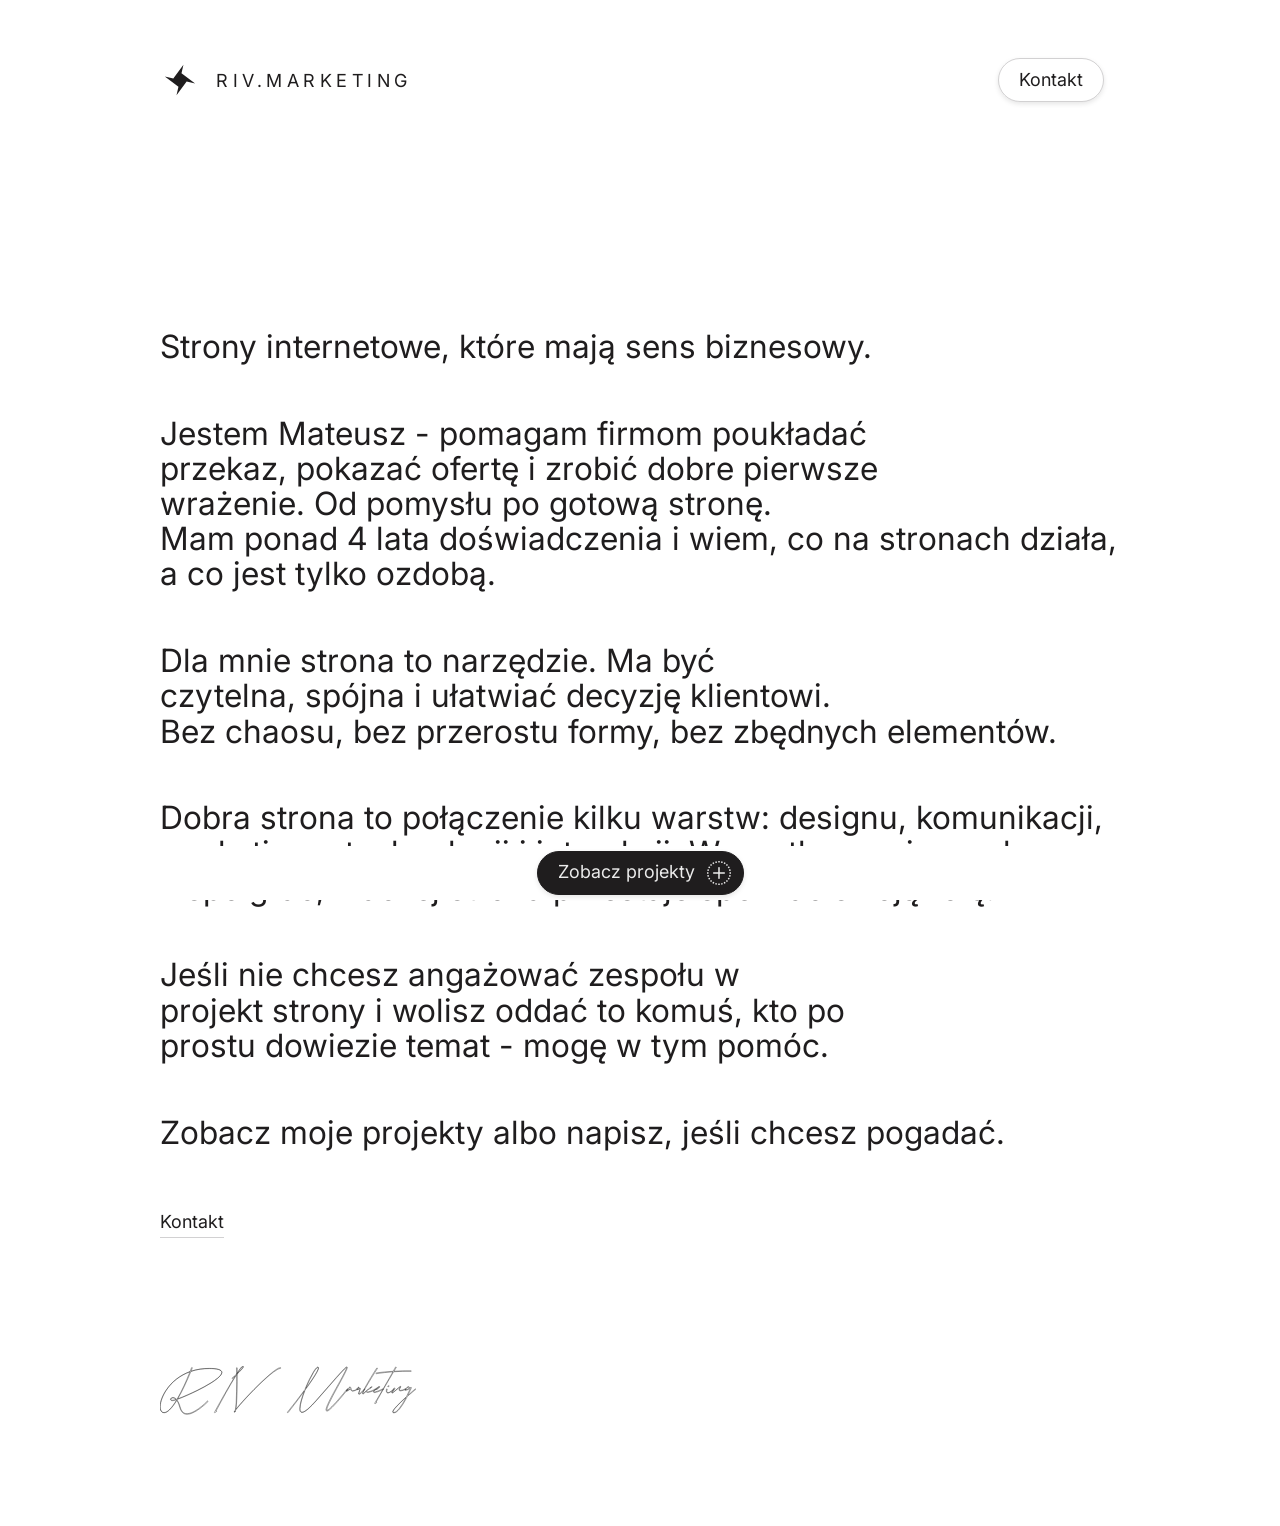
<file: index.html>
<!DOCTYPE html><!--  This site was created in Webflow. https://webflow.com  --><!--  Last Published: Tue Jun 16 2026 19:43:07 GMT+0000 (Coordinated Universal Time)  -->
<html data-wf-page="696f571dfbae717b915a9d28" data-wf-site="696f571bfbae717b915a9ca7" lang="pl">
<head>
  <meta charset="utf-8">
  <title>RIV Mateusz Kawczyk | Strony Internetowe Webflow</title>
  <meta content="Tworzę przemyślane strony internetowe dla firm. Fokus na komunikacji, strukturze i rozwiązaniach, które realnie wspierają sprzedaż i wizerunek" name="description">
  <meta content="RIV Mateusz Kawczyk | Strony Internetowe Webflow" property="og:title">
  <meta content="Tworzę przemyślane strony internetowe dla firm. Fokus na komunikacji, strukturze i rozwiązaniach, które realnie wspierają sprzedaż i wizerunek" property="og:description">
  <meta content="RIV Mateusz Kawczyk | Strony Internetowe Webflow" name="twitter:title">
  <meta content="Tworzę przemyślane strony internetowe dla firm. Fokus na komunikacji, strukturze i rozwiązaniach, które realnie wspierają sprzedaż i wizerunek" name="twitter:description">
  <meta property="og:type" content="website">
  <meta content="summary_large_image" name="twitter:card">
  <meta content="width=device-width, initial-scale=1" name="viewport">
  <meta content="Webflow" name="generator">
  <link href="css/normalize.css" rel="stylesheet" type="text/css">
  <link href="css/webflow.css" rel="stylesheet" type="text/css">
  <link href="css/newriv.webflow.css" rel="stylesheet" type="text/css">
  <script type="text/javascript">!function(o,c){var n=c.documentElement,t=" w-mod-";n.className+=t+"js",("ontouchstart"in o||o.DocumentTouch&&c instanceof DocumentTouch)&&(n.className+=t+"touch")}(window,document);</script>
  <link href="images/favicon.png" rel="shortcut icon" type="image/x-icon">
  <link href="images/webclip.png" rel="apple-touch-icon">
  <style>
@font-face {
  font-family: 'Hagiburtonsignature';
  src: url('../fonts/HagiburtonSignature.woff2') format('woff2'),
  font-weight: 400;
  font-style: normal;
}
/* Now your override */
.font-signature {
  font-family: 'Hagiburtonsignature', Arial, sans-serif !important;
  font-size: 4rem !important;
  font-weight: 400 !important;
}
</style>
  <style>
/* === LOGO === */
.button_main_icon_logo {
  width: 0;
  overflow: hidden;
  margin-right: 0;
  opacity: 0;
  transform: translateX(0.5rem) rotate(0deg);
  pointer-events: none;
}
.button_main_icon_logo,
.button_main_icon_plus,
.button_main_icon_logo svg,
.button_main_icon_plus svg {
  pointer-events: none;
}
/* TABLET + MOBILE */
@media (max-width: 1024px) {
  .projects_meta {
    display: none;
  }
}
.projects_meta_desc {
  white-space: pre-line;
}
</style>
</head>
<body>
  <div class="page_wrap">
    <div class="u-position-fixed">
      <div class="w-embed">
        <style>
::before, ::after {
	box-sizing: border-box;
}
.w-embed:before, .w-embed:after,
.w-richtext:before, .w-richtext:after {
	content: unset;
}
html {
	background-color: var(--_theme---background);
}
button {
	background-color: unset;
	padding: unset;
	text-align: inherit;
}
button:not(:disabled) {
	cursor: pointer;
}
video {
	width: 100%;
	object-fit: cover;
}
svg {
	max-width: 100%;
}
@media (prefers-color-scheme: light) {
	option { color: black; }
}
img::selection {
	background: transparent;
}
/* Typography */
body {
	font-smoothing: antialiased;
	-webkit-font-smoothing: antialiased;
}
/* Clear Defaults */
a:not([class]) {
	text-decoration: underline;
}
h1,h2,h3,h4,h5,h6,p,blockquote,label {
	font-family: inherit;
	font-size: inherit;
	font-weight: inherit;
	line-height: inherit;
	letter-spacing: inherit;
	text-transform: inherit;
	text-wrap: inherit;
	margin-top: 0;
	margin-bottom: 0;
}
select:has(option[value=""]:checked) {
	color: color-mix(in lab, currentcolor 60%, transparent)
}
/* Selection Color */
::selection {
	background-color: var(--_theme---selection--background);
	color: var(--_theme---selection--text);
}
/* Margin Trim */
:is(.u-margin-trim,.w-richtext,.u-content-wrapper,[class*="u-container"],[class*="u-layout-column"]) > :not(:not(.w-condition-invisible,.u-cover-absolute,.u-ignore-trim) ~ :not(.w-condition-invisible,.u-cover-absolute,.u-ignore-trim)),
:is(.u-margin-trim,.w-richtext,.u-content-wrapper,[class*="u-container"],[class*="u-layout-column"]) > :not(:not(.w-condition-invisible,.u-cover-absolute,.u-ignore-trim) ~ :not(.w-condition-invisible,.u-cover-absolute,.u-ignore-trim)).u-display-contents > :first-child {
	margin-top: 0;
}
:is(.u-margin-trim,.w-richtext,.u-content-wrapper,[class*="u-container"],[class*="u-layout-column"]) > :not(:has(~ :not(.w-condition-invisible,.u-cover-absolute,.u-ignore-trim))),
:is(.u-margin-trim,.w-richtext,.u-content-wrapper,[class*="u-container"],[class*="u-layout-column"]) > :not(:has(~ :not(.w-condition-invisible,.u-cover-absolute,.u-ignore-trim))).u-display-contents > :last-child {
	margin-bottom: 0;
}
/* Line Height Trim */
:not(.u-text-trim-off) > :is(h1,h2,h3,h4,h5,h6,p):not(.u-text-trim-off,:has([class*="u-text-style-"]))::before,
[class*="u-text-style-"]:not(.u-text-trim-off,:has(h1,h2,h3,h4,h5,h6,p))::before {
	content: "";
	display: table;
	margin-bottom: calc(-0.5lh + var(--_text-style---trim-top));
}
:not(.u-text-trim-off) > :is(h1,h2,h3,h4,h5,h6,p):not(.u-text-trim-off,:has([class*="u-text-style-"]))::after,
[class*="u-text-style-"]:not(.u-text-trim-off,:has(h1,h2,h3,h4,h5,h6,p))::after {
	content: "";
	display: table;
	margin-bottom: calc(-0.5lh + var(--_text-style---trim-bottom));
}
/* Rich Text Links */
.w-richtext a {
	position: relative;
	z-index: 4;
}
/* Line Clamp */
[class*="u-line-clamp"]:not(.w-richtext),
[class*="u-line-clamp"].w-richtext > * {
	display: -webkit-box;
	-webkit-line-clamp: 1;
	-webkit-box-orient: vertical;
	overflow: hidden;
}
[class*="u-line-clamp"].w-richtext > :not(:first-child) { display: none; }
.u-line-clamp-2:not(.w-richtext), .u-line-clamp-2.w-richtext > * { -webkit-line-clamp: 2; }
.u-line-clamp-3:not(.w-richtext), .u-line-clamp-3.w-richtext > * { -webkit-line-clamp: 3; }
.u-line-clamp-4:not(.w-richtext), .u-line-clamp-4.w-richtext > * { -webkit-line-clamp: 4; }
/* Text Max Width */
.u-text > * {
	width: 100%;
	max-width: inherit !important;
  margin-inline: 0 !important;
	margin-top: 0 !important;
}
/* Background Slot Children */
.u-background-slot > * {
	position: absolute;
  top: 0;
  left: 0;
  width: 100%;
  height: 100%;
  aspect-ratio: unset !important;
}
/* Hide */
.u-hide-if-empty:empty,
.u-hide-if-empty:has(> *):not(:has(> :not(.w-condition-invisible))),
.u-hide-if-empty-cms:not(:has(.w-dyn-item)),
[class*="u-layout-column"]:empty {
	display: none !important;
}
/* Focus State */
a, button, :where([tabindex]), input {
	outline-offset: var(--focus--offset-outer);
}
a:focus-visible,
button:focus-visible,
[tabindex]:focus-visible,
input:focus-visible {
	outline-color: var(--_theme---text);
	outline-width: var(--focus--width);
	outline-style: solid;
}
/* Disabled */
[data-button]:has(button:disabled) {
	opacity: 0.5;
  pointer-events: none;
}
/* Global / Clickable Component */
.wf-design-mode .clickable_wrap { z-index: 0; }
.clickable_wrap a[href="#"] { display: none; }
.clickable_wrap a[href="#"] ~ button { display: block; }
/* Number Attributes */
[data-number="-1"]{--number: initial;}[data-number="0"]{--number: 0;}[data-number="1"]{--number:1}[data-number="2"]{--number:2}[data-number="3"]{--number:3}[data-number="4"]{--number:4}[data-number="5"]{--number:5}[data-number="6"]{--number:6}[data-number="7"]{--number:7}[data-number="8"]{--number:8}[data-number="9"]{--number:9}
[data-number="10"]{--number:10}[data-number="11"]{--number:11}[data-number="12"]{--number:12}[data-number="13"]{--number:13}[data-number="14"]{--number:14}[data-number="15"]{--number:15}[data-number="16"]{--number:16}[data-number="17"]{--number:17}[data-number="18"]{--number:18}[data-number="19"]{--number:19}
[data-number="20"]{--number:20}[data-number="21"]{--number:21}[data-number="22"]{--number:22}[data-number="23"]{--number:23}[data-number="24"]{--number:24}[data-number="25"]{--number:25}[data-number="26"]{--number:26}[data-number="27"]{--number:27}[data-number="28"]{--number:28}[data-number="29"]{--number:29}
[data-number="30"]{--number:30}[data-number="31"]{--number:31}[data-number="32"]{--number:32}[data-number="33"]{--number:33}[data-number="34"]{--number:34}[data-number="35"]{--number:35}[data-number="36"]{--number:36}[data-number="37"]{--number:37}[data-number="38"]{--number:38}[data-number="39"]{--number:39}
[data-number="40"]{--number:40}[data-number="41"]{--number:41}[data-number="42"]{--number:42}[data-number="43"]{--number:43}[data-number="44"]{--number:44}[data-number="45"]{--number:45}[data-number="46"]{--number:46}[data-number="47"]{--number:47}[data-number="48"]{--number:48}[data-number="49"]{--number:49}
[data-number="50"]{--number:50}[data-number="51"]{--number:51}[data-number="52"]{--number:52}[data-number="53"]{--number:53}[data-number="54"]{--number:54}[data-number="55"]{--number:55}[data-number="56"]{--number:56}[data-number="57"]{--number:57}[data-number="58"]{--number:58}[data-number="59"]{--number:59}
[data-number="60"]{--number:60}[data-number="61"]{--number:61}[data-number="62"]{--number:62}[data-number="63"]{--number:63}[data-number="64"]{--number:64}[data-number="65"]{--number:65}[data-number="66"]{--number:66}[data-number="67"]{--number:67}[data-number="68"]{--number:68}[data-number="69"]{--number:69}
[data-number="70"]{--number:70}[data-number="71"]{--number:71}[data-number="72"]{--number:72}[data-number="73"]{--number:73}[data-number="74"]{--number:74}[data-number="75"]{--number:75}[data-number="76"]{--number:76}[data-number="77"]{--number:77}[data-number="78"]{--number:78}[data-number="79"]{--number:79}
[data-number="80"]{--number:80}[data-number="81"]{--number:81}[data-number="82"]{--number:82}[data-number="83"]{--number:83}[data-number="84"]{--number:84}[data-number="85"]{--number:85}[data-number="86"]{--number:86}[data-number="87"]{--number:87}[data-number="88"]{--number:88}[data-number="89"]{--number:89}
[data-number="90"]{--number:90}[data-number="91"]{--number:91}[data-number="92"]{--number:92}[data-number="93"]{--number:93}[data-number="94"]{--number:94}[data-number="95"]{--number:95}[data-number="96"]{--number:96}[data-number="97"]{--number:97}[data-number="98"]{--number:98}[data-number="99"]{--number:99}[data-number="100"]{--number:100}
/* State Manager */
[data-state] { --_state---true: 1; --_state---false: 0; }
.is-active,
[data-state~="checked"]:is(:checked, :has(:checked)),
[data-state~="current"]:is(.w--current, :has(.w--current)),
[data-state~="open"]:is(.w--open, :has(.w--open)),
[data-state~="pressed"]:is([aria-pressed="true"], :has([aria-pressed="true"])),
[data-state~="expanded"]:is([aria-expanded="true"], :has([aria-expanded="true"])),
[data-state~="external"]:is([target="_blank"], :has([target="_blank"])) { 
	--_state---true: 0; --_state---false: 1;
}
.wf-design-mode [data-trigger~="preview"],
[data-trigger~="focus"]:is(:focus-visible, :has(:focus-visible)),
[data-trigger~="group"]:has([data-trigger~="focus-other"]:focus-visible, [data-trigger~="focus-other"] :focus-visible)
  [data-trigger~="focus-other"]:not(:focus-visible, :has(:focus-visible)) {
	--_trigger---on: 0; --_trigger---off: 1;
}
@media (hover: hover) {
	[data-trigger~="hover"]:hover,
  [data-trigger~="hover-if-clickable"]:has(.clickable_wrap:not(.w-condition-invisible)):hover,
	[data-trigger~="group"]:has([data-trigger~="hover-other"]:hover) [data-trigger~="hover-other"]:not(:hover) { 
		--_trigger---on: 0; --_trigger---off: 1;
	}
	[data-trigger~="hover-other"]:hover { --_trigger---on: 1 !important; --_trigger---off: 0 !important; }
}
@media (hover: none) {
  [data-trigger~="mobile"] { --_trigger---on: 0; --_trigger---off: 1; }
}
/* Slot Styler */
[data-slot] > .w-dyn-list,
[data-slot] > .w-dyn-list > *,
[data-slot] > .w-dyn-list > * > *,
[data-slot] > .u-display-contents > .w-dyn-list,
[data-slot] > .u-display-contents > .w-dyn-list > *,
[data-slot] > .u-display-contents > .w-dyn-list > * > *,
[data-slot] > .u-display-contents > .u-display-contents > .w-dyn-list,
[data-slot] > .u-display-contents > .u-display-contents > .w-dyn-list > *,
[data-slot] > .u-display-contents > .u-display-contents > .w-dyn-list > * > * {
  display: contents;
}
/* Layout Slot */
.u-layout-column-2:has(> :not(.u-image-wrapper,.u-video,.u-iframe-wapper,.u-overlay)) {
	aspect-ratio: auto;
  border-radius: 0;
  overflow: visible;
}
/* Responsive Styles */
[data-large-columns="1"] { display: flex; }
[data-large-columns="2"] { display: grid; --_column-count---value: 2; }
[data-large-columns="3"] { display: grid; --_column-count---value: 3; }
[data-large-columns="4"] { display: grid; --_column-count---value: 4; }
[data-large-columns="5"] { display: grid; --_column-count---value: 5; }
[data-large-columns="6"] { display: grid; --_column-count---value: 6; }
[data-large-columns="7"] { display: grid; --_column-count---value: 7; }
[data-large-columns="8"] { display: grid; --_column-count---value: 8; }
[data-large-columns="9"] { display: grid; --_column-count---value: 9; }
[data-large-columns="10"] { display: grid; --_column-count---value: 10; }
[data-large-columns="11"] { display: grid; --_column-count---value: 11; }
[data-large-columns="12"] { display: grid; --_column-count---value: 12; }
.slider_offset { --slide-count: var(--lg); --lg: 3; --md: var(--lg); --sm: var(--md); --xs: var(--sm); }
@container (width < 50em) {
  * {
    --_responsive---large: 0;
    --_responsive---medium: 1;
    --flex-medium: flex;
    --none-medium: none;
    --column-medium: column;
    --row-medium: row;
    --start-medium: start;
    --center-medium: center;
    --end-medium: end;
    --relative-medium: relative;
  }
  :not([data-wf--grid--variant*="auto"]) > [data-medium-columns="1"] { display: flex; }
  :not([data-wf--grid--variant*="auto"]) > [data-medium-columns="2"] { display: grid; --_column-count---value: 2; }
  :not([data-wf--grid--variant*="auto"]) > [data-medium-columns="3"] { display: grid; --_column-count---value: 3; }
  :not([data-wf--grid--variant*="auto"]) > [data-medium-columns="4"] { display: grid; --_column-count---value: 4; }
  :not([data-wf--grid--variant*="auto"]) > [data-medium-columns="5"] { display: grid; --_column-count---value: 5; }
  :not([data-wf--grid--variant*="auto"]) > [data-medium-columns="6"] { display: grid; --_column-count---value: 6; }
  :not([data-wf--grid--variant*="auto"]) > [data-medium-columns="7"] { display: grid; --_column-count---value: 7; }
  :not([data-wf--grid--variant*="auto"]) > [data-medium-columns="8"] { display: grid; --_column-count---value: 8; }
  :not([data-wf--grid--variant*="auto"]) > [data-medium-columns="9"] { display: grid; --_column-count---value: 9; }
  :not([data-wf--grid--variant*="auto"]) > [data-medium-columns="10"] { display: grid; --_column-count---value: 10; }
  :not([data-wf--grid--variant*="auto"]) > [data-medium-columns="11"] { display: grid; --_column-count---value: 11; }
  :not([data-wf--grid--variant*="auto"]) > [data-medium-columns="12"] { display: grid; --_column-count---value: 12; }
	.u-order-first-medium { order: -1; }
	.u-order-auto-medium { order: 0; }
	.u-order-last-medium { order: 1; }
	.u-display-contents-medium { display: contents; }
	.u-display-block-medium { display: block; }
	.u-display-grid-medium { display: grid; }
	.u-display-flex-medium { display: flex; }
	.u-display-none-medium { display: none; }
	.u-all-unset-medium { all: unset; }
	.slider_offset { --slide-count: var(--md); }
}
@container (width < 35em) {
  * {
    --_responsive---medium: 0;
    --_responsive---small: 1;
    --flex-small: flex;
    --none-small: none;
    --column-small: column;
    --row-small: row;
    --start-small: start;
    --center-small: center;
    --end-small: end;
		--relative-small: relative;
  }
  :not([data-wf--grid--variant*="auto"]) > [data-small-columns="1"] { display: flex; }
  :not([data-wf--grid--variant*="auto"]) > [data-small-columns="2"] { display: grid; --_column-count---value: 2; }
  :not([data-wf--grid--variant*="auto"]) > [data-small-columns="3"] { display: grid; --_column-count---value: 3; }
  :not([data-wf--grid--variant*="auto"]) > [data-small-columns="4"] { display: grid; --_column-count---value: 4; }
  :not([data-wf--grid--variant*="auto"]) > [data-small-columns="5"] { display: grid; --_column-count---value: 5; }
  :not([data-wf--grid--variant*="auto"]) > [data-small-columns="6"] { display: grid; --_column-count---value: 6; }
  :not([data-wf--grid--variant*="auto"]) > [data-small-columns="7"] { display: grid; --_column-count---value: 7; }
  :not([data-wf--grid--variant*="auto"]) > [data-small-columns="8"] { display: grid; --_column-count---value: 8; }
  :not([data-wf--grid--variant*="auto"]) > [data-small-columns="9"] { display: grid; --_column-count---value: 9; }
  :not([data-wf--grid--variant*="auto"]) > [data-small-columns="10"] { display: grid; --_column-count---value: 10; }
  :not([data-wf--grid--variant*="auto"]) > [data-small-columns="11"] { display: grid; --_column-count---value: 11; }
  :not([data-wf--grid--variant*="auto"]) > [data-small-columns="12"] { display: grid; --_column-count---value: 12; }
	.u-order-first-small { order: -1; }
	.u-order-auto-small { order: 0; }
	.u-order-last-small { order: 1; }
	.u-display-contents-small { display: contents; }
	.u-display-block-small { display: block; }
	.u-display-grid-small { display: grid; }
	.u-display-flex-small { display: flex; }
	.u-display-none-small { display: none; }
	.u-all-unset-small { all: unset; }
	.slider_offset { --slide-count: var(--sm); }
}
@container (width < 20em) {
  * {
    --_responsive---small: 0;
    --_responsive---xsmall: 1;
    --flex-xsmall: flex;
    --none-xsmall: none;
    --column-xsmall: column;
    --row-xsmall: row;
    --start-xsmall: start;
    --center-xsmall: center;
    --end-xsmall: end;
		--relative-xsmall: relative;
  }
  :not([data-wf--grid--variant*="auto"]) > [data-xsmall-columns="1"] { display: flex; }
  :not([data-wf--grid--variant*="auto"]) > [data-xsmall-columns="2"] { display: grid; --_column-count---value: 2; }
  :not([data-wf--grid--variant*="auto"]) > [data-xsmall-columns="3"] { display: grid; --_column-count---value: 3; }
  :not([data-wf--grid--variant*="auto"]) > [data-xsmall-columns="4"] { display: grid; --_column-count---value: 4; }
  :not([data-wf--grid--variant*="auto"]) > [data-xsmall-columns="5"] { display: grid; --_column-count---value: 5; }
  :not([data-wf--grid--variant*="auto"]) > [data-xsmall-columns="6"] { display: grid; --_column-count---value: 6; }
  :not([data-wf--grid--variant*="auto"]) > [data-xsmall-columns="7"] { display: grid; --_column-count---value: 7; }
  :not([data-wf--grid--variant*="auto"]) > [data-xsmall-columns="8"] { display: grid; --_column-count---value: 8; }
  :not([data-wf--grid--variant*="auto"]) > [data-xsmall-columns="9"] { display: grid; --_column-count---value: 9; }
  :not([data-wf--grid--variant*="auto"]) > [data-xsmall-columns="10"] { display: grid; --_column-count---value: 10; }
  :not([data-wf--grid--variant*="auto"]) > [data-xsmall-columns="11"] { display: grid; --_column-count---value: 11; }
  :not([data-wf--grid--variant*="auto"]) > [data-xsmall-columns="12"] { display: grid; --_column-count---value: 12; }
	.u-order-first-xsmall { order: -1; }
	.u-order-auto-xsmall { order: 0; }
	.u-order-last-xsmall { order: 1; }
	.u-display-contents-xsmall { display: contents; }
	.u-display-block-xsmall { display: block; }
	.u-display-grid-xsmall { display: grid; }
	.u-display-flex-xsmall { display: flex; }
	.u-display-none-xsmall { display: none; }
	.u-all-unset-xsmall { all: unset; }
	.slider_offset { --slide-count: var(--xs); }
}
</style>
      </div>
    </div>
    <div class="guide_wrap">
      <div class="w-embed">
        <style>
html.wf-design-mode .guide_wrap {
	display: block;
}
.guide_layout {
	counter-reset: gridguides;
}
.guide_layout > div::before {
  counter-increment: gridguides;
  content: counter(gridguides);
}
</style>
      </div>
      <div data-padding-bottom="none" data-padding-top="none" class="guide_contain u-container">
        <div class="guide_layout">
          <div class="guide_column"></div>
          <div class="guide_column"></div>
          <div class="guide_column"></div>
          <div class="guide_column"></div>
          <div class="guide_column"></div>
          <div class="guide_column"></div>
          <div class="guide_column"></div>
          <div class="guide_column"></div>
          <div class="guide_column"></div>
          <div class="guide_column"></div>
          <div class="guide_column"></div>
          <div class="guide_column"></div>
          <div class="guide_column"></div>
          <div class="guide_column"></div>
          <div class="guide_column"></div>
          <div class="guide_column"></div>
          <div class="guide_column"></div>
          <div class="guide_column"></div>
          <div class="guide_column"></div>
          <div class="guide_column"></div>
          <div class="guide_column"></div>
          <div class="guide_column"></div>
          <div class="guide_column"></div>
          <div class="guide_column"></div>
        </div>
      </div>
    </div>
    <div data-wf--nav--nav-position="default" class="nav_component">
      <div class="u-embed-css w-embed">
        <style>
:root {
	--nav--menu-open-duration: 400ms;
	--nav--menu-close-duration: 400ms;
	--nav--dropdown-open-duration: 400ms;
	--nav--dropdown-close-duration: 400ms;
}
body:has(.nav_component .w-nav-button.w--open):not(:has(.nav_desktop_wrap:not(.w-condition-invisible))) { overflow: hidden; }
/* on smaller screens */
@media (width < 65em) {
	/* disable scroll when mobile menu is open */
	body:has(.nav_component .w-nav-button.w--open) { overflow: hidden; }
}
/* on larger screens */
@container (min-width: 65em) {
	/* show desktop nav & dropdown backdrop */
	.nav_desktop_wrap, .nav_dropdown_backdrop { display: block; }
	/* hide mobile nav & mobile menu backdrop */
	.nav_desktop_wrap:not(.w-condition-invisible) ~ .nav_mobile_wrap, .nav_desktop_wrap:not(.w-condition-invisible) ~ .nav_menu_backdrop { display: none; }
}
/* dropdown list: initial state */
html:not(.wf-design-mode) .nav_dropdown_component > .w-dropdown-list {
	/* removes display none to enable css transitions */
	display: grid !important;
	grid-template-columns: minmax(0, 1fr);
	/* sets list to 0 height by default */
	grid-template-rows: 0fr;
	transition: grid-template-rows var(--nav--dropdown-close-duration);
	/* makes list content not focusable when closed */
	visibility: hidden;
	opacity: 0;
}
/* makes list content focusable when opened */
html:not(.wf-design-mode) .nav_dropdown_component > .w-dropdown-list.w--open {
	visibility: visible;
	opacity: 1;
}
/* sets list child to overflow hidden to enable css height transition */
.nav_dropdown_component > .w-dropdown-list > * {
	overflow: hidden;
}
/* set open state of dropdown list */
.nav_dropdown_component:has(> .w-dropdown-toggle[aria-expanded="true"]) > .w-dropdown-list {
	--nav--dropdown-close-duration: var(--nav--dropdown-open-duration);
	grid-template-rows: 1fr;
}
/* on desktop, delay dropdown opening if another dropdown is open */
.nav_desktop_wrap:has(.nav_dropdown_component > .w-dropdown-toggle.w--open[aria-expanded="false"]) .nav_dropdown_component:has(> .w--open[aria-expanded="true"]) > .w-dropdown-list {
	transition-delay: var(--nav--dropdown-close-duration);
}
/* reveal dropdown backdrop when dropdown open */
.nav_dropdown_backdrop {
	transition: opacity var(--nav--dropdown-close-duration);
}
body:has(.nav_dropdown_component > [aria-expanded="true"]) .nav_dropdown_backdrop {
	opacity: 1;
}
/* reveal mobile menu backdrop on menu open */
.nav_menu_backdrop {
	transition: opacity var(--nav--menu-close-duration);
}
.nav_component:has(.w-nav-button.w--open) .nav_menu_backdrop {
	opacity: 1;
}
/* menu animations */
@keyframes menuOpen {
 from { clip-path: polygon(0 0, 100% 0, 100% 0, 0 0); }
 to { clip-path: polygon(0 0, 100% 0, 100% 100%, 0 100%); }
}
@keyframes menuClose {
 from { clip-path: polygon(0 0, 100% 0, 100% 100%, 0 100%); }
 to { clip-path: polygon(0 0, 100% 0, 100% 0, 0 0); }
}
/* menu open */
.nav_component:has(.w-nav-button.w--open) .w-nav-menu {
	animation: menuOpen var(--nav--menu-open-duration) ease-in-out forwards;
}
/* menu close */
.nav_component:has(.w-nav-button:not(.w--open)) .w-nav-menu {
	animation: menuClose var(--nav--menu-close-duration) ease-in-out forwards;
}
/* position overflow to top of screen */
.nav_component .w-nav-overlay {
 top: 0;
 min-height: 100vh;
}
/* open dropdown on mobile */
.nav_mobile_wrap [data-open-on-mobile] > .w-dropdown-toggle {
	display: none;
}
.nav_mobile_wrap [data-open-on-mobile] > .w-dropdown-list {
	visibility: visible !important;
	opacity: 1 !important;
	display: block !important;
	grid-template-rows: 1fr !important;
}
/* nav banner */
html:has(.nav_banner_wrap:not(.w-condition-invisible)):not(.hide-nav-banner) {
	--nav--height-total: calc(var(--nav--banner-height) + var(--nav--height) + var(--nav--spacing-outer-vertical));
}
.hide-nav-banner .nav_banner_wrap {
	display: none;
}
.wf-design-mode .nav_mobile_menu_wrap {
	width: 100%;
}
</style>
      </div>
      <a href="#main" class="nav_skip_wrap w-inline-block">
        <div class="nav_skip_text u-text-style-small">Skip to main content</div>
      </a>
      <header class="nav_desktop_wrap">
        <div class="nav_desktop_contain">
          <div class="nav_desktop_layout">
            <a href="#" aria-label="Powrót" class="nav_logo_link w-inline-block"><svg data-w-id="e863807f-f4c3-430c-9f51-9e058714aac3" xmlns="http://www.w3.org/2000/svg" width="100%" viewbox="0 0 184 184" fill="none" class="nav_logo_svg">
                <path d="M75.9236 161.592L84.8594 122.528L22.1583 75.9235L61.222 84.8594L107.82 22.1566L98.8837 61.2203L161.594 107.82L122.53 98.8837L75.9236 161.592Z" fill="currentColor"></path>
              </svg>
              <div class="logo_text">RIV.MARKETING</div>
            </a>
            <nav aria-label="Main" data-wf--menu--variant="desktop" class="nav_links_component w-variant-23049969-09ac-2789-520b-3c6ae895bbc6">
              <ul role="list" class="nav_actions_wrap w-variant-23049969-09ac-2789-520b-3c6ae895bbc6 w-list-unstyled">
                <li class="nav_buttons_item is-main w-variant-23049969-09ac-2789-520b-3c6ae895bbc6">
                  <div data-wf--button-main--variant="secondary" data-modal-trigger="modal-2" class="button_main_wrap" data-button=" " data-trigger="hover focus">
                    <div class="clickable_wrap u-cover-absolute">
                      <a target="" href="#" class="clickable_link w-inline-block"><span class="clickable_text u-sr-only">Kontakt</span></a><button type="button" class="clickable_btn"><span class="clickable_text u-sr-only">Kontakt</span></button>
                    </div>
                    <div class="button_main_element w-variant-e85564cd-af30-a478-692b-71732aefb3ab">
                      <div aria-hidden="true" class="button_main_text u-text-style-main">Kontakt</div>
                      <div class="button_main_icon u-hide-if-empty"></div>
                      <div class="button_main_line"></div>
                    </div>
                  </div>
                </li>
              </ul>
            </nav>
          </div>
        </div>
      </header>
      <div data-animation="default" data-collapse="all" data-duration="400" data-easing="ease" data-easing2="ease" role="banner" class="nav_mobile_wrap w-nav">
        <div class="nav_mobile_contain">
          <div class="nav_mobile_layout">
            <a href="#" aria-label="Powrót" class="nav_logo_link w-inline-block"><svg data-w-id="937d3a45-4bfb-2e18-47a1-12429ad0d137" xmlns="http://www.w3.org/2000/svg" width="100%" viewbox="0 0 184 184" fill="none" class="nav_logo_svg">
                <path d="M75.9236 161.592L84.8594 122.528L22.1583 75.9235L61.222 84.8594L107.82 22.1566L98.8837 61.2203L161.594 107.82L122.53 98.8837L75.9236 161.592Z" fill="currentColor"></path>
              </svg>
              <div class="logo_text">RIV.MARKETING</div>
            </a>
          </div>
        </div>
      </div>
      <div class="nav_dropdown_backdrop"></div>
      <div class="nav_menu_backdrop"></div>
      <div class="u-embed-js w-embed w-script">
        <script>
if (sessionStorage.getItem("hide-nav-banner") === "true") {
  document.documentElement.classList.add("hide-nav-banner");
}
document.addEventListener("DOMContentLoaded", function () {
  document.querySelectorAll(".nav_banner_close_wrap").forEach((button) => {
    button.addEventListener("click", function () {
      sessionStorage.setItem("hide-nav-banner", "true");
      document.documentElement.classList.add("hide-nav-banner");
    });
  });
  document.querySelectorAll(".nav_skip_wrap").forEach(function (link) {
    const target = document.querySelector("main");
    if (!target) return;
    link.addEventListener("click", function () {
      target.setAttribute("tabindex", "-1");
      target.focus();
    });
  });
});
</script>
      </div>
    </div>
    <main id="main" class="page_main">
      <div class="nav_bottom_wrap">
        <div class="nav_bottom_contain u-container">
          <div class="u-button-wrapper" style="">
            <div class="u-display-contents">
              <div data-wf--button---modal--variant="primary" data-modal-trigger="modal-1" class="button_main_wrap" data-button=" " data-trigger="hover focus">
                <div class="clickable_wrap u-cover-absolute">
                  <a target="" href="#" class="clickable_link w-inline-block"><span class="clickable_text u-sr-only">Zobacz projekty</span></a><button type="button" class="clickable_btn"><span class="clickable_text u-sr-only">Zobacz projekty</span></button>
                </div>
                <div data-project-button="container" data-toggle-button="" class="button_main_element">
                  <div class="button_main_icon_logo"><svg xmlns="http://www.w3.org/2000/svg" width="100%" viewbox="0 0 32 32" fill="none" class="u-svg">
                      <path d="M12.5963 31.7619L14.5955 23.0227L0.568042 12.5963L9.30731 14.5955L19.7321 0.567685L17.733 9.30696L31.7623 19.7321L23.0231 17.733L12.5963 31.7619Z" fill="currentColor"></path>
                    </svg></div>
                  <div data-default-text="Zamknij projekty" aria-hidden="true" data-project-button="" class="button_main_text u-text-style-main">Zobacz projekty</div>
                  <div class="button_main_icon_plus u-hide-if-empty"><svg xmlns="http://www.w3.org/2000/svg" width="100%" viewbox="0 0 800 800" fill="none" class="u-svg">
                      <g clip-path="url(#clip0_2391_729)">
                        <path d="M399.994 0C391.194 0 382.494 0.3 373.844 0.85L377.044 50.75C392.328 49.7622 407.66 49.7622 422.944 50.75L426.144 0.85C417.438 0.285561 408.717 0.0020806 399.994 0ZM321.994 7.6C304.694 11.05 287.794 15.6 271.394 21.1L287.444 68.5C301.794 63.6 316.544 59.65 331.644 56.65L321.994 7.65V7.6ZM528.594 21.15C512.059 15.5442 495.172 11.0344 478.044 7.65L468.344 56.65C483.444 59.65 498.194 63.65 512.544 68.5L528.594 21.15ZM622.244 67.4C607.732 57.6872 592.599 48.9352 576.944 41.2L554.794 86C568.544 92.8 581.794 100.5 594.444 108.95L622.244 67.4ZM222.994 41.2C207.294 48.95 192.194 57.7 177.744 67.4L205.544 108.9C218.252 100.418 231.496 92.7685 245.194 86L222.994 41.2ZM136.244 99.25C123.144 110.75 110.744 123.15 99.2437 136.25L136.844 169.25C146.944 157.75 157.744 146.95 169.244 136.85L136.244 99.25ZM700.744 136.25C689.225 123.128 676.866 110.769 663.744 99.25L630.744 136.85C642.244 146.95 653.094 157.75 663.144 169.25L700.744 136.25ZM758.794 223C751.059 207.36 742.307 192.244 732.594 177.75L691.094 205.55C699.544 218.2 707.194 231.45 713.994 245.2L758.794 223ZM67.3937 177.75C57.6937 192.2 48.8938 207.3 41.1938 223.05L85.9937 245.2C92.7937 231.45 100.494 218.2 108.944 205.55L67.3937 177.75ZM21.1438 271.4C15.5378 287.935 11.028 304.822 7.64375 321.95L56.6437 331.65C59.6437 316.55 63.6437 301.8 68.4937 287.45L21.1438 271.4ZM792.394 322C789.012 304.855 784.502 287.951 778.894 271.4L731.494 287.45C736.394 301.8 740.344 316.55 743.344 331.65L792.344 321.95L792.394 322ZM0.84375 373.85C-0.28125 391.265 -0.28125 408.735 0.84375 426.15L50.7437 422.95C49.756 407.666 49.756 392.334 50.7437 377.05L0.84375 373.85ZM799.994 400C799.992 391.276 799.709 382.555 799.144 373.85L749.244 377.05C750.232 392.334 750.232 407.666 749.244 422.95L799.144 426.15C799.709 417.445 799.992 408.724 799.994 400ZM7.59375 478C11.0437 495.3 15.5938 512.2 21.0938 528.6L68.4937 512.55C63.5761 498.093 59.6175 483.328 56.6437 468.35L7.64375 478.05L7.59375 478ZM778.844 528.6C784.444 512.2 788.944 495.3 792.344 478.05L743.344 468.35C740.344 483.45 736.344 498.2 731.494 512.55L778.844 528.6ZM41.1938 577C48.9308 592.639 57.6829 607.754 67.3937 622.25L108.894 594.45C100.403 581.747 92.7533 568.502 85.9937 554.8L41.1938 576.95V577ZM732.594 622.25C742.294 607.8 751.094 592.7 758.794 576.95L713.994 554.8C707.194 568.55 699.494 581.8 691.044 594.45L732.594 622.25ZM99.2437 663.75C110.744 676.85 123.144 689.25 136.244 700.75L169.244 663.15C157.752 653.064 146.929 642.242 136.844 630.75L99.2437 663.75ZM663.744 700.75C676.844 689.25 689.244 676.85 700.744 663.75L663.144 630.75C653.094 642.25 642.244 653.1 630.744 663.15L663.744 700.75ZM576.994 758.8C592.694 751.05 607.794 742.3 622.244 732.6L594.444 691.1C581.736 699.582 568.491 707.232 554.794 714L576.944 758.8H576.994ZM177.744 732.6C192.194 742.3 207.294 751.1 223.044 758.8L245.194 714C231.49 707.224 218.245 699.558 205.544 691.05L177.744 732.6ZM271.394 778.85C287.794 784.45 304.694 788.95 321.944 792.35L331.644 743.35C316.666 740.375 301.901 736.416 287.444 731.5L271.394 778.85ZM477.994 792.4C495.139 789.018 512.042 784.508 528.594 778.9L512.544 731.5C498.087 736.416 483.321 740.375 468.344 743.35L478.044 792.35L477.994 792.4ZM373.844 799.15C391.259 800.277 408.729 800.277 426.144 799.15L422.944 749.25C407.66 750.239 392.328 750.239 377.044 749.25L373.844 799.15ZM424.994 225C424.994 218.37 422.36 212.011 417.671 207.322C412.983 202.634 406.624 200 399.994 200C393.363 200 387.004 202.634 382.316 207.322C377.628 212.011 374.994 218.37 374.994 225V375H224.994C218.363 375 212.004 377.634 207.316 382.322C202.628 387.011 199.994 393.37 199.994 400C199.994 406.63 202.628 412.989 207.316 417.678C212.004 422.366 218.363 425 224.994 425H374.994V575C374.994 581.63 377.628 587.989 382.316 592.678C387.004 597.366 393.363 600 399.994 600C406.624 600 412.983 597.366 417.671 592.678C422.36 587.989 424.994 581.63 424.994 575V425H574.994C581.624 425 587.983 422.366 592.671 417.678C597.36 412.989 599.994 406.63 599.994 400C599.994 393.37 597.36 387.011 592.671 382.322C587.983 377.634 581.624 375 574.994 375H424.994V225Z" fill="currentColor"></path>
                      </g>
                    </svg></div>
                  <div class="button_main_line"></div>
                </div>
              </div>
            </div>
          </div>
        </div>
      </div>
      <section data-wf--section--variant="inherit" class="u-section" style="">
        <div data-wf--spacer--variant="page-top" class="u-section-spacer w-variant-e359d2da-de19-6775-b122-3e06f925f39e u-ignore-trim"></div>
        <div class="u-container  ">
          <div data-wf--layout--variant="stack" class="u-layout-wrapper" data-project-id="">
            <div class="u-layout">
              <div class="u-layout-column-1  ">
                <div data-number="49" data-wf--typography-paragraph--variant="h4" class="u-text w-variant-93e8af18-8413-e3ac-0442-72629401a3db u-rich-text w-richtext u-margin-bottom-8">
                  <p>Strony internetowe, które mają sens biznesowy.<br></p>
                </div>
                <div data-number="49" data-wf--typography-paragraph--variant="h4" class="u-text w-variant-93e8af18-8413-e3ac-0442-72629401a3db u-rich-text w-richtext u-margin-bottom-8">
                  <p>Jestem Mateusz - pomagam firmom poukładać przekaz, pokazać ofertę i zrobić dobre pierwsze wrażenie. Od pomysłu po gotową stronę.<br>Mam ponad 4 lata doświadczenia i wiem, co na stronach działa, a co jest tylko ozdobą.</p>
                </div>
                <div data-number="49" data-wf--typography-paragraph--variant="h4" class="u-text w-variant-93e8af18-8413-e3ac-0442-72629401a3db u-rich-text w-richtext u-margin-bottom-8">
                  <p>Dla mnie strona to narzędzie. Ma być czytelna, spójna i ułatwiać decyzję klientowi.<br>Bez chaosu, bez przerostu formy, bez zbędnych elementów.</p>
                </div>
                <div data-number="49" data-wf--typography-paragraph--variant="h4" class="u-text w-variant-93e8af18-8413-e3ac-0442-72629401a3db u-rich-text w-richtext u-margin-bottom-8">
                  <p>Dobra strona to połączenie kilku warstw: designu, komunikacji, marketingu, technologii i interakcji. Wszystko musi ze sobą współgrać, inaczej strona przestaje spełniać swoją rolę.</p>
                </div>
                <div data-number="49" data-wf--typography-paragraph--variant="h4" class="u-text w-variant-93e8af18-8413-e3ac-0442-72629401a3db u-rich-text w-richtext u-margin-bottom-8">
                  <p>Jeśli nie chcesz angażować zespołu w projekt strony i wolisz oddać to komuś, kto po prostu dowiezie temat - mogę w tym pomóc.</p>
                </div>
                <div data-number="49" data-wf--typography-paragraph--variant="h4" class="u-text w-variant-93e8af18-8413-e3ac-0442-72629401a3db u-rich-text w-richtext u-margin-bottom-8">
                  <p>Zobacz moje projekty albo napisz, jeśli chcesz pogadać.</p>
                </div>
              </div>
              <div class="u-layout-column-2  ">
                <div class="u-button-wrapper" style="">
                  <div class="u-display-contents">
                    <div data-wf--button-main--variant="link" data-modal-trigger="modal-2" class="button_main_wrap w-variant-625d5df4-ad91-f7dc-9e2f-2e69f3fd7400" data-button=" " data-trigger="hover focus">
                      <div class="clickable_wrap u-cover-absolute">
                        <a target="" href="#" class="clickable_link w-inline-block"><span class="clickable_text u-sr-only">Kontakt</span></a><button type="button" class="clickable_btn"><span class="clickable_text u-sr-only">Kontakt</span></button>
                      </div>
                      <div class="button_main_element w-variant-625d5df4-ad91-f7dc-9e2f-2e69f3fd7400">
                        <div aria-hidden="true" class="button_main_text u-text-style-main">Kontakt</div>
                        <div class="button_main_icon u-hide-if-empty"></div>
                        <div class="button_main_line w-variant-625d5df4-ad91-f7dc-9e2f-2e69f3fd7400"></div>
                      </div>
                    </div>
                  </div>
                </div>
              </div>
            </div>
          </div>
          <div data-wf--layout--variant="stack" class="u-layout-wrapper u-margin-top-8" data-project-id="">
            <div class="u-layout">
              <div class="u-layout-column-1 u-padding-bottom-4">
                <div class="riv-signature w-embed w-script"><svg id="signature-svg" width="current" height="current" viewbox="0 0 1442 273" fill="none" xmlns="http://www.w3.org/2000/svg">
                    <path d="M1317.77 264.021C1313.53 263.729 1310.74 262.996 1310.6 258.748C1310.6 256.844 1311.33 255.086 1311.91 253.621C1314.11 248.348 1318.21 243.367 1321.58 239.266C1330.81 228.133 1342.53 216.268 1353.22 206.16C1370.21 189.168 1371.39 188.729 1388.23 173.201C1396 157.967 1403.17 142.439 1410.06 126.619C1403.91 129.549 1397.46 132.625 1390.58 135.115C1387.5 136.434 1385.6 136.727 1382.67 136.873C1381.64 136.873 1379.88 135.994 1379.88 134.676C1379.88 134.09 1380.03 133.504 1380.18 133.211C1381.05 130.574 1382.81 128.963 1384.28 127.352C1388.38 122.664 1393.36 117.391 1400.1 116.512C1403.61 116.512 1406.25 119.441 1407.71 122.664C1408.01 123.104 1408.01 122.811 1408.01 123.396C1409.77 122.371 1411.52 121.346 1413.28 120.174C1413.72 120.174 1414.01 119.881 1414.45 119.881C1415.48 119.881 1416.65 121.053 1416.65 122.078C1416.65 122.371 1416.65 122.664 1416.5 122.957C1410.06 137.459 1403.32 151.814 1396.14 166.023C1409.91 153.572 1423.68 141.268 1437.6 128.963C1438.04 128.67 1438.48 128.523 1438.92 128.523C1440.09 128.523 1441.26 129.549 1441.26 130.721C1441.26 131.307 1440.97 131.893 1440.53 132.332C1440.53 132.332 1409.62 156.941 1393.51 171.297C1381.2 195.027 1366.11 222.127 1349.12 242.488C1344.14 248.348 1338.87 254.061 1332.42 258.455C1327.88 261.531 1323.19 264.021 1317.77 264.021ZM1382.67 134.822C1388.53 134.09 1397.61 129.402 1404.2 125.594C1403.61 125.008 1403.32 124.568 1403.32 123.543V123.104C1403.32 120.76 1401.86 118.709 1399.37 118.709C1391.75 118.709 1382.08 132.625 1382.08 134.676L1382.67 134.822ZM1317.48 261.824C1322.31 261.824 1326.56 259.627 1330.96 256.404C1336.82 252.01 1342.09 246.443 1346.78 240.584C1361.87 221.98 1374.02 200.447 1385.74 178.035C1369.48 191.951 1368.9 192.977 1353.96 206.893C1342.68 218.172 1333.01 227.693 1322.75 240.291C1318.95 244.979 1315.87 249.52 1313.67 254.354C1313.09 255.672 1312.5 257.137 1312.5 258.455C1312.79 260.506 1313.23 261.531 1315.87 261.678L1317.48 261.824Z" fill="black"></path>
                    <path d="M1308.25 152.4H1307.52C1307.23 152.4 1306.93 152.4 1306.49 152.254C1305.62 151.668 1305.62 150.789 1305.62 150.35C1306.05 146.248 1308.11 143.611 1309.86 140.242C1313.09 134.822 1316.46 129.549 1319.82 124.129C1320.12 123.543 1320.85 123.104 1321.58 123.104C1322.75 123.104 1323.93 124.129 1323.93 125.447L1323.63 126.619L1323.34 126.766C1319.38 131.16 1315.14 136.873 1312.06 141.561C1310.16 144.344 1307.37 148.445 1307.37 150.496V150.789H1307.81C1308.11 150.643 1308.54 150.496 1308.84 150.496C1310.16 149.91 1311.47 149.031 1312.79 148.152C1322.61 141.707 1331.98 132.625 1341.8 124.568C1349.41 118.123 1345.31 121.053 1352.78 115.633C1354.1 115.047 1353.37 115.193 1355.13 114.754C1355.71 114.754 1355.86 115.047 1356.15 116.072C1356.01 117.098 1356.01 117.391 1355.71 118.123C1353.22 124.715 1348.97 130.135 1348.97 134.383C1349.12 136.873 1350.88 137.752 1353.96 137.752C1363.33 137.166 1372.71 133.064 1381.49 128.67L1382.37 128.377C1383.98 128.377 1384.28 129.256 1384.72 130.721C1384.72 131.746 1383.25 132.771 1383.25 132.771C1374.9 135.848 1365.53 139.656 1355.57 140.096C1353.96 140.096 1352.2 140.096 1350.44 139.51C1347.51 138.045 1347.07 137.166 1346.92 134.529C1346.92 131.453 1348.68 128.377 1350.15 125.887C1351.9 122.811 1353.66 120.174 1354.69 116.658V116.219C1350.59 118.27 1346.78 121.785 1342.53 125.301C1328.61 137.166 1335.21 131.6 1321 143.465C1318.51 145.516 1316.16 147.566 1313.53 149.324C1312.35 150.35 1311.04 151.229 1309.42 151.961L1308.25 152.4Z" fill="black"></path>
                    <path d="M1283.94 152.107C1280.42 152.107 1277.78 150.789 1276.32 147.127C1275.15 144.344 1275 141.414 1275 138.631C1275 135.701 1275.29 133.064 1275.73 130.135C1276.03 129.109 1277.05 128.23 1278.08 128.23C1279.39 128.23 1280.27 129.402 1280.27 130.574L1280.13 131.307C1278.22 135.701 1278.08 137.752 1277.78 142.439C1277.78 145.076 1278.37 147.566 1280.27 149.178C1281.15 149.91 1282.32 150.203 1283.5 150.35C1290.23 150.35 1298.29 144.783 1304.3 139.949C1308.54 136.727 1312.5 132.918 1316.31 129.109C1316.75 128.523 1317.33 128.377 1317.92 128.377C1319.09 128.377 1320.12 129.402 1320.12 130.721C1320.12 131.453 1319.82 131.746 1319.09 132.479C1310.74 138.338 1301.37 145.955 1291.55 150.203C1289.21 151.229 1286.72 152.107 1283.94 152.107ZM1284.96 117.098C1283.79 117.098 1282.76 116.072 1282.76 114.9C1282.76 113.729 1283.79 112.703 1284.96 112.703C1286.43 112.703 1286.87 112.117 1286.87 111.971C1287.16 111.092 1287.89 110.506 1288.92 110.506C1290.38 110.799 1291.26 111.238 1291.26 112.85C1290.97 114.607 1289.65 117.098 1284.96 117.098Z" fill="black"></path>
                    <path d="M1211.57 212.459C1210.25 212.459 1209.38 211.434 1209.38 210.262C1209.38 209.822 1209.52 209.383 1209.67 209.09C1230.03 176.717 1250.24 141.414 1269.14 108.016C1291.41 69.1973 1288.62 74.7637 1311.91 32.7227C1282.03 35.0664 1247.75 38.582 1218.75 43.2695H1218.31C1217.14 43.2695 1216.26 42.3906 1216.11 41.0723C1216.11 40.0469 1216.85 39.0215 1218.02 38.875C1248.34 34.4805 1283.5 31.5508 1313.53 29.793C1318.07 21.8828 1322.46 13.9727 1326.86 6.0625C1327.29 5.33008 1328.17 4.89062 1328.91 4.89062C1330.37 5.33008 1331.1 5.62305 1331.1 7.23438L1330.81 8.25977L1318.07 29.6465C1345.61 28.1816 1357.18 28.0352 1384.42 27.5957C1394.82 27.5957 1405.37 27.8887 1415.77 28.0352C1416.06 28.0352 1416.21 28.1816 1416.21 28.4746C1416.21 28.7676 1416.06 29.0605 1415.77 29.0605C1383.84 29.0605 1351.32 29.6465 1316.89 32.4297H1316.31C1277.34 98.3477 1277.49 97.4688 1241.89 160.018C1233.54 174.666 1225.2 189.461 1217.29 204.402L1218.02 204.256C1219.48 204.256 1219.92 204.842 1220.21 206.307C1220.21 207.186 1219.78 207.918 1219.04 208.357L1212.74 212.166C1212.3 212.166 1212.01 212.459 1211.57 212.459Z" fill="black"></path>
                    <path d="M1207.76 149.764C1207.03 149.764 1206.3 149.617 1205.42 149.471C1204.69 149.324 1203.66 148.885 1202.93 148.006C1202.34 147.273 1202.2 146.395 1202.2 145.809C1202.49 142.439 1203.96 141.268 1205.42 139.07C1211.72 131.014 1220.36 122.664 1229.74 117.83C1231.93 116.365 1233.4 115.779 1236.47 115.779C1237.06 116.072 1237.65 116.805 1237.65 117.391C1236.91 120.76 1234.42 121.785 1231.93 124.422C1228.71 127.205 1225.49 129.695 1221.68 131.014C1220.8 131.307 1219.92 131.6 1219.19 131.6C1218.46 131.6 1216.99 131.307 1216.99 130.721C1217.14 130.428 1217.29 130.281 1217.58 130.281L1218.9 130.428C1225.05 130.428 1233.98 121.346 1236.04 117.391C1234.42 117.391 1232.67 118.416 1230.62 119.441C1221.83 124.275 1213.92 132.625 1207.62 140.682C1206.3 142.732 1205.13 144.637 1205.13 145.809C1205.13 146.395 1205.57 146.688 1207.76 146.688C1208.94 146.688 1210.25 146.395 1211.43 146.248C1216.55 145.223 1221.53 143.318 1226.51 141.561C1236.33 137.752 1246.14 133.357 1255.66 128.67L1256.4 128.523C1258.15 128.523 1258.45 129.256 1258.74 130.721C1258.74 131.6 1258.3 132.332 1257.57 132.771C1247.75 137.166 1237.79 141.268 1227.69 144.93C1222.56 146.688 1217.43 148.299 1212.01 149.324C1210.69 149.471 1209.23 149.764 1207.76 149.764Z" fill="black"></path>
                    <path d="M1143.31 157.967C1141.55 157.527 1141.11 156.941 1140.82 155.77C1140.82 151.668 1141.7 149.617 1143.16 146.395C1147.12 136.434 1152.39 126.766 1156.93 118.416C1176.12 82.9668 1200.15 44.1484 1220.8 11.6289C1221.24 10.8965 1221.97 10.6035 1222.71 10.6035C1224.02 10.6035 1224.9 11.6289 1224.9 12.8008C1224.9 13.3867 1224.61 13.6797 1224.61 14.1191C1202.93 47.6641 1180.08 83.9922 1159.57 119.881C1154.74 128.523 1149.32 138.338 1145.51 147.273C1144.34 150.643 1143.31 152.4 1143.31 155.477C1144.92 155.477 1148.44 152.547 1150.78 150.789C1155.47 146.834 1156.79 145.369 1161.33 141.414C1161.77 140.242 1162.35 139.217 1163.09 138.338C1166.46 134.236 1170.7 131.6 1175.1 129.256C1181.1 124.129 1185.64 120.32 1192.97 116.219L1194.14 115.926C1194.87 116.072 1195.31 116.658 1195.31 116.951C1195.02 118.123 1194.58 118.123 1194.14 118.855C1187.26 125.74 1178.91 128.963 1172.61 133.357C1172.17 133.797 1171.58 134.09 1171.14 134.383C1167.04 138.045 1168.65 135.994 1165.14 139.949C1164.4 140.975 1163.67 142.293 1163.67 143.318C1163.82 145.516 1166.31 145.955 1169.24 145.955C1171.44 145.955 1173.78 145.516 1175.98 145.076C1188.28 142.586 1201.9 135.555 1213.18 128.816C1213.48 128.67 1213.92 128.523 1214.36 128.523C1215.97 128.523 1216.11 129.109 1216.55 130.721C1216.55 131.6 1216.26 132.625 1215.38 132.625C1203.08 139.363 1190.04 145.516 1176.56 148.152C1174.37 148.592 1172.17 148.885 1169.82 148.885C1166.02 148.885 1160.89 147.859 1160.89 143.318C1160.45 143.904 1159.86 144.344 1159.28 144.783C1155.47 148.299 1152.25 152.254 1148 155.623C1146.83 156.502 1145.8 156.795 1144.34 157.82L1143.31 157.967ZM1185.35 123.25L1189.31 120.467C1187.84 121.346 1186.52 122.225 1185.35 123.25Z" fill="black"></path>
                    <path d="M1121.04 160.018C1120.17 160.018 1118.85 159.139 1118.55 158.26C1118.26 157.527 1118.26 156.941 1118.26 156.355C1118.26 155.477 1118.41 154.598 1118.55 153.719C1121.19 141.854 1125.15 138.338 1127.05 126.912C1126.9 126.473 1127.05 126.619 1126.76 126.326C1122.51 128.377 1122.07 130.281 1116.21 132.918C1115.33 133.357 1114.75 133.504 1113.57 133.504C1112.84 133.504 1111.96 133.504 1111.52 132.625C1111.08 132.918 1110.64 133.064 1110.06 133.064C1109.03 133.064 1107.86 132.186 1107.86 130.867C1107.86 130.281 1108.15 129.695 1108.74 129.256C1108.74 129.109 1108.89 128.963 1109.03 128.963L1110.94 127.791C1111.52 125.301 1112.99 122.811 1114.75 121.053C1115.77 120.174 1117.09 119.148 1119.14 119.148C1120.02 119.148 1121.19 119.295 1121.63 121.199C1120.75 124.715 1119.14 125.594 1117.53 127.205C1116.06 128.816 1114.45 130.135 1112.7 131.6C1112.99 131.746 1113.28 131.893 1113.72 131.893C1115.33 131.893 1117.53 130.721 1118.99 129.695L1122.07 127.498C1123.39 126.473 1124.85 124.861 1126.61 124.861C1128.08 124.861 1128.66 126.033 1128.66 127.059C1126.9 137.459 1122.22 144.637 1120.61 154.158C1120.46 154.744 1120.46 155.33 1120.46 155.916C1120.46 156.648 1120.46 157.088 1120.75 157.674H1121.04C1126.17 157.674 1141.55 139.949 1149.76 130.281C1150.2 129.842 1150.78 129.549 1151.51 129.549C1152.54 129.549 1153.71 130.281 1153.71 131.746C1153.71 132.186 1153.56 132.771 1153.12 133.211C1145.65 140.682 1138.62 147.859 1130.13 154.891C1127.64 156.941 1125.15 159.285 1121.04 160.018ZM1119.29 121.785L1119.14 121.639V121.785H1119.29ZM1113.72 125.887C1115.48 124.715 1117.53 123.25 1118.7 121.639C1117.97 121.639 1117.09 122.078 1116.21 122.811C1115.33 123.543 1114.6 124.422 1114.01 125.447L1113.72 125.887Z" fill="black"></path>
                    <path d="M1051.17 142.439C1050.15 142.293 1049.71 142.293 1049.41 141.268C1049.41 139.949 1049.85 139.363 1050.29 138.631C1051.03 137.312 1051.9 135.994 1052.78 134.822C1056.3 129.842 1059.96 125.154 1064.79 121.053C1066.7 119.441 1067.58 118.709 1070.65 118.123C1073.73 118.123 1075.05 121.492 1075.49 124.129C1076.37 124.422 1076.51 124.861 1076.81 126.033C1076.66 127.205 1076.51 127.938 1076.51 129.256C1076.51 134.09 1079.15 138.338 1083.4 139.363C1084.42 139.51 1085.3 139.51 1086.18 139.51C1091.16 139.51 1095.85 137.605 1099.66 135.408C1103.03 133.504 1106.25 131.307 1109.33 128.816C1109.77 128.523 1110.21 128.377 1110.64 128.377C1111.96 128.377 1112.99 129.549 1112.99 130.574C1112.99 131.6 1112.55 132.039 1111.67 132.625C1101.71 137.312 1096.73 140.828 1086.47 141.268C1083.4 141.268 1080.18 140.242 1077.54 137.898C1076.07 136.434 1075.05 134.676 1074.17 132.918L1073.44 133.064C1071.97 132.918 1070.95 132.186 1070.95 130.574H1071.09C1064.5 134.09 1059.52 139.51 1052.49 142.146C1052.2 142.293 1051.76 142.439 1051.17 142.439ZM1051.17 140.828C1054.54 140.242 1056.88 138.045 1059.67 136.287C1063.92 133.504 1068.31 130.574 1071.68 126.619L1071.83 125.008C1071.83 122.664 1071.24 121.492 1070.36 121.492C1069.04 121.639 1067.87 122.078 1066.55 123.25C1062.01 126.619 1057.91 131.307 1054.25 135.848C1053.08 137.312 1051.17 139.656 1051.17 140.828Z" fill="black"></path>
                    <path d="M720.117 263.289C718.799 263.289 717.773 262.264 717.773 261.092C717.773 260.652 717.92 260.066 718.213 259.627H718.359C751.758 218.318 784.424 176.277 815.918 133.357C826.318 108.162 829.98 98.6406 842.139 74.0312C848.73 60.9941 855.469 48.1035 863.086 35.5059C868.359 26.5703 874.365 16.1699 882.715 8.99219C884.912 7.38086 886.084 6.35547 889.014 6.0625C891.797 6.0625 893.262 8.69922 893.262 11.1895C893.262 14.4121 892.09 17.6348 891.064 20.2715C887.109 30.5254 881.104 40.7793 875.83 49.4219C859.277 76.5215 837.891 107.43 817.529 135.262C809.473 155.477 802.295 176.131 796.436 197.078C792.627 210.555 789.258 226.229 788.965 239.852C788.965 246.883 789.551 255.818 795.117 258.895C796.582 259.92 798.34 260.213 800.098 260.213C805.078 260.213 810.498 257.576 814.893 255.086C826.904 247.762 838.623 236.922 848.584 227.4C858.984 217 868.799 206.453 878.613 195.467C917.139 151.668 955.518 107.723 993.896 63.6309C1003.42 52.498 1013.23 41.5117 1023.05 30.8184C1028.03 25.3984 1032.86 20.125 1038.28 14.998C1041.36 11.9219 1045.02 7.9668 1048.97 6.0625C1049.85 5.47656 1050.59 5.03711 1051.9 5.03711C1054.69 5.33008 1054.83 5.47656 1055.13 9.13867C1054.39 14.4121 1052.34 18.6602 1050.59 22.6152C1046.34 32.5762 1040.77 42.9766 1036.08 52.2051C1016.02 90.291 1016.31 89.2656 994.336 129.256C980.42 154.891 966.211 180.525 953.906 206.893C947.021 221.541 940.576 235.457 939.404 247.762C939.844 250.105 939.844 249.812 940.43 249.959C945.996 249.959 959.619 236.922 968.115 228.719C997.559 198.836 1028.47 161.629 1054.1 129.695C1054.54 129.256 1055.13 128.963 1055.71 128.963C1057.03 128.963 1058.06 129.988 1058.06 131.16C1058.06 131.6 1057.91 132.186 1057.62 132.479C1039.31 155.33 1020.56 177.889 1001.22 199.715C991.553 210.848 981.738 221.541 971.191 231.795C966.064 237.068 960.645 242.195 954.785 246.736C949.512 250.838 947.021 253.768 940.283 254.354C935.889 254.354 935.01 249.373 935.01 246.883C935.596 239.266 938.525 231.941 941.016 225.203C953.906 193.416 974.707 157.088 990.82 127.352L1012.06 89.1191C1022.02 70.8086 1033.45 50.0078 1042.82 31.1113C1045.75 24.5195 1049.12 17.9277 1051.17 11.1895C1051.61 10.3105 1051.76 9.13867 1051.76 8.40625C1047.36 10.3105 1044.14 13.8262 1040.48 17.3418C1025.24 31.6973 1009.13 49.7148 995.361 64.9492C956.104 108.162 918.018 152.547 879.639 196.346C865.283 212.459 850.342 228.719 833.496 243.367C825.439 250.105 816.064 257.723 805.664 260.945C803.906 261.385 802.002 261.824 799.951 261.824C798.047 261.824 795.996 261.385 794.238 260.359C787.5 256.404 787.207 246.883 787.207 239.852C787.207 225.936 791.016 210.262 794.531 196.639C799.658 178.035 805.811 160.018 812.549 142C784.424 181.111 750.879 224.91 721.875 262.41C721.436 262.996 720.703 263.289 720.117 263.289ZM821.191 126.326C843.164 96.4434 867.92 62.6055 885.205 29.6465C887.842 24.2266 891.797 17.3418 891.797 10.8965C891.504 8.99219 891.064 7.52734 889.014 7.52734C884.326 8.40625 880.664 13.0938 876.709 18.2207C872.168 23.9336 868.213 30.2324 864.697 36.5312C849.902 61.5801 837.451 88.0938 825.879 114.754L821.191 126.326Z" fill="black"></path>
                    <path d="M419.824 261.092H418.945C418.652 261.092 418.652 260.945 418.066 260.359C417.773 259.92 417.773 259.92 417.773 259.334C417.773 258.162 418.213 257.576 418.506 256.844C420.703 252.303 421.289 252.156 424.219 248.055C427.588 230.77 427.881 221.834 429.199 203.23C431.25 164.998 431.543 124.275 431.543 88.0938C431.396 62.6055 431.25 36.9707 430.664 11.3359C430.664 10.0176 431.689 9.28516 433.154 9.13867C434.18 9.13867 435.059 10.1641 435.205 11.3359L435.352 39.9004C435.352 81.6484 434.766 123.25 433.301 164.998C432.568 189.314 431.25 217.439 427.734 241.756L427.148 244.1C450.293 214.949 478.857 184.334 503.32 158.699C536.865 123.396 576.855 83.6992 613.77 51.7656C628.418 39.0215 650.391 20.2715 668.115 11.9219C671.484 10.457 674.414 9.43164 678.369 9.13867C679.834 9.13867 680.42 10.1641 680.566 11.4824C680.566 12.8008 679.541 13.5332 678.369 13.5332C672.949 13.5332 666.504 16.9023 661.377 19.6855C645.264 28.6211 629.004 41.6582 615.088 53.2305C561.914 98.2012 499.512 162.654 452.783 216.414C442.09 228.572 435.498 236.629 426.27 248.494C425.83 250.984 425.098 253.621 424.219 255.965C423.486 257.576 422.754 260.359 419.824 261.092ZM419.824 259.041C421.436 258.309 422.021 256.111 422.9 253.328C421.582 255.232 420.264 257.43 419.824 259.041Z" fill="black"></path>
                    <path d="M308.643 263.436C307.471 263.436 306.445 262.41 306.445 261.385C306.445 260.652 306.738 259.92 307.324 259.48C345.117 190.633 385.986 117.537 424.512 55.5742L409.131 70.5156C408.691 70.9551 408.105 71.248 407.52 71.248C406.201 71.248 405.322 70.0762 405.322 68.9043C405.322 68.1719 405.469 67.5859 406.201 67.1465C416.455 58.7969 420.703 55.5742 429.785 46.9316C437.256 35.5059 444.141 24.373 452.783 13.2402C456.445 8.55273 461.133 0.789062 467.285 0.789062C467.871 0.935547 468.604 1.08203 469.189 1.66797C469.775 2.25391 470.068 3.13281 470.068 3.71875C470.068 5.18359 469.629 6.20898 469.189 7.23438C467.139 11.043 464.502 14.2656 461.719 17.4883C456.445 23.7871 450.586 29.793 444.727 35.7988L430.518 49.7148C391.406 111.971 352.002 185.066 315.674 253.475L316.406 253.328C317.578 253.328 318.604 254.354 318.604 255.379C318.604 256.111 318.164 256.844 317.578 257.43C312.305 261.238 314.795 259.041 309.961 262.996C309.521 263.289 309.082 263.436 308.643 263.436ZM435.645 41.6582C446.191 31.4043 451.025 27.5957 460.4 16.3164C463.037 13.0938 465.674 9.87109 467.432 6.35547C467.871 5.47656 468.164 4.59766 468.164 3.86523C468.164 2.98633 467.725 2.69336 466.553 2.69336C465.234 2.69336 463.77 4.01172 462.305 5.18359C456.885 10.3105 451.611 17.6348 447.07 24.373C443.262 30.0859 439.307 35.9453 435.645 41.6582Z" fill="black"></path>
                    <path d="M152.344 272.078C145.752 272.078 139.16 270.76 133.301 267.537C116.162 257.869 112.646 236.482 106.641 218.465C102.539 208.797 100.488 202.498 94.3359 194.002C82.4707 213.045 68.7012 233.26 53.3203 247.762C45.1172 255.379 35.0098 263.436 22.8516 263.582C5.41992 263.582 0 245.564 0 230.477C0 198.104 16.8457 161.922 34.2773 136.287C66.5039 87.6543 113.818 51.3262 169.043 31.4043C171.973 24.0801 174.756 16.7559 177.539 9.43164C177.832 8.55273 178.711 7.9668 179.59 7.9668C181.201 8.25977 181.934 8.8457 181.934 10.1641L181.787 10.8965L174.316 29.6465L175.342 29.207C209.326 17.7812 243.164 13.5332 277.734 13.5332C294.727 13.5332 314.648 14.1191 331.201 19.3926C339.844 22.1758 348.779 27.4492 348.779 36.2383C348.779 42.8301 344.385 49.2754 340.576 53.9629C335.742 59.8223 330.176 65.0957 324.316 69.7832C312.744 79.4512 300.293 87.8008 287.402 95.8574C239.062 126.033 179.443 154.598 126.562 176.717C117.188 180.672 107.666 184.48 97.998 187.85L95.6543 191.658C100.342 197.811 104.15 205.135 107.08 212.312C114.99 231.502 116.455 254.646 134.912 264.754C140.039 267.537 145.898 268.709 151.904 268.709C168.018 267.977 182.08 262.264 197.021 253.475C221.484 239.412 246.973 217.732 266.602 197.664C267.334 197.664 267.627 196.932 268.213 196.932C269.385 196.932 270.557 198.104 270.557 199.275C270.557 199.861 269.971 200.154 269.971 200.74C246.24 224.617 211.377 253.621 178.271 266.512C171.094 269.295 163.77 271.346 156.006 271.932L152.344 272.078ZM94.3359 189.9L94.7754 189.021L93.8965 189.314L94.3359 189.9ZM22.1191 262.264C34.1309 261.678 43.0664 255.232 52.1484 246.59C67.9688 231.502 81.1523 211.727 93.0176 192.244L91.2598 190.193C81.0059 193.709 80.4199 194.881 69.5801 195.32C64.7461 195.32 58.5938 193.416 58.5938 188.289C59.0332 181.111 66.0645 177.449 72.8027 177.303C80.4199 177.303 87.7441 182.43 92.4316 187.557L96.3867 186.092C124.219 138.045 145.312 91.3164 168.75 32.4297C114.258 52.6445 68.1152 86.6289 35.0098 136.727C18.6035 161.336 1.17188 198.104 1.17188 229.744C1.17188 241.17 3.80859 254.793 13.1836 259.773C15.9668 261.385 19.043 262.264 22.1191 262.264ZM69.7266 192.977C77.3438 192.977 83.9355 190.193 89.7949 188.436C85.4004 183.895 79.248 179.793 72.9492 179.793C69.873 179.793 70.0195 180.086 67.2363 180.672C64.1602 182.137 61.084 184.334 60.9375 188.143C60.9375 191.658 65.4785 192.977 69.7266 192.977ZM99.7559 184.92C135.645 171.883 175.195 153.865 207.861 137.898C234.814 124.715 261.328 110.652 286.963 94.832C299.561 86.7754 312.012 78.4258 323.584 68.7578C331.641 62.3125 341.455 53.8164 345.703 44.002C346.729 41.5117 347.607 38.875 347.607 36.2383C347.607 27.8887 339.404 23.2012 330.908 20.418C314.502 14.998 294.58 14.5586 277.734 14.5586C243.018 14.5586 209.18 18.8066 175.635 29.9395L173.877 30.6719C154.395 78.4258 128.027 136.434 99.7559 184.92Z" fill="black"></path>
                  </svg>
                  <!--  2) CSS: wymusza brak wypełnienia i definiuje wygląd kreski  -->
                  <style>
  #signature-svg path {
    fill: none !important;
    stroke: #000;
    stroke-width: 2;
  }
</style>
                  <!--  3) JS: resetujemy na load, a animujemy dopiero przy scrollu wejścia w viewport  -->
                  <script>
window.addEventListener('load', () => {
  const svg   = document.getElementById('signature-svg');
  const paths = Array.from(svg.querySelectorAll('path'))
                     .sort((a, b) => a.getBBox().x - b.getBBox().x);
  const duration    = 0.5;   // czas rysowania jednej literki (s)
  const letterDelay = 0.2;   // odstęp między literami (s)
  // RESET: ukryj wszystkie kreski bez transition
  paths.forEach(p => {
    const L = p.getTotalLength();
    p.style.transition       = 'none';
    p.style.strokeDasharray  = L;
    p.style.strokeDashoffset = L;
  });
  // wymuś reflow
  svg.getBoundingClientRect();
  // skonfiguruj transition + delay, ale jeszcze nie rysuj
  paths.forEach((p, i) => {
    p.style.transition = 
      `stroke-dashoffset ${duration}s ease-in-out ${i * letterDelay}s`;
  });
  // funkcja wywołująca animację
  function animate() {
    paths.forEach(p => p.style.strokeDashoffset = 0);
  }
  // scroll listener, animujemy tylko, gdy ścieżka wejdzie w widok
  function onScroll() {
    const rect = svg.getBoundingClientRect();
    if (rect.top < window.innerHeight && rect.bottom > 0) {
      animate();
      window.removeEventListener('scroll', onScroll);
    }
  }
  window.addEventListener('scroll', onScroll, { passive: true });
});
</script>
                </div>
              </div>
              <div class="u-layout-column-2  "></div>
            </div>
          </div>
        </div>
        <div data-wf--spacer--variant="small" class="u-section-spacer w-variant-d422cbd0-f212-c815-68df-63414354c21d u-ignore-trim"></div>
        <div class="u-background-slot"></div>
      </section>
      <dialog data-wf--modal--variant="full-screen" data-modal-target="modal-1" data-show-in-designer="false" class="modal_dialog">
        <div class="u-embed-css w-embed">
          <style>
.modal_dialog::backdrop { opacity: 0; }
.wf-design-mode [data-show-in-designer="true"] {
	display: block;
}
</style>
        </div>
        <div class="modal_inner w-variant-abed2e46-044e-db8d-e420-f41a8503c278">
          <div data-modal-close="" class="modal_backdrop"></div>
          <div class="modal_content w-variant-abed2e46-044e-db8d-e420-f41a8503c278">
            <div data-lenis-prevent=" " data-modal-scroll="" class="modal_scroll w-variant-abed2e46-044e-db8d-e420-f41a8503c278">
              <div class="modal_close w-variant-abed2e46-044e-db8d-e420-f41a8503c278">
                <div data-wf--button-close--variant="secondary-medium" data-modal-close=" " class="button_close_wrap" autofocus=" " data-button=" " data-trigger="hover focus">
                  <div class="button_close_element w-variant-c144d67f-2c62-4dbf-0fd8-0b6056b717ec">
                    <div aria-hidden="true" class="button_close_icon w-variant-c144d67f-2c62-4dbf-0fd8-0b6056b717ec"><svg xmlns="http://www.w3.org/2000/svg" width="100%" viewbox="0 0 800 800" fill="none" class="u-svg">
                        <g clip-path="url(#clip0_2391_729)">
                          <path d="M399.994 0C391.194 0 382.494 0.3 373.844 0.85L377.044 50.75C392.328 49.7622 407.66 49.7622 422.944 50.75L426.144 0.85C417.438 0.285561 408.717 0.0020806 399.994 0ZM321.994 7.6C304.694 11.05 287.794 15.6 271.394 21.1L287.444 68.5C301.794 63.6 316.544 59.65 331.644 56.65L321.994 7.65V7.6ZM528.594 21.15C512.059 15.5442 495.172 11.0344 478.044 7.65L468.344 56.65C483.444 59.65 498.194 63.65 512.544 68.5L528.594 21.15ZM622.244 67.4C607.732 57.6872 592.599 48.9352 576.944 41.2L554.794 86C568.544 92.8 581.794 100.5 594.444 108.95L622.244 67.4ZM222.994 41.2C207.294 48.95 192.194 57.7 177.744 67.4L205.544 108.9C218.252 100.418 231.496 92.7685 245.194 86L222.994 41.2ZM136.244 99.25C123.144 110.75 110.744 123.15 99.2437 136.25L136.844 169.25C146.944 157.75 157.744 146.95 169.244 136.85L136.244 99.25ZM700.744 136.25C689.225 123.128 676.866 110.769 663.744 99.25L630.744 136.85C642.244 146.95 653.094 157.75 663.144 169.25L700.744 136.25ZM758.794 223C751.059 207.36 742.307 192.244 732.594 177.75L691.094 205.55C699.544 218.2 707.194 231.45 713.994 245.2L758.794 223ZM67.3937 177.75C57.6937 192.2 48.8938 207.3 41.1938 223.05L85.9937 245.2C92.7937 231.45 100.494 218.2 108.944 205.55L67.3937 177.75ZM21.1438 271.4C15.5378 287.935 11.028 304.822 7.64375 321.95L56.6437 331.65C59.6437 316.55 63.6437 301.8 68.4937 287.45L21.1438 271.4ZM792.394 322C789.012 304.855 784.502 287.951 778.894 271.4L731.494 287.45C736.394 301.8 740.344 316.55 743.344 331.65L792.344 321.95L792.394 322ZM0.84375 373.85C-0.28125 391.265 -0.28125 408.735 0.84375 426.15L50.7437 422.95C49.756 407.666 49.756 392.334 50.7437 377.05L0.84375 373.85ZM799.994 400C799.992 391.276 799.709 382.555 799.144 373.85L749.244 377.05C750.232 392.334 750.232 407.666 749.244 422.95L799.144 426.15C799.709 417.445 799.992 408.724 799.994 400ZM7.59375 478C11.0437 495.3 15.5938 512.2 21.0938 528.6L68.4937 512.55C63.5761 498.093 59.6175 483.328 56.6437 468.35L7.64375 478.05L7.59375 478ZM778.844 528.6C784.444 512.2 788.944 495.3 792.344 478.05L743.344 468.35C740.344 483.45 736.344 498.2 731.494 512.55L778.844 528.6ZM41.1938 577C48.9308 592.639 57.6829 607.754 67.3937 622.25L108.894 594.45C100.403 581.747 92.7533 568.502 85.9937 554.8L41.1938 576.95V577ZM732.594 622.25C742.294 607.8 751.094 592.7 758.794 576.95L713.994 554.8C707.194 568.55 699.494 581.8 691.044 594.45L732.594 622.25ZM99.2437 663.75C110.744 676.85 123.144 689.25 136.244 700.75L169.244 663.15C157.752 653.064 146.929 642.242 136.844 630.75L99.2437 663.75ZM663.744 700.75C676.844 689.25 689.244 676.85 700.744 663.75L663.144 630.75C653.094 642.25 642.244 653.1 630.744 663.15L663.744 700.75ZM576.994 758.8C592.694 751.05 607.794 742.3 622.244 732.6L594.444 691.1C581.736 699.582 568.491 707.232 554.794 714L576.944 758.8H576.994ZM177.744 732.6C192.194 742.3 207.294 751.1 223.044 758.8L245.194 714C231.49 707.224 218.245 699.558 205.544 691.05L177.744 732.6ZM271.394 778.85C287.794 784.45 304.694 788.95 321.944 792.35L331.644 743.35C316.666 740.375 301.901 736.416 287.444 731.5L271.394 778.85ZM477.994 792.4C495.139 789.018 512.042 784.508 528.594 778.9L512.544 731.5C498.087 736.416 483.321 740.375 468.344 743.35L478.044 792.35L477.994 792.4ZM373.844 799.15C391.259 800.277 408.729 800.277 426.144 799.15L422.944 749.25C407.66 750.239 392.328 750.239 377.044 749.25L373.844 799.15ZM424.994 225C424.994 218.37 422.36 212.011 417.671 207.322C412.983 202.634 406.624 200 399.994 200C393.363 200 387.004 202.634 382.316 207.322C377.628 212.011 374.994 218.37 374.994 225V375H224.994C218.363 375 212.004 377.634 207.316 382.322C202.628 387.011 199.994 393.37 199.994 400C199.994 406.63 202.628 412.989 207.316 417.678C212.004 422.366 218.363 425 224.994 425H374.994V575C374.994 581.63 377.628 587.989 382.316 592.678C387.004 597.366 393.363 600 399.994 600C406.624 600 412.983 597.366 417.671 592.678C422.36 587.989 424.994 581.63 424.994 575V425H574.994C581.624 425 587.983 422.366 592.671 417.678C597.36 412.989 599.994 406.63 599.994 400C599.994 393.37 597.36 387.011 592.671 382.322C587.983 377.634 581.624 375 574.994 375H424.994V225Z" fill="currentColor"></path>
                        </g>
                      </svg></div>
                  </div>
                  <div class="clickable_wrap u-cover-absolute">
                    <a target="" href="#" class="clickable_link w-inline-block"><span class="clickable_text u-sr-only">Close</span></a><button type="button" class="clickable_btn"><span class="clickable_text u-sr-only">Close</span></button>
                  </div>
                </div>
              </div>
              <div class="modal_slot w-variant-abed2e46-044e-db8d-e420-f41a8503c278">
                <div data-wf--layout--variant="stack-centered" class="u-layout-wrapper w-variant-d69d5003-e9bc-b347-4e02-eb46976beb1c u-margin-bottom-8 u-margin-top-8" data-project-id="matimar">
                  <div class="u-layout">
                    <div class="u-layout-column-1 w-variant-d69d5003-e9bc-b347-4e02-eb46976beb1c  ">
                      <div data-wf--grid--variant="default" style="" class="u-grid-wrapper" data-number="12">
                        <div role="none" data-large-columns="1" data-medium-columns="1" data-small-columns="0" data-xsmall-columns="0" class="u-grid">
                          <div data-wf--visual-image--variant="wide-16-9" class="u-image-wrapper w-variant-27d05669-180c-3169-9b64-0eda31f8d4d3" style=""><img src="images/mockup-riv-marketing-3.webp" loading="lazy" alt="" sizes="100vw" srcset="images/mockup-riv-marketing-3-p-500.webp 500w, images/mockup-riv-marketing-3-p-800.webp 800w, images/mockup-riv-marketing-3-p-1080.webp 1080w, images/mockup-riv-marketing-3-p-1600.webp 1600w, images/mockup-riv-marketing-3.webp 1920w" class="u-image w-variant-27d05669-180c-3169-9b64-0eda31f8d4d3"></div>
                          <div data-wf--visual-image--variant="wide-3-2" class="u-image-wrapper w-variant-57c7d8f5-d942-5de8-0712-e12fff699502" style=""><img src="images/mockup-riv-marketing-4.webp" loading="lazy" alt="" sizes="100vw" srcset="images/mockup-riv-marketing-4-p-500.webp 500w, images/mockup-riv-marketing-4-p-800.webp 800w, images/mockup-riv-marketing-4-p-1080.webp 1080w, images/mockup-riv-marketing-4-p-1600.webp 1600w, images/mockup-riv-marketing-4-p-2000.webp 2000w, images/mockup-riv-marketing-4.webp 2048w" class="u-image"></div>
                          <div data-wf--visual-image--variant="wide-3-2" class="u-image-wrapper w-variant-57c7d8f5-d942-5de8-0712-e12fff699502" style=""><img src="images/mockup-riv-marketing-5.webp" loading="lazy" alt="" sizes="100vw" srcset="images/mockup-riv-marketing-5-p-500.webp 500w, images/mockup-riv-marketing-5-p-800.webp 800w, images/mockup-riv-marketing-5-p-1080.webp 1080w, images/mockup-riv-marketing-5-p-1600.webp 1600w, images/mockup-riv-marketing-5-p-2000.webp 2000w, images/mockup-riv-marketing-5.webp 2048w" class="u-image"></div>
                          <div data-wf--visual-image--variant="wide-16-9" class="u-image-wrapper w-variant-27d05669-180c-3169-9b64-0eda31f8d4d3" style=""><img src="images/matimar-5.png" loading="lazy" alt="" sizes="100vw" srcset="images/matimar-5-p-500.png 500w, images/matimar-5-p-800.png 800w, images/matimar-5-p-1080.png 1080w, images/matimar-5.png 1440w" class="u-image w-variant-27d05669-180c-3169-9b64-0eda31f8d4d3"></div>
                          <div data-wf--visual-image--variant="wide-16-9" class="u-image-wrapper w-variant-27d05669-180c-3169-9b64-0eda31f8d4d3" style=""><img src="images/matimar-4.png" loading="lazy" alt="" sizes="100vw" srcset="images/matimar-4-p-500.png 500w, images/matimar-4-p-800.png 800w, images/matimar-4-p-1080.png 1080w, images/matimar-4.png 1440w" class="u-image w-variant-27d05669-180c-3169-9b64-0eda31f8d4d3"></div>
                          <div data-wf--visual-image--variant="wide-16-9" class="u-image-wrapper w-variant-27d05669-180c-3169-9b64-0eda31f8d4d3" style=""><img src="images/matimar-3.png" loading="lazy" alt="" sizes="100vw" srcset="images/matimar-3-p-500.png 500w, images/matimar-3-p-800.png 800w, images/matimar-3-p-1080.png 1080w, images/matimar-3.png 1440w" class="u-image w-variant-27d05669-180c-3169-9b64-0eda31f8d4d3"></div>
                        </div>
                      </div>
                    </div>
                    <div class="u-layout-column-2 w-variant-d69d5003-e9bc-b347-4e02-eb46976beb1c  "></div>
                  </div>
                </div>
                <div data-wf--layout--variant="stack-centered" class="u-layout-wrapper w-variant-d69d5003-e9bc-b347-4e02-eb46976beb1c u-margin-bottom-8 u-margin-top-8" data-project-id="dercol">
                  <div class="u-layout">
                    <div class="u-layout-column-1 w-variant-d69d5003-e9bc-b347-4e02-eb46976beb1c  ">
                      <div data-wf--grid--variant="default" style="" class="u-grid-wrapper" data-number="12">
                        <div role="none" data-large-columns="1" data-medium-columns="1" data-small-columns="0" data-xsmall-columns="0" class="u-grid">
                          <div data-wf--visual-image--variant="wide-16-9" class="u-image-wrapper w-variant-27d05669-180c-3169-9b64-0eda31f8d4d3" style=""><img src="images/mockup-riv-marketing-1.webp" loading="lazy" alt="" sizes="100vw" srcset="images/mockup-riv-marketing-1-p-500.webp 500w, images/mockup-riv-marketing-1-p-800.webp 800w, images/mockup-riv-marketing-1-p-1080.webp 1080w, images/mockup-riv-marketing-1-p-1600.webp 1600w, images/mockup-riv-marketing-1.webp 1920w" class="u-image w-variant-27d05669-180c-3169-9b64-0eda31f8d4d3"></div>
                          <div data-wf--visual-image--variant="wide-3-2" class="u-image-wrapper w-variant-57c7d8f5-d942-5de8-0712-e12fff699502" style=""><img src="images/mockup-riv-marketing-6.webp" loading="lazy" alt="" sizes="100vw" srcset="images/mockup-riv-marketing-6-p-500.webp 500w, images/mockup-riv-marketing-6-p-800.webp 800w, images/mockup-riv-marketing-6-p-1080.webp 1080w, images/mockup-riv-marketing-6-p-1600.webp 1600w, images/mockup-riv-marketing-6-p-2000.webp 2000w, images/mockup-riv-marketing-6.webp 2048w" class="u-image"></div>
                          <div data-wf--visual-image--variant="wide-16-9" class="u-image-wrapper w-variant-27d05669-180c-3169-9b64-0eda31f8d4d3" style=""><img src="images/d1.webp" loading="lazy" alt="" sizes="100vw" srcset="images/d1-p-500.webp 500w, images/d1-p-800.webp 800w, images/d1-p-1080.webp 1080w, images/d1.webp 1440w" class="u-image w-variant-27d05669-180c-3169-9b64-0eda31f8d4d3"></div>
                          <div data-wf--visual-image--variant="wide-16-9" class="u-image-wrapper w-variant-27d05669-180c-3169-9b64-0eda31f8d4d3" style=""><img src="images/d3.webp" loading="lazy" alt="" sizes="100vw" srcset="images/d3-p-500.webp 500w, images/d3-p-800.webp 800w, images/d3-p-1080.webp 1080w, images/d3.webp 1440w" class="u-image w-variant-27d05669-180c-3169-9b64-0eda31f8d4d3"></div>
                          <div data-wf--visual-image--variant="wide-16-9" class="u-image-wrapper w-variant-27d05669-180c-3169-9b64-0eda31f8d4d3" style=""><img src="images/d4.webp" loading="lazy" alt="" sizes="100vw" srcset="images/d4-p-500.webp 500w, images/d4-p-800.webp 800w, images/d4-p-1080.webp 1080w, images/d4.webp 1440w" class="u-image w-variant-27d05669-180c-3169-9b64-0eda31f8d4d3"></div>
                          <div data-wf--visual-image--variant="wide-16-9" class="u-image-wrapper w-variant-27d05669-180c-3169-9b64-0eda31f8d4d3" style=""><img src="images/d5.webp" loading="lazy" alt="" sizes="100vw" srcset="images/d5-p-500.webp 500w, images/d5-p-800.webp 800w, images/d5-p-1080.webp 1080w, images/d5.webp 1440w" class="u-image w-variant-27d05669-180c-3169-9b64-0eda31f8d4d3"></div>
                          <div data-wf--visual-image--variant="wide-16-9" class="u-image-wrapper w-variant-27d05669-180c-3169-9b64-0eda31f8d4d3" style=""><img src="images/d6.webp" loading="lazy" alt="" sizes="100vw" srcset="images/d6-p-500.webp 500w, images/d6-p-800.webp 800w, images/d6-p-1080.webp 1080w, images/d6.webp 1440w" class="u-image w-variant-27d05669-180c-3169-9b64-0eda31f8d4d3"></div>
                          <div data-wf--visual-image--variant="wide-16-9" class="u-image-wrapper w-variant-27d05669-180c-3169-9b64-0eda31f8d4d3" style=""><img src="images/d7.webp" loading="lazy" alt="" sizes="100vw" srcset="images/d7-p-500.webp 500w, images/d7-p-800.webp 800w, images/d7-p-1080.webp 1080w, images/d7.webp 1440w" class="u-image w-variant-27d05669-180c-3169-9b64-0eda31f8d4d3"></div>
                          <div data-wf--visual-image--variant="wide-16-9" class="u-image-wrapper w-variant-27d05669-180c-3169-9b64-0eda31f8d4d3" style=""><img src="images/d8.webp" loading="lazy" alt="" sizes="100vw" srcset="images/d8-p-500.webp 500w, images/d8-p-800.webp 800w, images/d8-p-1080.webp 1080w, images/d8.webp 1440w" class="u-image w-variant-27d05669-180c-3169-9b64-0eda31f8d4d3"></div>
                          <div data-wf--visual-image--variant="wide-16-9" class="u-image-wrapper w-variant-27d05669-180c-3169-9b64-0eda31f8d4d3" style=""><img src="images/d9.webp" loading="lazy" alt="" sizes="100vw" srcset="images/d9-p-500.webp 500w, images/d9-p-800.webp 800w, images/d9-p-1080.webp 1080w, images/d9.webp 1440w" class="u-image w-variant-27d05669-180c-3169-9b64-0eda31f8d4d3"></div>
                        </div>
                      </div>
                    </div>
                    <div class="u-layout-column-2 w-variant-d69d5003-e9bc-b347-4e02-eb46976beb1c  "></div>
                  </div>
                </div>
                <div data-wf--layout--variant="stack-centered" class="u-layout-wrapper w-variant-d69d5003-e9bc-b347-4e02-eb46976beb1c u-margin-bottom-8 u-margin-top-8" data-project-id="maxitech">
                  <div class="u-layout">
                    <div class="u-layout-column-1 w-variant-d69d5003-e9bc-b347-4e02-eb46976beb1c  ">
                      <div data-wf--grid--variant="default" style="" class="u-grid-wrapper" data-number="12">
                        <div role="none" data-large-columns="1" data-medium-columns="1" data-small-columns="0" data-xsmall-columns="0" class="u-grid">
                          <div data-wf--visual-image--variant="wide-16-9" class="u-image-wrapper w-variant-27d05669-180c-3169-9b64-0eda31f8d4d3" style=""><img src="images/mockup-riv-marketing-2.webp" loading="lazy" alt="" sizes="100vw" srcset="images/mockup-riv-marketing-2-p-500.webp 500w, images/mockup-riv-marketing-2-p-800.webp 800w, images/mockup-riv-marketing-2-p-1080.webp 1080w, images/mockup-riv-marketing-2-p-1600.webp 1600w, images/mockup-riv-marketing-2.webp 1920w" class="u-image w-variant-27d05669-180c-3169-9b64-0eda31f8d4d3"></div>
                          <div data-wf--visual-image--variant="wide-16-9" class="u-image-wrapper w-variant-27d05669-180c-3169-9b64-0eda31f8d4d3" style=""><img src="images/m1.webp" loading="lazy" alt="" sizes="100vw" srcset="images/m1-p-500.webp 500w, images/m1-p-800.webp 800w, images/m1-p-1080.webp 1080w, images/m1.webp 1440w" class="u-image w-variant-27d05669-180c-3169-9b64-0eda31f8d4d3"></div>
                          <div data-wf--visual-image--variant="wide-3-2" class="u-image-wrapper w-variant-57c7d8f5-d942-5de8-0712-e12fff699502" style=""><img src="images/m2.webp" loading="lazy" alt="" sizes="100vw" srcset="images/m2-p-500.webp 500w, images/m2-p-800.webp 800w, images/m2-p-1080.webp 1080w, images/m2.webp 1440w" class="u-image"></div>
                          <div data-wf--visual-image--variant="wide-16-9" class="u-image-wrapper w-variant-27d05669-180c-3169-9b64-0eda31f8d4d3" style=""><img src="images/m3.webp" loading="lazy" alt="" sizes="100vw" srcset="images/m3-p-500.webp 500w, images/m3-p-800.webp 800w, images/m3-p-1080.webp 1080w, images/m3.webp 1440w" class="u-image w-variant-27d05669-180c-3169-9b64-0eda31f8d4d3"></div>
                          <div data-wf--visual-image--variant="wide-16-9" class="u-image-wrapper w-variant-27d05669-180c-3169-9b64-0eda31f8d4d3" style=""><img src="images/m4.webp" loading="lazy" alt="" sizes="100vw" srcset="images/m4-p-500.webp 500w, images/m4-p-800.webp 800w, images/m4-p-1080.webp 1080w, images/m4.webp 1440w" class="u-image w-variant-27d05669-180c-3169-9b64-0eda31f8d4d3"></div>
                          <div data-wf--visual-image--variant="wide-16-9" class="u-image-wrapper w-variant-27d05669-180c-3169-9b64-0eda31f8d4d3" style=""><img src="images/m5.webp" loading="lazy" alt="" sizes="100vw" srcset="images/m5-p-500.webp 500w, images/m5-p-800.webp 800w, images/m5-p-1080.webp 1080w, images/m5.webp 1440w" class="u-image w-variant-27d05669-180c-3169-9b64-0eda31f8d4d3"></div>
                          <div data-wf--visual-image--variant="wide-16-9" class="u-image-wrapper w-variant-27d05669-180c-3169-9b64-0eda31f8d4d3" style=""><img src="images/m6.webp" loading="lazy" alt="" sizes="100vw" srcset="images/m6-p-500.webp 500w, images/m6-p-800.webp 800w, images/m6-p-1080.webp 1080w, images/m6.webp 1440w" class="u-image w-variant-27d05669-180c-3169-9b64-0eda31f8d4d3"></div>
                        </div>
                      </div>
                    </div>
                    <div class="u-layout-column-2 w-variant-d69d5003-e9bc-b347-4e02-eb46976beb1c  "></div>
                  </div>
                </div>
                <div data-wf--layout--variant="stack-centered" class="u-layout-wrapper w-variant-d69d5003-e9bc-b347-4e02-eb46976beb1c u-margin-bottom-8 u-margin-top-8" data-project-id="wayspomoc">
                  <div class="u-layout">
                    <div class="u-layout-column-1 w-variant-d69d5003-e9bc-b347-4e02-eb46976beb1c  ">
                      <div data-wf--grid--variant="default" style="" class="u-grid-wrapper" data-number="12">
                        <div role="none" data-large-columns="1" data-medium-columns="1" data-small-columns="0" data-xsmall-columns="0" class="u-grid">
                          <div data-wf--visual-image--variant="wide-16-9" class="u-image-wrapper w-variant-27d05669-180c-3169-9b64-0eda31f8d4d3" style=""><img src="images/2ways-pomoc-website-mockup-8.webp" loading="lazy" alt="" sizes="100vw" srcset="images/2ways-pomoc-website-mockup-8-p-500.webp 500w, images/2ways-pomoc-website-mockup-8-p-800.webp 800w, images/2ways-pomoc-website-mockup-8-p-1080.webp 1080w, images/2ways-pomoc-website-mockup-8-p-1600.webp 1600w, images/2ways-pomoc-website-mockup-8-p-2000.webp 2000w, images/2ways-pomoc-website-mockup-8.webp 2001w" class="u-image w-variant-27d05669-180c-3169-9b64-0eda31f8d4d3"></div>
                          <div data-wf--visual-image--variant="wide-16-9" class="u-image-wrapper w-variant-27d05669-180c-3169-9b64-0eda31f8d4d3" style=""><img src="images/website-browser-mockup-13.webp" loading="lazy" alt="" sizes="100vw" srcset="images/website-browser-mockup-13-p-500.webp 500w, images/website-browser-mockup-13-p-800.webp 800w, images/website-browser-mockup-13-p-1080.webp 1080w, images/website-browser-mockup-13-p-1600.webp 1600w, images/website-browser-mockup-13.webp 2000w" class="u-image w-variant-27d05669-180c-3169-9b64-0eda31f8d4d3"></div>
                          <div data-wf--visual-image--variant="wide-16-9" class="u-image-wrapper w-variant-27d05669-180c-3169-9b64-0eda31f8d4d3" style=""><img src="images/2ways-pomoc-website-mockup-4.webp" loading="lazy" alt="" sizes="100vw" srcset="images/2ways-pomoc-website-mockup-4-p-500.webp 500w, images/2ways-pomoc-website-mockup-4-p-800.webp 800w, images/2ways-pomoc-website-mockup-4-p-1080.webp 1080w, images/2ways-pomoc-website-mockup-4-p-1600.webp 1600w, images/2ways-pomoc-website-mockup-4.webp 2000w" class="u-image w-variant-27d05669-180c-3169-9b64-0eda31f8d4d3"></div>
                          <div data-wf--visual-image--variant="wide-16-9" class="u-image-wrapper w-variant-27d05669-180c-3169-9b64-0eda31f8d4d3" style=""><img src="images/website-browser-mockup-11.webp" loading="lazy" alt="" sizes="100vw" srcset="images/website-browser-mockup-11-p-500.webp 500w, images/website-browser-mockup-11-p-800.webp 800w, images/website-browser-mockup-11-p-1080.webp 1080w, images/website-browser-mockup-11-p-1600.webp 1600w, images/website-browser-mockup-11.webp 2000w" class="u-image w-variant-27d05669-180c-3169-9b64-0eda31f8d4d3"></div>
                          <div data-wf--visual-image--variant="wide-16-9" class="u-image-wrapper w-variant-27d05669-180c-3169-9b64-0eda31f8d4d3" style=""><img src="images/website-browser-mockup-12.webp" loading="lazy" alt="" sizes="100vw" srcset="images/website-browser-mockup-12-p-500.webp 500w, images/website-browser-mockup-12-p-800.webp 800w, images/website-browser-mockup-12-p-1080.webp 1080w, images/website-browser-mockup-12-p-1600.webp 1600w, images/website-browser-mockup-12.webp 2000w" class="u-image w-variant-27d05669-180c-3169-9b64-0eda31f8d4d3"></div>
                          <div data-wf--visual-image--variant="wide-16-9" class="u-image-wrapper w-variant-27d05669-180c-3169-9b64-0eda31f8d4d3" style=""><img src="images/Top-View-9.webp" loading="lazy" alt="" sizes="100vw" srcset="images/Top-View-9-p-500.webp 500w, images/Top-View-9-p-800.webp 800w, images/Top-View-9-p-1080.webp 1080w, images/Top-View-9-p-1600.webp 1600w, images/Top-View-9-p-2000.webp 2000w, images/Top-View-9.webp 2001w" class="u-image w-variant-27d05669-180c-3169-9b64-0eda31f8d4d3"></div>
                        </div>
                      </div>
                    </div>
                    <div class="u-layout-column-2 w-variant-d69d5003-e9bc-b347-4e02-eb46976beb1c  "></div>
                  </div>
                </div>
                <div data-wf--layout--variant="stack-centered" class="u-layout-wrapper w-variant-d69d5003-e9bc-b347-4e02-eb46976beb1c u-margin-bottom-8 u-margin-top-8" data-project-id="sanivitas">
                  <div class="u-layout">
                    <div class="u-layout-column-1 w-variant-d69d5003-e9bc-b347-4e02-eb46976beb1c  ">
                      <div data-wf--grid--variant="default" style="" class="u-grid-wrapper" data-number="12">
                        <div role="none" data-large-columns="1" data-medium-columns="1" data-small-columns="0" data-xsmall-columns="0" class="u-grid">
                          <div data-wf--visual-image--variant="wide-3-2" class="u-image-wrapper w-variant-57c7d8f5-d942-5de8-0712-e12fff699502" style=""><img src="images/san1.webp" loading="lazy" alt="" sizes="100vw" srcset="images/san1-p-500.webp 500w, images/san1-p-800.webp 800w, images/san1-p-1080.webp 1080w, images/san1-p-1600.webp 1600w, images/san1.webp 2000w" class="u-image"></div>
                          <div data-wf--visual-image--variant="wide-16-9" class="u-image-wrapper w-variant-27d05669-180c-3169-9b64-0eda31f8d4d3" style=""><img src="images/san3.webp" loading="lazy" alt="" sizes="100vw" srcset="images/san3-p-500.webp 500w, images/san3-p-800.webp 800w, images/san3-p-1080.webp 1080w, images/san3-p-1600.webp 1600w, images/san3.webp 2000w" class="u-image w-variant-27d05669-180c-3169-9b64-0eda31f8d4d3"></div>
                          <div data-wf--visual-image--variant="wide-3-2" class="u-image-wrapper w-variant-57c7d8f5-d942-5de8-0712-e12fff699502" style=""><img src="images/san4.webp" loading="lazy" alt="" sizes="100vw" srcset="images/san4-p-500.webp 500w, images/san4-p-800.webp 800w, images/san4-p-1080.webp 1080w, images/san4-p-1600.webp 1600w, images/san4.webp 2000w" class="u-image"></div>
                          <div data-wf--visual-image--variant="wide-16-9" class="u-image-wrapper w-variant-27d05669-180c-3169-9b64-0eda31f8d4d3" style=""><img src="images/san6.webp" loading="lazy" alt="" sizes="100vw" srcset="images/san6-p-500.webp 500w, images/san6-p-800.webp 800w, images/san6-p-1080.webp 1080w, images/san6-p-1600.webp 1600w, images/san6-p-2000.webp 2000w, images/san6.webp 2048w" class="u-image w-variant-27d05669-180c-3169-9b64-0eda31f8d4d3"></div>
                        </div>
                      </div>
                    </div>
                    <div class="u-layout-column-2 w-variant-d69d5003-e9bc-b347-4e02-eb46976beb1c  "></div>
                  </div>
                </div>
                <div data-wf--layout--variant="stack-centered" class="u-layout-wrapper w-variant-d69d5003-e9bc-b347-4e02-eb46976beb1c u-margin-bottom-8 u-margin-top-8" data-project-id="waysdachy">
                  <div class="u-layout">
                    <div class="u-layout-column-1 w-variant-d69d5003-e9bc-b347-4e02-eb46976beb1c  ">
                      <div data-wf--grid--variant="default" style="" class="u-grid-wrapper" data-number="12">
                        <div role="none" data-large-columns="1" data-medium-columns="1" data-small-columns="0" data-xsmall-columns="0" class="u-grid">
                          <div data-wf--visual-image--variant="wide-3-2" class="u-image-wrapper w-variant-57c7d8f5-d942-5de8-0712-e12fff699502" style=""><img src="images/2ways-project-website-mockup-2.webp" loading="lazy" alt="" sizes="100vw" srcset="images/2ways-project-website-mockup-2-p-500.webp 500w, images/2ways-project-website-mockup-2-p-800.webp 800w, images/2ways-project-website-mockup-2-p-1080.webp 1080w, images/2ways-project-website-mockup-2-p-1600.webp 1600w, images/2ways-project-website-mockup-2-p-2000.webp 2000w, images/2ways-project-website-mockup-2.webp 2001w" class="u-image"></div>
                          <div data-wf--visual-image--variant="wide-5-4" class="u-image-wrapper w-variant-8e41429f-9f9e-7697-357e-815bd3e59383" style=""><img src="images/2k-ways-pl.webp" loading="lazy" alt="" sizes="100vw" srcset="images/2k-ways-pl-p-500.webp 500w, images/2k-ways-pl-p-800.webp 800w, images/2k-ways-pl-p-1080.webp 1080w, images/2k-ways-pl-p-1600.webp 1600w, images/2k-ways-pl.webp 2000w" class="u-image"></div>
                          <div data-wf--visual-image--variant="wide-16-9" class="u-image-wrapper w-variant-27d05669-180c-3169-9b64-0eda31f8d4d3" style=""><img src="images/2wayys---projekt-strony-intertnetowej---MTK-STUDIO-8.webp" loading="lazy" alt="" sizes="100vw" srcset="images/2wayys---projekt-strony-intertnetowej---MTK-STUDIO-8-p-500.webp 500w, images/2wayys---projekt-strony-intertnetowej---MTK-STUDIO-8-p-800.webp 800w, images/2wayys---projekt-strony-intertnetowej---MTK-STUDIO-8-p-1080.webp 1080w, images/2wayys---projekt-strony-intertnetowej---MTK-STUDIO-8-p-1600.webp 1600w, images/2wayys---projekt-strony-intertnetowej---MTK-STUDIO-8.webp 2000w" class="u-image w-variant-27d05669-180c-3169-9b64-0eda31f8d4d3"></div>
                          <div data-wf--visual-image--variant="wide-16-9" class="u-image-wrapper w-variant-27d05669-180c-3169-9b64-0eda31f8d4d3" style=""><img src="images/2wayys---projekt-strony-intertnetowej---MTK-STUDIO-9.webp" loading="lazy" alt="" sizes="100vw" srcset="images/2wayys---projekt-strony-intertnetowej---MTK-STUDIO-9-p-500.webp 500w, images/2wayys---projekt-strony-intertnetowej---MTK-STUDIO-9-p-800.webp 800w, images/2wayys---projekt-strony-intertnetowej---MTK-STUDIO-9-p-1080.webp 1080w, images/2wayys---projekt-strony-intertnetowej---MTK-STUDIO-9-p-1600.webp 1600w, images/2wayys---projekt-strony-intertnetowej---MTK-STUDIO-9.webp 2000w" class="u-image w-variant-27d05669-180c-3169-9b64-0eda31f8d4d3"></div>
                          <div data-wf--visual-image--variant="wide-16-9" class="u-image-wrapper w-variant-27d05669-180c-3169-9b64-0eda31f8d4d3" style=""><img src="images/2ways-grid-czarny-2k.webp" loading="lazy" alt="" sizes="100vw" srcset="images/2ways-grid-czarny-2k-p-500.webp 500w, images/2ways-grid-czarny-2k-p-800.webp 800w, images/2ways-grid-czarny-2k-p-1080.webp 1080w, images/2ways-grid-czarny-2k-p-1600.webp 1600w, images/2ways-grid-czarny-2k-p-2000.webp 2000w, images/2ways-grid-czarny-2k.webp 2048w" class="u-image w-variant-27d05669-180c-3169-9b64-0eda31f8d4d3"></div>
                          <div data-wf--visual-image--variant="wide-16-9" class="u-image-wrapper w-variant-27d05669-180c-3169-9b64-0eda31f8d4d3" style=""><img src="images/2ways-project-content-12.webp" loading="lazy" alt="" sizes="100vw" srcset="images/2ways-project-content-12-p-500.webp 500w, images/2ways-project-content-12-p-800.webp 800w, images/2ways-project-content-12-p-1080.webp 1080w, images/2ways-project-content-12-p-1600.webp 1600w, images/2ways-project-content-12.webp 2000w" class="u-image w-variant-27d05669-180c-3169-9b64-0eda31f8d4d3"></div>
                        </div>
                      </div>
                    </div>
                    <div class="u-layout-column-2 w-variant-d69d5003-e9bc-b347-4e02-eb46976beb1c  "></div>
                  </div>
                </div>
                <div data-wf--layout--variant="stack-centered" class="u-layout-wrapper w-variant-d69d5003-e9bc-b347-4e02-eb46976beb1c u-margin-bottom-8 u-margin-top-8" data-project-id="icey">
                  <div class="u-layout">
                    <div class="u-layout-column-1 w-variant-d69d5003-e9bc-b347-4e02-eb46976beb1c  ">
                      <div data-wf--grid--variant="default" style="" class="u-grid-wrapper" data-number="12">
                        <div role="none" data-large-columns="1" data-medium-columns="1" data-small-columns="0" data-xsmall-columns="0" class="u-grid">
                          <div data-wf--visual-image--variant="wide-16-9" class="u-image-wrapper w-variant-27d05669-180c-3169-9b64-0eda31f8d4d3" style=""><img src="images/website-mockup-MK---ICEY-ART-17.webp" loading="lazy" alt="" sizes="100vw" srcset="images/website-mockup-MK---ICEY-ART-17-p-500.webp 500w, images/website-mockup-MK---ICEY-ART-17-p-800.webp 800w, images/website-mockup-MK---ICEY-ART-17-p-1080.webp 1080w, images/website-mockup-MK---ICEY-ART-17-p-1600.webp 1600w, images/website-mockup-MK---ICEY-ART-17-p-2000.webp 2000w, images/website-mockup-MK---ICEY-ART-17.webp 2001w" class="u-image w-variant-27d05669-180c-3169-9b64-0eda31f8d4d3"></div>
                          <div data-wf--visual-image--variant="wide-16-9" class="u-image-wrapper w-variant-27d05669-180c-3169-9b64-0eda31f8d4d3" style=""><img src="images/website-browser-mockup-9.webp" loading="lazy" alt="" sizes="100vw" srcset="images/website-browser-mockup-9-p-500.webp 500w, images/website-browser-mockup-9-p-800.webp 800w, images/website-browser-mockup-9-p-1080.webp 1080w, images/website-browser-mockup-9-p-1600.webp 1600w, images/website-browser-mockup-9-p-2000.webp 2000w, images/website-browser-mockup-9.webp 2001w" class="u-image w-variant-27d05669-180c-3169-9b64-0eda31f8d4d3"></div>
                          <div data-wf--visual-image--variant="wide-16-9" class="u-image-wrapper w-variant-27d05669-180c-3169-9b64-0eda31f8d4d3" style=""><img src="images/website-browser-mockup-10.webp" loading="lazy" alt="" sizes="100vw" srcset="images/website-browser-mockup-10-p-500.webp 500w, images/website-browser-mockup-10-p-800.webp 800w, images/website-browser-mockup-10-p-1080.webp 1080w, images/website-browser-mockup-10-p-1600.webp 1600w, images/website-browser-mockup-10-p-2000.webp 2000w, images/website-browser-mockup-10.webp 2001w" class="u-image w-variant-27d05669-180c-3169-9b64-0eda31f8d4d3"></div>
                        </div>
                      </div>
                    </div>
                    <div class="u-layout-column-2 w-variant-d69d5003-e9bc-b347-4e02-eb46976beb1c  "></div>
                  </div>
                </div>
                <div data-wf--layout--variant="stack-centered" class="u-layout-wrapper w-variant-d69d5003-e9bc-b347-4e02-eb46976beb1c u-margin-bottom-8 u-margin-top-8" data-project-id="dodatki">
                  <div class="u-layout">
                    <div class="u-layout-column-1 w-variant-d69d5003-e9bc-b347-4e02-eb46976beb1c  ">
                      <div data-wf--grid--variant="default" style="" class="u-grid-wrapper" data-number="12">
                        <div role="none" data-large-columns="1" data-medium-columns="1" data-small-columns="0" data-xsmall-columns="0" class="u-grid">
                          <div data-wf--visual-image--variant="wide-16-9" class="u-image-wrapper w-variant-27d05669-180c-3169-9b64-0eda31f8d4d3" style=""><img src="images/website-mockup-MK---portfolio-3-15.webp" loading="lazy" alt="" sizes="100vw" srcset="images/website-mockup-MK---portfolio-3-15-p-500.webp 500w, images/website-mockup-MK---portfolio-3-15-p-800.webp 800w, images/website-mockup-MK---portfolio-3-15-p-1080.webp 1080w, images/website-mockup-MK---portfolio-3-15-p-1600.webp 1600w, images/website-mockup-MK---portfolio-3-15.webp 2000w" class="u-image w-variant-27d05669-180c-3169-9b64-0eda31f8d4d3"></div>
                          <div data-wf--visual-image--variant="wide-16-9" class="u-image-wrapper w-variant-27d05669-180c-3169-9b64-0eda31f8d4d3" style=""><img src="images/project_mateusz-kawczyk_website-9.webp" loading="lazy" alt="" sizes="100vw" srcset="images/project_mateusz-kawczyk_website-9-p-500.webp 500w, images/project_mateusz-kawczyk_website-9-p-800.webp 800w, images/project_mateusz-kawczyk_website-9-p-1080.webp 1080w, images/project_mateusz-kawczyk_website-9-p-1600.webp 1600w, images/project_mateusz-kawczyk_website-9.webp 2000w" class="u-image w-variant-27d05669-180c-3169-9b64-0eda31f8d4d3"></div>
                          <div data-wf--visual-image--variant="wide-16-9" class="u-image-wrapper w-variant-27d05669-180c-3169-9b64-0eda31f8d4d3" style=""><img src="images/website-mockup-MK---portfolio-1-9.webp" loading="lazy" alt="" sizes="100vw" srcset="images/website-mockup-MK---portfolio-1-9-p-500.webp 500w, images/website-mockup-MK---portfolio-1-9-p-800.webp 800w, images/website-mockup-MK---portfolio-1-9-p-1080.webp 1080w, images/website-mockup-MK---portfolio-1-9-p-1600.webp 1600w, images/website-mockup-MK---portfolio-1-9.webp 2000w" class="u-image w-variant-27d05669-180c-3169-9b64-0eda31f8d4d3"></div>
                          <div data-wf--visual-image--variant="wide-16-9" class="u-image-wrapper w-variant-27d05669-180c-3169-9b64-0eda31f8d4d3" style=""><img src="images/website-mockup-MK---portfolio-1-8.webp" loading="lazy" alt="" sizes="100vw" srcset="images/website-mockup-MK---portfolio-1-8-p-500.webp 500w, images/website-mockup-MK---portfolio-1-8-p-800.webp 800w, images/website-mockup-MK---portfolio-1-8-p-1080.webp 1080w, images/website-mockup-MK---portfolio-1-8-p-1600.webp 1600w, images/website-mockup-MK---portfolio-1-8-p-2000.webp 2000w, images/website-mockup-MK---portfolio-1-8.webp 2001w" class="u-image w-variant-27d05669-180c-3169-9b64-0eda31f8d4d3"></div>
                          <div data-wf--visual-image--variant="wide-16-9" class="u-image-wrapper w-variant-27d05669-180c-3169-9b64-0eda31f8d4d3" style=""><img src="images/website-mockup-MK---portfolio-1-4.webp" loading="lazy" alt="" sizes="100vw" srcset="images/website-mockup-MK---portfolio-1-4-p-500.webp 500w, images/website-mockup-MK---portfolio-1-4-p-800.webp 800w, images/website-mockup-MK---portfolio-1-4-p-1080.webp 1080w, images/website-mockup-MK---portfolio-1-4-p-1600.webp 1600w, images/website-mockup-MK---portfolio-1-4-p-2000.webp 2000w, images/website-mockup-MK---portfolio-1-4.webp 2001w" class="u-image w-variant-27d05669-180c-3169-9b64-0eda31f8d4d3"></div>
                          <div data-wf--visual-image--variant="wide-16-9" class="u-image-wrapper w-variant-27d05669-180c-3169-9b64-0eda31f8d4d3" style=""><img src="images/website-mockup-MK---portfolio-2-20.webp" loading="lazy" alt="" sizes="100vw" srcset="images/website-mockup-MK---portfolio-2-20-p-500.webp 500w, images/website-mockup-MK---portfolio-2-20-p-800.webp 800w, images/website-mockup-MK---portfolio-2-20-p-1080.webp 1080w, images/website-mockup-MK---portfolio-2-20-p-1600.webp 1600w, images/website-mockup-MK---portfolio-2-20.webp 2000w" class="u-image w-variant-27d05669-180c-3169-9b64-0eda31f8d4d3"></div>
                          <div data-wf--visual-image--variant="wide-16-9" class="u-image-wrapper w-variant-27d05669-180c-3169-9b64-0eda31f8d4d3" style=""><img src="images/website-mockups-MK---designs-7.webp" loading="lazy" alt="" sizes="100vw" srcset="images/website-mockups-MK---designs-7-p-500.webp 500w, images/website-mockups-MK---designs-7-p-800.webp 800w, images/website-mockups-MK---designs-7-p-1080.webp 1080w, images/website-mockups-MK---designs-7-p-1600.webp 1600w, images/website-mockups-MK---designs-7-p-2000.webp 2000w, images/website-mockups-MK---designs-7.webp 2001w" class="u-image w-variant-27d05669-180c-3169-9b64-0eda31f8d4d3"></div>
                          <div data-wf--visual-image--variant="wide-16-9" class="u-image-wrapper w-variant-27d05669-180c-3169-9b64-0eda31f8d4d3" style=""><img src="images/website-mockups-MK---matimar-21.webp" loading="lazy" alt="" sizes="100vw" srcset="images/website-mockups-MK---matimar-21-p-500.webp 500w, images/website-mockups-MK---matimar-21-p-800.webp 800w, images/website-mockups-MK---matimar-21-p-1080.webp 1080w, images/website-mockups-MK---matimar-21-p-1600.webp 1600w, images/website-mockups-MK---matimar-21.webp 2000w" class="u-image w-variant-27d05669-180c-3169-9b64-0eda31f8d4d3"></div>
                        </div>
                      </div>
                    </div>
                    <div class="u-layout-column-2 w-variant-d69d5003-e9bc-b347-4e02-eb46976beb1c  "></div>
                  </div>
                </div>
              </div>
              <div class="projects_meta w-variant-abed2e46-044e-db8d-e420-f41a8503c278">
                <div data-number="20" data-wf--typography-heading--variant="h3" class="u-text w-variant-701c4b6c-37cf-de59-d80d-80a1822c4994 w-richtext projects_meta_title">
                  <h2>Matimar</h2>
                </div>
                <div data-number="35" data-wf--typography-paragraph--variant="text-small" class="u-text w-variant-4099173f-f581-635c-a5fe-cf4a89c62029 u-rich-text w-richtext projects_meta_desc">
                  <p>Projekt strony internetowej dla firmy produkcyjnej.<br>Fokus na obsłudze niestandardowych zamówień i usprawnieniu procesu wyceny. Customowy formularz pozwolił przyspieszyć obsługę zapytań i uporządkować komunikację z klientami</p>
                </div>
              </div>
            </div>
          </div>
          <div class="modal_nav_bottom">
            <div class="nav_bottom_wrap is-modal">
              <div class="nav_bottom_contain u-container">
                <div class="u-button-wrapper" style="">
                  <div class="u-display-contents">
                    <div data-wf--button---modal--variant="primary" data-modal-close="" class="button_main_wrap" data-button=" " data-trigger="hover focus">
                      <div class="clickable_wrap u-cover-absolute">
                        <a target="" href="#" class="clickable_link w-inline-block"><span class="clickable_text u-sr-only">Zamknij projekty</span></a><button type="button" class="clickable_btn"><span class="clickable_text u-sr-only">Zamknij projekty</span></button>
                      </div>
                      <div data-project-button="container" data-toggle-button="" class="button_main_element">
                        <div class="button_main_icon_logo"><svg xmlns="http://www.w3.org/2000/svg" width="100%" viewbox="0 0 32 32" fill="none" class="u-svg">
                            <path d="M12.5963 31.7619L14.5955 23.0227L0.568042 12.5963L9.30731 14.5955L19.7321 0.567685L17.733 9.30696L31.7623 19.7321L23.0231 17.733L12.5963 31.7619Z" fill="currentColor"></path>
                          </svg></div>
                        <div data-default-text="Zamknij projekty" aria-hidden="true" data-project-button="label" class="button_main_text u-text-style-main">Zamknij projekty</div>
                        <div class="button_main_icon_plus u-hide-if-empty"><svg xmlns="http://www.w3.org/2000/svg" width="100%" viewbox="0 0 800 800" fill="none" class="u-svg">
                            <g clip-path="url(#clip0_2391_729)">
                              <path d="M399.994 0C391.194 0 382.494 0.3 373.844 0.85L377.044 50.75C392.328 49.7622 407.66 49.7622 422.944 50.75L426.144 0.85C417.438 0.285561 408.717 0.0020806 399.994 0ZM321.994 7.6C304.694 11.05 287.794 15.6 271.394 21.1L287.444 68.5C301.794 63.6 316.544 59.65 331.644 56.65L321.994 7.65V7.6ZM528.594 21.15C512.059 15.5442 495.172 11.0344 478.044 7.65L468.344 56.65C483.444 59.65 498.194 63.65 512.544 68.5L528.594 21.15ZM622.244 67.4C607.732 57.6872 592.599 48.9352 576.944 41.2L554.794 86C568.544 92.8 581.794 100.5 594.444 108.95L622.244 67.4ZM222.994 41.2C207.294 48.95 192.194 57.7 177.744 67.4L205.544 108.9C218.252 100.418 231.496 92.7685 245.194 86L222.994 41.2ZM136.244 99.25C123.144 110.75 110.744 123.15 99.2437 136.25L136.844 169.25C146.944 157.75 157.744 146.95 169.244 136.85L136.244 99.25ZM700.744 136.25C689.225 123.128 676.866 110.769 663.744 99.25L630.744 136.85C642.244 146.95 653.094 157.75 663.144 169.25L700.744 136.25ZM758.794 223C751.059 207.36 742.307 192.244 732.594 177.75L691.094 205.55C699.544 218.2 707.194 231.45 713.994 245.2L758.794 223ZM67.3937 177.75C57.6937 192.2 48.8938 207.3 41.1938 223.05L85.9937 245.2C92.7937 231.45 100.494 218.2 108.944 205.55L67.3937 177.75ZM21.1438 271.4C15.5378 287.935 11.028 304.822 7.64375 321.95L56.6437 331.65C59.6437 316.55 63.6437 301.8 68.4937 287.45L21.1438 271.4ZM792.394 322C789.012 304.855 784.502 287.951 778.894 271.4L731.494 287.45C736.394 301.8 740.344 316.55 743.344 331.65L792.344 321.95L792.394 322ZM0.84375 373.85C-0.28125 391.265 -0.28125 408.735 0.84375 426.15L50.7437 422.95C49.756 407.666 49.756 392.334 50.7437 377.05L0.84375 373.85ZM799.994 400C799.992 391.276 799.709 382.555 799.144 373.85L749.244 377.05C750.232 392.334 750.232 407.666 749.244 422.95L799.144 426.15C799.709 417.445 799.992 408.724 799.994 400ZM7.59375 478C11.0437 495.3 15.5938 512.2 21.0938 528.6L68.4937 512.55C63.5761 498.093 59.6175 483.328 56.6437 468.35L7.64375 478.05L7.59375 478ZM778.844 528.6C784.444 512.2 788.944 495.3 792.344 478.05L743.344 468.35C740.344 483.45 736.344 498.2 731.494 512.55L778.844 528.6ZM41.1938 577C48.9308 592.639 57.6829 607.754 67.3937 622.25L108.894 594.45C100.403 581.747 92.7533 568.502 85.9937 554.8L41.1938 576.95V577ZM732.594 622.25C742.294 607.8 751.094 592.7 758.794 576.95L713.994 554.8C707.194 568.55 699.494 581.8 691.044 594.45L732.594 622.25ZM99.2437 663.75C110.744 676.85 123.144 689.25 136.244 700.75L169.244 663.15C157.752 653.064 146.929 642.242 136.844 630.75L99.2437 663.75ZM663.744 700.75C676.844 689.25 689.244 676.85 700.744 663.75L663.144 630.75C653.094 642.25 642.244 653.1 630.744 663.15L663.744 700.75ZM576.994 758.8C592.694 751.05 607.794 742.3 622.244 732.6L594.444 691.1C581.736 699.582 568.491 707.232 554.794 714L576.944 758.8H576.994ZM177.744 732.6C192.194 742.3 207.294 751.1 223.044 758.8L245.194 714C231.49 707.224 218.245 699.558 205.544 691.05L177.744 732.6ZM271.394 778.85C287.794 784.45 304.694 788.95 321.944 792.35L331.644 743.35C316.666 740.375 301.901 736.416 287.444 731.5L271.394 778.85ZM477.994 792.4C495.139 789.018 512.042 784.508 528.594 778.9L512.544 731.5C498.087 736.416 483.321 740.375 468.344 743.35L478.044 792.35L477.994 792.4ZM373.844 799.15C391.259 800.277 408.729 800.277 426.144 799.15L422.944 749.25C407.66 750.239 392.328 750.239 377.044 749.25L373.844 799.15ZM424.994 225C424.994 218.37 422.36 212.011 417.671 207.322C412.983 202.634 406.624 200 399.994 200C393.363 200 387.004 202.634 382.316 207.322C377.628 212.011 374.994 218.37 374.994 225V375H224.994C218.363 375 212.004 377.634 207.316 382.322C202.628 387.011 199.994 393.37 199.994 400C199.994 406.63 202.628 412.989 207.316 417.678C212.004 422.366 218.363 425 224.994 425H374.994V575C374.994 581.63 377.628 587.989 382.316 592.678C387.004 597.366 393.363 600 399.994 600C406.624 600 412.983 597.366 417.671 592.678C422.36 587.989 424.994 581.63 424.994 575V425H574.994C581.624 425 587.983 422.366 592.671 417.678C597.36 412.989 599.994 406.63 599.994 400C599.994 393.37 597.36 387.011 592.671 382.322C587.983 377.634 581.624 375 574.994 375H424.994V225Z" fill="currentColor"></path>
                            </g>
                          </svg></div>
                        <div class="button_main_line"></div>
                      </div>
                    </div>
                  </div>
                </div>
              </div>
            </div>
          </div>
        </div>
        <div class="u-embed-js w-embed w-script">
          <script>
document.addEventListener("DOMContentLoaded", function () {
	const modalSystem = ((window.lumos ??= {}).modal ??= {
		list: {}, open(id) { this.list[id]?.open?.(); }, closeAll() { Object.values(this.list).forEach((m) => m.close?.()); },
	});
	function createModals() {
		document.querySelectorAll(".modal_dialog").forEach(function (modal) {
			if (modal.dataset.scriptInitialized) return;
			modal.dataset.scriptInitialized = "true";
			const modalId = modal.getAttribute("data-modal-target");
			const variant = modal.getAttribute("data-wf--modal--variant");
			let lastFocusedElement;
			if (typeof gsap !== "undefined") {
				gsap.context(() => {
					let tl = gsap.timeline({ paused: true, onReverseComplete: resetModal });
					if (variant === "side-panel") {
						tl.fromTo(".modal_backdrop", { opacity: 0 }, { opacity: 1, duration: 0.3, ease: "power1.out" });
						tl.from(".modal_content", { xPercent: 100, duration: 0.3, ease: "power1.out" }, "<");
					} else if (variant === "full-screen") {
						tl.set(".modal_backdrop", { opacity: 0 });
						tl.from(".modal_content", { opacity: 0, duration: 0.2, ease: "power1.out" });
						tl.from(".modal_slot", { opacity: 0, y: "2rem", duration: 0.2, ease: "power1.out" }, "<0.1");
          } else if (variant === "full-screen-kontakt") {
						tl.set(".modal_backdrop", { opacity: 0 });
						tl.from(".modal_content", { opacity: 0, duration: 0.2, ease: "power1.out" });
						tl.from(".modal_slot", { opacity: 0, y: "2rem", duration: 0.2, ease: "power1.out" }, "<0.1");
					} else {
						tl.fromTo(".modal_backdrop", { opacity: 0 }, { opacity: 1, duration: 0.3, ease: "power1.out" });
						tl.from(".modal_content", { opacity: 0, y: "6rem", duration: 0.3, ease: "power1.out" }, "<");
					}
					modal.tl = tl;
				}, modal);
			}
			function resetModal() {
				typeof lenis !== "undefined" && lenis.start ? lenis.start() : (document.body.style.overflow = "");
				modal.close();
				if (lastFocusedElement) lastFocusedElement.focus();
				window.dispatchEvent(new CustomEvent("modal-close", { detail: { modal } }));
			}
			function openModal() {
				typeof lenis !== "undefined" && lenis.stop ? lenis.stop() : (document.body.style.overflow = "hidden");
				lastFocusedElement = document.activeElement;
				modal.showModal();
				if (typeof gsap !== "undefined") modal.tl.play();
				modal.querySelectorAll("[data-modal-scroll]").forEach((el) => (el.scrollTop = 0));
				window.dispatchEvent(new CustomEvent("modal-open", { detail: { modal } }));
			}
			function closeModal() {
				typeof gsap !== "undefined" ? modal.tl.reverse() : resetModal();
			}
			if (new URLSearchParams(location.search).get("modal-id") === modalId) openModal(), history.replaceState({}, "", ((u) => (u.searchParams.delete("modal-id"), u))(new URL(location.href)));
			modal.addEventListener("cancel", (e) => (e.preventDefault(), closeModal()));
			modal.addEventListener("click", (e) => e.target.closest("[data-modal-close]") && closeModal());
			document.addEventListener("click", (e) => {
				const trigger = e.target.closest(`[data-modal-trigger='${modalId}'], a[href='#${modalId}']`);
				if (!trigger) return;
				if (trigger.tagName === "A") e.preventDefault();
				openModal();
			});
			modalSystem.list[modalId] = { open: openModal, close: closeModal };
		});
	}
	createModals();
});
</script>
        </div>
      </dialog>
      <dialog data-wf--modal--variant="full-screen-kontakt" data-modal-target="modal-2" data-show-in-designer="false" class="modal_dialog">
        <div class="u-embed-css w-embed">
          <style>
.modal_dialog::backdrop { opacity: 0; }
.wf-design-mode [data-show-in-designer="true"] {
	display: block;
}
</style>
        </div>
        <div class="modal_inner w-variant-621cf1c5-53cc-c3fd-e794-620c683bfa9e">
          <div data-modal-close="" class="modal_backdrop"></div>
          <div class="modal_content w-variant-621cf1c5-53cc-c3fd-e794-620c683bfa9e">
            <div data-lenis-prevent=" " data-modal-scroll="" class="modal_scroll w-variant-621cf1c5-53cc-c3fd-e794-620c683bfa9e">
              <div class="modal_close w-variant-621cf1c5-53cc-c3fd-e794-620c683bfa9e">
                <div data-wf--button-close--variant="secondary-medium" data-modal-close=" " class="button_close_wrap" autofocus=" " data-button=" " data-trigger="hover focus">
                  <div class="button_close_element w-variant-c144d67f-2c62-4dbf-0fd8-0b6056b717ec">
                    <div aria-hidden="true" class="button_close_icon w-variant-c144d67f-2c62-4dbf-0fd8-0b6056b717ec"><svg xmlns="http://www.w3.org/2000/svg" width="100%" viewbox="0 0 800 800" fill="none" class="u-svg">
                        <g clip-path="url(#clip0_2391_729)">
                          <path d="M399.994 0C391.194 0 382.494 0.3 373.844 0.85L377.044 50.75C392.328 49.7622 407.66 49.7622 422.944 50.75L426.144 0.85C417.438 0.285561 408.717 0.0020806 399.994 0ZM321.994 7.6C304.694 11.05 287.794 15.6 271.394 21.1L287.444 68.5C301.794 63.6 316.544 59.65 331.644 56.65L321.994 7.65V7.6ZM528.594 21.15C512.059 15.5442 495.172 11.0344 478.044 7.65L468.344 56.65C483.444 59.65 498.194 63.65 512.544 68.5L528.594 21.15ZM622.244 67.4C607.732 57.6872 592.599 48.9352 576.944 41.2L554.794 86C568.544 92.8 581.794 100.5 594.444 108.95L622.244 67.4ZM222.994 41.2C207.294 48.95 192.194 57.7 177.744 67.4L205.544 108.9C218.252 100.418 231.496 92.7685 245.194 86L222.994 41.2ZM136.244 99.25C123.144 110.75 110.744 123.15 99.2437 136.25L136.844 169.25C146.944 157.75 157.744 146.95 169.244 136.85L136.244 99.25ZM700.744 136.25C689.225 123.128 676.866 110.769 663.744 99.25L630.744 136.85C642.244 146.95 653.094 157.75 663.144 169.25L700.744 136.25ZM758.794 223C751.059 207.36 742.307 192.244 732.594 177.75L691.094 205.55C699.544 218.2 707.194 231.45 713.994 245.2L758.794 223ZM67.3937 177.75C57.6937 192.2 48.8938 207.3 41.1938 223.05L85.9937 245.2C92.7937 231.45 100.494 218.2 108.944 205.55L67.3937 177.75ZM21.1438 271.4C15.5378 287.935 11.028 304.822 7.64375 321.95L56.6437 331.65C59.6437 316.55 63.6437 301.8 68.4937 287.45L21.1438 271.4ZM792.394 322C789.012 304.855 784.502 287.951 778.894 271.4L731.494 287.45C736.394 301.8 740.344 316.55 743.344 331.65L792.344 321.95L792.394 322ZM0.84375 373.85C-0.28125 391.265 -0.28125 408.735 0.84375 426.15L50.7437 422.95C49.756 407.666 49.756 392.334 50.7437 377.05L0.84375 373.85ZM799.994 400C799.992 391.276 799.709 382.555 799.144 373.85L749.244 377.05C750.232 392.334 750.232 407.666 749.244 422.95L799.144 426.15C799.709 417.445 799.992 408.724 799.994 400ZM7.59375 478C11.0437 495.3 15.5938 512.2 21.0938 528.6L68.4937 512.55C63.5761 498.093 59.6175 483.328 56.6437 468.35L7.64375 478.05L7.59375 478ZM778.844 528.6C784.444 512.2 788.944 495.3 792.344 478.05L743.344 468.35C740.344 483.45 736.344 498.2 731.494 512.55L778.844 528.6ZM41.1938 577C48.9308 592.639 57.6829 607.754 67.3937 622.25L108.894 594.45C100.403 581.747 92.7533 568.502 85.9937 554.8L41.1938 576.95V577ZM732.594 622.25C742.294 607.8 751.094 592.7 758.794 576.95L713.994 554.8C707.194 568.55 699.494 581.8 691.044 594.45L732.594 622.25ZM99.2437 663.75C110.744 676.85 123.144 689.25 136.244 700.75L169.244 663.15C157.752 653.064 146.929 642.242 136.844 630.75L99.2437 663.75ZM663.744 700.75C676.844 689.25 689.244 676.85 700.744 663.75L663.144 630.75C653.094 642.25 642.244 653.1 630.744 663.15L663.744 700.75ZM576.994 758.8C592.694 751.05 607.794 742.3 622.244 732.6L594.444 691.1C581.736 699.582 568.491 707.232 554.794 714L576.944 758.8H576.994ZM177.744 732.6C192.194 742.3 207.294 751.1 223.044 758.8L245.194 714C231.49 707.224 218.245 699.558 205.544 691.05L177.744 732.6ZM271.394 778.85C287.794 784.45 304.694 788.95 321.944 792.35L331.644 743.35C316.666 740.375 301.901 736.416 287.444 731.5L271.394 778.85ZM477.994 792.4C495.139 789.018 512.042 784.508 528.594 778.9L512.544 731.5C498.087 736.416 483.321 740.375 468.344 743.35L478.044 792.35L477.994 792.4ZM373.844 799.15C391.259 800.277 408.729 800.277 426.144 799.15L422.944 749.25C407.66 750.239 392.328 750.239 377.044 749.25L373.844 799.15ZM424.994 225C424.994 218.37 422.36 212.011 417.671 207.322C412.983 202.634 406.624 200 399.994 200C393.363 200 387.004 202.634 382.316 207.322C377.628 212.011 374.994 218.37 374.994 225V375H224.994C218.363 375 212.004 377.634 207.316 382.322C202.628 387.011 199.994 393.37 199.994 400C199.994 406.63 202.628 412.989 207.316 417.678C212.004 422.366 218.363 425 224.994 425H374.994V575C374.994 581.63 377.628 587.989 382.316 592.678C387.004 597.366 393.363 600 399.994 600C406.624 600 412.983 597.366 417.671 592.678C422.36 587.989 424.994 581.63 424.994 575V425H574.994C581.624 425 587.983 422.366 592.671 417.678C597.36 412.989 599.994 406.63 599.994 400C599.994 393.37 597.36 387.011 592.671 382.322C587.983 377.634 581.624 375 574.994 375H424.994V225Z" fill="currentColor"></path>
                        </g>
                      </svg></div>
                  </div>
                  <div class="clickable_wrap u-cover-absolute">
                    <a target="" href="#" class="clickable_link w-inline-block"><span class="clickable_text u-sr-only">Close</span></a><button type="button" class="clickable_btn"><span class="clickable_text u-sr-only">Close</span></button>
                  </div>
                </div>
              </div>
              <div class="modal_slot w-variant-621cf1c5-53cc-c3fd-e794-620c683bfa9e">
                <div data-wf--layout--variant="stack" class="u-layout-wrapper" data-project-id="">
                  <div class="u-layout">
                    <div class="u-layout-column-1  ">
                      <div data-number="20" data-wf--typography-heading--variant="h3" class="u-text w-variant-701c4b6c-37cf-de59-d80d-80a1822c4994 w-richtext  ">
                        <h2>Kontakt</h2>
                      </div>
                      <div data-number="49" data-wf--typography-paragraph--variant="h4" class="u-text w-variant-93e8af18-8413-e3ac-0442-72629401a3db u-rich-text w-richtext u-margin-bottom-8">
                        <p>Masz pomysł, pytanie albo konkretny temat?<br>Zadzwoń lub napisz, zobaczymy, czy i jak mogę pomóc</p>
                      </div>
                    </div>
                    <div class="u-layout-column-2  ">
                      <div data-wf--grid--variant="autofit" style="" class="u-grid-wrapper" data-number="12">
                        <div role="list" data-large-columns="2" data-medium-columns="1" data-small-columns="1" data-xsmall-columns="1" class="u-grid w-variant-d58244bf-290f-ebb3-3aa0-352d6fa8e84f">
                          <div class="u-button-wrapper" style="">
                            <div class="u-display-contents">
                              <div data-wf--button-main--variant="link" class="button_main_wrap w-variant-625d5df4-ad91-f7dc-9e2f-2e69f3fd7400" data-button=" " data-trigger="hover focus">
                                <div class="clickable_wrap u-cover-absolute">
                                  <a target="" href="tel:570878182" class="clickable_link w-inline-block"><span class="clickable_text u-sr-only">570 878 182</span></a><button type="button" class="clickable_btn"><span class="clickable_text u-sr-only">570 878 182</span></button>
                                </div>
                                <div class="button_main_element w-variant-625d5df4-ad91-f7dc-9e2f-2e69f3fd7400">
                                  <div aria-hidden="true" class="button_main_text u-text-style-main">570 878 182</div>
                                  <div class="button_main_icon u-hide-if-empty"></div>
                                  <div class="button_main_line w-variant-625d5df4-ad91-f7dc-9e2f-2e69f3fd7400"></div>
                                </div>
                              </div>
                            </div>
                          </div>
                          <div class="u-button-wrapper" style="">
                            <div class="u-display-contents">
                              <div data-wf--button-main--variant="link" class="button_main_wrap w-variant-625d5df4-ad91-f7dc-9e2f-2e69f3fd7400" data-button=" " data-trigger="hover focus">
                                <div class="clickable_wrap u-cover-absolute">
                                  <a target="" href="mailto:mtkawczyk@gmail.com" class="clickable_link w-inline-block"><span class="clickable_text u-sr-only">mtkawczyk@gmail.com</span></a><button type="button" class="clickable_btn"><span class="clickable_text u-sr-only">mtkawczyk@gmail.com</span></button>
                                </div>
                                <div class="button_main_element w-variant-625d5df4-ad91-f7dc-9e2f-2e69f3fd7400">
                                  <div aria-hidden="true" class="button_main_text u-text-style-main">mtkawczyk@gmail.com</div>
                                  <div class="button_main_icon u-hide-if-empty"></div>
                                  <div class="button_main_line w-variant-625d5df4-ad91-f7dc-9e2f-2e69f3fd7400"></div>
                                </div>
                              </div>
                            </div>
                          </div>
                        </div>
                      </div>
                    </div>
                  </div>
                </div>
              </div>
              <div class="projects_meta">
                <div data-number="20" data-wf--typography-heading--variant="h3" class="u-text w-variant-701c4b6c-37cf-de59-d80d-80a1822c4994 w-richtext projects_meta_title">
                  <h2>Matimar</h2>
                </div>
                <div data-number="35" data-wf--typography-paragraph--variant="text-small" class="u-text w-variant-4099173f-f581-635c-a5fe-cf4a89c62029 u-rich-text w-richtext projects_meta_desc">
                  <p>Projekt strony internetowej dla firmy produkcyjnej.<br>Fokus na obsłudze niestandardowych zamówień i usprawnieniu procesu wyceny. Customowy formularz pozwolił przyspieszyć obsługę zapytań i uporządkować komunikację z klientami</p>
                </div>
              </div>
            </div>
          </div>
          <div class="modal_nav_bottom">
            <div class="nav_top_wrap">
              <div class="nav_top_contain u-container">
                <div href="#" data-modal-close="" aria-label="Powrót" class="nav_logo_link"><svg data-w-id="bb85231d-ee01-4d2d-a805-3e4ef4b30e5f" xmlns="http://www.w3.org/2000/svg" width="100%" viewbox="0 0 184 184" fill="none" class="nav_logo_svg">
                    <path d="M75.9236 161.592L84.8594 122.528L22.1583 75.9235L61.222 84.8594L107.82 22.1566L98.8837 61.2203L161.594 107.82L122.53 98.8837L75.9236 161.592Z" fill="currentColor"></path>
                  </svg>
                  <div class="logo_text">RIV.MARKETING</div>
                </div>
                <div data-wf--button-main--variant="secondary" data-modal-close="" class="button_main_wrap u-display-none-small" data-button=" " data-trigger="hover focus">
                  <div class="clickable_wrap u-cover-absolute">
                    <a target="" href="#" class="clickable_link w-inline-block"><span class="clickable_text u-sr-only">Powrót</span></a><button type="button" class="clickable_btn"><span class="clickable_text u-sr-only">Powrót</span></button>
                  </div>
                  <div class="button_main_element w-variant-e85564cd-af30-a478-692b-71732aefb3ab">
                    <div aria-hidden="true" class="button_main_text u-text-style-main">Powrót</div>
                    <div class="button_main_icon u-hide-if-empty"></div>
                    <div class="button_main_line"></div>
                  </div>
                </div>
              </div>
            </div>
          </div>
        </div>
        <div class="u-embed-js w-embed w-script">
          <script>
document.addEventListener("DOMContentLoaded", function () {
	const modalSystem = ((window.lumos ??= {}).modal ??= {
		list: {}, open(id) { this.list[id]?.open?.(); }, closeAll() { Object.values(this.list).forEach((m) => m.close?.()); },
	});
	function createModals() {
		document.querySelectorAll(".modal_dialog").forEach(function (modal) {
			if (modal.dataset.scriptInitialized) return;
			modal.dataset.scriptInitialized = "true";
			const modalId = modal.getAttribute("data-modal-target");
			const variant = modal.getAttribute("data-wf--modal--variant");
			let lastFocusedElement;
			if (typeof gsap !== "undefined") {
				gsap.context(() => {
					let tl = gsap.timeline({ paused: true, onReverseComplete: resetModal });
					if (variant === "side-panel") {
						tl.fromTo(".modal_backdrop", { opacity: 0 }, { opacity: 1, duration: 0.3, ease: "power1.out" });
						tl.from(".modal_content", { xPercent: 100, duration: 0.3, ease: "power1.out" }, "<");
					} else if (variant === "full-screen") {
						tl.set(".modal_backdrop", { opacity: 0 });
						tl.from(".modal_content", { opacity: 0, duration: 0.2, ease: "power1.out" });
						tl.from(".modal_slot", { opacity: 0, y: "2rem", duration: 0.2, ease: "power1.out" }, "<0.1");
          } else if (variant === "full-screen-kontakt") {
						tl.set(".modal_backdrop", { opacity: 0 });
						tl.from(".modal_content", { opacity: 0, duration: 0.2, ease: "power1.out" });
						tl.from(".modal_slot", { opacity: 0, y: "2rem", duration: 0.2, ease: "power1.out" }, "<0.1");
					} else {
						tl.fromTo(".modal_backdrop", { opacity: 0 }, { opacity: 1, duration: 0.3, ease: "power1.out" });
						tl.from(".modal_content", { opacity: 0, y: "6rem", duration: 0.3, ease: "power1.out" }, "<");
					}
					modal.tl = tl;
				}, modal);
			}
			function resetModal() {
				typeof lenis !== "undefined" && lenis.start ? lenis.start() : (document.body.style.overflow = "");
				modal.close();
				if (lastFocusedElement) lastFocusedElement.focus();
				window.dispatchEvent(new CustomEvent("modal-close", { detail: { modal } }));
			}
			function openModal() {
				typeof lenis !== "undefined" && lenis.stop ? lenis.stop() : (document.body.style.overflow = "hidden");
				lastFocusedElement = document.activeElement;
				modal.showModal();
				if (typeof gsap !== "undefined") modal.tl.play();
				modal.querySelectorAll("[data-modal-scroll]").forEach((el) => (el.scrollTop = 0));
				window.dispatchEvent(new CustomEvent("modal-open", { detail: { modal } }));
			}
			function closeModal() {
				typeof gsap !== "undefined" ? modal.tl.reverse() : resetModal();
			}
			if (new URLSearchParams(location.search).get("modal-id") === modalId) openModal(), history.replaceState({}, "", ((u) => (u.searchParams.delete("modal-id"), u))(new URL(location.href)));
			modal.addEventListener("cancel", (e) => (e.preventDefault(), closeModal()));
			modal.addEventListener("click", (e) => e.target.closest("[data-modal-close]") && closeModal());
			document.addEventListener("click", (e) => {
				const trigger = e.target.closest(`[data-modal-trigger='${modalId}'], a[href='#${modalId}']`);
				if (!trigger) return;
				if (trigger.tagName === "A") e.preventDefault();
				openModal();
			});
			modalSystem.list[modalId] = { open: openModal, close: closeModal };
		});
	}
	createModals();
});
</script>
        </div>
      </dialog>
    </main>
  </div>
  <script src="https://d3e54v103j8qbb.cloudfront.net/js/jquery-3.5.1.min.dc5e7f18c8.js?site=696f571bfbae717b915a9ca7" type="text/javascript" integrity="sha256-9/aliU8dGd2tb6OSsuzixeV4y/faTqgFtohetphbbj0=" crossorigin="anonymous"></script>
  <script src="js/webflow.js" type="text/javascript"></script>
  <script src="https://cdn.prod.website-files.com/gsap/3.15.0/gsap.min.js" type="text/javascript"></script>
  <script src="https://cdnjs.cloudflare.com/ajax/libs/gsap/3.12.2/gsap.min.js"></script>
  <script>
document.addEventListener('DOMContentLoaded', () => {
  const buttons = document.querySelectorAll('.button_main_wrap');
  if (!buttons.length) return;
  buttons.forEach(wrapper => {
    const logo = wrapper.querySelector('.button_main_icon_logo');
    const plus = wrapper.querySelector('.button_main_icon_plus');
    if (!logo || !plus) return;
    let isActive = false;
    const tl = gsap.timeline({ paused: true });
    tl.to(logo, {
      width: '1.5rem',
      marginRight: '0.75rem',
      opacity: 1,
      x: 0,
      rotate: 180,
      duration: 0.4,
      ease: 'power3.out'
    }, 0)
    .to(plus, {
      rotate: 45,
      duration: 0.25,
      ease: 'power2.out'
    }, 0);
    // HOVER (tylko gdy modal zamknięty)
    wrapper.addEventListener('mouseenter', () => {
      if (isActive) return;
      tl.play();
    });
    wrapper.addEventListener('mouseleave', () => {
      if (isActive) return;
      tl.reverse();
    });
    // MODAL OPEN
    window.addEventListener('modal-open', (e) => {
      if (e.detail?.modal?.dataset?.modalTarget === 'modal-1') {
        isActive = true;
        tl.play();
      }
    });
    // MODAL CLOSE
    window.addEventListener('modal-close', (e) => {
      if (e.detail?.modal?.dataset?.modalTarget === 'modal-1') {
        isActive = false;
        tl.reverse();
      }
    });
  });
});
</script>
  <script>
console.log("SCRIPT LOADED");
document.addEventListener("DOMContentLoaded", () => {
  /* ===============================
     1. DANE PROJEKTÓW
  =============================== */
  const PROJECTS = {
    matimar: {
      title: "Matimar",
      description: `
      Projekt strony internetowej dla firmy produkcyjnej.
      Fokus na obsłudze niestandardowych zamówień i usprawnieniu procesu wyceny.
      Customowy formularz pozwolił przyspieszyć obsługę zapytań i uporządkować komunikację z klientami
      `,
    },
    dercol: {
      title: "Dercol",
      description: `
      Strona producenta chemii budowlanej. 
      Skupienie na unowocześnieniu wizerunku i czytelnej prezentacji produktów. 
      Klienci mogą samodzielnie przeglądać wzorniki, cenniki i specyfikacje bez potrzeby kontaktu
      `,
    },
    maxitech: {
      title: "Maxitech",
      description: `
      Strona wizerunkowo-ofertowa dla grupy budowlanej.
      Fokus na wiarygodności, prezentacji partnerstwa z producentem oraz jasnym zakresie usług.
      Strona pełni rolę pierwszego showroomu i zbiera leady na bezpłatny pomiar
      `,
    },
    waysdachy: {
      title: "2ways v1",
      description: `
      Strona wizerunkowa dla firmy specjalizującej się w dachach płaskich.
      Fokus na budowie zaufania i prezentacji dotychczasowych realizacji.
      Projekt oparty o portfolio i jasne pokazanie zakresu prac
      `,
    },
    wayspomoc: {
      title: "2ways v2",
      description: `
      Landing page dla nowej usługi pomocy drogowej.
      Projekt stworzony do przetestowania oferty i konkurencyjności na rynku.
      Prosta forma, szybki przekaz i jednoznaczny cel: kontakt
      `,
    },
    sanivitas: {
      title: "Sanivitas",
      description: `
      Strona informacyjna dla sieci przychodni lekarskich.
      Skupienie na czytelnej prezentacji usług i problemów pacjentów.
      Struktura strony ułatwia znalezienie właściwego specjalisty i potrzebnych informacji
      `,
    },
    icey: {
      title: "Icey",
      description: `
      Portfolio ilustratora i grafika komputerowego.
      Minimalistyczna forma podporządkowana pracom i stylowi autora.
      Projekt skupiony na ekspozycji i spójnym wizerunku
      `,
    },
    dodatki: {
      title: "Dodatki",
      description: `
      Starsze projekty, wcześniejsze wersje stron i koncepty
      `,
    },
  };
  /* ===============================
     2. ELEMENTY DOM
  =============================== */
  const items = document.querySelectorAll(".u-layout-wrapper[data-project-id]");
  const titleEl = document.querySelector(".projects_meta_title");
  const descEl = document.querySelector(".projects_meta_desc");
  const scrollRoot = document.querySelector(".modal_scroll");
  const projectButtonTextEls = document.querySelectorAll(
    '[data-project-button="label"]'
  );
  if (!items.length || !titleEl || !descEl || !scrollRoot) {
    console.warn("Projects meta: missing elements");
    return;
  }
  let activeId = null;
  let isAnimating = false;
  /* ===============================
     3. ANIMACJA ZMIANY TEKSTU
  =============================== */
  function updateMeta(title, desc) {
    if (isAnimating) return;
    isAnimating = true;
    gsap
      .timeline({
        onComplete: () => (isAnimating = false),
      })
      .to([titleEl, descEl], {
        opacity: 0,
        y: 12,
        duration: 0.25,
        ease: "power2.out",
      })
      .add(() => {
        titleEl.textContent = title;
        descEl.textContent = desc;
      })
      .to([titleEl, descEl], {
        opacity: 1,
        y: 0,
        duration: 0.25,
        ease: "power2.out",
      });
  }
  function updateProjectButtonText(text) {
    if (!projectButtonTextEls.length) return;
    gsap
      .timeline()
      .to(projectButtonTextEls, {
        opacity: 0,
        y: 6,
        duration: 0.2,
        ease: "power2.out",
      })
      .add(() => {
        projectButtonTextEls.forEach((el) => {
          el.textContent = text;
        });
      })
      .to(projectButtonTextEls, {
        opacity: 1,
        y: 0,
        duration: 0.2,
        ease: "power2.out",
      });
  }
  function resetProjectButtonText() {
    projectButtonTextEls.forEach((el) => {
      const fallback = el.dataset.defaultText;
      if (fallback) el.textContent = fallback;
    });
  }
  /* ===============================
     4. INTERSECTION OBSERVER (CENTER)
  =============================== */
  const observer = new IntersectionObserver(
    (entries) => {
      let bestEntry = null;
      entries.forEach((entry) => {
        if (!entry.isIntersecting) return;
        if (
          !bestEntry ||
          entry.intersectionRatio > bestEntry.intersectionRatio
        ) {
          bestEntry = entry;
        }
      });
      if (!bestEntry) return;
      const id = bestEntry.target.dataset.projectId;
      if (!id || id === activeId) return;
      const data = PROJECTS[id];
      if (!data) return;
      activeId = id;
      updateMeta(data.title, data.description);
      updateProjectButtonText(data.title);
    },
    {
      root: scrollRoot,
      rootMargin: "-35% 0px -35% 0px",
      threshold: [0, 0.25, 0.5, 0.75],
    }
  );
  items.forEach((item) => observer.observe(item));
  /* ===============================
     5. STAN POCZĄTKOWY
  =============================== */
  const firstItem = items[0];
  const firstId = firstItem.dataset.projectId;
  const firstData = PROJECTS[firstId];
  if (firstData) {
    activeId = firstId;
    titleEl.textContent = firstData.title;
    descEl.textContent = firstData.description;
    updateProjectButtonText(firstData.title);
  }
  /* ===============================
     6. RESET TEKSTU PRZYCISKU PO ZAMKNIĘCIU MODALA
  =============================== */
  window.addEventListener("modal-close", () => {
    resetProjectButtonText();
  });
 /* ===============================
   7. PEWNY RESET STANU PRZY OTWARCIU MODALA
=============================== */
window.addEventListener("modal-open", () => {
  // reset stanu
  activeId = null;
  // poczekaj aż modal:
  // 1. się otworzy
  // 2. zresetuje scrollTop
  requestAnimationFrame(() => {
    setTimeout(() => {
      scrollRoot.scrollTop = 0;
      const firstItem = items[0];
      if (!firstItem) return;
      const firstId = firstItem.dataset.projectId;
      const firstData = PROJECTS[firstId];
      if (!firstData) return;
      updateMeta(firstData.title, firstData.description);
      updateProjectButtonText(firstData.title);
    }, 50);
  });
});
});
</script>
</body>
</html>
</file>
<file: css/webflow.css>
@font-face {
  font-family: 'webflow-icons';
  src: url("[data-uri]") format('truetype');
  font-weight: normal;
  font-style: normal;
}
[class^="w-icon-"],
[class*=" w-icon-"] {
  /* use !important to prevent issues with browser extensions that change fonts */
  font-family: 'webflow-icons' !important;
  speak: none;
  font-style: normal;
  font-weight: normal;
  font-variant: normal;
  text-transform: none;
  line-height: 1;
  /* Better Font Rendering =========== */
  -webkit-font-smoothing: antialiased;
  -moz-osx-font-smoothing: grayscale;
}
.w-icon-slider-right:before {
  content: "\e600";
}
.w-icon-slider-left:before {
  content: "\e601";
}
.w-icon-nav-menu:before {
  content: "\e602";
}
.w-icon-arrow-down:before,
.w-icon-dropdown-toggle:before {
  content: "\e603";
}
.w-icon-file-upload-remove:before {
  content: "\e900";
}
.w-icon-file-upload-icon:before {
  content: "\e903";
}
* {
  -webkit-box-sizing: border-box;
  -moz-box-sizing: border-box;
  box-sizing: border-box;
}
html {
  height: 100%;
}
body {
  margin: 0;
  min-height: 100%;
  background-color: #fff;
  font-family: Arial, sans-serif;
  font-size: 14px;
  line-height: 20px;
  color: #333;
}
img {
  max-width: 100%;
  vertical-align: middle;
  display: inline-block;
}
html.w-mod-touch * {
  background-attachment: scroll !important;
}
.w-block {
  display: block;
}
.w-inline-block {
  max-width: 100%;
  display: inline-block;
}
.w-clearfix:before,
.w-clearfix:after {
  content: " ";
  display: table;
  grid-column-start: 1;
  grid-row-start: 1;
  grid-column-end: 2;
  grid-row-end: 2;
}
.w-clearfix:after {
  clear: both;
}
.w-hidden {
  display: none;
}
.w-button {
  display: inline-block;
  padding: 9px 15px;
  background-color: #3898EC;
  color: white;
  border: 0;
  line-height: inherit;
  text-decoration: none;
  cursor: pointer;
  border-radius: 0;
}
input.w-button {
  -webkit-appearance: button;
}
html[data-w-dynpage] [data-w-cloak] {
  color: transparent !important;
}
.w-code-block {
  margin: unset;
}
pre.w-code-block code {
  all: inherit;
}
.w-optimization {
  display: contents;
}
.w-webflow-badge,
.w-webflow-badge > img {
  box-sizing: unset;
  width: unset;
  height: unset;
  max-height: unset;
  max-width: unset;
  min-height: unset;
  min-width: unset;
  margin: unset;
  padding: unset;
  float: unset;
  clear: unset;
  border: unset;
  border-radius: unset;
  background: unset;
  background-image: unset;
  background-position: unset;
  background-size: unset;
  background-repeat: unset;
  background-origin: unset;
  background-clip: unset;
  background-attachment: unset;
  background-color: unset;
  box-shadow: unset;
  transform: unset;
  transition: unset;
  direction: unset;
  font-family: unset;
  font-weight: unset;
  color: unset;
  font-size: unset;
  line-height: unset;
  font-style: unset;
  font-variant: unset;
  text-align: unset;
  letter-spacing: unset;
  text-decoration: unset;
  text-indent: unset;
  text-transform: unset;
  list-style-type: unset;
  text-shadow: unset;
  vertical-align: unset;
  cursor: unset;
  white-space: unset;
  word-break: unset;
  word-spacing: unset;
  word-wrap: unset;
}
.w-webflow-badge {
  position: fixed !important;
  display: inline-block !important;
  visibility: visible !important;
  opacity: 1 !important;
  z-index: 2147483647 !important;
  top: auto !important;
  right: 12px !important;
  bottom: 12px !important;
  left: auto !important;
  color: #aaadb0 !important;
  background-color: #fff !important;
  border-radius: 3px !important;
  padding: 6px !important;
  font-size: 12px !important;
  line-height: 14px !important;
  text-decoration: none !important;
  transform: none !important;
  margin: 0 !important;
  width: auto !important;
  height: auto !important;
  overflow: unset !important;
  white-space: nowrap;
  box-shadow: 0 0 0 1px rgba(0, 0, 0, 0.1), 0px 1px 3px rgba(0, 0, 0, 0.1);
  cursor: pointer;
}
.w-webflow-badge > img {
  position: unset;
  display: inline-block !important;
  visibility: unset !important;
  opacity: 1 !important;
  vertical-align: middle !important;
}
h1,
h2,
h3,
h4,
h5,
h6 {
  font-weight: bold;
  margin-bottom: 10px;
}
h1 {
  font-size: 38px;
  line-height: 44px;
  margin-top: 20px;
}
h2 {
  font-size: 32px;
  line-height: 36px;
  margin-top: 20px;
}
h3 {
  font-size: 24px;
  line-height: 30px;
  margin-top: 20px;
}
h4 {
  font-size: 18px;
  line-height: 24px;
  margin-top: 10px;
}
h5 {
  font-size: 14px;
  line-height: 20px;
  margin-top: 10px;
}
h6 {
  font-size: 12px;
  line-height: 18px;
  margin-top: 10px;
}
p {
  margin-top: 0;
  margin-bottom: 10px;
}
blockquote {
  margin: 0 0 10px 0;
  padding: 10px 20px;
  border-left: 5px solid #E2E2E2;
  font-size: 18px;
  line-height: 22px;
}
figure {
  margin: 0;
  margin-bottom: 10px;
}
figcaption {
  margin-top: 5px;
  text-align: center;
}
ul,
ol {
  margin-top: 0px;
  margin-bottom: 10px;
  padding-left: 40px;
}
.w-list-unstyled {
  padding-left: 0;
  list-style: none;
}
.w-embed:before,
.w-embed:after {
  content: " ";
  display: table;
  grid-column-start: 1;
  grid-row-start: 1;
  grid-column-end: 2;
  grid-row-end: 2;
}
.w-embed:after {
  clear: both;
}
.w-video {
  width: 100%;
  position: relative;
  padding: 0;
}
.w-video iframe,
.w-video object,
.w-video embed {
  position: absolute;
  top: 0;
  left: 0;
  width: 100%;
  height: 100%;
  border: none;
}
fieldset {
  padding: 0;
  margin: 0;
  border: 0;
}
button,
[type='button'],
[type='reset'] {
  border: 0;
  cursor: pointer;
  -webkit-appearance: button;
}
.w-form {
  margin: 0 0 15px;
}
.w-form-done {
  display: none;
  padding: 20px;
  text-align: center;
  background-color: #dddddd;
}
.w-form-fail {
  display: none;
  margin-top: 10px;
  padding: 10px;
  background-color: #ffdede;
}
label {
  display: block;
  margin-bottom: 5px;
  font-weight: bold;
}
.w-input,
.w-select {
  display: block;
  width: 100%;
  height: 38px;
  padding: 8px 12px;
  margin-bottom: 10px;
  font-size: 14px;
  line-height: 1.42857143;
  color: #333333;
  vertical-align: middle;
  background-color: #ffffff;
  border: 1px solid #cccccc;
}
.w-input::placeholder,
.w-select::placeholder {
  color: #999;
}
.w-input:focus,
.w-select:focus {
  border-color: #3898EC;
  outline: 0;
}
.w-input[disabled],
.w-select[disabled],
.w-input[readonly],
.w-select[readonly],
fieldset[disabled] .w-input,
fieldset[disabled] .w-select {
  cursor: not-allowed;
}
.w-input[disabled]:not(.w-input-disabled),
.w-select[disabled]:not(.w-input-disabled),
.w-input[readonly],
.w-select[readonly],
fieldset[disabled]:not(.w-input-disabled) .w-input,
fieldset[disabled]:not(.w-input-disabled) .w-select {
  background-color: #eeeeee;
}
textarea.w-input,
textarea.w-select {
  height: auto;
}
.w-select {
  background-color: #f3f3f3;
}
.w-select[multiple] {
  height: auto;
}
.w-form-label {
  display: inline-block;
  cursor: pointer;
  font-weight: normal;
  margin-bottom: 0px;
}
.w-radio {
  display: block;
  margin-bottom: 5px;
  padding-left: 20px;
}
.w-radio:before,
.w-radio:after {
  content: " ";
  display: table;
  grid-column-start: 1;
  grid-row-start: 1;
  grid-column-end: 2;
  grid-row-end: 2;
}
.w-radio:after {
  clear: both;
}
.w-radio-input {
  margin: 4px 0 0;
  line-height: normal;
  float: left;
  margin-left: -20px;
}
.w-radio-input {
  margin-top: 3px;
}
.w-file-upload {
  display: block;
  margin-bottom: 10px;
}
.w-file-upload-input {
  width: 0.1px;
  height: 0.1px;
  opacity: 0;
  overflow: hidden;
  position: absolute;
  z-index: -100;
}
.w-file-upload-default,
.w-file-upload-uploading,
.w-file-upload-success {
  display: inline-block;
  color: #333333;
}
.w-file-upload-error {
  display: block;
  margin-top: 10px;
}
.w-file-upload-default.w-hidden,
.w-file-upload-uploading.w-hidden,
.w-file-upload-error.w-hidden,
.w-file-upload-success.w-hidden {
  display: none;
}
.w-file-upload-uploading-btn {
  display: flex;
  font-size: 14px;
  font-weight: normal;
  cursor: pointer;
  margin: 0;
  padding: 8px 12px;
  border: 1px solid #cccccc;
  background-color: #fafafa;
}
.w-file-upload-file {
  display: flex;
  flex-grow: 1;
  justify-content: space-between;
  margin: 0;
  padding: 8px 9px 8px 11px;
  border: 1px solid #cccccc;
  background-color: #fafafa;
}
.w-file-upload-file-name {
  font-size: 14px;
  font-weight: normal;
  display: block;
}
.w-file-remove-link {
  margin-top: 3px;
  margin-left: 10px;
  width: auto;
  height: auto;
  padding: 3px;
  display: block;
  cursor: pointer;
}
.w-icon-file-upload-remove {
  margin: auto;
  font-size: 10px;
}
.w-file-upload-error-msg {
  display: inline-block;
  color: #ea384c;
  padding: 2px 0;
}
.w-file-upload-info {
  display: inline-block;
  line-height: 38px;
  padding: 0 12px;
}
.w-file-upload-label {
  display: inline-block;
  font-size: 14px;
  font-weight: normal;
  cursor: pointer;
  margin: 0;
  padding: 8px 12px;
  border: 1px solid #cccccc;
  background-color: #fafafa;
}
.w-icon-file-upload-icon,
.w-icon-file-upload-uploading {
  display: inline-block;
  margin-right: 8px;
  width: 20px;
}
.w-icon-file-upload-uploading {
  height: 20px;
}
.w-container {
  margin-left: auto;
  margin-right: auto;
  max-width: 940px;
}
.w-container:before,
.w-container:after {
  content: " ";
  display: table;
  grid-column-start: 1;
  grid-row-start: 1;
  grid-column-end: 2;
  grid-row-end: 2;
}
.w-container:after {
  clear: both;
}
.w-container .w-row {
  margin-left: -10px;
  margin-right: -10px;
}
.w-row:before,
.w-row:after {
  content: " ";
  display: table;
  grid-column-start: 1;
  grid-row-start: 1;
  grid-column-end: 2;
  grid-row-end: 2;
}
.w-row:after {
  clear: both;
}
.w-row .w-row {
  margin-left: 0;
  margin-right: 0;
}
.w-col {
  position: relative;
  float: left;
  width: 100%;
  min-height: 1px;
  padding-left: 10px;
  padding-right: 10px;
}
.w-col .w-col {
  padding-left: 0;
  padding-right: 0;
}
.w-col-1 {
  width: 8.33333333%;
}
.w-col-2 {
  width: 16.66666667%;
}
.w-col-3 {
  width: 25%;
}
.w-col-4 {
  width: 33.33333333%;
}
.w-col-5 {
  width: 41.66666667%;
}
.w-col-6 {
  width: 50%;
}
.w-col-7 {
  width: 58.33333333%;
}
.w-col-8 {
  width: 66.66666667%;
}
.w-col-9 {
  width: 75%;
}
.w-col-10 {
  width: 83.33333333%;
}
.w-col-11 {
  width: 91.66666667%;
}
.w-col-12 {
  width: 100%;
}
.w-hidden-main {
  display: none !important;
}
@media screen and (max-width: 991px) {
  .w-container {
    max-width: 728px;
  }
  .w-hidden-main {
    display: inherit !important;
  }
  .w-hidden-medium {
    display: none !important;
  }
  .w-col-medium-1 {
    width: 8.33333333%;
  }
  .w-col-medium-2 {
    width: 16.66666667%;
  }
  .w-col-medium-3 {
    width: 25%;
  }
  .w-col-medium-4 {
    width: 33.33333333%;
  }
  .w-col-medium-5 {
    width: 41.66666667%;
  }
  .w-col-medium-6 {
    width: 50%;
  }
  .w-col-medium-7 {
    width: 58.33333333%;
  }
  .w-col-medium-8 {
    width: 66.66666667%;
  }
  .w-col-medium-9 {
    width: 75%;
  }
  .w-col-medium-10 {
    width: 83.33333333%;
  }
  .w-col-medium-11 {
    width: 91.66666667%;
  }
  .w-col-medium-12 {
    width: 100%;
  }
  .w-col-stack {
    width: 100%;
    left: auto;
    right: auto;
  }
}
@media screen and (max-width: 767px) {
  .w-hidden-main {
    display: inherit !important;
  }
  .w-hidden-medium {
    display: inherit !important;
  }
  .w-hidden-small {
    display: none !important;
  }
  .w-row,
  .w-container .w-row {
    margin-left: 0;
    margin-right: 0;
  }
  .w-col {
    width: 100%;
    left: auto;
    right: auto;
  }
  .w-col-small-1 {
    width: 8.33333333%;
  }
  .w-col-small-2 {
    width: 16.66666667%;
  }
  .w-col-small-3 {
    width: 25%;
  }
  .w-col-small-4 {
    width: 33.33333333%;
  }
  .w-col-small-5 {
    width: 41.66666667%;
  }
  .w-col-small-6 {
    width: 50%;
  }
  .w-col-small-7 {
    width: 58.33333333%;
  }
  .w-col-small-8 {
    width: 66.66666667%;
  }
  .w-col-small-9 {
    width: 75%;
  }
  .w-col-small-10 {
    width: 83.33333333%;
  }
  .w-col-small-11 {
    width: 91.66666667%;
  }
  .w-col-small-12 {
    width: 100%;
  }
}
@media screen and (max-width: 479px) {
  .w-container {
    max-width: none;
  }
  .w-hidden-main {
    display: inherit !important;
  }
  .w-hidden-medium {
    display: inherit !important;
  }
  .w-hidden-small {
    display: inherit !important;
  }
  .w-hidden-tiny {
    display: none !important;
  }
  .w-col {
    width: 100%;
  }
  .w-col-tiny-1 {
    width: 8.33333333%;
  }
  .w-col-tiny-2 {
    width: 16.66666667%;
  }
  .w-col-tiny-3 {
    width: 25%;
  }
  .w-col-tiny-4 {
    width: 33.33333333%;
  }
  .w-col-tiny-5 {
    width: 41.66666667%;
  }
  .w-col-tiny-6 {
    width: 50%;
  }
  .w-col-tiny-7 {
    width: 58.33333333%;
  }
  .w-col-tiny-8 {
    width: 66.66666667%;
  }
  .w-col-tiny-9 {
    width: 75%;
  }
  .w-col-tiny-10 {
    width: 83.33333333%;
  }
  .w-col-tiny-11 {
    width: 91.66666667%;
  }
  .w-col-tiny-12 {
    width: 100%;
  }
}
.w-widget {
  position: relative;
}
.w-widget-map {
  width: 100%;
  height: 400px;
}
.w-widget-map label {
  width: auto;
  display: inline;
}
.w-widget-map img {
  max-width: inherit;
}
.w-widget-map .gm-style-iw {
  text-align: center;
}
.w-widget-map .gm-style-iw > button {
  display: none !important;
}
.w-widget-twitter {
  overflow: hidden;
}
.w-widget-twitter-count-shim {
  display: inline-block;
  vertical-align: top;
  position: relative;
  width: 28px;
  height: 20px;
  text-align: center;
  background: white;
  border: #758696 solid 1px;
  border-radius: 3px;
}
.w-widget-twitter-count-shim * {
  pointer-events: none;
  user-select: none;
}
.w-widget-twitter-count-shim .w-widget-twitter-count-inner {
  position: relative;
  font-size: 15px;
  line-height: 12px;
  text-align: center;
  color: #999;
  font-family: serif;
}
.w-widget-twitter-count-shim .w-widget-twitter-count-clear {
  position: relative;
  display: block;
}
.w-widget-twitter-count-shim.w--large {
  width: 36px;
  height: 28px;
}
.w-widget-twitter-count-shim.w--large .w-widget-twitter-count-inner {
  font-size: 18px;
  line-height: 18px;
}
.w-widget-twitter-count-shim:not(.w--vertical) {
  margin-left: 5px;
  margin-right: 8px;
}
.w-widget-twitter-count-shim:not(.w--vertical).w--large {
  margin-left: 6px;
}
.w-widget-twitter-count-shim:not(.w--vertical):before,
.w-widget-twitter-count-shim:not(.w--vertical):after {
  top: 50%;
  left: 0;
  border: solid transparent;
  content: ' ';
  height: 0;
  width: 0;
  position: absolute;
  pointer-events: none;
}
.w-widget-twitter-count-shim:not(.w--vertical):before {
  border-color: rgba(117, 134, 150, 0);
  border-right-color: #5d6c7b;
  border-width: 4px;
  margin-left: -9px;
  margin-top: -4px;
}
.w-widget-twitter-count-shim:not(.w--vertical).w--large:before {
  border-width: 5px;
  margin-left: -10px;
  margin-top: -5px;
}
.w-widget-twitter-count-shim:not(.w--vertical):after {
  border-color: rgba(255, 255, 255, 0);
  border-right-color: white;
  border-width: 4px;
  margin-left: -8px;
  margin-top: -4px;
}
.w-widget-twitter-count-shim:not(.w--vertical).w--large:after {
  border-width: 5px;
  margin-left: -9px;
  margin-top: -5px;
}
.w-widget-twitter-count-shim.w--vertical {
  width: 61px;
  height: 33px;
  margin-bottom: 8px;
}
.w-widget-twitter-count-shim.w--vertical:before,
.w-widget-twitter-count-shim.w--vertical:after {
  top: 100%;
  left: 50%;
  border: solid transparent;
  content: ' ';
  height: 0;
  width: 0;
  position: absolute;
  pointer-events: none;
}
.w-widget-twitter-count-shim.w--vertical:before {
  border-color: rgba(117, 134, 150, 0);
  border-top-color: #5d6c7b;
  border-width: 5px;
  margin-left: -5px;
}
.w-widget-twitter-count-shim.w--vertical:after {
  border-color: rgba(255, 255, 255, 0);
  border-top-color: white;
  border-width: 4px;
  margin-left: -4px;
}
.w-widget-twitter-count-shim.w--vertical .w-widget-twitter-count-inner {
  font-size: 18px;
  line-height: 22px;
}
.w-widget-twitter-count-shim.w--vertical.w--large {
  width: 76px;
}
.w-background-video {
  position: relative;
  overflow: hidden;
  height: 500px;
  color: white;
}
.w-background-video > video {
  background-size: cover;
  background-position: 50% 50%;
  position: absolute;
  margin: auto;
  width: 100%;
  height: 100%;
  right: -100%;
  bottom: -100%;
  top: -100%;
  left: -100%;
  object-fit: cover;
  z-index: -100;
}
.w-background-video > video::-webkit-media-controls-start-playback-button {
  display: none !important;
  -webkit-appearance: none;
}
.w-background-video--control {
  position: absolute;
  bottom: 1em;
  right: 1em;
  background-color: transparent;
  padding: 0;
}
.w-background-video--control > [hidden] {
  display: none !important;
}
.w-slider {
  position: relative;
  height: 300px;
  text-align: center;
  background: #dddddd;
  clear: both;
  -webkit-tap-highlight-color: rgba(0, 0, 0, 0);
  tap-highlight-color: rgba(0, 0, 0, 0);
}
.w-slider-mask {
  position: relative;
  display: block;
  overflow: hidden;
  z-index: 1;
  left: 0;
  right: 0;
  height: 100%;
  white-space: nowrap;
}
.w-slide {
  position: relative;
  display: inline-block;
  vertical-align: top;
  width: 100%;
  height: 100%;
  white-space: normal;
  text-align: left;
}
.w-slider-nav {
  position: absolute;
  z-index: 2;
  top: auto;
  right: 0;
  bottom: 0;
  left: 0;
  margin: auto;
  padding-top: 10px;
  height: 40px;
  text-align: center;
  -webkit-tap-highlight-color: rgba(0, 0, 0, 0);
  tap-highlight-color: rgba(0, 0, 0, 0);
}
.w-slider-nav.w-round > div {
  border-radius: 100%;
}
.w-slider-nav.w-num > div {
  width: auto;
  height: auto;
  padding: 0.2em 0.5em;
  font-size: inherit;
  line-height: inherit;
}
.w-slider-nav.w-shadow > div {
  box-shadow: 0 0 3px rgba(51, 51, 51, 0.4);
}
.w-slider-nav-invert {
  color: #fff;
}
.w-slider-nav-invert > div {
  background-color: rgba(34, 34, 34, 0.4);
}
.w-slider-nav-invert > div.w-active {
  background-color: #222;
}
.w-slider-dot {
  position: relative;
  display: inline-block;
  width: 1em;
  height: 1em;
  background-color: rgba(255, 255, 255, 0.4);
  cursor: pointer;
  margin: 0 3px 0.5em;
  transition: background-color 100ms, color 100ms;
}
.w-slider-dot.w-active {
  background-color: #fff;
}
.w-slider-dot:focus {
  outline: none;
  box-shadow: 0px 0px 0px 2px #fff;
}
.w-slider-dot:focus.w-active {
  box-shadow: none;
}
.w-slider-arrow-left,
.w-slider-arrow-right {
  position: absolute;
  width: 80px;
  top: 0;
  right: 0;
  bottom: 0;
  left: 0;
  margin: auto;
  cursor: pointer;
  overflow: hidden;
  color: white;
  font-size: 40px;
  -webkit-tap-highlight-color: rgba(0, 0, 0, 0);
  tap-highlight-color: rgba(0, 0, 0, 0);
  user-select: none;
}
.w-slider-arrow-left [class^='w-icon-'],
.w-slider-arrow-right [class^='w-icon-'],
.w-slider-arrow-left [class*=' w-icon-'],
.w-slider-arrow-right [class*=' w-icon-'] {
  position: absolute;
}
.w-slider-arrow-left:focus,
.w-slider-arrow-right:focus {
  outline: 0;
}
.w-slider-arrow-left {
  z-index: 3;
  right: auto;
}
.w-slider-arrow-right {
  z-index: 4;
  left: auto;
}
.w-icon-slider-left,
.w-icon-slider-right {
  top: 0;
  right: 0;
  bottom: 0;
  left: 0;
  margin: auto;
  width: 1em;
  height: 1em;
}
.w-slider-aria-label {
  border: 0;
  clip: rect(0 0 0 0);
  height: 1px;
  margin: -1px;
  overflow: hidden;
  padding: 0;
  position: absolute;
  width: 1px;
}
.w-slider-force-show {
  display: block !important;
}
.w-dropdown {
  display: inline-block;
  position: relative;
  text-align: left;
  margin-left: auto;
  margin-right: auto;
  z-index: 900;
}
.w-dropdown-btn,
.w-dropdown-toggle,
.w-dropdown-link {
  position: relative;
  vertical-align: top;
  text-decoration: none;
  color: #222222;
  padding: 20px;
  text-align: left;
  margin-left: auto;
  margin-right: auto;
  white-space: nowrap;
}
.w-dropdown-toggle {
  user-select: none;
  display: inline-block;
  cursor: pointer;
  padding-right: 40px;
}
.w-dropdown-toggle:focus {
  outline: 0;
}
.w-icon-dropdown-toggle {
  position: absolute;
  top: 0;
  right: 0;
  bottom: 0;
  margin: auto;
  margin-right: 20px;
  width: 1em;
  height: 1em;
}
.w-dropdown-list {
  position: absolute;
  background: #dddddd;
  display: none;
  min-width: 100%;
}
.w-dropdown-list.w--open {
  display: block;
}
.w-dropdown-link {
  padding: 10px 20px;
  display: block;
  color: #222222;
}
.w-dropdown-link.w--current {
  color: #0082f3;
}
.w-dropdown-link:focus {
  outline: 0;
}
@media screen and (max-width: 767px) {
  .w-nav-brand {
    padding-left: 10px;
  }
}
/**
 * ## Note
 * Safari (on both iOS and OS X) does not handle viewport units (vh, vw) well.
 * For example percentage units do not work on descendants of elements that
 * have any dimensions expressed in viewport units. It also doesn’t handle them at
 * all in `calc()`.
 */
/**
 * Wrapper around all lightbox elements
 *
 * 1. Since the lightbox can receive focus, IE also gives it an outline.
 * 2. Fixes flickering on Chrome when a transition is in progress
 *    underneath the lightbox.
 */
.w-lightbox-backdrop {
  cursor: auto;
  font-style: normal;
  letter-spacing: normal;
  list-style: disc;
  text-indent: 0;
  text-shadow: none;
  text-transform: none;
  visibility: visible;
  white-space: normal;
  word-break: normal;
  word-spacing: normal;
  word-wrap: normal;
  position: fixed;
  top: 0;
  right: 0;
  bottom: 0;
  left: 0;
  color: #fff;
  font-family: "Helvetica Neue", Helvetica, Ubuntu, "Segoe UI", Verdana, sans-serif;
  font-size: 17px;
  line-height: 1.2;
  font-weight: 300;
  text-align: center;
  background: rgba(0, 0, 0, 0.9);
  z-index: 2000;
  outline: 0;
  /* 1 */
  opacity: 0;
  -webkit-user-select: none;
  -moz-user-select: none;
  -webkit-tap-highlight-color: transparent;
  -webkit-transform: translate(0, 0);
  /* 2 */
}
/**
 * Neat trick to bind the rubberband effect to our canvas instead of the whole
 * document on iOS. It also prevents a bug that causes the document underneath to scroll.
 */
.w-lightbox-backdrop,
.w-lightbox-container {
  height: 100%;
  overflow: auto;
  -webkit-overflow-scrolling: touch;
}
.w-lightbox-content {
  position: relative;
  height: 100vh;
  overflow: hidden;
}
.w-lightbox-view {
  position: absolute;
  width: 100vw;
  height: 100vh;
  opacity: 0;
}
.w-lightbox-view:before {
  content: "";
  height: 100vh;
}
/* .w-lightbox-content */
.w-lightbox-group,
.w-lightbox-group .w-lightbox-view,
.w-lightbox-group .w-lightbox-view:before {
  height: 86vh;
}
.w-lightbox-frame,
.w-lightbox-view:before {
  display: inline-block;
  vertical-align: middle;
}
/*
 * 1. Remove default margin set by user-agent on the <figure> element.
 */
.w-lightbox-figure {
  position: relative;
  margin: 0;
  /* 1 */
}
.w-lightbox-group .w-lightbox-figure {
  cursor: pointer;
}
/**
 * IE adds image dimensions as width and height attributes on the IMG tag,
 * but we need both width and height to be set to auto to enable scaling.
 */
.w-lightbox-img {
  width: auto;
  height: auto;
  max-width: none;
}
/**
 * 1. Reset if style is set by user on "All Images"
 */
.w-lightbox-image {
  display: block;
  float: none;
  /* 1 */
  max-width: 100vw;
  max-height: 100vh;
}
.w-lightbox-group .w-lightbox-image {
  max-height: 86vh;
}
.w-lightbox-caption {
  position: absolute;
  right: 0;
  bottom: 0;
  left: 0;
  padding: 0.5em 1em;
  background: rgba(0, 0, 0, 0.4);
  text-align: left;
  text-overflow: ellipsis;
  white-space: nowrap;
  overflow: hidden;
}
.w-lightbox-embed {
  position: absolute;
  top: 0;
  right: 0;
  bottom: 0;
  left: 0;
  width: 100%;
  height: 100%;
}
.w-lightbox-control {
  position: absolute;
  top: 0;
  width: 4em;
  background-size: 24px;
  background-repeat: no-repeat;
  background-position: center;
  cursor: pointer;
  -webkit-transition: all 0.3s;
  transition: all 0.3s;
}
.w-lightbox-left {
  display: none;
  bottom: 0;
  left: 0;
  /* <svg xmlns="http://www.w3.org/2000/svg" viewBox="-20 0 24 40" width="24" height="40"><g transform="rotate(45)"><path d="m0 0h5v23h23v5h-28z" opacity=".4"/><path d="m1 1h3v23h23v3h-26z" fill="#fff"/></g></svg> */
  background-image: url("[data-uri]");
}
.w-lightbox-right {
  display: none;
  right: 0;
  bottom: 0;
  /* <svg xmlns="http://www.w3.org/2000/svg" viewBox="-4 0 24 40" width="24" height="40"><g transform="rotate(45)"><path d="m0-0h28v28h-5v-23h-23z" opacity=".4"/><path d="m1 1h26v26h-3v-23h-23z" fill="#fff"/></g></svg> */
  background-image: url("[data-uri]");
}
/*
 * Without specifying the with and height inside the SVG, all versions of IE render the icon too small.
 * The bug does not seem to manifest itself if the elements are tall enough such as the above arrows.
 * (http://stackoverflow.com/questions/16092114/background-size-differs-in-internet-explorer)
 */
.w-lightbox-close {
  right: 0;
  height: 2.6em;
  /* <svg xmlns="http://www.w3.org/2000/svg" viewBox="-4 0 18 17" width="18" height="17"><g transform="rotate(45)"><path d="m0 0h7v-7h5v7h7v5h-7v7h-5v-7h-7z" opacity=".4"/><path d="m1 1h7v-7h3v7h7v3h-7v7h-3v-7h-7z" fill="#fff"/></g></svg> */
  background-image: url("[data-uri]");
  background-size: 18px;
}
/**
 * 1. All IE versions add extra space at the bottom without this.
 */
.w-lightbox-strip {
  position: absolute;
  bottom: 0;
  left: 0;
  right: 0;
  padding: 0 1vh;
  line-height: 0;
  /* 1 */
  white-space: nowrap;
  overflow-x: auto;
  overflow-y: hidden;
}
/*
 * 1. We use content-box to avoid having to do `width: calc(10vh + 2vw)`
 *    which doesn’t work in Safari anyway.
 * 2. Chrome renders images pixelated when switching to GPU. Making sure
 *    the parent is also rendered on the GPU (by setting translate3d for
 *    example) fixes this behavior.
 */
.w-lightbox-item {
  display: inline-block;
  width: 10vh;
  padding: 2vh 1vh;
  box-sizing: content-box;
  /* 1 */
  cursor: pointer;
  -webkit-transform: translate3d(0, 0, 0);
  /* 2 */
}
.w-lightbox-active {
  opacity: 0.3;
}
.w-lightbox-thumbnail {
  position: relative;
  height: 10vh;
  background: #222;
  overflow: hidden;
}
.w-lightbox-thumbnail-image {
  position: absolute;
  top: 0;
  left: 0;
}
.w-lightbox-thumbnail .w-lightbox-tall {
  top: 50%;
  width: 100%;
  -webkit-transform: translate(0, -50%);
  transform: translate(0, -50%);
}
.w-lightbox-thumbnail .w-lightbox-wide {
  left: 50%;
  height: 100%;
  -webkit-transform: translate(-50%, 0);
  transform: translate(-50%, 0);
}
/*
 * Spinner
 *
 * Absolute pixel values are used to avoid rounding errors that would cause
 * the white spinning element to be misaligned with the track.
 */
.w-lightbox-spinner {
  position: absolute;
  top: 50%;
  left: 50%;
  box-sizing: border-box;
  width: 40px;
  height: 40px;
  margin-top: -20px;
  margin-left: -20px;
  border: 5px solid rgba(0, 0, 0, 0.4);
  border-radius: 50%;
  -webkit-animation: spin 0.8s infinite linear;
  animation: spin 0.8s infinite linear;
}
.w-lightbox-spinner:after {
  content: "";
  position: absolute;
  top: -4px;
  right: -4px;
  bottom: -4px;
  left: -4px;
  border: 3px solid transparent;
  border-bottom-color: #fff;
  border-radius: 50%;
}
/*
 * Utility classes
 */
.w-lightbox-hide {
  display: none;
}
.w-lightbox-noscroll {
  overflow: hidden;
}
@media (min-width: 768px) {
  .w-lightbox-content {
    height: 96vh;
    margin-top: 2vh;
  }
  .w-lightbox-view,
  .w-lightbox-view:before {
    height: 96vh;
  }
  /* .w-lightbox-content */
  .w-lightbox-group,
  .w-lightbox-group .w-lightbox-view,
  .w-lightbox-group .w-lightbox-view:before {
    height: 84vh;
  }
  .w-lightbox-image {
    max-width: 96vw;
    max-height: 96vh;
  }
  .w-lightbox-group .w-lightbox-image {
    max-width: 82.3vw;
    max-height: 84vh;
  }
  .w-lightbox-left,
  .w-lightbox-right {
    display: block;
    opacity: 0.5;
  }
  .w-lightbox-close {
    opacity: 0.8;
  }
  .w-lightbox-control:hover {
    opacity: 1;
  }
}
.w-lightbox-inactive,
.w-lightbox-inactive:hover {
  opacity: 0;
}
.w-richtext:before,
.w-richtext:after {
  content: " ";
  display: table;
  grid-column-start: 1;
  grid-row-start: 1;
  grid-column-end: 2;
  grid-row-end: 2;
}
.w-richtext:after {
  clear: both;
}
.w-richtext[contenteditable="true"]:before,
.w-richtext[contenteditable="true"]:after {
  white-space: initial;
}
.w-richtext ol,
.w-richtext ul {
  overflow: hidden;
}
.w-richtext .w-richtext-figure-selected.w-richtext-figure-type-video div:after,
.w-richtext .w-richtext-figure-selected[data-rt-type="video"] div:after {
  outline: 2px solid #2895f7;
}
.w-richtext .w-richtext-figure-selected.w-richtext-figure-type-image div,
.w-richtext .w-richtext-figure-selected[data-rt-type="image"] div {
  outline: 2px solid #2895f7;
}
.w-richtext figure.w-richtext-figure-type-video > div:after,
.w-richtext figure[data-rt-type="video"] > div:after {
  content: '';
  position: absolute;
  display: none;
  left: 0;
  top: 0;
  right: 0;
  bottom: 0;
}
.w-richtext figure {
  position: relative;
  max-width: 60%;
}
.w-richtext figure > div:before {
  cursor: default!important;
}
.w-richtext figure img {
  width: 100%;
}
.w-richtext figure figcaption.w-richtext-figcaption-placeholder {
  opacity: 0.6;
}
.w-richtext figure div {
  /* fix incorrectly sized selection border in the data manager */
  font-size: 0px;
  color: transparent;
}
.w-richtext figure.w-richtext-figure-type-image,
.w-richtext figure[data-rt-type="image"] {
  display: table;
}
.w-richtext figure.w-richtext-figure-type-image > div,
.w-richtext figure[data-rt-type="image"] > div {
  display: inline-block;
}
.w-richtext figure.w-richtext-figure-type-image > figcaption,
.w-richtext figure[data-rt-type="image"] > figcaption {
  display: table-caption;
  caption-side: bottom;
}
.w-richtext figure.w-richtext-figure-type-video,
.w-richtext figure[data-rt-type="video"] {
  width: 60%;
  height: 0;
}
.w-richtext figure.w-richtext-figure-type-video iframe,
.w-richtext figure[data-rt-type="video"] iframe {
  position: absolute;
  top: 0;
  left: 0;
  width: 100%;
  height: 100%;
}
.w-richtext figure.w-richtext-figure-type-video > div,
.w-richtext figure[data-rt-type="video"] > div {
  width: 100%;
}
.w-richtext figure.w-richtext-align-center {
  margin-right: auto;
  margin-left: auto;
  clear: both;
}
.w-richtext figure.w-richtext-align-center.w-richtext-figure-type-image > div,
.w-richtext figure.w-richtext-align-center[data-rt-type="image"] > div {
  max-width: 100%;
}
.w-richtext figure.w-richtext-align-normal {
  clear: both;
}
.w-richtext figure.w-richtext-align-fullwidth {
  width: 100%;
  max-width: 100%;
  text-align: center;
  clear: both;
  display: block;
  margin-right: auto;
  margin-left: auto;
}
.w-richtext figure.w-richtext-align-fullwidth > div {
  display: inline-block;
  /* padding-bottom is used for aspect ratios in video figures
      we want the div to inherit that so hover/selection borders in the designer-canvas
      fit right*/
  padding-bottom: inherit;
}
.w-richtext figure.w-richtext-align-fullwidth > figcaption {
  display: block;
}
.w-richtext figure.w-richtext-align-floatleft {
  float: left;
  margin-right: 15px;
  clear: none;
}
.w-richtext figure.w-richtext-align-floatright {
  float: right;
  margin-left: 15px;
  clear: none;
}
.w-nav {
  position: relative;
  background: #dddddd;
  z-index: 1000;
}
.w-nav:before,
.w-nav:after {
  content: " ";
  display: table;
  grid-column-start: 1;
  grid-row-start: 1;
  grid-column-end: 2;
  grid-row-end: 2;
}
.w-nav:after {
  clear: both;
}
.w-nav-brand {
  position: relative;
  float: left;
  text-decoration: none;
  color: #333333;
}
.w-nav-link {
  position: relative;
  display: inline-block;
  vertical-align: top;
  text-decoration: none;
  color: #222222;
  padding: 20px;
  text-align: left;
  margin-left: auto;
  margin-right: auto;
}
.w-nav-link.w--current {
  color: #0082f3;
}
.w-nav-menu {
  position: relative;
  float: right;
}
[data-nav-menu-open] {
  display: block !important;
  position: absolute;
  top: 100%;
  left: 0;
  right: 0;
  background: #C8C8C8;
  text-align: center;
  overflow: visible;
  min-width: 200px;
}
.w--nav-link-open {
  display: block;
  position: relative;
}
.w-nav-overlay {
  position: absolute;
  overflow: hidden;
  display: none;
  top: 100%;
  left: 0;
  right: 0;
  width: 100%;
}
.w-nav-overlay [data-nav-menu-open] {
  top: 0;
}
.w-nav[data-animation='over-left'] .w-nav-overlay {
  width: auto;
}
.w-nav[data-animation='over-left'] .w-nav-overlay,
.w-nav[data-animation='over-left'] [data-nav-menu-open] {
  right: auto;
  z-index: 1;
  top: 0;
}
.w-nav[data-animation='over-right'] .w-nav-overlay {
  width: auto;
}
.w-nav[data-animation='over-right'] .w-nav-overlay,
.w-nav[data-animation='over-right'] [data-nav-menu-open] {
  left: auto;
  z-index: 1;
  top: 0;
}
.w-nav-button {
  position: relative;
  float: right;
  padding: 18px;
  font-size: 24px;
  display: none;
  cursor: pointer;
  -webkit-tap-highlight-color: rgba(0, 0, 0, 0);
  tap-highlight-color: rgba(0, 0, 0, 0);
  user-select: none;
}
.w-nav-button:focus {
  outline: 0;
}
.w-nav-button.w--open {
  background-color: #C8C8C8;
  color: white;
}
.w-nav[data-collapse='all'] .w-nav-menu {
  display: none;
}
.w-nav[data-collapse='all'] .w-nav-button {
  display: block;
}
.w--nav-dropdown-open {
  display: block;
}
.w--nav-dropdown-toggle-open {
  display: block;
}
.w--nav-dropdown-list-open {
  position: static;
}
@media screen and (max-width: 991px) {
  .w-nav[data-collapse='medium'] .w-nav-menu {
    display: none;
  }
  .w-nav[data-collapse='medium'] .w-nav-button {
    display: block;
  }
}
@media screen and (max-width: 767px) {
  .w-nav[data-collapse='small'] .w-nav-menu {
    display: none;
  }
  .w-nav[data-collapse='small'] .w-nav-button {
    display: block;
  }
  .w-nav-brand {
    padding-left: 10px;
  }
}
@media screen and (max-width: 479px) {
  .w-nav[data-collapse='tiny'] .w-nav-menu {
    display: none;
  }
  .w-nav[data-collapse='tiny'] .w-nav-button {
    display: block;
  }
}
.w-tabs {
  position: relative;
}
.w-tabs:before,
.w-tabs:after {
  content: " ";
  display: table;
  grid-column-start: 1;
  grid-row-start: 1;
  grid-column-end: 2;
  grid-row-end: 2;
}
.w-tabs:after {
  clear: both;
}
.w-tab-menu {
  position: relative;
}
.w-tab-link {
  position: relative;
  display: inline-block;
  vertical-align: top;
  text-decoration: none;
  padding: 9px 30px;
  text-align: left;
  cursor: pointer;
  color: #222222;
  background-color: #dddddd;
}
.w-tab-link.w--current {
  background-color: #C8C8C8;
}
.w-tab-link:focus {
  outline: 0;
}
.w-tab-content {
  position: relative;
  display: block;
  overflow: hidden;
}
.w-tab-pane {
  position: relative;
  display: none;
}
.w--tab-active {
  display: block;
}
@media screen and (max-width: 479px) {
  .w-tab-link {
    display: block;
  }
}
.w-ix-emptyfix:after {
  content: "";
}
@keyframes spin {
  0% {
    transform: rotate(0deg);
  }
  100% {
    transform: rotate(360deg);
  }
}
.w-dyn-empty {
  padding: 10px;
  background-color: #dddddd;
}
.w-dyn-hide {
  display: none !important;
}
.w-dyn-bind-empty {
  display: none !important;
}
.w-condition-invisible {
  display: none !important;
}
.wf-layout-layout {
  display: grid;
}
</file>
<file: css/newriv.webflow.css>
@font-face {
  font-family: Hagiburtonsignature;
  src: url('../fonts/HagiburtonSignature.woff2') format("woff2");
  font-weight: 400;
  font-style: normal;
  font-display: swap;
}

@font-face {
  font-family: "Inter 18 Pt";
  src: url('../fonts/Inter_18pt-Medium.ttf') format("truetype");
  font-weight: 500;
  font-style: normal;
  font-display: swap;
}

@font-face {
  font-family: "Inter 18 Pt";
  src: url('../fonts/Inter_18pt-ExtraLight.ttf') format("truetype");
  font-weight: 200;
  font-style: normal;
  font-display: swap;
}

@font-face {
  font-family: "Inter 18 Pt";
  src: url('../fonts/Inter_18pt-Light.ttf') format("truetype");
  font-weight: 300;
  font-style: normal;
  font-display: swap;
}

@font-face {
  font-family: "Inter 18 Pt";
  src: url('../fonts/Inter_18pt-SemiBold.ttf') format("truetype");
  font-weight: 600;
  font-style: normal;
  font-display: swap;
}

@font-face {
  font-family: "Inter 18 Pt";
  src: url('../fonts/Inter_18pt-Thin.ttf') format("truetype");
  font-weight: 100;
  font-style: normal;
  font-display: swap;
}

@font-face {
  font-family: "Inter 18 Pt";
  src: url('../fonts/Inter_18pt-Regular.ttf') format("truetype");
  font-weight: 400;
  font-style: normal;
  font-display: swap;
}

@font-face {
  font-family: "Inter 18 Pt";
  src: url('../fonts/Inter_18pt-Bold.ttf') format("truetype");
  font-weight: 700;
  font-style: normal;
  font-display: swap;
}

@font-face {
  font-family: "Inter 18 Pt";
  src: url('../fonts/Inter_18pt-Black.ttf') format("truetype");
  font-weight: 900;
  font-style: normal;
  font-display: swap;
}

@font-face {
  font-family: "Inter 18 Pt";
  src: url('../fonts/Inter_18pt-ExtraBold.ttf') format("truetype");
  font-weight: 800;
  font-style: normal;
  font-display: swap;
}

:root {
  --_theme---background: var(--swatch--light-100);
  --_text-style---font-family: var(--_typography---font--primary-family);
  --_theme---text: var(--swatch--dark-900);
  --_text-style---font-size: var(--_typography---font-size--text-main);
  --_text-style---line-height: var(--_typography---line-height--huge);
  --_text-style---font-weight: var(--_typography---font--primary-regular);
  --_text-style---letter-spacing: var(--_typography---letter-spacing--normal);
  --site--gutter: clamp(1 * 1rem, ((1 - ((2 - 1) / (var(--site--viewport-max)  - var(--site--viewport-min)) * var(--site--viewport-min))) * 1rem + ((2 - 1) / (var(--site--viewport-max)  - var(--site--viewport-min))) * 100vw), 2 * 1rem);
  --_spacing---space--8: clamp(2.5 * 1rem, ((2.5 - ((4 - 2.5) / (var(--site--viewport-max)  - var(--site--viewport-min)) * var(--site--viewport-min))) * 1rem + ((4 - 2.5) / (var(--site--viewport-max)  - var(--site--viewport-min))) * 100vw), 4 * 1rem);
  --radius--main: 1rem;
  --_theme---background-2: var(--swatch--light-100);
  --site--column-count: 12;
  --site--column-width: calc((min(var(--max-width--main), 100% - var(--site--margin) * 2)  - (var(--site--gutter) * (var(--site--column-count)  - 1))) / var(--site--column-count));
  --_responsive---large: 1;
  --_responsive---medium: 0;
  --_responsive---small: 0;
  --_responsive---xsmall: 0;
  --_spacing---space--6: clamp(2 * 1rem, ((2 - ((2.5 - 2) / (var(--site--viewport-max)  - var(--site--viewport-min)) * var(--site--viewport-min))) * 1rem + ((2.5 - 2) / (var(--site--viewport-max)  - var(--site--viewport-min))) * 100vw), 2.5 * 1rem);
  --_spacing---section-space--main: clamp(4 * 1rem, ((4 - ((7 - 4) / (var(--site--viewport-max)  - var(--site--viewport-min)) * var(--site--viewport-min))) * 1rem + ((7 - 4) / (var(--site--viewport-max)  - var(--site--viewport-min))) * 100vw), 7 * 1rem);
  --_spacing---space--5: clamp(1.75 * 1rem, ((1.75 - ((2 - 1.75) / (var(--site--viewport-max)  - var(--site--viewport-min)) * var(--site--viewport-min))) * 1rem + ((2 - 1.75) / (var(--site--viewport-max)  - var(--site--viewport-min))) * 100vw), 2 * 1rem);
  --max-width--small: 50rem;
  --site--margin: clamp(1 * 1rem, ((1 - ((3 - 1) / (var(--site--viewport-max)  - var(--site--viewport-min)) * var(--site--viewport-min))) * 1rem + ((3 - 1) / (var(--site--viewport-max)  - var(--site--viewport-min))) * 100vw), 3 * 1rem);
  --_gap---size: var(--site--gutter);
  --_column-count---value: 1;
  --_theme---background-skeleton: color-mix(in lab, currentcolor 10%, transparent);
  --_spacing---space--3: clamp(.875 * 1rem, ((.875 - ((1 - .875) / (var(--site--viewport-max)  - var(--site--viewport-min)) * var(--site--viewport-min))) * 1rem + ((1 - .875) / (var(--site--viewport-max)  - var(--site--viewport-min))) * 100vw), 1 * 1rem);
  --border-width--main: .094rem;
  --_text-style---margin-bottom: var(--_spacing---space--4);
  --_text-style---text-wrap: pretty;
  --_spacing---space--2: clamp(.625 * 1rem, ((.625 - ((.75 - .625) / (var(--site--viewport-max)  - var(--site--viewport-min)) * var(--site--viewport-min))) * 1rem + ((.75 - .625) / (var(--site--viewport-max)  - var(--site--viewport-min))) * 100vw), .75 * 1rem);
  --_spacing---section-space--none: 0px;
  --_spacing---section-space--small: clamp(3 * 1rem, ((3 - ((5 - 3) / (var(--site--viewport-max)  - var(--site--viewport-min)) * var(--site--viewport-min))) * 1rem + ((5 - 3) / (var(--site--viewport-max)  - var(--site--viewport-min))) * 100vw), 5 * 1rem);
  --_spacing---section-space--large: clamp(5.5 * 1rem, ((5.5 - ((10 - 5.5) / (var(--site--viewport-max)  - var(--site--viewport-min)) * var(--site--viewport-min))) * 1rem + ((10 - 5.5) / (var(--site--viewport-max)  - var(--site--viewport-min))) * 100vw), 10 * 1rem);
  --_spacing---section-space--page-top: clamp(10 * 1rem, ((10 - ((14 - 10) / (var(--site--viewport-max)  - var(--site--viewport-min)) * var(--site--viewport-min))) * 1rem + ((14 - 10) / (var(--site--viewport-max)  - var(--site--viewport-min))) * 100vw), 14 * 1rem);
  --max-width--main: calc(var(--site--viewport-max) * 1rem);
  --max-width--full: 100%;
  --_text-style---margin-top: var(--_spacing---space--4);
  --_text-style---trim-top: var(--_typography---font--primary-trim-top);
  --_text-style---trim-bottom: var(--_typography---font--primary-trim-bottom);
  --_spacing---space--7: clamp(2.25 * 1rem, ((2.25 - ((3 - 2.25) / (var(--site--viewport-max)  - var(--site--viewport-min)) * var(--site--viewport-min))) * 1rem + ((3 - 2.25) / (var(--site--viewport-max)  - var(--site--viewport-min))) * 100vw), 3 * 1rem);
  --_typography---line-height--small: 1;
  --_typography---line-height--medium: 1.1;
  --_typography---line-height--large: 1.3;
  --_typography---line-height--huge: 1.5;
  --_typography---letter-spacing--tight: -.03em;
  --_typography---letter-spacing--normal: 0em;
  --_theme---heading-accent: var(--swatch--brand-600);
  --_spacing---space--1: clamp(.375 * 1rem, ((.375 - ((.5 - .375) / (var(--site--viewport-max)  - var(--site--viewport-min)) * var(--site--viewport-min))) * 1rem + ((.5 - .375) / (var(--site--viewport-max)  - var(--site--viewport-min))) * 100vw), .5 * 1rem);
  --_spacing---space--4: clamp(1.25 * 1rem, ((1.25 - ((1.5 - 1.25) / (var(--site--viewport-max)  - var(--site--viewport-min)) * var(--site--viewport-min))) * 1rem + ((1.5 - 1.25) / (var(--site--viewport-max)  - var(--site--viewport-min))) * 100vw), 1.5 * 1rem);
  --_typography---font--primary-family: "Inter 18 Pt", Arial, sans-serif;
  --_typography---font--primary-regular: 400;
  --_typography---font--primary-medium: 500;
  --_typography---font--primary-bold: 700;
  --radius--small: .5rem;
  --radius--round: 100vw;
  --_theme---border: var(--swatch--dark-900-o20);
  --_typography---font-size--text-large: clamp(1.125 * 1rem, ((1.125 - ((1.25 - 1.125) / (var(--site--viewport-max)  - var(--site--viewport-min)) * var(--site--viewport-min))) * 1rem + ((1.25 - 1.125) / (var(--site--viewport-max)  - var(--site--viewport-min))) * 100vw), 1.25 * 1rem);
  --swatch--transparent: transparent;
  --_trigger---on: 1;
  --_trigger---off: 0;
  --_button-style---text: var(--swatch--light-200);
  --_button-style---text-hover: var(--swatch--light-100);
  --_button-style---background: var(--swatch--dark-900);
  --_button-style---background-hover: var(--swatch--dark-800);
  --_button-style---border: var(--swatch--dark-900);
  --_button-style---border-hover: var(--swatch--dark-800);
  --_theme---text-link--border: var(--_theme---border);
  --_theme---text-link--text: var(--_theme---text);
  --_theme---text-link--text-hover: var(--_theme---text-link--text);
  --button-size--medium: 3rem;
  --button-size--large: 5rem;
  --_state---false: 0;
  --_state---true: 1;
  --focus--offset-inner: calc(var(--focus--width) * -1);
  --nav--max-width-outer: var(--max-width--main);
  --nav--spacing-outer-horizontal: var(--site--margin);
  --nav--radius: var(--radius--small);
  --_theme---nav--background: var(--_theme---background-2);
  --nav--max-width-inner: var(--max-width--main);
  --nav--height-total: calc(var(--nav--height)  + var(--nav--spacing-outer-vertical));
  --nav--spacing-outer-vertical: var(--site--margin);
  --swatch--dark-900: #1f1d1e;
  --nav--height: 4rem;
  --nav--hamburger-thickness: var(--border-width--main);
  --nav--hamburger-gap: var(--_spacing---space--2);
  --nav--spacing-inner-horizontal: var(--_spacing---space--5);
  --focus--width: .125rem;
  --_theme---text-link--border-hover: var(--_theme---text);
  --_text-style---text-transform: var(--_typography---text-transform--none);
  --site--viewport-max: 60;
  --site--viewport-min: 20;
  --_theme---selection--background: var(--swatch--brand-300);
  --_theme---selection--text: var(--swatch--brand-text);
  --focus--offset-outer: .1875rem;
  --swatch--light-100: white;
  --swatch--light-100-o20: color-mix(in srgb, var(--swatch--light-100) 20%, transparent);
  --swatch--light-200: #ebebeb;
  --swatch--dark-800: #2f2b2d;
  --swatch--dark-900-o20: color-mix(in srgb, var(--swatch--dark-900) 20%, transparent);
  --swatch--brand-100: color-mix(in srgb, var(--swatch--brand-500), white 80%);
  --swatch--brand-200: color-mix(in srgb, var(--swatch--brand-500), white 60%);
  --swatch--brand-400: color-mix(in srgb, var(--swatch--brand-500), white 20%);
  --swatch--brand-300: color-mix(in srgb, var(--swatch--brand-500), white 40%);
  --swatch--brand-500: #c6fb50;
  --swatch--brand-900: color-mix(in srgb, var(--swatch--brand-500), black 80%);
  --swatch--brand-800: color-mix(in srgb, var(--swatch--brand-500), black 60%);
  --swatch--brand-700: color-mix(in srgb, var(--swatch--brand-500), black 40%);
  --swatch--brand-600: color-mix(in srgb, var(--swatch--brand-500), black 20%);
  --swatch--brand-text: var(--swatch--dark-900);
  --swatch--brand-text-o20: color-mix(in srgb, var(--swatch--brand-text) 20%, transparent);
  --_theme---button-primary--background: var(--swatch--brand-500);
  --_theme---button-primary--border: var(--_theme---button-primary--background);
  --_theme---button-primary--text: var(--swatch--brand-text);
  --_theme---button-primary--background-hover: var(--_theme---text);
  --_theme---button-primary--border-hover: var(--_theme---button-primary--background-hover);
  --_theme---button-primary--text-hover: var(--_theme---background);
  --_theme---button-secondary--background: var(--swatch--transparent);
  --_theme---button-secondary--border: var(--_theme---border);
  --_theme---button-secondary--text: var(--_theme---text);
  --_theme---button-secondary--background-hover: var(--_theme---text);
  --_theme---button-secondary--border-hover: var(--_theme---button-secondary--background-hover);
  --_theme---button-secondary--text-hover: var(--_theme---background);
  --nav--banner-height: 2.4rem;
  --_typography---font--primary-trim-top: .33em;
  --_typography---font--primary-trim-bottom: .38em;
  --_typography---font--primary-light: 300;
  --_typography---font-size--text-small: clamp(.875 * 1rem, ((.875 - ((1 - .875) / (var(--site--viewport-max)  - var(--site--viewport-min)) * var(--site--viewport-min))) * 1rem + ((1 - .875) / (var(--site--viewport-max)  - var(--site--viewport-min))) * 100vw), 1 * 1rem);
  --_typography---font-size--text-main: clamp(1 * 1rem, ((1 - ((1.125 - 1) / (var(--site--viewport-max)  - var(--site--viewport-min)) * var(--site--viewport-min))) * 1rem + ((1.125 - 1) / (var(--site--viewport-max)  - var(--site--viewport-min))) * 100vw), 1.125 * 1rem);
  --_typography---font-size--h6: clamp(1 * 1rem, ((1 - ((1.125 - 1) / (var(--site--viewport-max)  - var(--site--viewport-min)) * var(--site--viewport-min))) * 1rem + ((1.125 - 1) / (var(--site--viewport-max)  - var(--site--viewport-min))) * 100vw), 1.125 * 1rem);
  --_typography---font-size--h5: clamp(1.375 * 1rem, ((1.375 - ((1.5 - 1.375) / (var(--site--viewport-max)  - var(--site--viewport-min)) * var(--site--viewport-min))) * 1rem + ((1.5 - 1.375) / (var(--site--viewport-max)  - var(--site--viewport-min))) * 100vw), 1.5 * 1rem);
  --_typography---font-size--h4: clamp(1.75 * 1rem, ((1.75 - ((2 - 1.75) / (var(--site--viewport-max)  - var(--site--viewport-min)) * var(--site--viewport-min))) * 1rem + ((2 - 1.75) / (var(--site--viewport-max)  - var(--site--viewport-min))) * 100vw), 2 * 1rem);
  --_typography---font-size--h3: clamp(2.25 * 1rem, ((2.25 - ((3 - 2.25) / (var(--site--viewport-max)  - var(--site--viewport-min)) * var(--site--viewport-min))) * 1rem + ((3 - 2.25) / (var(--site--viewport-max)  - var(--site--viewport-min))) * 100vw), 3 * 1rem);
  --_typography---font-size--h2: clamp(2.5 * 1rem, ((2.5 - ((4 - 2.5) / (var(--site--viewport-max)  - var(--site--viewport-min)) * var(--site--viewport-min))) * 1rem + ((4 - 2.5) / (var(--site--viewport-max)  - var(--site--viewport-min))) * 100vw), 4 * 1rem);
  --_typography---font-size--h1: clamp(3 * 1rem, ((3 - ((5 - 3) / (var(--site--viewport-max)  - var(--site--viewport-min)) * var(--site--viewport-min))) * 1rem + ((5 - 3) / (var(--site--viewport-max)  - var(--site--viewport-min))) * 100vw), 5 * 1rem);
  --_typography---font-size--display: clamp(4 * 1rem, ((4 - ((7 - 4) / (var(--site--viewport-max)  - var(--site--viewport-min)) * var(--site--viewport-min))) * 1rem + ((7 - 4) / (var(--site--viewport-max)  - var(--site--viewport-min))) * 100vw), 7 * 1rem);
  --_typography---text-transform--none: var(--text-transform, none);
  --_typography---text-transform--uppercase: uppercase;
  --_typography---text-transform--capitalize: capitalize;
  --_typography---text-transform--lowercase: lowercase;
}

body {
  background-color: var(--_theme---background);
  font-family: var(--_text-style---font-family);
  color: var(--_theme---text);
  font-size: var(--_text-style---font-size);
  line-height: var(--_text-style---line-height);
  font-weight: var(--_text-style---font-weight);
  letter-spacing: var(--_text-style---letter-spacing);
  text-transform: var(--_text-style---text-transform, none);
}

h1, h2, h3, h4, h5, h6, p {
  display: flow-root;
}

a {
  color: inherit;
  outline-width: var(--focus--width);
  outline-offset: var(--focus--offset-outer);
  text-decoration: none;
}

ul, ol {
  margin-bottom: 0;
  padding-left: 0;
  list-style: "";
}

li {
  display: block;
}

img {
  object-fit: cover;
  width: 100%;
  max-width: 100%;
}

strong {
  font-weight: bold;
}

blockquote {
  border-style: none;
  padding: 0;
}

figure {
  margin-bottom: 0;
}

.u-layout-wrapper {
  grid-column-gap: var(--site--gutter);
  grid-row-gap: var(--_spacing---space--8);
  justify-content: center;
  align-items: stretch;
  width: 100%;
  display: flex;
}

.u-layout-wrapper:where(.w-variant-31f8ed75-2c88-945a-a737-1b9b50b4494b), .u-layout-wrapper:where(.w-variant-329f6899-ba0f-e4db-0449-3c5b8ba4f388) {
  grid-column-gap: 0rem;
  grid-row-gap: 0rem;
  border-radius: var(--radius--main);
  background-color: var(--_theme---background-2);
  position: relative;
  overflow: clip;
}

.u-layout-wrapper:where(.w-variant-4fee4cc0-701f-2817-944f-2c0261b9c2f3), .u-layout-wrapper:where(.w-variant-6bb5e515-55a9-1fc8-d29b-ff898d8b40f7) {
  grid-column-gap: var(--site--gutter);
  flex-flow: row;
  justify-content: center;
  align-items: stretch;
  display: flex;
}

.u-layout-wrapper:where(.w-variant-58b19052-6f23-ab5e-5e89-54288af57e85), .u-layout-wrapper:where(.w-variant-560ed4d9-9e8c-5c39-4619-fc154cdf9f19) {
  grid-column-gap: 0rem;
  grid-row-gap: 0rem;
}

.u-layout-wrapper:where(.w-variant-ebfcdcb1-ac53-1b15-fcb9-eaeda25808f5) {
  border-radius: var(--radius--main);
  background-color: var(--_theme---background);
  color: var(--_theme---text);
  --_theme---background: var(--swatch--dark-900);
  --_theme---text: var(--swatch--light-100);
  --_theme---background-2: var(--swatch--dark-800);
  --_theme---background-skeleton: color-mix(in lab, currentcolor 10%, transparent);
  --_theme---heading-accent: var(--swatch--brand-500);
  --_theme---border: var(--swatch--light-100-o20);
  --_theme---text-link--border: var(--_theme---border);
  --_theme---text-link--text: var(--_theme---text);
  --_theme---text-link--text-hover: var(--_theme---text-link--text);
  --_theme---nav--background: var(--_theme---background-2);
  --_theme---text-link--border-hover: var(--swatch--brand-500);
  --_theme---selection--background: var(--swatch--brand-300);
  --_theme---selection--text: var(--swatch--brand-text);
  --_theme---button-primary--background: var(--swatch--brand-500);
  --_theme---button-primary--border: var(--_theme---button-primary--background);
  --_theme---button-primary--text: var(--swatch--brand-text);
  --_theme---button-primary--background-hover: var(--_theme---text);
  --_theme---button-primary--border-hover: var(--_theme---button-primary--background-hover);
  --_theme---button-primary--text-hover: var(--_theme---background);
  --_theme---button-secondary--background: var(--swatch--transparent);
  --_theme---button-secondary--border: var(--_theme---border);
  --_theme---button-secondary--text: var(--_theme---text);
  --_theme---button-secondary--background-hover: var(--_theme---text);
  --_theme---button-secondary--border-hover: var(--_theme---button-secondary--background-hover);
  --_theme---button-secondary--text-hover: var(--_theme---background);
  overflow: clip;
}

.u-layout-wrapper:where(.w-variant-d69d5003-e9bc-b347-4e02-eb46976beb1c) {
  flex-flow: column;
}

.u-layout {
  grid-column-gap: inherit;
  grid-row-gap: inherit;
  flex-flow: column;
  grid-template-rows: auto;
  grid-auto-columns: 1fr;
  width: 100%;
  display: flex;
}

.u-layout:where(.w-variant-31f8ed75-2c88-945a-a737-1b9b50b4494b), .u-layout:where(.w-variant-329f6899-ba0f-e4db-0449-3c5b8ba4f388) {
  display: var(--flex-medium, grid);
  flex-flow: column;
  grid-template-columns: repeat(2, minmax(0, 1fr));
}

.u-layout:where(.w-variant-4fee4cc0-701f-2817-944f-2c0261b9c2f3), .u-layout:where(.w-variant-6bb5e515-55a9-1fc8-d29b-ff898d8b40f7) {
  grid-template-columns: [full-start] minmax(0, 1fr) [content-start] repeat(var(--site--column-count), minmax(0, var(--site--column-width))) [content-end] minmax(0, 1fr) [full-end];
  width: calc(100vw * var(--_responsive---large)  + 100% * max(var(--_responsive---medium), var(--_responsive---small), var(--_responsive---xsmall)));
  display: var(--flex-medium, grid);
  flex-flow: column;
  flex: none;
  justify-content: flex-start;
  align-items: center;
}

.u-layout:where(.w-variant-558793eb-2b07-490b-9842-2d7e6f6bf325), .u-layout:where(.w-variant-1261a7e4-2c05-3b0b-2126-d399890906b8) {
  display: var(--flex-medium, grid);
  flex-flow: column;
  grid-template-columns: repeat(2, minmax(0, 1fr));
}

.u-layout:where(.w-variant-ebfcdcb1-ac53-1b15-fcb9-eaeda25808f5) {
  flex-flow: column;
  justify-content: center;
  align-items: stretch;
  min-height: 26rem;
  display: flex;
  position: relative;
}

.u-layout:where(.w-variant-58b19052-6f23-ab5e-5e89-54288af57e85), .u-layout:where(.w-variant-560ed4d9-9e8c-5c39-4619-fc154cdf9f19) {
  display: var(--flex-medium, grid);
  flex-flow: column;
  flex: none;
  grid-template-columns: repeat(2, minmax(0, 1fr));
  width: 100vw;
}

.u-layout:where(.w-variant-81232c92-6578-ef9a-1e3e-35e3204ae0fd) {
  display: var(--flex-medium, grid);
  flex-flow: column;
  grid-template-columns: repeat(2, minmax(0, 1fr));
}

.u-layout-column-1 {
  align-self: center;
  width: 100%;
  position: relative;
}

.u-layout-column-1:where(.w-variant-31f8ed75-2c88-945a-a737-1b9b50b4494b), .u-layout-column-1:where(.w-variant-329f6899-ba0f-e4db-0449-3c5b8ba4f388) {
  padding: var(--_spacing---space--6);
}

.u-layout-column-1:where(.w-variant-4fee4cc0-701f-2817-944f-2c0261b9c2f3) {
  padding-top: calc(var(--_spacing---space--6) * var(--_responsive---large));
  padding-bottom: calc(var(--_spacing---space--6) * var(--_responsive---large));
  grid-column: 2 / span 5;
}

.u-layout-column-1:where(.w-variant-6bb5e515-55a9-1fc8-d29b-ff898d8b40f7) {
  padding-top: calc(var(--_spacing---space--6) * var(--_responsive---large));
  padding-bottom: calc(var(--_spacing---space--6) * var(--_responsive---large));
  grid-column: 9 / span 5;
}

.u-layout-column-1:where(.w-variant-d69d5003-e9bc-b347-4e02-eb46976beb1c) {
  text-align: center;
  justify-content: center;
  align-items: center;
}

.u-layout-column-1:where(.w-variant-ebfcdcb1-ac53-1b15-fcb9-eaeda25808f5) {
  z-index: 1;
  padding-top: var(--_spacing---section-space--main);
  padding-right: var(--_spacing---space--5);
  padding-bottom: var(--_spacing---section-space--main);
  padding-left: var(--_spacing---space--5);
  text-align: center;
  justify-content: center;
  align-items: center;
  position: relative;
}

.u-layout-column-1:where(.w-variant-58b19052-6f23-ab5e-5e89-54288af57e85), .u-layout-column-1:where(.w-variant-560ed4d9-9e8c-5c39-4619-fc154cdf9f19) {
  max-width: var(--max-width--small);
  padding-top: var(--_spacing---section-space--main);
  padding-bottom: var(--_spacing---section-space--main);
  width: calc(100% - var(--site--margin) * 2);
  margin-left: auto;
  margin-right: auto;
}

.u-layout-column-1:where(.w-variant-558793eb-2b07-490b-9842-2d7e6f6bf325) {
  text-align: var(--center-medium, start);
  align-items: var(--center-medium, start);
  justify-content: var(--center-medium, start);
}

.u-layout-column-1:where(.w-variant-1261a7e4-2c05-3b0b-2126-d399890906b8) {
  align-items: var(--center-medium, start);
  justify-content: var(--center-medium, start);
  text-align: var(--center-medium, start);
}

.u-layout-column-1:where(.w-variant-81232c92-6578-ef9a-1e3e-35e3204ae0fd) {
  top: calc(12rem * var(--_responsive---large)  + 0rem * var(--_responsive---medium));
  position: var(--relative-medium, sticky);
  align-self: start;
}

.u-layout-column-1:where(.w-variant-a25f7b05-6b4a-1e9f-2326-34bdb6ee9663) {
  text-align: center;
  justify-content: center;
  align-items: center;
}

.u-layout-column-2 {
  aspect-ratio: 16 / 9;
  border-radius: var(--radius--main);
  width: 100%;
  height: 100%;
  position: relative;
  overflow: clip;
}

.u-layout-column-2:where(.w-variant-1261a7e4-2c05-3b0b-2126-d399890906b8) {
  aspect-ratio: 16 / 9;
  grid-row-start: 1;
  grid-column-start: 1;
  overflow: clip;
}

.u-layout-column-2:where(.w-variant-329f6899-ba0f-e4db-0449-3c5b8ba4f388) {
  aspect-ratio: 16 / 9;
  border-radius: 0;
  grid-row-start: 1;
  grid-column-start: 1;
  overflow: clip;
}

.u-layout-column-2:where(.w-variant-4fee4cc0-701f-2817-944f-2c0261b9c2f3) {
  aspect-ratio: 16 / 9;
  border-top-right-radius: 0;
  border-bottom-right-radius: 0;
  border-top-left-radius: calc(var(--radius--main) * var(--_responsive---large));
  border-bottom-left-radius: calc(var(--radius--main) * var(--_responsive---large));
  width: calc(100% * var(--_responsive---large)  + 100vw * max(var(--_responsive---medium), var(--_responsive---small), var(--_responsive---xsmall)));
  grid-column: 8 / full;
  overflow: clip;
}

.u-layout-column-2:where(.w-variant-6bb5e515-55a9-1fc8-d29b-ff898d8b40f7) {
  aspect-ratio: 16 / 9;
  border-top-left-radius: 0;
  border-bottom-left-radius: 0;
  border-top-right-radius: calc(var(--radius--main) * var(--_responsive---large));
  border-bottom-right-radius: calc(var(--radius--main) * var(--_responsive---large));
  width: calc(100% * var(--_responsive---large)  + 100vw * max(var(--_responsive---medium), var(--_responsive---small), var(--_responsive---xsmall)));
  grid-column: full / span 7;
  grid-row-start: 1;
  overflow: clip;
}

.u-layout-column-2:where(.w-variant-ebfcdcb1-ac53-1b15-fcb9-eaeda25808f5) {
  aspect-ratio: auto;
  opacity: .5;
  pointer-events: none;
  border-radius: 0;
  width: 100%;
  height: 100%;
  position: absolute;
  inset: 0%;
  overflow: visible;
}

.u-layout-column-2:where(.w-variant-560ed4d9-9e8c-5c39-4619-fc154cdf9f19) {
  aspect-ratio: 1;
  border-radius: 0;
  grid-row-start: 1;
  grid-column-start: 1;
  overflow: clip;
}

.u-layout-column-2:where(.w-variant-58b19052-6f23-ab5e-5e89-54288af57e85) {
  aspect-ratio: 1;
  border-radius: 0;
  overflow: clip;
}

.u-layout-column-2:where(.w-variant-31f8ed75-2c88-945a-a737-1b9b50b4494b) {
  aspect-ratio: 16 / 9;
  border-radius: 0;
  overflow: clip;
}

.u-layout-column-2:where(.w-variant-d69d5003-e9bc-b347-4e02-eb46976beb1c), .u-layout-column-2:where(.w-variant-558793eb-2b07-490b-9842-2d7e6f6bf325), .u-layout-column-2:where(.w-variant-81232c92-6578-ef9a-1e3e-35e3204ae0fd), .u-layout-column-2:where(.w-variant-a25f7b05-6b4a-1e9f-2326-34bdb6ee9663) {
  aspect-ratio: 16 / 9;
  overflow: clip;
}

.u-grid-wrapper {
  grid-column-gap: var(--_gap---size);
  grid-row-gap: var(--_gap---size);
  width: 100%;
  display: flex;
}

.u-grid-wrapper:where(.w-variant-b8204f2e-764d-b421-dc96-2c59d3054271) {
  container-type: inline-size;
}

.u-grid {
  grid-template-rows: auto;
  grid-auto-columns: minmax(0, 1fr);
  grid-template-columns: repeat(var(--_column-count---value), minmax(0, 1fr));
  grid-column-gap: inherit;
  grid-row-gap: inherit;
  flex-flow: column;
  width: 100%;
  display: grid;
}

.u-grid:where(.w-variant-d58244bf-290f-ebb3-3aa0-352d6fa8e84f) {
  grid-template-columns: repeat(auto-fit, minmax(min(max(calc(var(--number, 12) * 1rem), (100% - ((var(--_column-count---value)  - 1) * var(--_gap---size))) / var(--_column-count---value)), 100%), 1fr));
}

.u-grid:where(.w-variant-129319ac-a2cd-9e88-2ebd-a33b4bb85fa5) {
  grid-template-columns: repeat(auto-fill, minmax(min(max(calc(var(--number, 12) * 1rem), (100% - ((var(--_column-count---value)  - 1) * var(--_gap---size))) / var(--_column-count---value)), 100%), 1fr));
}

.u-content-wrapper {
  text-align: start;
  justify-content: start;
  align-items: start;
  width: 100%;
}

.u-content-wrapper:where(.w-variant-4f54624e-ceb1-0769-a238-365d5e220b70) {
  text-align: center;
  justify-content: center;
  align-items: center;
}

.u-content-wrapper:where(.w-variant-405b6754-709a-81de-bf32-f0102c0c7aa2) {
  text-align: end;
  justify-content: end;
  align-items: end;
}

.u-content-wrapper:where(.w-variant-e98b91c1-a8bf-9b6d-a119-f398c9e3f46b) {
  text-align: var(--center-medium, start);
  align-items: var(--center-medium, start);
  justify-content: var(--center-medium, start);
}

.u-background-slot {
  pointer-events: none;
  width: 100%;
  height: 100%;
  position: absolute;
  inset: 0%;
}

.u-video {
  aspect-ratio: 2;
  background-color: var(--_theme---background-skeleton);
  width: 100%;
  height: 100%;
}

.u-video:where(.w-variant-db26956a-7929-76af-05b0-02971cbab2f4) {
  width: 100%;
  height: 100%;
  position: absolute;
  inset: 0%;
  aspect-ratio: unset !important;
}

.u-video:where(.w-variant-0b00a75a-35ba-66c2-fce0-21c117d62ce0) {
  aspect-ratio: 16 / 9;
}

.u-video:where(.w-variant-a9490bed-5b56-7b46-8413-993d16d77e88) {
  aspect-ratio: 3 / 2;
}

.u-video:where(.w-variant-ec7f8a9f-99ac-b5a5-140b-730400a62670) {
  aspect-ratio: 1;
}

.u-video:where(.w-variant-8157ca33-45d5-df1a-bd25-894298c8e117) {
  aspect-ratio: 5 / 4;
}

.u-video:where(.w-variant-f3f45657-6a73-93f9-25db-a80af56ad72a) {
  aspect-ratio: 4 / 5;
}

.u-video:where(.w-variant-c3ccbb6c-6fa7-1113-0f2e-08b77dffca68) {
  aspect-ratio: 2 / 3;
}

.u-image-wrapper {
  aspect-ratio: 2;
  background-color: var(--_theme---background-skeleton);
  object-fit: cover;
  object-position: 50% 0%;
  width: 100%;
  height: 100%;
  position: relative;
  overflow: clip;
}

.u-image-wrapper:where(.w-variant-4972adff-107c-1f37-d19c-526a2bf55c28) {
  width: 100%;
  height: 100%;
  position: absolute;
  inset: 0%;
  aspect-ratio: unset !important;
}

.u-image-wrapper:where(.w-variant-a5f35569-5171-ee3d-f7bb-c5b2372249ac) {
  aspect-ratio: 1;
}

.u-image-wrapper:where(.w-variant-27d05669-180c-3169-9b64-0eda31f8d4d3) {
  aspect-ratio: 16 / 9;
}

.u-image-wrapper:where(.w-variant-a93327ec-aace-62d3-860b-21ee12acd25a) {
  aspect-ratio: 2 / 3;
}

.u-image-wrapper:where(.w-variant-57c7d8f5-d942-5de8-0712-e12fff699502) {
  aspect-ratio: 3 / 2;
}

.u-image-wrapper:where(.w-variant-35ea7d22-774e-1ba9-1dcc-8a392636f83d) {
  aspect-ratio: 4 / 5;
}

.u-image-wrapper:where(.w-variant-8e41429f-9f9e-7697-357e-815bd3e59383) {
  aspect-ratio: 5 / 4;
}

.u-image {
  object-position: calc(var(--x, 50) * 1%) calc(var(--y, 50) * 1%);
  object-fit: inherit;
  height: 100%;
  display: block;
  position: absolute;
  inset: 0%;
}

.u-image:where(.w-variant-27d05669-180c-3169-9b64-0eda31f8d4d3) {
  object-position: calc(var(--x, 50) * 1%) calc(var(--y, 0) * 1%);
}

.u-iframe-wrapper {
  aspect-ratio: 16 / 9;
  position: relative;
}

.u-iframe {
  border: none;
  width: 100%;
  height: 100%;
  display: block;
  position: absolute;
  inset: 0%;
}

.u-overlay {
  background-color: color-mix(in srgb, black calc(var(--number) / 100 * 80%), transparent);
  width: 100%;
  height: 100%;
  position: absolute;
  inset: 0%;
}

.u-overlay:where(.w-variant-9653c0cc-21fc-fb82-1373-c98b1644e5a8) {
  background-image: linear-gradient(#0000, #0000009e 84%);
  background-color: color-mix(in srgb, black calc(var(--number) / 100 * 60%), transparent);
}

.u-eyebrow-wrapper {
  margin-bottom: var(--_spacing---space--5);
  justify-content: inherit;
  display: flex;
}

.u-eyebrow-layout {
  grid-column-gap: var(--_spacing---space--3);
  grid-row-gap: var(--_spacing---space--3);
  vertical-align: baseline;
  display: inline-flex;
}

.u-eyebrow-marker {
  width: var(--border-width--main);
  background-color: currentColor;
  flex: none;
  padding-bottom: 0;
  padding-right: 0;
}

.u-eyebrow-text {
  margin-top: 0;
  margin-bottom: 0;
}

.u-text {
  margin-bottom: var(--_text-style---margin-bottom);
  font-family: var(--_text-style---font-family);
  font-size: var(--_text-style---font-size);
  line-height: var(--_text-style---line-height);
  font-weight: var(--_text-style---font-weight);
  letter-spacing: var(--_text-style---letter-spacing);
  text-transform: var(--_text-style---text-transform, none);
  text-wrap: var(--_text-style---text-wrap);
  justify-content: center;
  align-items: inherit;
  max-width: calc(var(--number) * 1ch);
  flex-flow: column;
  min-width: 100%;
  display: flex;
}

.u-text:where(.w-variant-eee56f15-d7ce-d101-2f8c-83b3bbd55d4a) {
  --_text-style---font-family: var(--_typography---font--primary-family);
  --_text-style---font-size: var(--_typography---font-size--display);
  --_text-style---line-height: var(--_typography---line-height--small);
  --_text-style---font-weight: var(--_typography---font--primary-medium);
  --_text-style---letter-spacing: var(--_typography---letter-spacing--tight);
  --_text-style---margin-bottom: var(--_spacing---space--6);
  --_text-style---text-wrap: balance;
  --_text-style---margin-top: var(--_spacing---space--7);
  --_text-style---trim-top: var(--_typography---font--primary-trim-top);
  --_text-style---trim-bottom: var(--_typography---font--primary-trim-bottom);
  --_text-style---text-transform: var(--_typography---text-transform--none);
}

.u-text:where(.w-variant-3ddfa43e-abc1-422e-6e6d-23dfb7da71f3) {
  --_text-style---font-family: var(--_typography---font--primary-family);
  --_text-style---font-size: var(--_typography---font-size--h1);
  --_text-style---line-height: var(--_typography---line-height--small);
  --_text-style---font-weight: var(--_typography---font--primary-medium);
  --_text-style---letter-spacing: var(--_typography---letter-spacing--tight);
  --_text-style---margin-bottom: var(--_spacing---space--5);
  --_text-style---text-wrap: balance;
  --_text-style---margin-top: var(--_spacing---space--7);
  --_text-style---trim-top: var(--_typography---font--primary-trim-top);
  --_text-style---trim-bottom: var(--_typography---font--primary-trim-bottom);
  --_text-style---text-transform: var(--_typography---text-transform--none);
}

.u-text:where(.w-variant-efb733fe-da83-69a3-ea4a-b3f2f89d0389) {
  --_text-style---font-family: var(--_typography---font--primary-family);
  --_text-style---font-size: var(--_typography---font-size--h2);
  --_text-style---line-height: var(--_typography---line-height--small);
  --_text-style---font-weight: var(--_typography---font--primary-regular);
  --_text-style---letter-spacing: var(--_typography---letter-spacing--normal);
  --_text-style---margin-bottom: var(--_spacing---space--5);
  --_text-style---text-wrap: balance;
  --_text-style---margin-top: var(--_spacing---space--7);
  --_text-style---trim-top: var(--_typography---font--primary-trim-top);
  --_text-style---trim-bottom: var(--_typography---font--primary-trim-bottom);
  --_text-style---text-transform: var(--_typography---text-transform--none);
}

.u-text:where(.w-variant-ad482112-9d0e-852c-0f6e-ba1e5a3aee59) {
  --_text-style---font-family: var(--_typography---font--primary-family);
  --_text-style---font-size: var(--_typography---font-size--h3);
  --_text-style---line-height: var(--_typography---line-height--medium);
  --_text-style---font-weight: var(--_typography---font--primary-regular);
  --_text-style---letter-spacing: var(--_typography---letter-spacing--normal);
  --_text-style---margin-bottom: var(--_spacing---space--5);
  --_text-style---text-wrap: balance;
  --_text-style---margin-top: var(--_spacing---space--7);
  --_text-style---trim-top: var(--_typography---font--primary-trim-top);
  --_text-style---trim-bottom: var(--_typography---font--primary-trim-bottom);
  --_text-style---text-transform: var(--_typography---text-transform--none);
}

.u-text:where(.w-variant-93e8af18-8413-e3ac-0442-72629401a3db) {
  --_text-style---font-family: var(--_typography---font--primary-family);
  --_text-style---font-size: var(--_typography---font-size--h4);
  --_text-style---line-height: var(--_typography---line-height--medium);
  --_text-style---font-weight: var(--_typography---font--primary-regular);
  --_text-style---letter-spacing: var(--_typography---letter-spacing--normal);
  --_text-style---margin-bottom: var(--_spacing---space--4);
  --_text-style---text-wrap: balance;
  --_text-style---margin-top: var(--_spacing---space--7);
  --_text-style---trim-top: var(--_typography---font--primary-trim-top);
  --_text-style---trim-bottom: var(--_typography---font--primary-trim-bottom);
  --_text-style---text-transform: var(--_typography---text-transform--none);
}

.u-text:where(.w-variant-5c484503-e2a0-ac99-680d-56013d859efa) {
  --_text-style---font-family: var(--_typography---font--primary-family);
  --_text-style---font-size: var(--_typography---font-size--h5);
  --_text-style---line-height: var(--_typography---line-height--medium);
  --_text-style---font-weight: var(--_typography---font--primary-medium);
  --_text-style---letter-spacing: var(--_typography---letter-spacing--normal);
  --_text-style---margin-bottom: var(--_spacing---space--4);
  --_text-style---text-wrap: balance;
  --_text-style---margin-top: var(--_spacing---space--7);
  --_text-style---trim-top: var(--_typography---font--primary-trim-top);
  --_text-style---trim-bottom: var(--_typography---font--primary-trim-bottom);
  --_text-style---text-transform: var(--_typography---text-transform--none);
}

.u-text:where(.w-variant-b8555f10-fa7d-e9ba-e262-f9aa44c27c1c) {
  --_text-style---font-family: var(--_typography---font--primary-family);
  --_text-style---font-size: var(--_typography---font-size--h6);
  --_text-style---line-height: var(--_typography---line-height--medium);
  --_text-style---font-weight: var(--_typography---font--primary-medium);
  --_text-style---letter-spacing: var(--_typography---letter-spacing--normal);
  --_text-style---margin-bottom: var(--_spacing---space--4);
  --_text-style---text-wrap: balance;
  --_text-style---margin-top: var(--_spacing---space--7);
  --_text-style---trim-top: var(--_typography---font--primary-trim-top);
  --_text-style---trim-bottom: var(--_typography---font--primary-trim-bottom);
  --_text-style---text-transform: var(--_typography---text-transform--none);
}

.u-text:where(.w-variant-fdb8e663-01e0-aae6-13eb-e6dfca16b689) {
  --_text-style---font-family: var(--_typography---font--primary-family);
  --_text-style---font-size: var(--_typography---font-size--text-large);
  --_text-style---line-height: var(--_typography---line-height--huge);
  --_text-style---font-weight: var(--_typography---font--primary-regular);
  --_text-style---letter-spacing: var(--_typography---letter-spacing--normal);
  --_text-style---margin-bottom: var(--_spacing---space--4);
  --_text-style---text-wrap: pretty;
  --_text-style---margin-top: var(--_spacing---space--4);
  --_text-style---trim-top: var(--_typography---font--primary-trim-top);
  --_text-style---trim-bottom: var(--_typography---font--primary-trim-bottom);
  --_text-style---text-transform: var(--_typography---text-transform--none);
}

.u-text:where(.w-variant-61d538b2-709c-eb7a-4258-8c0890dc07fc) {
  --_text-style---font-family: var(--_typography---font--primary-family);
  --_text-style---font-size: var(--_typography---font-size--text-main);
  --_text-style---line-height: var(--_typography---line-height--huge);
  --_text-style---font-weight: var(--_typography---font--primary-regular);
  --_text-style---letter-spacing: var(--_typography---letter-spacing--normal);
  --_text-style---margin-bottom: var(--_spacing---space--4);
  --_text-style---text-wrap: pretty;
  --_text-style---margin-top: var(--_spacing---space--4);
  --_text-style---trim-top: var(--_typography---font--primary-trim-top);
  --_text-style---trim-bottom: var(--_typography---font--primary-trim-bottom);
  --_text-style---text-transform: var(--_typography---text-transform--none);
}

.u-text:where(.w-variant-4099173f-f581-635c-a5fe-cf4a89c62029), .u-text:where(.w-variant-fe6f474d-1651-566b-eeff-3c86e8cbf153) {
  --_text-style---font-family: var(--_typography---font--primary-family);
  --_text-style---font-size: var(--_typography---font-size--text-small);
  --_text-style---line-height: var(--_typography---line-height--huge);
  --_text-style---font-weight: var(--_typography---font--primary-regular);
  --_text-style---letter-spacing: var(--_typography---letter-spacing--normal);
  --_text-style---margin-bottom: var(--_spacing---space--4);
  --_text-style---text-wrap: pretty;
  --_text-style---margin-top: var(--_spacing---space--4);
  --_text-style---trim-top: var(--_typography---font--primary-trim-top);
  --_text-style---trim-bottom: var(--_typography---font--primary-trim-bottom);
  --_text-style---text-transform: var(--_typography---text-transform--none);
}

.u-text:where(.w-variant-26cc9f23-e71c-deee-cd61-36dc24f35fae) {
  --_text-style---font-family: var(--_typography---font--primary-family);
  --_text-style---font-size: var(--_typography---font-size--text-main);
  --_text-style---line-height: var(--_typography---line-height--huge);
  --_text-style---font-weight: var(--_typography---font--primary-regular);
  --_text-style---letter-spacing: var(--_typography---letter-spacing--normal);
  --_text-style---margin-bottom: var(--_spacing---space--4);
  --_text-style---text-wrap: pretty;
  --_text-style---margin-top: var(--_spacing---space--4);
  --_text-style---trim-top: var(--_typography---font--primary-trim-top);
  --_text-style---trim-bottom: var(--_typography---font--primary-trim-bottom);
  --_text-style---text-transform: var(--_typography---text-transform--none);
}

.u-text:where(.w-variant-c8b8ac88-1ac7-e9f6-41cc-82c548bf142d) {
  --_text-style---font-family: var(--_typography---font--primary-family);
  --_text-style---font-size: var(--_typography---font-size--text-large);
  --_text-style---line-height: var(--_typography---line-height--huge);
  --_text-style---font-weight: var(--_typography---font--primary-regular);
  --_text-style---letter-spacing: var(--_typography---letter-spacing--normal);
  --_text-style---margin-bottom: var(--_spacing---space--4);
  --_text-style---text-wrap: pretty;
  --_text-style---margin-top: var(--_spacing---space--4);
  --_text-style---trim-top: var(--_typography---font--primary-trim-top);
  --_text-style---trim-bottom: var(--_typography---font--primary-trim-bottom);
  --_text-style---text-transform: var(--_typography---text-transform--none);
}

.u-text:where(.w-variant-47e40b0d-02af-2673-f429-546cac42dc5a) {
  --_text-style---font-family: var(--_typography---font--primary-family);
  --_text-style---font-size: var(--_typography---font-size--h6);
  --_text-style---line-height: var(--_typography---line-height--medium);
  --_text-style---font-weight: var(--_typography---font--primary-medium);
  --_text-style---letter-spacing: var(--_typography---letter-spacing--normal);
  --_text-style---margin-bottom: var(--_spacing---space--4);
  --_text-style---text-wrap: balance;
  --_text-style---margin-top: var(--_spacing---space--7);
  --_text-style---trim-top: var(--_typography---font--primary-trim-top);
  --_text-style---trim-bottom: var(--_typography---font--primary-trim-bottom);
  --_text-style---text-transform: var(--_typography---text-transform--none);
}

.u-text:where(.w-variant-12e93187-f8ac-b1a1-2e50-59d85a6bf516) {
  --_text-style---font-family: var(--_typography---font--primary-family);
  --_text-style---font-size: var(--_typography---font-size--h5);
  --_text-style---line-height: var(--_typography---line-height--medium);
  --_text-style---font-weight: var(--_typography---font--primary-medium);
  --_text-style---letter-spacing: var(--_typography---letter-spacing--normal);
  --_text-style---margin-bottom: var(--_spacing---space--4);
  --_text-style---text-wrap: balance;
  --_text-style---margin-top: var(--_spacing---space--7);
  --_text-style---trim-top: var(--_typography---font--primary-trim-top);
  --_text-style---trim-bottom: var(--_typography---font--primary-trim-bottom);
  --_text-style---text-transform: var(--_typography---text-transform--none);
}

.u-text:where(.w-variant-f196774e-dbfd-d1b4-1196-b3e824fc5f7d) {
  --_text-style---font-family: var(--_typography---font--primary-family);
  --_text-style---font-size: var(--_typography---font-size--h4);
  --_text-style---line-height: var(--_typography---line-height--medium);
  --_text-style---font-weight: var(--_typography---font--primary-regular);
  --_text-style---letter-spacing: var(--_typography---letter-spacing--normal);
  --_text-style---margin-bottom: var(--_spacing---space--4);
  --_text-style---text-wrap: balance;
  --_text-style---margin-top: var(--_spacing---space--7);
  --_text-style---trim-top: var(--_typography---font--primary-trim-top);
  --_text-style---trim-bottom: var(--_typography---font--primary-trim-bottom);
  --_text-style---text-transform: var(--_typography---text-transform--none);
}

.u-text:where(.w-variant-7bfbf33b-fb56-d8df-e2d2-8fe65a7f2e44) {
  --_text-style---font-family: var(--_typography---font--primary-family);
  --_text-style---font-size: var(--_typography---font-size--h3);
  --_text-style---line-height: var(--_typography---line-height--medium);
  --_text-style---font-weight: var(--_typography---font--primary-regular);
  --_text-style---letter-spacing: var(--_typography---letter-spacing--normal);
  --_text-style---margin-bottom: var(--_spacing---space--5);
  --_text-style---text-wrap: balance;
  --_text-style---margin-top: var(--_spacing---space--7);
  --_text-style---trim-top: var(--_typography---font--primary-trim-top);
  --_text-style---trim-bottom: var(--_typography---font--primary-trim-bottom);
  --_text-style---text-transform: var(--_typography---text-transform--none);
}

.u-text:where(.w-variant-9af60b09-c3a1-8c2a-eb78-8e29460ca7a9) {
  --_text-style---font-family: var(--_typography---font--primary-family);
  --_text-style---font-size: var(--_typography---font-size--h2);
  --_text-style---line-height: var(--_typography---line-height--small);
  --_text-style---font-weight: var(--_typography---font--primary-regular);
  --_text-style---letter-spacing: var(--_typography---letter-spacing--normal);
  --_text-style---margin-bottom: var(--_spacing---space--5);
  --_text-style---text-wrap: balance;
  --_text-style---margin-top: var(--_spacing---space--7);
  --_text-style---trim-top: var(--_typography---font--primary-trim-top);
  --_text-style---trim-bottom: var(--_typography---font--primary-trim-bottom);
  --_text-style---text-transform: var(--_typography---text-transform--none);
}

.u-text:where(.w-variant-83c598b0-8cc2-f955-1996-fcb8fb10bf70) {
  --_text-style---font-family: var(--_typography---font--primary-family);
  --_text-style---font-size: var(--_typography---font-size--h1);
  --_text-style---line-height: var(--_typography---line-height--small);
  --_text-style---font-weight: var(--_typography---font--primary-medium);
  --_text-style---letter-spacing: var(--_typography---letter-spacing--tight);
  --_text-style---margin-bottom: var(--_spacing---space--5);
  --_text-style---text-wrap: balance;
  --_text-style---margin-top: var(--_spacing---space--7);
  --_text-style---trim-top: var(--_typography---font--primary-trim-top);
  --_text-style---trim-bottom: var(--_typography---font--primary-trim-bottom);
  --_text-style---text-transform: var(--_typography---text-transform--none);
}

.u-text:where(.w-variant-8ee37a78-065b-6879-973d-319c65e28313) {
  --_text-style---font-family: var(--_typography---font--primary-family);
  --_text-style---font-size: var(--_typography---font-size--display);
  --_text-style---line-height: var(--_typography---line-height--small);
  --_text-style---font-weight: var(--_typography---font--primary-medium);
  --_text-style---letter-spacing: var(--_typography---letter-spacing--tight);
  --_text-style---margin-bottom: var(--_spacing---space--6);
  --_text-style---text-wrap: balance;
  --_text-style---margin-top: var(--_spacing---space--7);
  --_text-style---trim-top: var(--_typography---font--primary-trim-top);
  --_text-style---trim-bottom: var(--_typography---font--primary-trim-bottom);
  --_text-style---text-transform: var(--_typography---text-transform--none);
}

.u-text:where(.w-variant-3fbd0d32-5675-1947-73b3-abb16c1fb986) {
  --_text-style---font-family: var(--_typography---font--primary-family);
  --_text-style---font-size: var(--_typography---font-size--text-small);
  --_text-style---line-height: var(--_typography---line-height--huge);
  --_text-style---font-weight: var(--_typography---font--primary-regular);
  --_text-style---letter-spacing: var(--_typography---letter-spacing--normal);
  --_text-style---margin-bottom: var(--_spacing---space--4);
  --_text-style---text-wrap: pretty;
  --_text-style---margin-top: var(--_spacing---space--4);
  --_text-style---trim-top: var(--_typography---font--primary-trim-top);
  --_text-style---trim-bottom: var(--_typography---font--primary-trim-bottom);
  --_text-style---text-transform: var(--_typography---text-transform--none);
}

.u-text:where(.w-variant-9027c8ae-1ba5-f702-ea6e-4a1c3fca9f64) {
  --_text-style---font-family: var(--_typography---font--primary-family);
  --_text-style---font-size: var(--_typography---font-size--text-main);
  --_text-style---line-height: var(--_typography---line-height--huge);
  --_text-style---font-weight: var(--_typography---font--primary-regular);
  --_text-style---letter-spacing: var(--_typography---letter-spacing--normal);
  --_text-style---margin-bottom: var(--_spacing---space--4);
  --_text-style---text-wrap: pretty;
  --_text-style---margin-top: var(--_spacing---space--4);
  --_text-style---trim-top: var(--_typography---font--primary-trim-top);
  --_text-style---trim-bottom: var(--_typography---font--primary-trim-bottom);
  --_text-style---text-transform: var(--_typography---text-transform--none);
}

.u-text:where(.w-variant-74a3180a-e505-b452-032f-599c8e557249) {
  --_text-style---font-family: var(--_typography---font--primary-family);
  --_text-style---font-size: var(--_typography---font-size--text-large);
  --_text-style---line-height: var(--_typography---line-height--huge);
  --_text-style---font-weight: var(--_typography---font--primary-regular);
  --_text-style---letter-spacing: var(--_typography---letter-spacing--normal);
  --_text-style---margin-bottom: var(--_spacing---space--4);
  --_text-style---text-wrap: pretty;
  --_text-style---margin-top: var(--_spacing---space--4);
  --_text-style---trim-top: var(--_typography---font--primary-trim-top);
  --_text-style---trim-bottom: var(--_typography---font--primary-trim-bottom);
  --_text-style---text-transform: var(--_typography---text-transform--none);
}

.u-text:where(.w-variant-823daff2-fd84-8da0-4ed1-92a39b869ad0) {
  --_text-style---font-family: var(--_typography---font--primary-family);
  --_text-style---font-size: var(--_typography---font-size--h6);
  --_text-style---line-height: var(--_typography---line-height--medium);
  --_text-style---font-weight: var(--_typography---font--primary-medium);
  --_text-style---letter-spacing: var(--_typography---letter-spacing--normal);
  --_text-style---margin-bottom: var(--_spacing---space--4);
  --_text-style---text-wrap: balance;
  --_text-style---margin-top: var(--_spacing---space--7);
  --_text-style---trim-top: var(--_typography---font--primary-trim-top);
  --_text-style---trim-bottom: var(--_typography---font--primary-trim-bottom);
  --_text-style---text-transform: var(--_typography---text-transform--none);
}

.u-text:where(.w-variant-326a9562-3263-06da-e8ef-16981fd70f1c) {
  --_text-style---font-family: var(--_typography---font--primary-family);
  --_text-style---font-size: var(--_typography---font-size--h5);
  --_text-style---line-height: var(--_typography---line-height--medium);
  --_text-style---font-weight: var(--_typography---font--primary-medium);
  --_text-style---letter-spacing: var(--_typography---letter-spacing--normal);
  --_text-style---margin-bottom: var(--_spacing---space--4);
  --_text-style---text-wrap: balance;
  --_text-style---margin-top: var(--_spacing---space--7);
  --_text-style---trim-top: var(--_typography---font--primary-trim-top);
  --_text-style---trim-bottom: var(--_typography---font--primary-trim-bottom);
  --_text-style---text-transform: var(--_typography---text-transform--none);
}

.u-text:where(.w-variant-7c7eb163-b37d-338d-2369-5eae7e6d458a) {
  --_text-style---font-family: var(--_typography---font--primary-family);
  --_text-style---font-size: var(--_typography---font-size--h4);
  --_text-style---line-height: var(--_typography---line-height--medium);
  --_text-style---font-weight: var(--_typography---font--primary-regular);
  --_text-style---letter-spacing: var(--_typography---letter-spacing--normal);
  --_text-style---margin-bottom: var(--_spacing---space--4);
  --_text-style---text-wrap: balance;
  --_text-style---margin-top: var(--_spacing---space--7);
  --_text-style---trim-top: var(--_typography---font--primary-trim-top);
  --_text-style---trim-bottom: var(--_typography---font--primary-trim-bottom);
  --_text-style---text-transform: var(--_typography---text-transform--none);
}

.u-text:where(.w-variant-701c4b6c-37cf-de59-d80d-80a1822c4994) {
  --_text-style---font-family: var(--_typography---font--primary-family);
  --_text-style---font-size: var(--_typography---font-size--h3);
  --_text-style---line-height: var(--_typography---line-height--medium);
  --_text-style---font-weight: var(--_typography---font--primary-regular);
  --_text-style---letter-spacing: var(--_typography---letter-spacing--normal);
  --_text-style---margin-bottom: var(--_spacing---space--5);
  --_text-style---text-wrap: balance;
  --_text-style---margin-top: var(--_spacing---space--7);
  --_text-style---trim-top: var(--_typography---font--primary-trim-top);
  --_text-style---trim-bottom: var(--_typography---font--primary-trim-bottom);
  --_text-style---text-transform: var(--_typography---text-transform--none);
}

.u-text:where(.w-variant-433d40c6-c261-f13f-c899-61d2cadf150f) {
  --_text-style---font-family: var(--_typography---font--primary-family);
  --_text-style---font-size: var(--_typography---font-size--h2);
  --_text-style---line-height: var(--_typography---line-height--small);
  --_text-style---font-weight: var(--_typography---font--primary-regular);
  --_text-style---letter-spacing: var(--_typography---letter-spacing--normal);
  --_text-style---margin-bottom: var(--_spacing---space--5);
  --_text-style---text-wrap: balance;
  --_text-style---margin-top: var(--_spacing---space--7);
  --_text-style---trim-top: var(--_typography---font--primary-trim-top);
  --_text-style---trim-bottom: var(--_typography---font--primary-trim-bottom);
  --_text-style---text-transform: var(--_typography---text-transform--none);
}

.u-text:where(.w-variant-792802b6-ccdb-f982-5023-5fa970cf03d0) {
  --_text-style---font-family: var(--_typography---font--primary-family);
  --_text-style---font-size: var(--_typography---font-size--h1);
  --_text-style---line-height: var(--_typography---line-height--small);
  --_text-style---font-weight: var(--_typography---font--primary-medium);
  --_text-style---letter-spacing: var(--_typography---letter-spacing--tight);
  --_text-style---margin-bottom: var(--_spacing---space--5);
  --_text-style---text-wrap: balance;
  --_text-style---margin-top: var(--_spacing---space--7);
  --_text-style---trim-top: var(--_typography---font--primary-trim-top);
  --_text-style---trim-bottom: var(--_typography---font--primary-trim-bottom);
  --_text-style---text-transform: var(--_typography---text-transform--none);
}

.u-text:where(.w-variant-41c609dc-9c80-9eef-75df-03bf0eea00b4) {
  --_text-style---font-family: var(--_typography---font--primary-family);
  --_text-style---font-size: var(--_typography---font-size--display);
  --_text-style---line-height: var(--_typography---line-height--small);
  --_text-style---font-weight: var(--_typography---font--primary-medium);
  --_text-style---letter-spacing: var(--_typography---letter-spacing--tight);
  --_text-style---margin-bottom: var(--_spacing---space--6);
  --_text-style---text-wrap: balance;
  --_text-style---margin-top: var(--_spacing---space--7);
  --_text-style---trim-top: var(--_typography---font--primary-trim-top);
  --_text-style---trim-bottom: var(--_typography---font--primary-trim-bottom);
  --_text-style---text-transform: var(--_typography---text-transform--none);
}

.u-button-wrapper {
  margin-top: var(--_spacing---space--6);
  grid-column-gap: var(--_spacing---space--2);
  grid-row-gap: var(--_spacing---space--2);
  align-content: center;
  align-items: center;
  justify-content: inherit;
  flex-flow: wrap;
  display: flex;
}

.u-section {
  background-color: var(--_theme---background);
  color: var(--_theme---text);
  flex-flow: column;
  justify-content: center;
  align-items: stretch;
  display: flex;
  position: relative;
}

.u-section:where(.w-variant-a4eabb01-8ed6-63d0-157e-0a7b56aedaa1) {
  --_theme---background: var(--swatch--light-100);
  --_theme---text: var(--swatch--dark-900);
  --_theme---background-2: var(--swatch--light-100);
  --_theme---background-skeleton: color-mix(in lab, currentcolor 10%, transparent);
  --_theme---heading-accent: var(--swatch--brand-600);
  --_theme---border: var(--swatch--dark-900-o20);
  --_theme---text-link--border: var(--_theme---border);
  --_theme---text-link--text: var(--_theme---text);
  --_theme---text-link--text-hover: var(--_theme---text-link--text);
  --_theme---nav--background: var(--_theme---background-2);
  --_theme---text-link--border-hover: var(--_theme---text);
  --_theme---selection--background: var(--swatch--brand-300);
  --_theme---selection--text: var(--swatch--brand-text);
  --_theme---button-primary--background: var(--swatch--brand-500);
  --_theme---button-primary--border: var(--_theme---button-primary--background);
  --_theme---button-primary--text: var(--swatch--brand-text);
  --_theme---button-primary--background-hover: var(--_theme---text);
  --_theme---button-primary--border-hover: var(--_theme---button-primary--background-hover);
  --_theme---button-primary--text-hover: var(--_theme---background);
  --_theme---button-secondary--background: var(--swatch--transparent);
  --_theme---button-secondary--border: var(--_theme---border);
  --_theme---button-secondary--text: var(--_theme---text);
  --_theme---button-secondary--background-hover: var(--_theme---text);
  --_theme---button-secondary--border-hover: var(--_theme---button-secondary--background-hover);
  --_theme---button-secondary--text-hover: var(--_theme---background);
}

.u-section:where(.w-variant-857e5430-97c7-deb6-3c1a-d3063f9fe2c7) {
  --_theme---background: var(--swatch--dark-900);
  --_theme---text: var(--swatch--light-100);
  --_theme---background-2: var(--swatch--dark-800);
  --_theme---background-skeleton: color-mix(in lab, currentcolor 10%, transparent);
  --_theme---heading-accent: var(--swatch--brand-500);
  --_theme---border: var(--swatch--light-100-o20);
  --_theme---text-link--border: var(--_theme---border);
  --_theme---text-link--text: var(--_theme---text);
  --_theme---text-link--text-hover: var(--_theme---text-link--text);
  --_theme---nav--background: var(--_theme---background-2);
  --_theme---text-link--border-hover: var(--swatch--brand-500);
  --_theme---selection--background: var(--swatch--brand-300);
  --_theme---selection--text: var(--swatch--brand-text);
  --_theme---button-primary--background: var(--swatch--brand-500);
  --_theme---button-primary--border: var(--_theme---button-primary--background);
  --_theme---button-primary--text: var(--swatch--brand-text);
  --_theme---button-primary--background-hover: var(--_theme---text);
  --_theme---button-primary--border-hover: var(--_theme---button-primary--background-hover);
  --_theme---button-primary--text-hover: var(--_theme---background);
  --_theme---button-secondary--background: var(--swatch--transparent);
  --_theme---button-secondary--border: var(--_theme---border);
  --_theme---button-secondary--text: var(--_theme---text);
  --_theme---button-secondary--background-hover: var(--_theme---text);
  --_theme---button-secondary--border-hover: var(--_theme---button-secondary--background-hover);
  --_theme---button-secondary--text-hover: var(--_theme---background);
}

.u-section:where(.w-variant-f3a81397-d460-3add-9beb-5ec7af47907a) {
  --_theme---background: var(--swatch--light-100);
  --_theme---text: var(--swatch--dark-900);
  --_theme---background-2: var(--swatch--light-100);
  --_theme---background-skeleton: color-mix(in lab, currentcolor 10%, transparent);
  --_theme---heading-accent: var(--swatch--brand-600);
  --_theme---border: var(--swatch--dark-900-o20);
  --_theme---text-link--border: var(--_theme---border);
  --_theme---text-link--text: var(--_theme---text);
  --_theme---text-link--text-hover: var(--_theme---text-link--text);
  --_theme---nav--background: var(--_theme---background-2);
  --_theme---text-link--border-hover: var(--_theme---text);
  --_theme---selection--background: var(--swatch--brand-300);
  --_theme---selection--text: var(--swatch--brand-text);
  --_theme---button-primary--background: var(--swatch--brand-500);
  --_theme---button-primary--border: var(--_theme---button-primary--background);
  --_theme---button-primary--text: var(--swatch--brand-text);
  --_theme---button-primary--background-hover: var(--_theme---text);
  --_theme---button-primary--border-hover: var(--_theme---button-primary--background-hover);
  --_theme---button-primary--text-hover: var(--_theme---background);
  --_theme---button-secondary--background: var(--swatch--transparent);
  --_theme---button-secondary--border: var(--_theme---border);
  --_theme---button-secondary--text: var(--_theme---text);
  --_theme---button-secondary--background-hover: var(--_theme---text);
  --_theme---button-secondary--border-hover: var(--_theme---button-secondary--background-hover);
  --_theme---button-secondary--text-hover: var(--_theme---background);
}

.u-section:where(.w-variant-b4d321b1-05d4-6b05-8ab2-dfbc2f41ee4e) {
  --_theme---background: var(--swatch--dark-900);
  --_theme---text: var(--swatch--light-100);
  --_theme---background-2: var(--swatch--dark-800);
  --_theme---background-skeleton: color-mix(in lab, currentcolor 10%, transparent);
  --_theme---heading-accent: var(--swatch--brand-500);
  --_theme---border: var(--swatch--light-100-o20);
  --_theme---text-link--border: var(--_theme---border);
  --_theme---text-link--text: var(--_theme---text);
  --_theme---text-link--text-hover: var(--_theme---text-link--text);
  --_theme---nav--background: var(--_theme---background-2);
  --_theme---text-link--border-hover: var(--swatch--brand-500);
  --_theme---selection--background: var(--swatch--brand-300);
  --_theme---selection--text: var(--swatch--brand-text);
  --_theme---button-primary--background: var(--swatch--brand-500);
  --_theme---button-primary--border: var(--_theme---button-primary--background);
  --_theme---button-primary--text: var(--swatch--brand-text);
  --_theme---button-primary--background-hover: var(--_theme---text);
  --_theme---button-primary--border-hover: var(--_theme---button-primary--background-hover);
  --_theme---button-primary--text-hover: var(--_theme---background);
  --_theme---button-secondary--background: var(--swatch--transparent);
  --_theme---button-secondary--border: var(--_theme---border);
  --_theme---button-secondary--text: var(--_theme---text);
  --_theme---button-secondary--background-hover: var(--_theme---text);
  --_theme---button-secondary--border-hover: var(--_theme---button-secondary--background-hover);
  --_theme---button-secondary--text-hover: var(--_theme---background);
}

.u-section:where(.w-variant-25bf08d9-3196-322b-5616-019ac7f0f4f7) {
  --_theme---background: var(--swatch--brand-500);
  --_theme---text: var(--swatch--brand-text);
  --_theme---background-2: var(--swatch--brand-600);
  --_theme---background-skeleton: color-mix(in lab, currentcolor 10%, transparent);
  --_theme---heading-accent: color-mix(in srgb, var(--_theme---text), white 20%);
  --_theme---border: var(--swatch--brand-text-o20);
  --_theme---text-link--border: var(--_theme---border);
  --_theme---text-link--text: var(--_theme---text);
  --_theme---text-link--text-hover: var(--_theme---text-link--text);
  --_theme---nav--background: var(--_theme---background);
  --_theme---text-link--border-hover: var(--_theme---text);
  --_theme---selection--background: var(--swatch--brand-300);
  --_theme---selection--text: var(--swatch--brand-text);
  --_theme---button-primary--background: var(--swatch--brand-text);
  --_theme---button-primary--border: var(--_theme---button-primary--background);
  --_theme---button-primary--text: var(--swatch--brand-500);
  --_theme---button-primary--background-hover: color-mix(in srgb, var(--_theme---button-primary--background), white 10%);
  --_theme---button-primary--border-hover: var(--_theme---button-primary--background-hover);
  --_theme---button-primary--text-hover: var(--_theme---button-primary--text);
  --_theme---button-secondary--background: var(--swatch--transparent);
  --_theme---button-secondary--border: var(--_theme---border);
  --_theme---button-secondary--text: var(--_theme---text);
  --_theme---button-secondary--background-hover: var(--_theme---text);
  --_theme---button-secondary--border-hover: var(--_theme---button-secondary--background-hover);
  --_theme---button-secondary--text-hover: var(--_theme---background);
}

.u-section-spacer {
  height: var(--_spacing---section-space--none);
  position: relative;
}

.u-section-spacer:where(.w-variant-d422cbd0-f212-c815-68df-63414354c21d) {
  height: var(--_spacing---section-space--small);
}

.u-section-spacer:where(.w-variant-60a7ad7d-02b0-6682-95a5-2218e6fd1490) {
  height: var(--_spacing---section-space--main);
}

.u-section-spacer:where(.w-variant-8cc18b30-4618-8767-0111-f6abfe45aaa3) {
  height: var(--_spacing---section-space--large);
}

.u-section-spacer:where(.w-variant-41fc0c0a-cac3-53c9-9802-6a916e3fb342) {
  height: var(--site--margin);
}

.u-section-spacer:where(.w-variant-e359d2da-de19-6775-b122-3e06f925f39e) {
  height: var(--_spacing---section-space--page-top);
}

.u-container {
  z-index: 1;
  max-width: var(--max-width--main);
  grid-column-gap: var(--_spacing---space--8);
  grid-row-gap: var(--_spacing---space--8);
  width: calc(100% - var(--site--margin) * 2);
  flex-flow: column;
  justify-content: center;
  margin-left: auto;
  margin-right: auto;
  display: flex;
  position: relative;
  container-type: inline-size;
}

.u-container-small {
  z-index: 1;
  max-width: var(--max-width--small);
  grid-column-gap: var(--_spacing---space--8);
  grid-row-gap: var(--_spacing---space--8);
  width: calc(100% - var(--site--margin) * 2);
  flex-flow: column;
  justify-content: center;
  margin-left: auto;
  margin-right: auto;
  display: flex;
  position: relative;
  container-type: inline-size;
}

.u-container-full {
  z-index: 1;
  max-width: var(--max-width--full);
  grid-column-gap: var(--_spacing---space--8);
  grid-row-gap: var(--_spacing---space--8);
  width: calc(100% - var(--site--margin) * 2);
  flex-flow: column;
  justify-content: center;
  margin-left: auto;
  margin-right: auto;
  display: flex;
  position: relative;
  container-type: inline-size;
}

.u-svg {
  width: 100%;
  height: 100%;
  display: block;
  overflow: visible !important;
}

.u-svg:where(.w-variant-1c3f028b-116e-d4eb-db7f-8484491bbf2e) {
  transform: rotate(-180deg);
}

.u-svg:where(.w-variant-a0a4b133-f837-5340-6c98-04b1518f150d) {
  transform: rotate(-90deg);
}

.u-svg:where(.w-variant-5939aeba-b378-ecdc-f1bc-b6970df2be03) {
  transform: rotate(90deg);
}

.u-svg:where(.w-variant-dc469724-71a3-14e1-b5d5-1294323411ce) {
  transform: rotate(-180deg);
}

.u-svg:where(.w-variant-b18a0fcd-abb0-329e-47f4-79155dd8284a) {
  transform: rotate(-90deg);
}

.u-svg:where(.w-variant-caa8b8e9-e8ec-6eb3-4526-30f19f7326f5) {
  transform: rotate(90deg);
}

.u-path {
  stroke-width: var(--border-width--main);
  stroke: currentColor;
  vector-effect: non-scaling-stroke;
}

.u-embed-css, .u-embed-js {
  display: none;
}

.u-theme-light {
  background-color: var(--_theme---background);
  color: var(--_theme---text);
  --_theme---background: var(--swatch--light-100);
  --_theme---text: var(--swatch--dark-900);
  --_theme---background-2: var(--swatch--light-100);
  --_theme---background-skeleton: color-mix(in lab, currentcolor 10%, transparent);
  --_theme---heading-accent: var(--swatch--brand-600);
  --_theme---border: var(--swatch--dark-900-o20);
  --_theme---text-link--border: var(--_theme---border);
  --_theme---text-link--text: var(--_theme---text);
  --_theme---text-link--text-hover: var(--_theme---text-link--text);
  --_theme---nav--background: var(--_theme---background-2);
  --_theme---text-link--border-hover: var(--_theme---text);
  --_theme---selection--background: var(--swatch--brand-300);
  --_theme---selection--text: var(--swatch--brand-text);
  --_theme---button-primary--background: var(--swatch--brand-500);
  --_theme---button-primary--border: var(--_theme---button-primary--background);
  --_theme---button-primary--text: var(--swatch--brand-text);
  --_theme---button-primary--background-hover: var(--_theme---text);
  --_theme---button-primary--border-hover: var(--_theme---button-primary--background-hover);
  --_theme---button-primary--text-hover: var(--_theme---background);
  --_theme---button-secondary--background: var(--swatch--transparent);
  --_theme---button-secondary--border: var(--_theme---border);
  --_theme---button-secondary--text: var(--_theme---text);
  --_theme---button-secondary--background-hover: var(--_theme---text);
  --_theme---button-secondary--border-hover: var(--_theme---button-secondary--background-hover);
  --_theme---button-secondary--text-hover: var(--_theme---background);
}

.u-theme-dark {
  background-color: var(--_theme---background);
  color: var(--_theme---text);
  --_theme---background: var(--swatch--dark-900);
  --_theme---text: var(--swatch--light-100);
  --_theme---background-2: var(--swatch--dark-800);
  --_theme---background-skeleton: color-mix(in lab, currentcolor 10%, transparent);
  --_theme---heading-accent: var(--swatch--brand-500);
  --_theme---border: var(--swatch--light-100-o20);
  --_theme---text-link--border: var(--_theme---border);
  --_theme---text-link--text: var(--_theme---text);
  --_theme---text-link--text-hover: var(--_theme---text-link--text);
  --_theme---nav--background: var(--_theme---background-2);
  --_theme---text-link--border-hover: var(--swatch--brand-500);
  --_theme---selection--background: var(--swatch--brand-300);
  --_theme---selection--text: var(--swatch--brand-text);
  --_theme---button-primary--background: var(--swatch--brand-500);
  --_theme---button-primary--border: var(--_theme---button-primary--background);
  --_theme---button-primary--text: var(--swatch--brand-text);
  --_theme---button-primary--background-hover: var(--_theme---text);
  --_theme---button-primary--border-hover: var(--_theme---button-primary--background-hover);
  --_theme---button-primary--text-hover: var(--_theme---background);
  --_theme---button-secondary--background: var(--swatch--transparent);
  --_theme---button-secondary--border: var(--_theme---border);
  --_theme---button-secondary--text: var(--_theme---text);
  --_theme---button-secondary--background-hover: var(--_theme---text);
  --_theme---button-secondary--border-hover: var(--_theme---button-secondary--background-hover);
  --_theme---button-secondary--text-hover: var(--_theme---background);
}

.u-theme-brand {
  background-color: var(--_theme---background);
  color: var(--_theme---text);
  --_theme---background: var(--swatch--brand-500);
  --_theme---text: var(--swatch--brand-text);
  --_theme---background-2: var(--swatch--brand-600);
  --_theme---background-skeleton: color-mix(in lab, currentcolor 10%, transparent);
  --_theme---heading-accent: color-mix(in srgb, var(--_theme---text), white 20%);
  --_theme---border: var(--swatch--brand-text-o20);
  --_theme---text-link--border: var(--_theme---border);
  --_theme---text-link--text: var(--_theme---text);
  --_theme---text-link--text-hover: var(--_theme---text-link--text);
  --_theme---nav--background: var(--_theme---background);
  --_theme---text-link--border-hover: var(--_theme---text);
  --_theme---selection--background: var(--swatch--brand-300);
  --_theme---selection--text: var(--swatch--brand-text);
  --_theme---button-primary--background: var(--swatch--brand-text);
  --_theme---button-primary--border: var(--_theme---button-primary--background);
  --_theme---button-primary--text: var(--swatch--brand-500);
  --_theme---button-primary--background-hover: color-mix(in srgb, var(--_theme---button-primary--background), white 10%);
  --_theme---button-primary--border-hover: var(--_theme---button-primary--background-hover);
  --_theme---button-primary--text-hover: var(--_theme---button-primary--text);
  --_theme---button-secondary--background: var(--swatch--transparent);
  --_theme---button-secondary--border: var(--_theme---border);
  --_theme---button-secondary--text: var(--_theme---text);
  --_theme---button-secondary--background-hover: var(--_theme---text);
  --_theme---button-secondary--border-hover: var(--_theme---button-secondary--background-hover);
  --_theme---button-secondary--text-hover: var(--_theme---background);
}

.u-text-style-display {
  font-family: var(--_text-style---font-family);
  font-size: var(--_text-style---font-size);
  line-height: var(--_text-style---line-height);
  font-weight: var(--_text-style---font-weight);
  letter-spacing: var(--_text-style---letter-spacing);
  --_text-style---font-family: var(--_typography---font--primary-family);
  --_text-style---font-size: var(--_typography---font-size--display);
  --_text-style---line-height: var(--_typography---line-height--small);
  --_text-style---font-weight: var(--_typography---font--primary-medium);
  --_text-style---letter-spacing: var(--_typography---letter-spacing--tight);
  --_text-style---margin-bottom: var(--_spacing---space--6);
  --_text-style---text-wrap: balance;
  --_text-style---margin-top: var(--_spacing---space--7);
  --_text-style---trim-top: var(--_typography---font--primary-trim-top);
  --_text-style---trim-bottom: var(--_typography---font--primary-trim-bottom);
  --_text-style---text-transform: var(--_typography---text-transform--none);
  text-transform: var(--_text-style---text-transform, none);
  text-wrap: var(--_text-style---text-wrap);
  display: flow-root;
}

.u-text-style-h1 {
  font-family: var(--_text-style---font-family);
  font-size: var(--_text-style---font-size);
  line-height: var(--_text-style---line-height);
  font-weight: var(--_text-style---font-weight);
  letter-spacing: var(--_text-style---letter-spacing);
  --_text-style---font-family: var(--_typography---font--primary-family);
  --_text-style---font-size: var(--_typography---font-size--h1);
  --_text-style---line-height: var(--_typography---line-height--small);
  --_text-style---font-weight: var(--_typography---font--primary-medium);
  --_text-style---letter-spacing: var(--_typography---letter-spacing--tight);
  --_text-style---margin-bottom: var(--_spacing---space--5);
  --_text-style---text-wrap: balance;
  --_text-style---margin-top: var(--_spacing---space--7);
  --_text-style---trim-top: var(--_typography---font--primary-trim-top);
  --_text-style---trim-bottom: var(--_typography---font--primary-trim-bottom);
  --_text-style---text-transform: var(--_typography---text-transform--none);
  text-transform: var(--_text-style---text-transform, none);
  text-wrap: var(--_text-style---text-wrap);
  display: flow-root;
}

.u-text-style-h2 {
  font-family: var(--_text-style---font-family);
  font-size: var(--_text-style---font-size);
  line-height: var(--_text-style---line-height);
  font-weight: var(--_text-style---font-weight);
  letter-spacing: var(--_text-style---letter-spacing);
  --_text-style---font-family: var(--_typography---font--primary-family);
  --_text-style---font-size: var(--_typography---font-size--h2);
  --_text-style---line-height: var(--_typography---line-height--small);
  --_text-style---font-weight: var(--_typography---font--primary-regular);
  --_text-style---letter-spacing: var(--_typography---letter-spacing--normal);
  --_text-style---margin-bottom: var(--_spacing---space--5);
  --_text-style---text-wrap: balance;
  --_text-style---margin-top: var(--_spacing---space--7);
  --_text-style---trim-top: var(--_typography---font--primary-trim-top);
  --_text-style---trim-bottom: var(--_typography---font--primary-trim-bottom);
  --_text-style---text-transform: var(--_typography---text-transform--none);
  text-transform: var(--_text-style---text-transform, none);
  text-wrap: var(--_text-style---text-wrap);
  display: flow-root;
}

.u-text-style-h3 {
  font-family: var(--_text-style---font-family);
  font-size: var(--_text-style---font-size);
  line-height: var(--_text-style---line-height);
  font-weight: var(--_text-style---font-weight);
  letter-spacing: var(--_text-style---letter-spacing);
  --_text-style---font-family: var(--_typography---font--primary-family);
  --_text-style---font-size: var(--_typography---font-size--h3);
  --_text-style---line-height: var(--_typography---line-height--medium);
  --_text-style---font-weight: var(--_typography---font--primary-regular);
  --_text-style---letter-spacing: var(--_typography---letter-spacing--normal);
  --_text-style---margin-bottom: var(--_spacing---space--5);
  --_text-style---text-wrap: balance;
  --_text-style---margin-top: var(--_spacing---space--7);
  --_text-style---trim-top: var(--_typography---font--primary-trim-top);
  --_text-style---trim-bottom: var(--_typography---font--primary-trim-bottom);
  --_text-style---text-transform: var(--_typography---text-transform--none);
  text-transform: var(--_text-style---text-transform, none);
  text-wrap: var(--_text-style---text-wrap);
  display: flow-root;
}

.u-text-style-h4 {
  font-family: var(--_text-style---font-family);
  font-size: var(--_text-style---font-size);
  line-height: var(--_text-style---line-height);
  font-weight: var(--_text-style---font-weight);
  letter-spacing: var(--_text-style---letter-spacing);
  --_text-style---font-family: var(--_typography---font--primary-family);
  --_text-style---font-size: var(--_typography---font-size--h4);
  --_text-style---line-height: var(--_typography---line-height--medium);
  --_text-style---font-weight: var(--_typography---font--primary-regular);
  --_text-style---letter-spacing: var(--_typography---letter-spacing--normal);
  --_text-style---margin-bottom: var(--_spacing---space--4);
  --_text-style---text-wrap: balance;
  --_text-style---margin-top: var(--_spacing---space--7);
  --_text-style---trim-top: var(--_typography---font--primary-trim-top);
  --_text-style---trim-bottom: var(--_typography---font--primary-trim-bottom);
  --_text-style---text-transform: var(--_typography---text-transform--none);
  text-transform: var(--_text-style---text-transform, none);
  text-wrap: var(--_text-style---text-wrap);
  display: flow-root;
}

.u-text-style-h5 {
  font-family: var(--_text-style---font-family);
  font-size: var(--_text-style---font-size);
  line-height: var(--_text-style---line-height);
  font-weight: var(--_text-style---font-weight);
  letter-spacing: var(--_text-style---letter-spacing);
  --_text-style---font-family: var(--_typography---font--primary-family);
  --_text-style---font-size: var(--_typography---font-size--h5);
  --_text-style---line-height: var(--_typography---line-height--medium);
  --_text-style---font-weight: var(--_typography---font--primary-medium);
  --_text-style---letter-spacing: var(--_typography---letter-spacing--normal);
  --_text-style---margin-bottom: var(--_spacing---space--4);
  --_text-style---text-wrap: balance;
  --_text-style---margin-top: var(--_spacing---space--7);
  --_text-style---trim-top: var(--_typography---font--primary-trim-top);
  --_text-style---trim-bottom: var(--_typography---font--primary-trim-bottom);
  --_text-style---text-transform: var(--_typography---text-transform--none);
  text-transform: var(--_text-style---text-transform, none);
  text-wrap: var(--_text-style---text-wrap);
  display: flow-root;
}

.u-text-style-h6 {
  font-family: var(--_text-style---font-family);
  font-size: var(--_text-style---font-size);
  line-height: var(--_text-style---line-height);
  font-weight: var(--_text-style---font-weight);
  letter-spacing: var(--_text-style---letter-spacing);
  --_text-style---font-family: var(--_typography---font--primary-family);
  --_text-style---font-size: var(--_typography---font-size--h6);
  --_text-style---line-height: var(--_typography---line-height--medium);
  --_text-style---font-weight: var(--_typography---font--primary-medium);
  --_text-style---letter-spacing: var(--_typography---letter-spacing--normal);
  --_text-style---margin-bottom: var(--_spacing---space--4);
  --_text-style---text-wrap: balance;
  --_text-style---margin-top: var(--_spacing---space--7);
  --_text-style---trim-top: var(--_typography---font--primary-trim-top);
  --_text-style---trim-bottom: var(--_typography---font--primary-trim-bottom);
  --_text-style---text-transform: var(--_typography---text-transform--none);
  text-transform: var(--_text-style---text-transform, none);
  text-wrap: var(--_text-style---text-wrap);
  display: flow-root;
}

.u-text-style-large {
  font-family: var(--_text-style---font-family);
  font-size: var(--_text-style---font-size);
  line-height: var(--_text-style---line-height);
  font-weight: var(--_text-style---font-weight);
  letter-spacing: var(--_text-style---letter-spacing);
  --_text-style---font-family: var(--_typography---font--primary-family);
  --_text-style---font-size: var(--_typography---font-size--text-large);
  --_text-style---line-height: var(--_typography---line-height--huge);
  --_text-style---font-weight: var(--_typography---font--primary-regular);
  --_text-style---letter-spacing: var(--_typography---letter-spacing--normal);
  --_text-style---margin-bottom: var(--_spacing---space--4);
  --_text-style---text-wrap: pretty;
  --_text-style---margin-top: var(--_spacing---space--4);
  --_text-style---trim-top: var(--_typography---font--primary-trim-top);
  --_text-style---trim-bottom: var(--_typography---font--primary-trim-bottom);
  --_text-style---text-transform: var(--_typography---text-transform--none);
  text-transform: var(--_text-style---text-transform, none);
  text-wrap: var(--_text-style---text-wrap);
  display: flow-root;
}

.u-text-style-main {
  font-family: var(--_text-style---font-family);
  font-size: var(--_text-style---font-size);
  line-height: var(--_text-style---line-height);
  font-weight: var(--_text-style---font-weight);
  letter-spacing: var(--_text-style---letter-spacing);
  --_text-style---font-family: var(--_typography---font--primary-family);
  --_text-style---font-size: var(--_typography---font-size--text-main);
  --_text-style---line-height: var(--_typography---line-height--huge);
  --_text-style---font-weight: var(--_typography---font--primary-regular);
  --_text-style---letter-spacing: var(--_typography---letter-spacing--normal);
  --_text-style---margin-bottom: var(--_spacing---space--4);
  --_text-style---text-wrap: pretty;
  --_text-style---margin-top: var(--_spacing---space--4);
  --_text-style---trim-top: var(--_typography---font--primary-trim-top);
  --_text-style---trim-bottom: var(--_typography---font--primary-trim-bottom);
  --_text-style---text-transform: var(--_typography---text-transform--none);
  text-transform: var(--_text-style---text-transform, none);
  text-wrap: var(--_text-style---text-wrap);
  display: flow-root;
}

.u-text-style-small {
  font-family: var(--_text-style---font-family);
  font-size: var(--_text-style---font-size);
  line-height: var(--_text-style---line-height);
  font-weight: var(--_text-style---font-weight);
  letter-spacing: var(--_text-style---letter-spacing);
  --_text-style---font-family: var(--_typography---font--primary-family);
  --_text-style---font-size: var(--_typography---font-size--text-small);
  --_text-style---line-height: var(--_typography---line-height--huge);
  --_text-style---font-weight: var(--_typography---font--primary-regular);
  --_text-style---letter-spacing: var(--_typography---letter-spacing--normal);
  --_text-style---margin-bottom: var(--_spacing---space--4);
  --_text-style---text-wrap: pretty;
  --_text-style---margin-top: var(--_spacing---space--4);
  --_text-style---trim-top: var(--_typography---font--primary-trim-top);
  --_text-style---trim-bottom: var(--_typography---font--primary-trim-bottom);
  --_text-style---text-transform: var(--_typography---text-transform--none);
  text-transform: var(--_text-style---text-transform, none);
  text-wrap: var(--_text-style---text-wrap);
  display: flow-root;
}

.u-rich-text {
  text-wrap: var(--_text-style---text-wrap);
  align-items: inherit;
  justify-content: inherit;
}

.u-rich-text h1 {
  margin-top: var(--_text-style---margin-top);
  margin-bottom: var(--_text-style---margin-bottom);
  font-family: var(--_text-style---font-family);
  font-size: var(--_text-style---font-size);
  line-height: var(--_text-style---line-height);
  font-weight: var(--_text-style---font-weight);
  letter-spacing: var(--_text-style---letter-spacing);
  --_text-style---font-family: var(--_typography---font--primary-family);
  --_text-style---font-size: var(--_typography---font-size--h1);
  --_text-style---line-height: var(--_typography---line-height--small);
  --_text-style---font-weight: var(--_typography---font--primary-medium);
  --_text-style---letter-spacing: var(--_typography---letter-spacing--tight);
  --_text-style---margin-bottom: var(--_spacing---space--5);
  --_text-style---text-wrap: balance;
  --_text-style---margin-top: var(--_spacing---space--7);
  --_text-style---trim-top: var(--_typography---font--primary-trim-top);
  --_text-style---trim-bottom: var(--_typography---font--primary-trim-bottom);
  --_text-style---text-transform: var(--_typography---text-transform--none);
  text-transform: var(--_text-style---text-transform, none);
  text-wrap: var(--_text-style---text-wrap);
}

.u-rich-text h2 {
  margin-top: var(--_text-style---margin-top);
  margin-bottom: var(--_text-style---margin-bottom);
  font-family: var(--_text-style---font-family);
  font-size: var(--_text-style---font-size);
  line-height: var(--_text-style---line-height);
  font-weight: var(--_text-style---font-weight);
  letter-spacing: var(--_text-style---letter-spacing);
  --_text-style---font-family: var(--_typography---font--primary-family);
  --_text-style---font-size: var(--_typography---font-size--h2);
  --_text-style---line-height: var(--_typography---line-height--small);
  --_text-style---font-weight: var(--_typography---font--primary-regular);
  --_text-style---letter-spacing: var(--_typography---letter-spacing--normal);
  --_text-style---margin-bottom: var(--_spacing---space--5);
  --_text-style---text-wrap: balance;
  --_text-style---margin-top: var(--_spacing---space--7);
  --_text-style---trim-top: var(--_typography---font--primary-trim-top);
  --_text-style---trim-bottom: var(--_typography---font--primary-trim-bottom);
  --_text-style---text-transform: var(--_typography---text-transform--none);
  text-transform: var(--_text-style---text-transform, none);
  text-wrap: var(--_text-style---text-wrap);
}

.u-rich-text h3 {
  margin-top: var(--_text-style---margin-top);
  margin-bottom: var(--_text-style---margin-bottom);
  font-family: var(--_text-style---font-family);
  font-size: var(--_text-style---font-size);
  line-height: var(--_text-style---line-height);
  font-weight: var(--_text-style---font-weight);
  letter-spacing: var(--_text-style---letter-spacing);
  --_text-style---font-family: var(--_typography---font--primary-family);
  --_text-style---font-size: var(--_typography---font-size--h3);
  --_text-style---line-height: var(--_typography---line-height--medium);
  --_text-style---font-weight: var(--_typography---font--primary-regular);
  --_text-style---letter-spacing: var(--_typography---letter-spacing--normal);
  --_text-style---margin-bottom: var(--_spacing---space--5);
  --_text-style---text-wrap: balance;
  --_text-style---margin-top: var(--_spacing---space--7);
  --_text-style---trim-top: var(--_typography---font--primary-trim-top);
  --_text-style---trim-bottom: var(--_typography---font--primary-trim-bottom);
  --_text-style---text-transform: var(--_typography---text-transform--none);
  text-transform: var(--_text-style---text-transform, none);
  text-wrap: var(--_text-style---text-wrap);
}

.u-rich-text h4 {
  margin-top: var(--_text-style---margin-top);
  margin-bottom: var(--_text-style---margin-bottom);
  font-family: var(--_text-style---font-family);
  font-size: var(--_text-style---font-size);
  line-height: var(--_text-style---line-height);
  font-weight: var(--_text-style---font-weight);
  letter-spacing: var(--_text-style---letter-spacing);
  --_text-style---font-family: var(--_typography---font--primary-family);
  --_text-style---font-size: var(--_typography---font-size--h4);
  --_text-style---line-height: var(--_typography---line-height--medium);
  --_text-style---font-weight: var(--_typography---font--primary-regular);
  --_text-style---letter-spacing: var(--_typography---letter-spacing--normal);
  --_text-style---margin-bottom: var(--_spacing---space--4);
  --_text-style---text-wrap: balance;
  --_text-style---margin-top: var(--_spacing---space--7);
  --_text-style---trim-top: var(--_typography---font--primary-trim-top);
  --_text-style---trim-bottom: var(--_typography---font--primary-trim-bottom);
  --_text-style---text-transform: var(--_typography---text-transform--none);
  text-transform: var(--_text-style---text-transform, none);
  text-wrap: var(--_text-style---text-wrap);
}

.u-rich-text h5 {
  margin-top: var(--_text-style---margin-top);
  margin-bottom: var(--_text-style---margin-bottom);
  font-family: var(--_text-style---font-family);
  font-size: var(--_text-style---font-size);
  line-height: var(--_text-style---line-height);
  font-weight: var(--_text-style---font-weight);
  letter-spacing: var(--_text-style---letter-spacing);
  --_text-style---font-family: var(--_typography---font--primary-family);
  --_text-style---font-size: var(--_typography---font-size--h5);
  --_text-style---line-height: var(--_typography---line-height--medium);
  --_text-style---font-weight: var(--_typography---font--primary-medium);
  --_text-style---letter-spacing: var(--_typography---letter-spacing--normal);
  --_text-style---margin-bottom: var(--_spacing---space--4);
  --_text-style---text-wrap: balance;
  --_text-style---margin-top: var(--_spacing---space--7);
  --_text-style---trim-top: var(--_typography---font--primary-trim-top);
  --_text-style---trim-bottom: var(--_typography---font--primary-trim-bottom);
  --_text-style---text-transform: var(--_typography---text-transform--none);
  text-wrap: var(--_text-style---text-wrap);
  text-transform: var(--_text-style---text-transform, none);
}

.u-rich-text h6 {
  margin-top: var(--_text-style---margin-top);
  margin-bottom: var(--_text-style---margin-bottom);
  font-family: var(--_text-style---font-family);
  font-size: var(--_text-style---font-size);
  line-height: var(--_text-style---line-height);
  font-weight: var(--_text-style---font-weight);
  letter-spacing: var(--_text-style---letter-spacing);
  --_text-style---font-family: var(--_typography---font--primary-family);
  --_text-style---font-size: var(--_typography---font-size--h6);
  --_text-style---line-height: var(--_typography---line-height--medium);
  --_text-style---font-weight: var(--_typography---font--primary-medium);
  --_text-style---letter-spacing: var(--_typography---letter-spacing--normal);
  --_text-style---margin-bottom: var(--_spacing---space--4);
  --_text-style---text-wrap: balance;
  --_text-style---margin-top: var(--_spacing---space--7);
  --_text-style---trim-top: var(--_typography---font--primary-trim-top);
  --_text-style---trim-bottom: var(--_typography---font--primary-trim-bottom);
  --_text-style---text-transform: var(--_typography---text-transform--none);
  text-wrap: var(--_text-style---text-wrap);
  text-transform: var(--_text-style---text-transform, none);
}

.u-rich-text p {
  margin-top: var(--_text-style---margin-top);
  margin-bottom: var(--_text-style---margin-bottom);
}

.u-rich-text blockquote {
  margin-top: var(--_spacing---space--6);
  margin-bottom: var(--_spacing---space--6);
  font-family: var(--_text-style---font-family);
  font-size: var(--_text-style---font-size);
  line-height: var(--_text-style---line-height);
  font-weight: var(--_text-style---font-weight);
  letter-spacing: var(--_text-style---letter-spacing);
  --_text-style---font-family: var(--_typography---font--primary-family);
  --_text-style---font-size: var(--_typography---font-size--text-large);
  --_text-style---line-height: var(--_typography---line-height--huge);
  --_text-style---font-weight: var(--_typography---font--primary-regular);
  --_text-style---letter-spacing: var(--_typography---letter-spacing--normal);
  --_text-style---margin-bottom: var(--_spacing---space--4);
  --_text-style---text-wrap: pretty;
  --_text-style---margin-top: var(--_spacing---space--4);
  --_text-style---trim-top: var(--_typography---font--primary-trim-top);
  --_text-style---trim-bottom: var(--_typography---font--primary-trim-bottom);
  --_text-style---text-transform: var(--_typography---text-transform--none);
  text-transform: var(--_text-style---text-transform, none);
  border-left-style: solid;
  border-left-width: .2rem;
  padding: .5rem 1rem;
}

.u-rich-text ol {
  margin-top: var(--_text-style---margin-top);
  margin-bottom: var(--_text-style---margin-bottom);
  grid-column-gap: .9em;
  grid-row-gap: .9em;
  align-items: inherit;
  flex-flow: column;
  padding-left: 1.2em;
  list-style-type: decimal;
  display: flex;
  overflow: visible;
}

.u-rich-text li {
  margin-top: calc(var(--_text-style---trim-top) * -1);
  margin-bottom: calc(var(--_text-style---trim-bottom) * -1);
  display: list-item;
}

.u-rich-text ul {
  margin-top: var(--_text-style---margin-top);
  margin-bottom: var(--_text-style---margin-bottom);
  grid-column-gap: .9em;
  grid-row-gap: .9em;
  align-items: inherit;
  flex-flow: column;
  padding-left: 1.2em;
  list-style-type: disc;
  display: flex;
  overflow: visible;
}

.u-rich-text figure {
  margin-top: var(--_spacing---space--7);
  margin-bottom: var(--_spacing---space--7);
}

.u-line-height-small {
  line-height: var(--_typography---line-height--small);
}

.u-line-height-medium {
  line-height: var(--_typography---line-height--medium);
}

.u-line-height-large {
  line-height: var(--_typography---line-height--large);
}

.u-line-height-huge {
  line-height: var(--_typography---line-height--huge);
}

.u-letter-spacing-tight {
  letter-spacing: var(--_typography---letter-spacing--tight);
}

.u-letter-spacing-normal {
  letter-spacing: var(--_typography---letter-spacing--normal);
}

.u-sr-only {
  white-space: nowrap;
  clip: rect(0, 0, 0, 0);
  border-width: 0;
  width: 1px;
  height: 1px;
  margin-left: auto;
  margin-right: auto;
  padding: 0;
  position: absolute;
  inset: 0% 0% auto;
  overflow: hidden;
}

.u-heading-accent strong {
  color: var(--_theme---heading-accent);
  font-weight: inherit;
}

.u-flex-horizontal-wrap {
  align-content: center;
  align-items: center;
  justify-content: inherit;
  flex-flow: wrap;
  display: flex;
}

.u-flex-vertical-nowrap {
  justify-content: center;
  align-items: inherit;
  flex-flow: column;
  display: flex;
}

.u-flex-horizontal-nowrap {
  align-content: center;
  align-items: center;
  justify-content: inherit;
  flex-flow: row;
  display: flex;
}

.u-flex-vertical-wrap {
  justify-content: center;
  align-items: inherit;
  flex-flow: column wrap;
  display: flex;
}

.u-flex-grow {
  flex: 1;
}

.u-flex-shrink {
  flex: 0 auto;
}

.u-flex-noshrink {
  flex: none;
}

.u-grid-custom {
  grid-column-gap: var(--site--gutter);
  grid-row-gap: var(--site--gutter);
  --_column-count---value: 12;
  grid-template-rows: auto;
  grid-auto-columns: minmax(0, 1fr);
  grid-template-columns: repeat(var(--_column-count---value), minmax(0, 1fr));
  flex-flow: column;
  display: grid;
}

.u-grid-subgrid {
  grid-template-rows: auto;
  grid-auto-columns: minmax(0, 1fr);
  grid-template-columns: subgrid;
  grid-column-gap: inherit;
  grid-row-gap: inherit;
  grid-column: auto / span 1;
  display: grid;
}

.u-grid-autofit {
  grid-column-gap: var(--_gap---size);
  grid-row-gap: var(--_gap---size);
  --_gap---size: var(--site--gutter);
  --_column-count---value: 12;
  grid-template-rows: auto;
  grid-auto-columns: minmax(0, 1fr);
  grid-template-columns: repeat(auto-fit, minmax(min(max(8rem, (100% - ((var(--_column-count---value)  - 1) * var(--_gap---size))) / var(--_column-count---value)), 100%), 1fr));
  display: grid;
}

.u-grid-autofill {
  grid-column-gap: var(--_gap---size);
  grid-row-gap: var(--_gap---size);
  --_gap---size: var(--site--gutter);
  --_column-count---value: 12;
  grid-template-rows: auto;
  grid-auto-columns: minmax(0, 1fr);
  grid-template-columns: repeat(auto-fill, minmax(min(max(8rem, (100% - ((var(--_column-count---value)  - 1) * var(--_gap---size))) / var(--_column-count---value)), 100%), 1fr));
  display: grid;
}

.u-grid-breakout {
  grid-column-gap: var(--site--gutter);
  grid-row-gap: var(--site--gutter);
  grid-template-rows: auto;
  grid-auto-columns: minmax(0, 1fr);
  grid-template-columns: [full-start] minmax(0, 1fr) [content-start] repeat(var(--site--column-count), minmax(0, var(--site--column-width))) [content-end] minmax(0, 1fr) [full-end];
  display: grid;
}

.u-align-self-inherit {
  align-self: inherit;
}

.u-align-self-start {
  align-self: flex-start;
}

.u-align-self-center {
  align-self: center;
}

.u-align-self-end {
  align-self: flex-end;
}

.u-align-self-stretch {
  align-self: stretch;
}

.u-align-items-stretch {
  align-items: stretch;
}

.u-align-items-start {
  align-items: flex-start;
}

.u-align-items-center {
  align-items: center;
}

.u-align-items-end {
  align-items: flex-end;
}

.u-align-items-inherit {
  align-items: inherit;
}

.u-justify-content-start {
  justify-content: flex-start;
}

.u-justify-content-center {
  justify-content: center;
}

.u-justify-content-end {
  justify-content: flex-end;
}

.u-justify-content-between {
  justify-content: space-between;
}

.u-justify-content-around {
  justify-content: space-around;
}

.u-justify-content-inherit {
  justify-content: inherit;
}

.u-color-inherit {
  color: inherit;
}

.u-color-faded {
  color: color-mix(in srgb, currentColor 70%, transparent);
}

.u-background-transparent {
  background-color: #0000;
}

.u-background-1 {
  background-color: var(--_theme---background);
}

.u-background-2 {
  background-color: var(--_theme---background-2);
}

.u-background-skeleton {
  background-color: var(--_theme---background-skeleton);
}

.u-gap-0 {
  grid-column-gap: var(--_gap---size);
  grid-row-gap: var(--_gap---size);
  --_gap---size: 0rem;
}

.u-gap-inherit {
  grid-column-gap: inherit;
  grid-row-gap: inherit;
}

.u-gap-1 {
  grid-column-gap: var(--_gap---size);
  grid-row-gap: var(--_gap---size);
  --_gap---size: var(--_spacing---space--1);
}

.u-gap-2 {
  grid-column-gap: var(--_gap---size);
  grid-row-gap: var(--_gap---size);
  --_gap---size: var(--_spacing---space--2);
}

.u-gap-gutter {
  grid-column-gap: var(--_gap---size);
  grid-row-gap: var(--_gap---size);
  --_gap---size: var(--site--gutter);
}

.u-gap-3 {
  grid-column-gap: var(--_gap---size);
  grid-row-gap: var(--_gap---size);
  --_gap---size: var(--_spacing---space--3);
}

.u-gap-4 {
  grid-column-gap: var(--_gap---size);
  grid-row-gap: var(--_gap---size);
  --_gap---size: var(--_spacing---space--4);
}

.u-gap-5 {
  grid-column-gap: var(--_gap---size);
  grid-row-gap: var(--_gap---size);
  --_gap---size: var(--_spacing---space--5);
}

.u-gap-6 {
  grid-column-gap: var(--_gap---size);
  grid-row-gap: var(--_gap---size);
  --_gap---size: var(--_spacing---space--6);
}

.u-gap-7 {
  grid-column-gap: var(--_gap---size);
  grid-row-gap: var(--_gap---size);
  --_gap---size: var(--_spacing---space--7);
}

.u-gap-8 {
  grid-column-gap: var(--_gap---size);
  grid-row-gap: var(--_gap---size);
  --_gap---size: var(--_spacing---space--8);
}

.u-gap-row-0 {
  grid-row-gap: 0rem;
}

.u-gap-row-inherit {
  grid-row-gap: inherit;
}

.u-gap-row-1 {
  grid-row-gap: var(--_spacing---space--1);
}

.u-gap-row-2 {
  grid-row-gap: var(--_spacing---space--2);
}

.u-gap-row-gutter {
  grid-row-gap: var(--site--gutter);
}

.u-gap-row-3 {
  grid-row-gap: var(--_spacing---space--3);
}

.u-gap-row-4 {
  grid-row-gap: var(--_spacing---space--4);
}

.u-gap-row-5 {
  grid-row-gap: var(--_spacing---space--5);
}

.u-gap-row-6 {
  grid-row-gap: var(--_spacing---space--6);
}

.u-gap-row-7 {
  grid-row-gap: var(--_spacing---space--7);
}

.u-gap-row-8 {
  grid-row-gap: var(--_spacing---space--8);
}

.u-margin-top-auto {
  margin-top: auto;
}

.u-margin-top-0 {
  margin-top: 0;
}

.u-margin-top-gutter {
  margin-top: var(--site--gutter);
}

.u-margin-top-text {
  margin-top: var(--_text-style---margin-top);
}

.u-margin-top-1 {
  margin-top: var(--_spacing---space--1);
}

.u-margin-top-2 {
  margin-top: var(--_spacing---space--2);
}

.u-margin-top-3 {
  margin-top: var(--_spacing---space--3);
}

.u-margin-top-4 {
  margin-top: var(--_spacing---space--4);
}

.u-margin-top-5 {
  margin-top: var(--_spacing---space--5);
}

.u-margin-top-6 {
  margin-top: var(--_spacing---space--6);
}

.u-margin-top-7 {
  margin-top: var(--_spacing---space--7);
}

.u-margin-top-8 {
  margin-top: var(--_spacing---space--8);
}

.u-margin-bottom-auto {
  margin-bottom: auto;
}

.u-margin-bottom-0 {
  margin-bottom: 0;
}

.u-margin-bottom-gutter {
  margin-bottom: var(--site--gutter);
}

.u-margin-bottom-text {
  margin-bottom: var(--_text-style---margin-bottom);
}

.u-margin-bottom-1 {
  margin-bottom: var(--_spacing---space--1);
}

.u-margin-bottom-2 {
  margin-bottom: var(--_spacing---space--2);
}

.u-margin-bottom-3 {
  margin-bottom: var(--_spacing---space--3);
}

.u-margin-bottom-4 {
  margin-bottom: var(--_spacing---space--4);
}

.u-margin-bottom-5 {
  margin-bottom: var(--_spacing---space--5);
}

.u-margin-bottom-6 {
  margin-bottom: var(--_spacing---space--6);
}

.u-margin-bottom-7 {
  margin-bottom: var(--_spacing---space--7);
}

.u-margin-bottom-8 {
  margin-bottom: var(--_spacing---space--8);
}

.u-weight-regular {
  font-family: var(--_typography---font--primary-family);
  font-weight: var(--_typography---font--primary-regular);
}

.u-weight-medium {
  font-family: var(--_typography---font--primary-family);
  font-weight: var(--_typography---font--primary-medium);
}

.u-weight-bold {
  font-family: var(--_typography---font--primary-family);
  font-weight: var(--_typography---font--primary-bold);
}

.u-min-height-screen {
  min-height: 100svh;
}

.u-column-span-full {
  grid-column: 1 / -1;
}

.u-column-span-indent {
  grid-column: 2 / -2;
}

.u-column-span-1 {
  grid-column-end: span 1;
}

.u-column-span-2 {
  grid-column-end: span 2;
}

.u-column-span-3 {
  grid-column-end: span 3;
}

.u-column-span-4 {
  grid-column-end: span 4;
}

.u-column-span-5 {
  grid-column-end: span 5;
}

.u-column-span-6 {
  grid-column-end: span 6;
}

.u-column-span-7 {
  grid-column-end: span 7;
}

.u-column-span-8 {
  grid-column-end: span 8;
}

.u-column-span-9 {
  grid-column-end: span 9;
}

.u-column-span-10 {
  grid-column-end: span 10;
}

.u-column-span-11 {
  grid-column-end: span 11;
}

.u-column-span-12 {
  grid-column-end: span 12;
}

.u-alignment-start {
  text-align: start !important;
  justify-content: start !important;
  align-items: start !important;
}

.u-alignment-center {
  text-align: center !important;
  justify-content: center !important;
  align-items: center !important;
}

.u-alignment-end {
  text-align: end !important;
  justify-content: end !important;
  align-items: end !important;
}

.u-text-transform-none {
  text-transform: none;
}

.u-text-transform-uppercase {
  text-transform: uppercase;
}

.u-text-transform-capitalize {
  text-transform: capitalize;
}

.u-text-transform-lowercase {
  text-transform: lowercase;
}

.u-text-wrap-default {
  text-wrap: wrap;
}

.u-text-wrap-balance {
  text-wrap: balance;
}

.u-text-wrap-pretty {
  text-wrap: pretty;
}

.u-max-width-none {
  max-width: none;
}

.u-max-width-full {
  max-width: 100%;
}

.u-radius-none {
  border-radius: 0;
}

.u-radius-inherit {
  border-radius: inherit;
}

.u-radius-small {
  border-radius: var(--radius--small);
}

.u-radius-main {
  border-radius: var(--radius--main);
}

.u-radius-round {
  border-radius: var(--radius--round);
}

.u-overflow-visible {
  overflow: visible;
}

.u-overflow-hidden {
  overflow: hidden;
}

.u-overflow-clip {
  overflow: clip;
}

.u-overflow-x-auto {
  overflow: auto clip;
}

.u-overflow-y-auto {
  overflow: clip auto;
}

.u-overflow-hidden-left {
  -webkit-clip-path: polygon(0 0, calc(100% + 100vw) 0, calc(100% + 100vw) 100%, 0% 100%);
  clip-path: polygon(0 0, calc(100% + 100vw) 0, calc(100% + 100vw) 100%, 0% 100%);
}

.u-display-block {
  display: block;
}

.u-display-inline {
  display: inline;
}

.u-display-inline-block {
  display: inline-block;
}

.u-display-inline-flex {
  display: inline-flex;
}

.u-display-inline-grid {
  display: inline-grid;
}

.u-display-contents {
  display: contents;
}

.u-display-none {
  display: none;
}

.u-zindex-negative {
  z-index: -1;
  position: relative;
}

.u-zindex-0 {
  z-index: 0;
  position: relative;
}

.u-zindex-unset {
  z-index: unset;
  position: relative;
}

.u-zindex-1 {
  z-index: 1;
  position: relative;
}

.u-zindex-2 {
  z-index: 2;
  position: relative;
}

.u-zindex-3 {
  z-index: 3;
  position: relative;
}

.u-position-static {
  position: static;
}

.u-position-relative {
  position: relative;
}

.u-position-absolute {
  position: absolute;
}

.u-position-sticky {
  position: sticky;
  top: 0;
}

.u-position-fixed {
  position: fixed;
}

.u-height-full {
  height: 100%;
}

.u-height-auto {
  height: auto;
}

.u-width-full {
  width: 100%;
}

.u-cover {
  width: 100%;
  height: 100%;
}

.u-cover-absolute {
  width: 100%;
  height: 100%;
  position: absolute;
  inset: 0%;
}

.u-width-auto {
  width: auto;
}

.u-min-width-auto {
  min-width: auto;
}

.u-pointer-on {
  pointer-events: auto;
}

.u-pointer-off {
  pointer-events: none;
}

.u-ratio-1-1 {
  aspect-ratio: 1;
}

.u-ratio-16-9 {
  aspect-ratio: 16 / 9;
}

.u-ratio-3-2 {
  aspect-ratio: 3 / 2;
}

.u-ratio-2-3 {
  aspect-ratio: 2 / 3;
}

.u-ratio-2-1 {
  aspect-ratio: 2;
}

.u-ratio-5-4 {
  aspect-ratio: 5 / 4;
}

.u-ratio-4-5 {
  aspect-ratio: 4 / 5;
}

.u-margin-inline-auto {
  margin-left: auto;
  margin-right: auto;
}

.u-order-first {
  order: -1;
}

.u-order-last {
  order: 1;
}

.u-object-fit-cover {
  object-fit: cover;
}

.u-object-fit-contain {
  object-fit: contain;
}

.u-padding-sitemargin {
  padding: var(--site--margin);
}

.u-padding-gutter {
  padding: var(--site--gutter);
}

.u-padding-0 {
  padding: 0;
}

.u-padding-1 {
  padding: var(--_spacing---space--1);
}

.u-padding-2 {
  padding: var(--_spacing---space--2);
}

.u-padding-3 {
  padding: var(--_spacing---space--3);
}

.u-padding-4 {
  padding: var(--_spacing---space--4);
}

.u-padding-5 {
  padding: var(--_spacing---space--5);
}

.u-padding-6 {
  padding: var(--_spacing---space--6);
}

.u-padding-7 {
  padding: var(--_spacing---space--7);
}

.u-padding-8 {
  padding: var(--_spacing---space--8);
}

.u-padding-small {
  padding: var(--_spacing---section-space--small);
}

.u-padding-main {
  padding: var(--_spacing---section-space--main);
}

.u-padding-large {
  padding: var(--_spacing---section-space--large);
}

.u-padding-block-sitemargin {
  padding-top: var(--site--margin);
  padding-bottom: var(--site--margin);
}

.u-padding-block-gutter {
  padding-top: var(--site--gutter);
  padding-bottom: var(--site--gutter);
}

.u-padding-block-0 {
  padding-top: 0;
  padding-bottom: 0;
}

.u-padding-block-1 {
  padding-top: var(--_spacing---space--1);
  padding-bottom: var(--_spacing---space--1);
}

.u-padding-block-2 {
  padding-top: var(--_spacing---space--2);
  padding-bottom: var(--_spacing---space--2);
}

.u-padding-block-3 {
  padding-top: var(--_spacing---space--3);
  padding-bottom: var(--_spacing---space--3);
}

.u-padding-block-4 {
  padding-top: var(--_spacing---space--4);
  padding-bottom: var(--_spacing---space--4);
}

.u-padding-block-5 {
  padding-top: var(--_spacing---space--5);
  padding-bottom: var(--_spacing---space--5);
}

.u-padding-block-6 {
  padding-top: var(--_spacing---space--6);
  padding-bottom: var(--_spacing---space--6);
}

.u-padding-block-7 {
  padding-top: var(--_spacing---space--7);
  padding-bottom: var(--_spacing---space--7);
}

.u-padding-block-8 {
  padding-top: var(--_spacing---space--8);
  padding-bottom: var(--_spacing---space--8);
}

.u-padding-block-small {
  padding-top: var(--_spacing---section-space--small);
  padding-bottom: var(--_spacing---section-space--small);
}

.u-padding-block-main {
  padding-top: var(--_spacing---section-space--main);
  padding-bottom: var(--_spacing---section-space--main);
}

.u-padding-block-large {
  padding-top: var(--_spacing---section-space--large);
  padding-bottom: var(--_spacing---section-space--large);
}

.u-padding-inline-sitemargin {
  padding-right: var(--site--margin);
  padding-left: var(--site--margin);
}

.u-padding-inline-gutter {
  padding-right: var(--site--gutter);
  padding-left: var(--site--gutter);
}

.u-padding-inline-0 {
  padding-left: 0;
  padding-right: 0;
}

.u-padding-inline-1 {
  padding-right: var(--_spacing---space--1);
  padding-left: var(--_spacing---space--1);
}

.u-padding-inline-2 {
  padding-right: var(--_spacing---space--2);
  padding-left: var(--_spacing---space--2);
}

.u-padding-inline-3 {
  padding-right: var(--_spacing---space--3);
  padding-left: var(--_spacing---space--3);
}

.u-padding-inline-4 {
  padding-right: var(--_spacing---space--4);
  padding-left: var(--_spacing---space--4);
}

.u-padding-inline-5 {
  padding-right: var(--_spacing---space--5);
  padding-left: var(--_spacing---space--5);
}

.u-padding-inline-6 {
  padding-right: var(--_spacing---space--6);
  padding-left: var(--_spacing---space--6);
}

.u-padding-inline-7 {
  padding-right: var(--_spacing---space--7);
  padding-left: var(--_spacing---space--7);
}

.u-padding-inline-8 {
  padding-right: var(--_spacing---space--8);
  padding-left: var(--_spacing---space--8);
}

.u-padding-top-sitemargin {
  padding-top: var(--site--margin);
}

.u-padding-top-gutter {
  padding-top: var(--site--gutter);
}

.u-padding-top-0 {
  padding-top: 0;
}

.u-padding-top-1 {
  padding-top: var(--_spacing---space--1);
}

.u-padding-top-2 {
  padding-top: var(--_spacing---space--2);
}

.u-padding-top-3 {
  padding-top: var(--_spacing---space--3);
}

.u-padding-top-4 {
  padding-top: var(--_spacing---space--4);
}

.u-padding-top-5 {
  padding-top: var(--_spacing---space--5);
}

.u-padding-top-6 {
  padding-top: var(--_spacing---space--6);
}

.u-padding-top-7, .u-padding-top-8 {
  padding-top: var(--_spacing---space--7);
}

.u-padding-top-small {
  padding-top: var(--_spacing---section-space--small);
}

.u-padding-top-main {
  padding-top: var(--_spacing---section-space--main);
}

.u-padding-top-large {
  padding-top: var(--_spacing---section-space--large);
}

.u-padding-bottom-sitemargin {
  padding-bottom: var(--site--margin);
}

.u-padding-bottom-gutter {
  padding-bottom: var(--site--gutter);
}

.u-padding-bottom-0 {
  padding-bottom: 0;
}

.u-padding-bottom-1 {
  padding-bottom: var(--_spacing---space--1);
}

.u-padding-bottom-2 {
  padding-bottom: var(--_spacing---space--2);
}

.u-padding-bottom-3 {
  padding-bottom: var(--_spacing---space--3);
}

.u-padding-bottom-4 {
  padding-bottom: var(--_spacing---space--4);
}

.u-padding-bottom-5 {
  padding-bottom: var(--_spacing---space--5);
}

.u-padding-bottom-6 {
  padding-bottom: var(--_spacing---space--6);
}

.u-padding-bottom-7 {
  padding-bottom: var(--_spacing---space--7);
}

.u-padding-bottom-8 {
  padding-bottom: var(--_spacing---space--8);
}

.u-padding-bottom-small {
  padding-bottom: var(--_spacing---section-space--small);
}

.u-padding-bottom-main {
  padding-bottom: var(--_spacing---section-space--main);
}

.u-padding-bottom-large {
  padding-bottom: var(--_spacing---section-space--large);
}

.u-padding-left-sitemargin {
  padding-left: var(--site--margin);
}

.u-padding-left-gutter {
  padding-left: var(--site--gutter);
}

.u-padding-left-0 {
  padding-left: 0;
}

.u-padding-left-1 {
  padding-left: var(--_spacing---space--1);
}

.u-padding-left-2 {
  padding-left: var(--_spacing---space--2);
}

.u-padding-left-3 {
  padding-left: var(--_spacing---space--3);
}

.u-padding-left-4 {
  padding-left: var(--_spacing---space--4);
}

.u-padding-left-5 {
  padding-left: var(--_spacing---space--5);
}

.u-padding-left-6 {
  padding-left: var(--_spacing---space--6);
}

.u-padding-left-7 {
  padding-left: var(--_spacing---space--7);
}

.u-padding-left-8 {
  padding-left: var(--_spacing---space--8);
}

.u-padding-right-sitemargin {
  padding-right: var(--site--margin);
}

.u-padding-right-gutter {
  padding-right: var(--site--gutter);
}

.u-padding-right-0 {
  padding-right: 0;
}

.u-padding-right-1 {
  padding-right: var(--_spacing---space--1);
}

.u-padding-right-2 {
  padding-right: var(--_spacing---space--2);
}

.u-padding-right-3 {
  padding-right: var(--_spacing---space--3);
}

.u-padding-right-4 {
  padding-right: var(--_spacing---space--4);
}

.u-padding-right-5 {
  padding-right: var(--_spacing---space--5);
}

.u-padding-right-6 {
  padding-right: var(--_spacing---space--6);
}

.u-padding-right-7 {
  padding-right: var(--_spacing---space--7);
}

.u-padding-right-8 {
  padding-right: var(--_spacing---space--8);
}

.u-column-start-auto {
  grid-column-start: auto;
}

.u-column-start-1 {
  grid-column-start: 1;
}

.u-column-start-2 {
  grid-column-start: 2;
}

.u-column-start-3 {
  grid-column-start: 3;
}

.u-column-start-4 {
  grid-column-start: 4;
}

.u-column-start-5 {
  grid-column-start: 5;
}

.u-column-start-6 {
  grid-column-start: 6;
}

.u-column-start-7 {
  grid-column-start: 7;
}

.u-column-start-8 {
  grid-column-start: 8;
}

.u-column-start-9 {
  grid-column-start: 9;
}

.u-column-start-10 {
  grid-column-start: 10;
}

.u-column-start-11 {
  grid-column-start: 11;
}

.u-column-start-12 {
  grid-column-start: 12;
}

.u-row-start-auto {
  grid-row-start: auto;
}

.u-row-start-1 {
  grid-row-start: 1;
}

.u-row-start-2 {
  grid-row-start: 2;
}

.u-row-start-3 {
  grid-row-start: 3;
}

.u-row-start-4 {
  grid-row-start: 4;
}

.u-row-start-5 {
  grid-row-start: 5;
}

.u-row-start-6 {
  grid-row-start: 6;
}

.u-row-span-1 {
  grid-row-end: span 1;
}

.u-row-span-2 {
  grid-row-end: span 2;
}

.u-row-span-3 {
  grid-row-end: span 3;
}

.u-row-span-4 {
  grid-row-end: span 4;
}

.u-row-span-5 {
  grid-row-end: span 5;
}

.u-row-span-6 {
  grid-row-end: span 6;
}

.styleguide_subheading {
  margin-bottom: 0;
}

.styleguide_card_wrap {
  padding: var(--_spacing---space--5);
  grid-column-gap: var(--_spacing---space--6);
  grid-row-gap: var(--_spacing---space--6);
  border-radius: var(--radius--main);
  background-color: var(--_theme---background-2);
  flex-flow: column;
  justify-content: space-between;
  align-items: flex-start;
  height: 100%;
  display: flex;
  position: relative;
  overflow: hidden;
}

.styleguide_footer {
  border-top: var(--border-width--main) solid var(--_theme---border);
  text-align: center;
}

.tag_wrap {
  border-radius: var(--radius--small);
  background-color: var(--_theme---text);
  color: var(--_theme---background);
  line-height: var(--_typography---line-height--small);
  text-align: center;
  min-width: 4rem;
  padding: .5rem .75rem;
  display: inline-block;
}

.styleguide_font_item {
  padding-top: var(--_spacing---space--5);
  padding-bottom: var(--_spacing---space--5);
  grid-column-gap: var(--_spacing---space--4);
  grid-row-gap: var(--_spacing---space--4);
  border-bottom: var(--border-width--main) solid var(--_theme---border);
  flex-flow: column;
  grid-template-rows: auto auto;
  grid-template-columns: 1fr 1fr;
  grid-auto-columns: 1fr;
  justify-content: center;
  align-items: flex-start;
  display: flex;
}

.form_label_wrap {
  text-align: left;
  flex-flow: column;
  width: 100%;
  display: flex;
  position: relative;
}

.form_label_text {
  margin-bottom: var(--_spacing---space--1);
  display: inline-block;
}

.form_label_text:where(.w-variant-46933b79-cf19-81b4-bc00-8af5c19b08b3) {
  white-space: nowrap;
  clip: rect(0, 0, 0, 0);
  border-width: 0;
  width: 1px;
  height: 1px;
  margin-left: auto;
  margin-right: auto;
  padding: 0;
  position: absolute;
  inset: 0% 0% auto;
  overflow: hidden;
}

.form_label_text:where(.w-variant-e8e97384-daa0-7ce7-bc12-14efcd69bcd4) {
  margin-bottom: var(--_spacing---space--2);
  font-size: var(--_typography---font-size--text-large);
  font-weight: var(--_typography---font--primary-bold);
}

.form_wrap {
  flex-flow: wrap;
  width: 100%;
  margin-bottom: 0;
  display: flex;
}

.form_success_wrap {
  border: var(--border-width--main) solid var(--_theme---border);
  border-radius: var(--radius--main);
  background-color: var(--swatch--transparent);
  width: 100%;
  padding: 1.2rem;
}

.form_element {
  grid-column-gap: var(--_spacing---space--8);
  grid-row-gap: var(--_spacing---space--8);
  flex-flow: column;
  width: 100%;
  display: flex;
}

.form_error_wrap {
  border: var(--border-width--main) solid var(--_theme---border);
  background-color: #0000;
  align-self: flex-start;
  width: 100%;
  margin-top: 0;
  padding: .8rem 1.4rem;
}

.form_field {
  border-top-style: solid;
  border-top-width: var(--border-width--main);
  border-top-color: #000;
  border-right-style: solid;
  border-right-width: var(--border-width--main);
  border-bottom-style: solid;
  border-right-color: #000;
  border-bottom-width: var(--border-width--main);
  border-bottom-color: #000;
  border-left-style: solid;
  border-left-width: var(--border-width--main);
  border-top-left-radius: var(--radius--small);
  border-top-right-radius: var(--radius--small);
  border-bottom-left-radius: var(--radius--small);
  border-bottom-right-radius: var(--radius--small);
  font-family: var(--_text-style---font-family);
  font-size: var(--_text-style---font-size);
  line-height: var(--_text-style---line-height);
  font-weight: var(--_text-style---font-weight);
  letter-spacing: var(--_text-style---letter-spacing);
  --_text-style---font-family: var(--_typography---font--primary-family);
  --_text-style---font-size: var(--_typography---font-size--text-large);
  --_text-style---line-height: var(--_typography---line-height--huge);
  --_text-style---font-weight: var(--_typography---font--primary-regular);
  --_text-style---letter-spacing: var(--_typography---letter-spacing--normal);
  --_text-style---margin-bottom: var(--_spacing---space--4);
  --_text-style---text-wrap: pretty;
  --_text-style---margin-top: var(--_spacing---space--4);
  --_text-style---trim-top: var(--_typography---font--primary-trim-top);
  --_text-style---trim-bottom: var(--_typography---font--primary-trim-bottom);
  --_text-style---text-transform: var(--_typography---text-transform--none);
  color: inherit;
  text-transform: var(--_text-style---text-transform, none);
  -webkit-appearance: none;
  appearance: none;
  border-left-color: #000;
  border-color: color-mix(in srgb, var(--_theme---border) calc(100% * var(--_trigger---on)), var(--_theme---text) calc(100% * var(--_trigger---off)));
  background-color: #0000;
  width: 100%;
  height: 3rem;
  margin-bottom: 0;
  padding: 0 .9rem;
  display: block;
  outline: none !important;
}

.form_field::placeholder {
  color: color-mix(in srgb, var(--_theme---text) 60%, transparent);
}

.form_field.is-textarea {
  width: 100%;
  min-width: 100%;
  max-width: 100%;
  height: auto;
  min-height: 5rem;
  padding-top: .5rem;
  padding-left: .9rem;
  padding-right: .9rem;
}

.button_main_element {
  border-top-style: solid;
  border-top-width: var(--border-width--main);
  border-right-style: solid;
  border-right-width: var(--border-width--main);
  border-bottom-style: solid;
  border-bottom-width: var(--border-width--main);
  border-left-style: solid;
  border-left-width: var(--border-width--main);
  text-align: center;
  vertical-align: middle;
  --_column-count---value: 1;
  --_button-style---text: var(--swatch--light-200);
  --_button-style---text-hover: var(--swatch--light-100);
  --_button-style---background: var(--swatch--dark-900);
  --_button-style---background-hover: var(--swatch--dark-800);
  --_button-style---border: var(--swatch--dark-900);
  --_button-style---border-hover: var(--swatch--dark-800);
  color: color-mix(in srgb, var(--_button-style---text) calc(100% * var(--_trigger---on)), var(--_button-style---text-hover) calc(100% * var(--_trigger---off)));
  background-color: color-mix(in srgb, var(--_button-style---background) calc(100% * var(--_trigger---on)), var(--_button-style---background-hover) calc(100% * var(--_trigger---off)));
  border-top-color: color-mix(in srgb, var(--_button-style---border) calc(100% * var(--_trigger---on)), var(--_button-style---border-hover) calc(100% * var(--_trigger---off)));
  border-right-color: color-mix(in srgb, var(--_button-style---border) calc(100% * var(--_trigger---on)), var(--_button-style---border-hover) calc(100% * var(--_trigger---off)));
  border-bottom-color: color-mix(in srgb, var(--_button-style---border) calc(100% * var(--_trigger---on)), var(--_button-style---border-hover) calc(100% * var(--_trigger---off)));
  border-left-color: color-mix(in srgb, var(--_button-style---border) calc(100% * var(--_trigger---on)), var(--_button-style---border-hover) calc(100% * var(--_trigger---off)));
  border-radius: inherit;
  justify-content: center;
  align-items: center;
  height: 100%;
  padding: .9rem 1.25rem;
  line-height: 1;
  transition-property: all;
  transition-duration: .2s;
  transition-timing-function: ease;
  display: flex;
  position: relative;
  box-shadow: 0 2px 5px #0000001a;
}

.button_main_element:where(.w-variant-e85564cd-af30-a478-692b-71732aefb3ab) {
  --_button-style---text: var(--_theme---button-secondary--text);
  --_button-style---text-hover: var(--_theme---button-secondary--text-hover);
  --_button-style---background: var(--_theme---button-secondary--background);
  --_button-style---background-hover: var(--_theme---button-secondary--background-hover);
  --_button-style---border: var(--_theme---button-secondary--border);
  --_button-style---border-hover: var(--_theme---button-secondary--border-hover);
}

.button_main_element:where(.w-variant-625d5df4-ad91-f7dc-9e2f-2e69f3fd7400) {
  border-top-style: none;
  border-right-style: none;
  border-bottom-color: var(--_theme---text-link--border);
  box-shadow: none;
  color: color-mix(in srgb, var(--_theme---text-link--text) calc(100% * var(--_trigger---on)), var(--_theme---text-link--text-hover) calc(100% * var(--_trigger---off)));
  background-color: #0000;
  border-left-style: none;
  padding: .5rem 0;
}

.button_main_element:where(.w-variant-dce09b90-13a8-ae27-e2e9-10c7fb6be09d) {
  --_button-style---text: var(--_theme---button-secondary--text);
  --_button-style---text-hover: var(--_theme---button-secondary--text-hover);
  --_button-style---background: var(--_theme---button-secondary--background);
  --_button-style---background-hover: var(--_theme---button-secondary--background-hover);
  --_button-style---border: var(--_theme---button-secondary--border);
  --_button-style---border-hover: var(--_theme---button-secondary--border-hover);
}

.button_main_element:where(.w-variant-dce09b90-13a8-ae27-e2e9-10c7fb6be09e) {
  border-top-style: none;
  border-right-style: none;
  border-bottom-color: var(--_theme---text-link--border);
  color: color-mix(in srgb, var(--_theme---text-link--text) calc(100% * var(--_trigger---on)), var(--_theme---text-link--text-hover) calc(100% * var(--_trigger---off)));
  background-color: #0000;
  border-left-style: none;
  padding: .5rem 0;
}

.button_main_text {
  line-height: inherit;
  position: relative;
}

.button_toggle_element {
  width: var(--button-size--medium);
  aspect-ratio: 1;
  border-top-style: solid;
  border-top-width: var(--border-width--main);
  border-right-style: solid;
  border-right-width: var(--border-width--main);
  border-bottom-style: solid;
  border-bottom-width: var(--border-width--main);
  border-left-style: solid;
  border-left-width: var(--border-width--main);
  vertical-align: middle;
  --_button-style---text: var(--swatch--light-200);
  --_button-style---text-hover: var(--swatch--light-100);
  --_button-style---background: var(--swatch--dark-900);
  --_button-style---background-hover: var(--swatch--dark-800);
  --_button-style---border: var(--swatch--dark-900);
  --_button-style---border-hover: var(--swatch--dark-800);
  color: color-mix(in srgb, var(--_button-style---text) calc(100% * var(--_trigger---on)), var(--_button-style---text-hover) calc(100% * var(--_trigger---off)));
  background-color: color-mix(in srgb, var(--_button-style---background) calc(100% * var(--_trigger---on)), var(--_button-style---background-hover) calc(100% * var(--_trigger---off)));
  border-top-color: color-mix(in srgb, var(--_button-style---border) calc(100% * var(--_trigger---on)), var(--_button-style---border-hover) calc(100% * var(--_trigger---off)));
  border-right-color: color-mix(in srgb, var(--_button-style---border) calc(100% * var(--_trigger---on)), var(--_button-style---border-hover) calc(100% * var(--_trigger---off)));
  border-bottom-color: color-mix(in srgb, var(--_button-style---border) calc(100% * var(--_trigger---on)), var(--_button-style---border-hover) calc(100% * var(--_trigger---off)));
  border-left-color: color-mix(in srgb, var(--_button-style---border) calc(100% * var(--_trigger---on)), var(--_button-style---border-hover) calc(100% * var(--_trigger---off)));
  border-radius: inherit;
  justify-content: center;
  align-items: center;
  transition-property: all;
  transition-duration: .2s;
  transition-timing-function: ease;
  display: flex;
  position: relative;
}

.button_toggle_element:where(.w-variant-ab355ea0-b722-2f23-3507-f0290f710e57) {
  width: var(--button-size--medium);
  --_button-style---text: var(--_theme---button-secondary--text);
  --_button-style---text-hover: var(--_theme---button-secondary--text-hover);
  --_button-style---background: var(--_theme---button-secondary--background);
  --_button-style---background-hover: var(--_theme---button-secondary--background-hover);
  --_button-style---border: var(--_theme---button-secondary--border);
  --_button-style---border-hover: var(--_theme---button-secondary--border-hover);
}

.button_toggle_element:where(.w-variant-bb0688d1-65b6-14b6-81e5-21e2cd39bbda) {
  --_button-style---text: var(--_theme---button-secondary--text);
  --_button-style---text-hover: var(--_theme---button-secondary--text-hover);
  --_button-style---background: var(--_theme---button-secondary--background);
  --_button-style---background-hover: var(--_theme---button-secondary--background-hover);
  --_button-style---border: var(--_theme---button-secondary--border);
  --_button-style---border-hover: var(--_theme---button-secondary--border-hover);
}

.button_toggle_element:where(.w-variant-d47b6b31-1410-4123-4cbe-47472b6d649d) {
  width: var(--button-size--large);
}

.button_toggle_element:where(.w-variant-3970b3f9-2fa6-52d8-098a-2260caaa12bb) {
  width: var(--button-size--large);
  --_button-style---text: var(--_theme---button-secondary--text);
  --_button-style---text-hover: var(--_theme---button-secondary--text-hover);
  --_button-style---background: var(--_theme---button-secondary--background);
  --_button-style---background-hover: var(--_theme---button-secondary--background-hover);
  --_button-style---border: var(--_theme---button-secondary--border);
  --_button-style---border-hover: var(--_theme---button-secondary--border-hover);
}

.button_toggle_element:where(.w-variant-6c75cae2-0734-1bbf-191f-bfe0f8ed1797) {
  --_button-style---text: var(--_theme---button-secondary--text);
  --_button-style---text-hover: var(--_theme---button-secondary--text-hover);
  --_button-style---background: var(--_theme---button-secondary--background);
  --_button-style---background-hover: var(--_theme---button-secondary--background-hover);
  --_button-style---border: var(--_theme---button-secondary--border);
  --_button-style---border-hover: var(--_theme---button-secondary--border-hover);
}

.button_toggle_icon {
  aspect-ratio: 1;
  width: 36%;
  position: relative;
}

.page_wrap {
  flex-flow: column;
  min-height: 100svh;
  display: flex;
  overflow: clip;
}

.page_main {
  flex-flow: column;
  flex: 1;
  display: flex;
}

.styleguide_group {
  padding-top: var(--_spacing---space--7);
  grid-column-gap: var(--_spacing---space--5);
  grid-row-gap: var(--_spacing---space--5);
  flex-flow: column;
  display: flex;
}

.styleguide_visual {
  padding: var(--_spacing---space--1);
  aspect-ratio: 3 / 1.5;
  border: var(--border-width--main) solid var(--_theme---border);
  border-radius: var(--radius--small);
  text-align: center;
  flex-flow: column;
  justify-content: center;
  align-items: center;
  width: 100%;
  max-height: 7rem;
  display: flex;
  position: relative;
  overflow: hidden;
}

.styleguide_icon {
  width: 3rem;
  height: 3rem;
}

.hero_utility-page_wrap {
  text-align: center;
}

.hero_utility-page_contain {
  padding-top: var(--_spacing---section-space--page-top);
  padding-bottom: var(--_spacing---section-space--main);
  flex-flow: column;
  justify-content: center;
  align-items: center;
  min-height: 100svh;
  margin-bottom: 0;
  display: flex;
}

.hero_utility-page_content {
  grid-column-gap: var(--_spacing---space--8);
  grid-row-gap: var(--_spacing---space--8);
  flex-flow: column;
  max-width: 26rem;
  margin-left: auto;
  margin-right: auto;
  display: flex;
}

.styleguide_contain {
  padding-top: var(--_spacing---section-space--small);
  padding-bottom: var(--_spacing---section-space--small);
}

.guide_wrap {
  z-index: 2000;
  pointer-events: none;
  display: none;
  position: fixed;
  inset: 0% 0% auto;
  overflow: hidden;
}

.guide_layout {
  grid-column-gap: var(--site--gutter);
  grid-row-gap: var(--site--gutter);
  grid-template-rows: auto;
  grid-auto-columns: 1fr;
  grid-template-columns: repeat(var(--site--column-count), minmax(0, 1fr));
  display: grid;
}

.guide_column {
  color: #8a8a8a80;
  background-color: #9292920f;
  flex-flow: column;
  justify-content: flex-end;
  align-items: center;
  height: 100vh;
  padding-top: .6rem;
  padding-bottom: .6rem;
  display: flex;
}

.styleguide_list {
  grid-column-gap: var(--site--gutter);
  grid-row-gap: var(--site--gutter);
  flex-flow: column;
  align-items: stretch;
  display: flex;
}

.styleguide_card_visual {
  border-top-left-radius: var(--radius--round);
  border-top-right-radius: var(--radius--round);
  border-bottom-left-radius: var(--radius--round);
  border-bottom-right-radius: var(--radius--round);
  opacity: .1;
  pointer-events: none;
  background-color: currentColor;
  width: 100%;
  min-width: 3rem;
  min-height: 3rem;
  padding: 0;
}

.styleguide_flex_wrap {
  aspect-ratio: 1;
  background-image: url('../images/dots.svg');
  background-position: 50%;
  background-repeat: no-repeat;
  background-size: 88%;
  flex-flow: column;
  width: 100%;
  display: flex;
  container-type: inline-size;
}

.styleguide_flex_dot {
  opacity: .1;
  pointer-events: none;
  background-color: currentColor;
  border-radius: 100vw;
  min-width: 16cqw;
  min-height: 16cqw;
  padding: 0;
}

.styleguide_scroll {
  padding-right: var(--site--margin);
  padding-left: var(--site--margin);
  grid-column-gap: var(--site--gutter);
  grid-row-gap: var(--site--gutter);
  margin-left: calc(var(--site--margin) * -1);
  scrollbar-color: var(--_theme---text) transparent;
  margin-right: calc(var(--site--margin) * -1);
  grid-template-rows: auto;
  grid-template-columns: minmax(15rem, 1fr);
  grid-auto-columns: minmax(16rem, 1fr);
  grid-auto-flow: column;
  justify-content: flex-start;
  align-items: flex-start;
  display: grid;
  overflow: auto clip;
  -webkit-mask-image: linear-gradient(to right, #0000, #000 3% 97%, #0000);
  mask-image: linear-gradient(to right, #0000, #000 3% 97%, #0000);
}

.styleguide_section {
  padding-top: var(--_spacing---space--8);
}

.clickable_wrap {
  z-index: 3;
  border-radius: inherit;
}

.clickable_link {
  border-radius: inherit;
  width: 100%;
  height: 100%;
  display: block;
  position: absolute;
  inset: 0%;
}

.clickable_btn {
  border-radius: inherit;
  width: 100%;
  height: 100%;
  display: none;
  position: absolute;
  inset: 0%;
}

.styleguide_layout {
  grid-column-gap: var(--site--gutter);
  grid-row-gap: var(--_spacing---space--8);
  flex-flow: column;
  grid-auto-columns: 1fr;
  align-items: start;
}

.styleguide_content {
  grid-column: 1 / span 8;
  width: 100%;
}

.styleguide_nav_card {
  border-top-left-radius: var(--radius--small);
  border-top-right-radius: var(--radius--small);
  border-bottom-left-radius: var(--radius--small);
  border-bottom-right-radius: var(--radius--small);
  width: 100%;
  padding: 1rem;
  overflow: clip auto;
}

.styleguide_nav_list {
  border-left: var(--border-width--main) solid var(--_theme---border);
}

.styleguide_nav_item {
  margin-left: calc(var(--border-width--main) * -.5);
}

.styleguide_nav_link {
  outline-offset: var(--focus--offset-inner);
  padding-top: .125rem;
  padding-bottom: .125rem;
  padding-left: .75rem;
  display: block;
}

.styleguide_nav_link.w--current {
  border-left-style: solid;
  border-left-width: var(--border-width--main);
  border-left-color: currentColor;
}

.styleguide_nav_sub_list {
  overflow: hidden;
}

.styleguide_nav_sub_link {
  --_trigger---on: 1;
  --_trigger---off: 0;
  outline-offset: var(--focus--offset-inner);
  opacity: calc(1 - .4 * var(--_trigger---on));
  padding: .125rem 1.1rem;
  line-height: 1.3em;
  display: block;
}

.styleguide_nav_sub_link.w--current {
  opacity: 1;
}

.styleguide_nav_sub_wrap {
  grid-template-rows: 0fr;
  grid-template-columns: minmax(0, 1fr);
  transition-property: all;
  transition-duration: .2s;
  transition-timing-function: ease;
  display: grid;
}

.button_toggle_pause {
  opacity: var(--_state---false);
  display: block;
}

.button_toggle_play {
  opacity: var(--_state---true);
  display: block;
}

.styleguide_card_inner {
  grid-column-gap: var(--_spacing---space--3);
  grid-row-gap: var(--_spacing---space--3);
  flex-flow: wrap;
  place-content: center;
  align-items: center;
  width: 100%;
  display: flex;
}

.styleguide_card_hidden {
  display: none;
}

.hero_utility-page_header {
  grid-column-gap: var(--_spacing---space--5);
  grid-row-gap: var(--_spacing---space--5);
  flex-flow: column;
  justify-content: center;
  align-items: center;
  display: flex;
}

.form_fieldset_wrap {
  align-items: inherit;
  justify-content: inherit;
  width: 100%;
  position: relative;
  container-type: inline-size;
}

.form_fieldset_list {
  grid-column-gap: var(--_spacing---space--2);
  grid-row-gap: var(--_spacing---space--2);
  align-items: stretch;
  justify-content: inherit;
  flex-flow: column;
  display: flex;
}

.form_fieldset_list:where(.w-variant-14c165fa-7397-02ef-8dc0-6e307b6c980f) {
  grid-column-gap: var(--site--gutter);
  grid-row-gap: var(--_spacing---space--2);
  grid-template-rows: auto;
  grid-template-columns: minmax(0, 1fr) minmax(0, 1fr);
  grid-auto-columns: 1fr;
  display: grid;
}

.form_fieldset_list:where(.w-variant-5fdb0361-c340-58a0-00d3-b0e0b17257ad) {
  grid-column-gap: var(--site--gutter);
  grid-row-gap: var(--_spacing---space--2);
  grid-template-rows: auto;
  grid-template-columns: minmax(0, 1fr) minmax(0, 1fr) minmax(0, 1fr);
  grid-auto-columns: 1fr;
  display: grid;
}

.form_fieldset_list:where(.w-variant-ccbf2df7-16d0-30d7-0afb-0df098785596) {
  justify-content: inherit;
  flex-flow: wrap;
}

.form_ui_label {
  grid-column-gap: .5rem;
  grid-row-gap: .5rem;
  font-weight: inherit;
  justify-content: flex-start;
  align-items: center;
  margin-bottom: 0;
  transition-property: all;
  transition-duration: .2s;
  transition-timing-function: ease;
  display: flex;
  position: relative;
}

.form_ui_label:where(.w-variant-e3978449-fef8-38a6-7f29-4e26ca4f8f53) {
  border-top-style: solid;
  border-top-width: var(--border-width--main);
  border-right-style: solid;
  border-right-width: var(--border-width--main);
  border-bottom-style: solid;
  border-bottom-width: var(--border-width--main);
  border-left-style: solid;
  border-left-width: var(--border-width--main);
  border-top-left-radius: var(--radius--round);
  border-top-right-radius: var(--radius--round);
  border-bottom-left-radius: var(--radius--round);
  border-bottom-right-radius: var(--radius--round);
  border-top-color: color-mix(in srgb, var(--_theme---border) calc(100% * var(--_state---true)), var(--_theme---text) calc(100% * var(--_state---false)));
  border-right-color: color-mix(in srgb, var(--_theme---border) calc(100% * var(--_state---true)), var(--_theme---text) calc(100% * var(--_state---false)));
  border-bottom-color: color-mix(in srgb, var(--_theme---border) calc(100% * var(--_state---true)), var(--_theme---text) calc(100% * var(--_state---false)));
  border-left-color: color-mix(in srgb, var(--_theme---border) calc(100% * var(--_state---true)), var(--_theme---text) calc(100% * var(--_state---false)));
  background-color: color-mix(in srgb, var(--swatch--transparent) calc(100% * var(--_state---true)), var(--_theme---text) calc(100% * var(--_state---false)));
  color: color-mix(in srgb, currentColor calc(100% * var(--_state---true)), var(--_theme---background) calc(100% * var(--_state---false)));
  padding: .6rem 1rem .6rem .6rem;
}

.form_ui_input {
  z-index: 2;
  cursor: pointer;
  -webkit-appearance: none;
  appearance: none;
  outline-style: none;
  width: 100%;
  height: 100%;
  position: absolute;
  inset: 0%;
}

.form_ui_visual_wrap {
  aspect-ratio: 1;
  border-top-style: solid;
  border-top-width: var(--border-width--main);
  border-right-style: solid;
  border-right-width: var(--border-width--main);
  border-bottom-style: solid;
  border-bottom-width: var(--border-width--main);
  border-left-style: solid;
  border-left-width: var(--border-width--main);
  border-top-left-radius: var(--radius--small);
  border-top-right-radius: var(--radius--small);
  border-bottom-left-radius: var(--radius--small);
  border-bottom-right-radius: var(--radius--small);
  color: var(--_theme---background);
  border-top-color: color-mix(in srgb, var(--_theme---border) calc(100% * var(--_state---true)), var(--_theme---text) calc(100% * var(--_state---false)));
  border-right-color: color-mix(in srgb, var(--_theme---border) calc(100% * var(--_state---true)), var(--_theme---text) calc(100% * var(--_state---false)));
  border-bottom-color: color-mix(in srgb, var(--_theme---border) calc(100% * var(--_state---true)), var(--_theme---text) calc(100% * var(--_state---false)));
  border-left-color: color-mix(in srgb, var(--_theme---border) calc(100% * var(--_state---true)), var(--_theme---text) calc(100% * var(--_state---false)));
  background-color: color-mix(in srgb, var(--swatch--transparent) calc(100% * var(--_state---true)), var(--_theme---text) calc(100% * var(--_state---false)));
  flex: none;
  justify-content: center;
  align-items: center;
  width: 1.6rem;
  padding: 0;
  transition-property: all;
  transition-duration: .2s;
  transition-timing-function: ease;
  display: flex;
}

.form_ui_visual_wrap:where(.w-variant-05ff758a-80c8-4344-649b-149f87b62cc9) {
  aspect-ratio: auto;
  border-top-left-radius: var(--radius--round);
  border-top-right-radius: var(--radius--round);
  border-bottom-left-radius: var(--radius--round);
  border-bottom-right-radius: var(--radius--round);
  background-color: color-mix(in srgb, var(--_theme---border) calc(100% * var(--_state---true)), var(--_theme---text) calc(100% * var(--_state---false)));
  border-style: none;
  justify-content: flex-start;
  align-items: center;
  width: 3.1rem;
  height: 1.6rem;
  padding: .2rem;
}

.form_ui_visual_wrap:where(.w-variant-e3978449-fef8-38a6-7f29-4e26ca4f8f53) {
  border-top-left-radius: var(--radius--round);
  border-top-right-radius: var(--radius--round);
  border-bottom-left-radius: var(--radius--round);
  border-bottom-right-radius: var(--radius--round);
  background-color: color-mix(in srgb, var(--swatch--transparent) calc(100% * var(--_state---true)), var(--_theme---background) calc(100% * var(--_state---false)));
  color: color-mix(in srgb, currentColor calc(100% * var(--_state---true)), var(--_theme---text) calc(100% * var(--_state---false)));
}

.form_ui_visual_wrap:where(.w-variant-c18f59b8-0331-9f8c-c106-08818710cc20) {
  border-color: var(--_theme---border);
  border-radius: var(--radius--round);
  background-color: #0000;
}

.form_ui_visual_icon {
  opacity: var(--_state---false);
  width: 100%;
  display: block;
  overflow: visible !important;
}

.form_ui_visual_icon:where(.w-variant-05ff758a-80c8-4344-649b-149f87b62cc9), .form_ui_visual_icon:where(.w-variant-c18f59b8-0331-9f8c-c106-08818710cc20) {
  display: none;
}

.form_select_wrap {
  border-radius: 0;
  justify-content: flex-end;
  align-items: center;
  display: flex;
  position: relative;
}

.form_select_icon {
  pointer-events: none;
  width: .8em;
  margin-right: .9rem;
  display: block;
  position: absolute;
  overflow: visible !important;
}

.section_wrap:where(.w-variant-f3a81397-d460-3add-9beb-5ec7af47907a) {
  --_theme---background: var(--swatch--light-100);
  --_theme---text: var(--swatch--dark-900);
  --_theme---background-2: var(--swatch--light-100);
  --_theme---background-skeleton: color-mix(in lab, currentcolor 10%, transparent);
  --_theme---heading-accent: var(--swatch--brand-600);
  --_theme---border: var(--swatch--dark-900-o20);
  --_theme---text-link--border: var(--_theme---border);
  --_theme---text-link--text: var(--_theme---text);
  --_theme---text-link--text-hover: var(--_theme---text-link--text);
  --_theme---nav--background: var(--_theme---background-2);
  --_theme---text-link--border-hover: var(--_theme---text);
  --_theme---selection--background: var(--swatch--brand-300);
  --_theme---selection--text: var(--swatch--brand-text);
  --_theme---button-primary--background: var(--swatch--brand-500);
  --_theme---button-primary--border: var(--_theme---button-primary--background);
  --_theme---button-primary--text: var(--swatch--brand-text);
  --_theme---button-primary--background-hover: var(--_theme---text);
  --_theme---button-primary--border-hover: var(--_theme---button-primary--background-hover);
  --_theme---button-primary--text-hover: var(--_theme---background);
  --_theme---button-secondary--background: var(--swatch--transparent);
  --_theme---button-secondary--border: var(--_theme---border);
  --_theme---button-secondary--text: var(--_theme---text);
  --_theme---button-secondary--background-hover: var(--_theme---text);
  --_theme---button-secondary--border-hover: var(--_theme---button-secondary--background-hover);
  --_theme---button-secondary--text-hover: var(--_theme---background);
}

.section_wrap:where(.w-variant-b4d321b1-05d4-6b05-8ab2-dfbc2f41ee4e) {
  --_theme---background: var(--swatch--dark-900);
  --_theme---text: var(--swatch--light-100);
  --_theme---background-2: var(--swatch--dark-800);
  --_theme---background-skeleton: color-mix(in lab, currentcolor 10%, transparent);
  --_theme---heading-accent: var(--swatch--brand-500);
  --_theme---border: var(--swatch--light-100-o20);
  --_theme---text-link--border: var(--_theme---border);
  --_theme---text-link--text: var(--_theme---text);
  --_theme---text-link--text-hover: var(--_theme---text-link--text);
  --_theme---nav--background: var(--_theme---background-2);
  --_theme---text-link--border-hover: var(--swatch--brand-500);
  --_theme---selection--background: var(--swatch--brand-300);
  --_theme---selection--text: var(--swatch--brand-text);
  --_theme---button-primary--background: var(--swatch--brand-500);
  --_theme---button-primary--border: var(--_theme---button-primary--background);
  --_theme---button-primary--text: var(--swatch--brand-text);
  --_theme---button-primary--background-hover: var(--_theme---text);
  --_theme---button-primary--border-hover: var(--_theme---button-primary--background-hover);
  --_theme---button-primary--text-hover: var(--_theme---background);
  --_theme---button-secondary--background: var(--swatch--transparent);
  --_theme---button-secondary--border: var(--_theme---border);
  --_theme---button-secondary--text: var(--_theme---text);
  --_theme---button-secondary--background-hover: var(--_theme---text);
  --_theme---button-secondary--border-hover: var(--_theme---button-secondary--background-hover);
  --_theme---button-secondary--text-hover: var(--_theme---background);
}

.section_wrap:where(.w-variant-bb2c68bd-fd74-aa1e-69b0-e84595dd4ec8) {
  --_theme---background: var(--swatch--brand-500);
  --_theme---text: var(--swatch--brand-text);
  --_theme---background-2: var(--swatch--brand-600);
  --_theme---background-skeleton: color-mix(in lab, currentcolor 10%, transparent);
  --_theme---heading-accent: color-mix(in srgb, var(--_theme---text), white 20%);
  --_theme---border: var(--swatch--brand-text-o20);
  --_theme---text-link--border: var(--_theme---border);
  --_theme---text-link--text: var(--_theme---text);
  --_theme---text-link--text-hover: var(--_theme---text-link--text);
  --_theme---nav--background: var(--_theme---background);
  --_theme---text-link--border-hover: var(--_theme---text);
  --_theme---selection--background: var(--swatch--brand-300);
  --_theme---selection--text: var(--swatch--brand-text);
  --_theme---button-primary--background: var(--swatch--brand-text);
  --_theme---button-primary--border: var(--_theme---button-primary--background);
  --_theme---button-primary--text: var(--swatch--brand-500);
  --_theme---button-primary--background-hover: color-mix(in srgb, var(--_theme---button-primary--background), white 10%);
  --_theme---button-primary--border-hover: var(--_theme---button-primary--background-hover);
  --_theme---button-primary--text-hover: var(--_theme---button-primary--text);
  --_theme---button-secondary--background: var(--swatch--transparent);
  --_theme---button-secondary--border: var(--_theme---border);
  --_theme---button-secondary--text: var(--_theme---text);
  --_theme---button-secondary--background-hover: var(--_theme---text);
  --_theme---button-secondary--border-hover: var(--_theme---button-secondary--background-hover);
  --_theme---button-secondary--text-hover: var(--_theme---background);
}

.slider_bullet_list {
  grid-column-gap: var(--_spacing---space--1);
  grid-row-gap: var(--_spacing---space--1);
  justify-content: flex-start;
  align-items: center;
  display: flex;
  width: auto !important;
}

.swiper-wrapper {
  display: flex;
}

.slider_bullet_item {
  aspect-ratio: 1;
  border: .09rem solid var(--_theme---border);
  background-color: #eee0;
  border-radius: 100vw;
  width: 1rem;
  min-width: 0;
  padding: 0;
}

.slider_bullet_item.is-active {
  border-color: var(--_theme---text);
  background-color: var(--_theme---text);
}

.slider_wrap {
  grid-column-gap: 0rem;
  grid-row-gap: var(--_spacing---space--4);
  flex-flow: column;
  width: 100%;
  height: 100%;
  display: flex;
}

.slider_offset {
  margin-left: calc(var(--_gap---size) * -.5);
  margin-right: calc(var(--_gap---size) * -.5);
  flex: 1;
  display: flex;
}

.slider_list {
  height: 100%;
}

.slider_list.swiper-wrapper {
  display: flex;
}

.slider_controls {
  grid-column-gap: var(--_spacing---space--3);
  grid-row-gap: var(--_spacing---space--3);
  flex-flow: wrap;
  place-content: center space-between;
  align-items: center;
  display: flex;
}

.slider_button_layout {
  grid-column-gap: var(--_spacing---space--2);
  grid-row-gap: var(--_spacing---space--2);
  flex-flow: wrap;
  justify-content: flex-start;
  align-items: center;
  display: flex;
}

.slider_element.swiper {
  width: 100%;
  max-width: 100%;
  margin-left: 0;
  margin-right: 0;
  overflow: visible;
}

.slider_element.swiper:where(.w-variant-bfb8c45c-dbfa-13cc-2dfc-0c02a34504e4) {
  overflow: hidden;
}

.slider_element.swiper:where(.w-variant-b8ee48da-439e-7156-5d2e-5b4f080e200e) {
  -webkit-clip-path: polygon(0 0, calc(100% + 100vw) 0, calc(100% + 100vw) 100%, 0% 100%);
  clip-path: polygon(0 0, calc(100% + 100vw) 0, calc(100% + 100vw) 100%, 0% 100%);
}

.card_primary_wrap {
  width: 100%;
  height: 100%;
  display: flex;
}

.card_primary_element {
  grid-column-gap: var(--_spacing---space--4);
  grid-row-gap: var(--_spacing---space--4);
  border-top-style: solid;
  border-top-width: var(--border-width--main);
  border-right-style: solid;
  border-right-width: var(--border-width--main);
  border-bottom-style: solid;
  border-bottom-width: var(--border-width--main);
  border-left-style: solid;
  border-left-width: var(--border-width--main);
  background-color: var(--_theme---background-2);
  border-top-color: color-mix(in srgb, transparent calc(100% * var(--_trigger---on)), var(--_theme---text) calc(100% * var(--_trigger---off)));
  border-right-color: color-mix(in srgb, transparent calc(100% * var(--_trigger---on)), var(--_theme---text) calc(100% * var(--_trigger---off)));
  border-bottom-color: color-mix(in srgb, transparent calc(100% * var(--_trigger---on)), var(--_theme---text) calc(100% * var(--_trigger---off)));
  border-left-color: color-mix(in srgb, transparent calc(100% * var(--_trigger---on)), var(--_theme---text) calc(100% * var(--_trigger---off)));
  border-radius: inherit;
  padding-top: calc(var(--_spacing---space--7) * max(var(--_responsive---large), var(--_responsive---medium))  + var(--_spacing---space--5) * max(var(--_responsive---small), var(--_responsive---xsmall)));
  padding-left: calc(var(--_spacing---space--7) * max(var(--_responsive---large), var(--_responsive---medium))  + var(--_spacing---space--4) * max(var(--_responsive---small), var(--_responsive---xsmall)));
  padding-right: calc(var(--_spacing---space--7) * max(var(--_responsive---large), var(--_responsive---medium))  + var(--_spacing---space--4) * max(var(--_responsive---small), var(--_responsive---xsmall)));
  padding-bottom: calc(var(--_spacing---space--7) * max(var(--_responsive---large), var(--_responsive---medium))  + var(--_spacing---space--5) * max(var(--_responsive---small), var(--_responsive---xsmall)));
  flex-flow: column;
  align-items: stretch;
  width: 100%;
  transition-property: border-color;
  transition-duration: .2s;
  transition-timing-function: ease;
  display: flex;
}

.card_primary_element:where(.w-variant-51efa20c-c7be-48fe-973a-11367f19d622) {
  background-color: var(--_theme---background);
  color: var(--_theme---text);
  --_theme---background: var(--swatch--dark-900);
  --_theme---text: var(--swatch--light-100);
  --_theme---background-2: var(--swatch--dark-800);
  --_theme---background-skeleton: color-mix(in lab, currentcolor 10%, transparent);
  --_theme---heading-accent: var(--swatch--brand-500);
  --_theme---border: var(--swatch--light-100-o20);
  --_theme---text-link--border: var(--_theme---border);
  --_theme---text-link--text: var(--_theme---text);
  --_theme---text-link--text-hover: var(--_theme---text-link--text);
  --_theme---nav--background: var(--_theme---background-2);
  --_theme---text-link--border-hover: var(--swatch--brand-500);
  --_theme---selection--background: var(--swatch--brand-300);
  --_theme---selection--text: var(--swatch--brand-text);
  --_theme---button-primary--background: var(--swatch--brand-500);
  --_theme---button-primary--border: var(--_theme---button-primary--background);
  --_theme---button-primary--text: var(--swatch--brand-text);
  --_theme---button-primary--background-hover: var(--_theme---text);
  --_theme---button-primary--border-hover: var(--_theme---button-primary--background-hover);
  --_theme---button-primary--text-hover: var(--_theme---background);
  --_theme---button-secondary--background: var(--swatch--transparent);
  --_theme---button-secondary--border: var(--_theme---border);
  --_theme---button-secondary--text: var(--_theme---text);
  --_theme---button-secondary--background-hover: var(--_theme---text);
  --_theme---button-secondary--border-hover: var(--_theme---button-secondary--background-hover);
  --_theme---button-secondary--text-hover: var(--_theme---background);
  border-style: none;
}

.card_primary_element:where(.w-variant-da648fa9-bbba-c8cb-e549-1d22cb8af97b) {
  background-color: var(--swatch--transparent);
  border-style: none;
  padding: 0;
}

.button_arrow_element {
  width: var(--button-size--medium);
  aspect-ratio: 1;
  border-top-style: solid;
  border-top-width: var(--border-width--main);
  border-right-style: solid;
  border-right-width: var(--border-width--main);
  border-bottom-style: solid;
  border-bottom-width: var(--border-width--main);
  border-left-style: solid;
  border-left-width: var(--border-width--main);
  vertical-align: middle;
  --_button-style---text: var(--swatch--light-200);
  --_button-style---text-hover: var(--swatch--light-100);
  --_button-style---background: var(--swatch--dark-900);
  --_button-style---background-hover: var(--swatch--dark-800);
  --_button-style---border: var(--swatch--dark-900);
  --_button-style---border-hover: var(--swatch--dark-800);
  background-color: color-mix(in srgb, var(--_button-style---background) calc(100% * var(--_trigger---on)), var(--_button-style---background-hover) calc(100% * var(--_trigger---off)));
  color: color-mix(in srgb, var(--_button-style---text) calc(100% * var(--_trigger---on)), var(--_button-style---text-hover) calc(100% * var(--_trigger---off)));
  border-top-color: color-mix(in srgb, var(--_button-style---border) calc(100% * var(--_trigger---on)), var(--_button-style---border-hover) calc(100% * var(--_trigger---off)));
  border-right-color: color-mix(in srgb, var(--_button-style---border) calc(100% * var(--_trigger---on)), var(--_button-style---border-hover) calc(100% * var(--_trigger---off)));
  border-bottom-color: color-mix(in srgb, var(--_button-style---border) calc(100% * var(--_trigger---on)), var(--_button-style---border-hover) calc(100% * var(--_trigger---off)));
  border-left-color: color-mix(in srgb, var(--_button-style---border) calc(100% * var(--_trigger---on)), var(--_button-style---border-hover) calc(100% * var(--_trigger---off)));
  border-radius: inherit;
  justify-content: center;
  align-items: center;
  transition-property: all;
  transition-duration: .2s;
  transition-timing-function: ease;
  display: flex;
  position: relative;
}

.button_arrow_element:where(.w-variant-ab355ea0-b722-2f23-3507-f0290f710e57) {
  --_button-style---text: var(--_theme---button-secondary--text);
  --_button-style---text-hover: var(--_theme---button-secondary--text-hover);
  --_button-style---background: var(--_theme---button-secondary--background);
  --_button-style---background-hover: var(--_theme---button-secondary--background-hover);
  --_button-style---border: var(--_theme---button-secondary--border);
  --_button-style---border-hover: var(--_theme---button-secondary--border-hover);
}

.button_arrow_element:where(.w-variant-bb0688d1-65b6-14b6-81e5-21e2cd39bbda) {
  width: var(--button-size--medium);
  --_button-style---text: var(--_theme---button-secondary--text);
  --_button-style---text-hover: var(--_theme---button-secondary--text-hover);
  --_button-style---background: var(--_theme---button-secondary--background);
  --_button-style---background-hover: var(--_theme---button-secondary--background-hover);
  --_button-style---border: var(--_theme---button-secondary--border);
  --_button-style---border-hover: var(--_theme---button-secondary--border-hover);
}

.button_arrow_element:where(.w-variant-c144d67f-2c62-4dbf-0fd8-0b6056b717ec), .button_arrow_element:where(.w-variant-3970b3f9-2fa6-52d8-098a-2260caaa12bb) {
  --_button-style---text: var(--_theme---button-secondary--text);
  --_button-style---text-hover: var(--_theme---button-secondary--text-hover);
  --_button-style---background: var(--_theme---button-secondary--background);
  --_button-style---background-hover: var(--_theme---button-secondary--background-hover);
  --_button-style---border: var(--_theme---button-secondary--border);
  --_button-style---border-hover: var(--_theme---button-secondary--border-hover);
}

.button_arrow_element:where(.w-variant-d7d7e32c-ac47-de0c-eb2d-07f19dfa19d2) {
  width: var(--button-size--large);
}

.button_arrow_element:where(.w-variant-6c75cae2-0734-1bbf-191f-bfe0f8ed1797) {
  width: var(--button-size--large);
  --_button-style---text: var(--_theme---button-secondary--text);
  --_button-style---text-hover: var(--_theme---button-secondary--text-hover);
  --_button-style---background: var(--_theme---button-secondary--background);
  --_button-style---background-hover: var(--_theme---button-secondary--background-hover);
  --_button-style---border: var(--_theme---button-secondary--border);
  --_button-style---border-hover: var(--_theme---button-secondary--border-hover);
}

.button_arrow_element:where(.w-variant-c6d40e5e-3298-1af4-067d-37896ebd2a45) {
  --_button-style---text: var(--_theme---button-secondary--text);
  --_button-style---text-hover: var(--_theme---button-secondary--text-hover);
  --_button-style---background: var(--_theme---button-secondary--background);
  --_button-style---background-hover: var(--_theme---button-secondary--background-hover);
  --_button-style---border: var(--_theme---button-secondary--border);
  --_button-style---border-hover: var(--_theme---button-secondary--border-hover);
}

.button_arrow_icon {
  aspect-ratio: 1;
  width: 36%;
  position: relative;
}

.accordion_wrap {
  padding-top: 1px;
}

.accordion_toggle_icon {
  aspect-ratio: 1;
  transform: rotate(calc(-180deg * var(--_state---false)));
  flex: none;
  width: 1.4rem;
  transition-property: transform;
  transition-duration: .2s;
  transition-timing-function: ease;
}

.accordion_content_wrap {
  width: 100%;
  display: none;
  position: relative;
  overflow: visible clip;
}

.accordion_content_padding {
  padding-bottom: var(--_spacing---space--5);
}

.accordion_component {
  border-bottom: var(--border-width--main) solid var(--_theme---border);
}

.accordion_toggle_heading {
  margin-top: 0;
  margin-bottom: 0;
}

.accordion_list {
  margin-top: calc(var(--_spacing---space--4) * -1);
}

.accordion_toggle_button {
  padding-top: var(--_spacing---space--4);
  padding-bottom: var(--_spacing---space--4);
  grid-column-gap: var(--_spacing---space--3);
  grid-row-gap: var(--_spacing---space--3);
  outline-offset: var(--focus--offset-inner);
  justify-content: space-between;
  align-items: center;
  width: 100%;
  display: flex;
}

.nav_links_svg {
  transform: rotate(calc(-180deg * var(--_state---false)));
  flex: none;
  width: 1rem;
  margin-left: auto;
  transition-property: transform;
  transition-duration: .2s;
  transition-timing-function: ease;
  overflow: visible !important;
}

.nav_mobile_contain {
  max-width: var(--nav--max-width-outer);
  width: calc(100% - var(--nav--spacing-outer-horizontal) * 2);
  margin-left: auto;
  margin-right: auto;
}

.nav_banner_close_wrap {
  outline-offset: var(--focus--offset-inner);
  flex: none;
  justify-content: center;
  align-items: center;
  width: 100%;
  padding: 0;
  display: flex;
  position: relative;
  outline-color: var(--_theme---background) !important;
}

.nav_links_wrap {
  flex: 1;
}

.nav_links_wrap:where(.w-variant-23049969-09ac-2789-520b-3c6ae895bbc6) {
  flex-flow: row;
  justify-content: center;
  align-items: stretch;
  display: flex;
}

.nav_banner_wrap {
  z-index: 1;
  background-color: var(--_theme---text);
  pointer-events: auto;
  color: var(--_theme---background);
  font-size: var(--text-small--font-size);
  height: var(--nav--banner-height);
  position: relative;
}

.nav_links_item {
  display: flex;
}

.nav_dropdown_mega_content {
  position: relative;
}

.nav_dropdown_mega_content:where(.w-variant-23049969-09ac-2789-520b-3c6ae895bbc6) {
  border-radius: var(--nav--radius);
  background-color: var(--_theme---nav--background);
}

.nav_dropdown_mega_contain {
  width: 100%;
  margin-left: auto;
  margin-right: auto;
  position: relative;
}

.nav_dropdown_mega_contain:where(.w-variant-23049969-09ac-2789-520b-3c6ae895bbc6) {
  max-width: var(--nav--max-width-inner);
  padding-top: var(--_spacing---space--7);
  padding-bottom: var(--_spacing---space--8);
}

.nav_dropdown_main_scroll:where(.w-variant-23049969-09ac-2789-520b-3c6ae895bbc6) {
  border-top-left-radius: var(--nav--radius);
  border-top-right-radius: var(--nav--radius);
  border-bottom-left-radius: var(--nav--radius);
  border-bottom-right-radius: var(--nav--radius);
  background-color: var(--_theme---nav--background);
  max-height: calc(100svh - var(--nav--height-total)  - var(--nav--spacing-outer-vertical) * 2);
  position: relative;
  overflow-x: hidden;
  overflow-y: auto !important;
}

.nav_component {
  z-index: 1000;
  pointer-events: none;
  background-color: #0000;
  container-type: inline-size;
}

.nav_component:where(.w-variant-dd866659-1d7d-6447-6461-66ca86ca367f) {
  position: fixed;
}

.nav_dropdown_main_wrap {
  background-color: #0000;
  min-width: 0;
  position: relative;
}

.nav_dropdown_main_wrap:where(.w-variant-23049969-09ac-2789-520b-3c6ae895bbc6) {
  padding-top: var(--_spacing---space--1);
  width: 10rem;
  position: absolute;
}

.nav_dropdown_backdrop {
  z-index: 0;
  opacity: 0;
  pointer-events: none;
  background-color: color-mix(in srgb, var(--swatch--dark-900) 20%, transparent);
  width: 100%;
  height: 100vh;
  display: none;
  position: absolute;
  inset: 0%;
}

.nav_search_field {
  font-size: inherit;
  color: inherit;
  background-color: #0000;
  border-style: none;
  border-width: 0;
  border-radius: 0;
  width: 100%;
  min-width: 0;
  max-width: 100%;
  height: 2.9em;
  margin-bottom: 0;
  padding: 0 0;
}

.nav_search_field::placeholder {
  color: color-mix(in srgb, var(--_theme---text) 60%, transparent);
}

.nav_dropdown_mega_layout {
  grid-column-gap: var(--_spacing---space--6);
  grid-row-gap: var(--_spacing---space--6);
}

.nav_dropdown_mega_layout:where(.w-variant-23049969-09ac-2789-520b-3c6ae895bbc6) {
  grid-column-gap: var(--site--gutter);
  grid-row-gap: var(--_spacing---space--6);
  grid-template-rows: auto;
  grid-template-columns: repeat(auto-fit, minmax(min(100%, 10rem), 1fr));
  grid-auto-columns: 1fr;
  display: grid;
}

.nav_desktop_layout {
  height: var(--nav--height);
  max-width: var(--nav--max-width-inner);
  grid-column-gap: var(--_spacing---space--3);
  pointer-events: auto;
  justify-content: space-between;
  align-items: center;
  width: 100%;
  margin-left: auto;
  margin-right: auto;
  padding-top: 0;
  padding-bottom: 0;
  display: flex;
  position: static;
}

.nav_dropdown_component {
  z-index: unset;
  width: 100%;
  height: 100%;
  margin-left: 0;
  margin-right: 0;
  position: static;
}

.nav_dropdown_link {
  z-index: 2;
  padding-top: var(--_spacing---space--1);
  padding-right: 0;
  padding-bottom: var(--_spacing---space--1);
  grid-column-gap: var(--_spacing---space--2);
  cursor: pointer;
  color: inherit;
  font-size: var(--text-small--font-size);
  flex: 1;
  justify-content: flex-start;
  align-items: center;
  width: 100%;
  padding-left: 0;
  display: flex;
  position: relative;
  outline-offset: var(--focus--offset-inner) !important;
}

.nav_dropdown_link:where(.w-variant-23049969-09ac-2789-520b-3c6ae895bbc6) {
  padding-top: var(--_spacing---space--2);
  padding-bottom: var(--_spacing---space--2);
  border-bottom-style: solid;
  border-bottom-width: var(--border-width--main);
  border-bottom-color: var(--_theme---border);
  padding-left: calc(var(--_spacing---space--6) / 2);
  padding-right: calc(var(--_spacing---space--6) / 2);
  font-size: inherit;
  display: block;
}

.nav_mobile_menu_wrap {
  max-width: var(--nav--max-width-outer);
  padding-top: var(--nav--height);
  border-top-left-radius: var(--nav--radius);
  border-top-right-radius: var(--nav--radius);
  border-bottom-left-radius: var(--nav--radius);
  border-bottom-right-radius: var(--nav--radius);
  background-color: var(--_theme---nav--background);
  pointer-events: auto;
  text-align: left;
  width: calc(100% - var(--nav--spacing-outer-horizontal) * 2);
  margin-left: auto;
  margin-right: auto;
  inset: 0% 0% auto;
  transform: none !important;
}

.nav_links_search_icon {
  width: 1.1rem;
}

.nav_dropdown_text {
  transition: opacity .1s;
}

.nav_button_line {
  height: var(--nav--hamburger-thickness);
  pointer-events: auto;
  background-color: currentColor;
  flex: none;
  width: 100%;
  transition-property: all;
  transition-duration: .2s;
  transition-timing-function: ease;
}

.nav_button_line.is-1 {
  transform: translateY(calc((var(--nav--hamburger-thickness) * .5 + var(--nav--hamburger-gap) * .5) * var(--_state---false))) rotate(calc(-45deg * var(--_state---false)));
}

.nav_button_line.is-2 {
  transform: translateY(calc((var(--nav--hamburger-thickness) * -.5 + var(--nav--hamburger-gap) * -.5) * var(--_state---false))) rotate(calc(45deg * var(--_state---false)));
}

.nav_mobile_layout {
  z-index: 2;
  height: var(--nav--height);
  grid-column-gap: var(--_spacing---space--3);
  border-radius: var(--nav--radius);
  background-color: var(--_theme---nav--background);
  pointer-events: auto;
  justify-content: space-between;
  width: 100%;
  margin-left: auto;
  margin-right: auto;
  padding-top: 0;
  padding-bottom: 0;
  display: flex;
  position: relative;
}

.nav_menu_backdrop {
  z-index: 0;
  opacity: 0;
  pointer-events: none;
  background-color: color-mix(in srgb, var(--swatch--dark-900) 20%, transparent);
  width: 100%;
  height: 100vh;
  display: block;
  position: absolute;
  inset: 0%;
}

.nav_banner_close_svg {
  width: 100%;
  overflow: visible !important;
}

.nav_screen-reader-text {
  white-space: nowrap;
  clip: rect(0, 0, 0, 0);
  border-width: 0;
  width: 1px;
  height: 1px;
  margin-left: auto;
  margin-right: auto;
  padding: 0;
  position: absolute;
  inset: 0% 0% auto;
  overflow: hidden;
}

.nav_buttons_item {
  z-index: 2;
  text-align: center;
  flex-flow: column;
  justify-content: center;
  align-items: flex-start;
  display: flex;
  position: relative;
}

.nav_buttons_item.is-main {
  margin-top: var(--_spacing---space--6);
  margin-bottom: var(--_spacing---space--3);
}

.nav_buttons_item.is-main:where(.w-variant-23049969-09ac-2789-520b-3c6ae895bbc6) {
  margin: 0px var(--_spacing---space--3);
}

.nav_links_link {
  z-index: 2;
  padding-top: var(--_spacing---space--2);
  padding-right: 0;
  padding-bottom: var(--_spacing---space--2);
  grid-column-gap: var(--_spacing---space--2);
  cursor: pointer;
  color: inherit;
  flex: 1;
  justify-content: flex-start;
  align-items: center;
  width: 100%;
  padding-left: 0;
  display: flex;
  position: relative;
  outline-offset: var(--focus--offset-inner) !important;
}

.nav_links_link:where(.w-variant-23049969-09ac-2789-520b-3c6ae895bbc6) {
  padding: 0px var(--_spacing---space--3);
  height: 100%;
}

.nav_mobile_wrap {
  z-index: 1;
  margin-top: var(--nav--spacing-outer-vertical);
  background-color: #0000;
  position: relative;
}

.nav_banner_svg {
  transform: rotate(calc(-45deg * var(--_state---false)));
  width: 1rem;
  overflow: visible !important;
}

.nav_banner_link {
  grid-column-gap: var(--_spacing---space--2);
  grid-column-start: 2;
  justify-content: center;
  align-items: center;
  width: 100%;
  height: 100%;
  display: flex;
  outline-offset: var(--focus--offset-inner) !important;
  outline-color: var(--_theme---background) !important;
}

.nav_button_wrap {
  z-index: 2;
  flex: none;
  width: 2rem;
  padding: 0;
  outline-width: var(--focus--width) !important;
  outline-color: var(--_theme---text) !important;
  outline-offset: var(--focus--offset-inner) !important;
}

.nav_button_wrap.w--open {
  color: inherit;
  background-color: #0000;
}

.nav_search_label {
  width: 100%;
}

.nav_mobile_logo {
  z-index: 2;
  outline-offset: var(--focus--offset-inner);
  justify-content: flex-start;
  align-items: center;
  width: 6rem;
  display: flex;
  position: relative;
}

.nav_skip_wrap {
  z-index: 2;
  border-width: var(--border-width--main);
  border-radius: var(--nav--radius);
  background-color: var(--_theme---background);
  outline-offset: var(--focus--offset-inner);
  pointer-events: auto;
  color: var(--_theme---text);
  margin: .5rem;
  padding: .5rem;
  position: absolute;
  inset: 0% auto auto 0%;
  transform: translate(-200%);
}

.nav_skip_wrap:focus {
  transform: translate(0%);
}

.nav_button_layout {
  grid-column-gap: var(--nav--hamburger-gap);
  grid-row-gap: var(--nav--hamburger-gap);
  pointer-events: none;
  flex-flow: column;
  justify-content: center;
  align-items: center;
  width: 100%;
  height: 100%;
  display: flex;
  position: relative;
}

.nav_actions_wrap {
  flex-flow: column;
  flex: none;
  display: flex;
}

.nav_actions_wrap:where(.w-variant-23049969-09ac-2789-520b-3c6ae895bbc6) {
  flex-flow: row;
  justify-content: flex-start;
}

.nav_search_btn_icon {
  width: 1.1rem;
  overflow: visible !important;
}

.nav_links_component {
  padding-top: var(--_spacing---space--3);
  padding-bottom: var(--_spacing---space--8);
  grid-column-gap: var(--_spacing---space--3);
  flex-flow: column;
  flex: 1;
  display: flex;
}

.nav_links_component:where(.w-variant-23049969-09ac-2789-520b-3c6ae895bbc6) {
  flex-flow: row;
  justify-content: flex-end;
  align-items: center;
  padding-top: 0;
  padding-bottom: 0;
  display: flex;
}

.nav_dropdown_mega_scroll {
  position: relative;
}

.nav_dropdown_mega_scroll:where(.w-variant-23049969-09ac-2789-520b-3c6ae895bbc6) {
  margin-top: var(--nav--height);
  padding-right: var(--nav--spacing-inner-horizontal);
  padding-left: var(--nav--spacing-inner-horizontal);
  max-height: calc(100svh - var(--nav--height-total)  - var(--nav--spacing-outer-vertical) * 2);
  overflow: hidden auto;
}

.nav_banner_contain {
  grid-column-gap: var(--_spacing---space--4);
  grid-template-rows: auto;
  grid-template-columns: minmax(1.1rem, 1.1rem) minmax(0, 1fr) minmax(1.1rem, 1.1rem);
  grid-auto-columns: 1fr;
  width: 100%;
  height: 100%;
  margin-left: auto;
  margin-right: auto;
  padding-left: 1rem;
  padding-right: 1rem;
  display: grid;
}

.nav_dropdown_mega_wrap {
  z-index: 1;
  background-color: #0000;
  width: 100%;
  position: relative;
  inset: 0% auto auto 0%;
}

.nav_dropdown_mega_wrap:where(.w-variant-23049969-09ac-2789-520b-3c6ae895bbc6) {
  max-width: var(--nav--max-width-outer);
  width: calc(100% - var(--nav--spacing-outer-horizontal) * 2);
  min-width: 0;
  margin-left: auto;
  margin-right: auto;
  position: absolute;
  inset: 0% 0% auto;
}

.nav_search_btn_wrap {
  outline-offset: var(--focus--offset-inner);
  justify-content: center;
  align-items: center;
  margin-left: -1rem;
  padding-left: 1rem;
  padding-right: 1rem;
  display: flex;
}

.nav_mobile_menu_scroll {
  padding-right: var(--nav--spacing-inner-horizontal);
  padding-left: var(--nav--spacing-inner-horizontal);
  max-height: calc(100svh - var(--nav--height-total)  - var(--nav--spacing-outer-vertical) * 2);
  overflow: hidden auto;
}

.nav_links_locales_hide {
  display: none;
}

.nav_search_wrap {
  border-bottom-style: solid;
  border-bottom-width: var(--border-width--main);
  border-bottom-color: color-mix(in srgb, var(--_theme---border) calc(100% * var(--_trigger---on)), var(--_theme---text) calc(100% * var(--_trigger---off)));
  display: flex;
}

.nav_desktop_wrap {
  z-index: 1;
  margin-top: var(--nav--spacing-outer-vertical);
  background-color: #0000;
  display: none;
  position: relative;
}

.nav_desktop_contain {
  max-width: var(--nav--max-width-outer);
  border-top-left-radius: var(--nav--radius);
  border-top-right-radius: var(--nav--radius);
  border-bottom-left-radius: var(--nav--radius);
  border-bottom-right-radius: var(--nav--radius);
  width: calc(100% - var(--nav--spacing-outer-horizontal) * 2);
  margin-left: auto;
  margin-right: auto;
}

.nav_desktop_logo {
  z-index: 2;
  outline-offset: var(--focus--offset-inner);
  justify-content: flex-start;
  align-items: center;
  width: 6rem;
  display: flex;
  position: relative;
}

.modal_backdrop {
  background-color: color-mix(in srgb, var(--swatch--dark-900) 50%, var(--swatch--transparent));
  width: 100%;
  height: 100vh;
  position: absolute;
  inset: 0% 0% auto;
}

.modal_scroll {
  padding-top: var(--_spacing---space--5);
  padding-right: var(--_spacing---space--5);
  padding-bottom: var(--_spacing---space--5);
  padding-left: var(--_spacing---space--5);
  grid-column-gap: var(--_spacing---space--5);
  grid-row-gap: var(--_spacing---space--5);
  border-radius: inherit;
  flex-flow: column;
  height: 100%;
  display: flex;
  position: relative;
  overflow: hidden auto;
}

.modal_scroll:where(.w-variant-abed2e46-044e-db8d-e420-f41a8503c278), .modal_scroll:where(.w-variant-ce8c84b8-072d-28eb-fa41-e255213771e0), .modal_scroll:where(.w-variant-621cf1c5-53cc-c3fd-e794-620c683bfa9e) {
  padding: var(--site--margin);
}

.modal_dialog {
  z-index: 1010;
  color: inherit;
  background-color: #0000;
  border-style: none;
  border-width: 0;
  width: 100%;
  max-width: none;
  height: 100vh;
  max-height: none;
  margin: 0;
  padding: 0;
  position: fixed;
  inset: 0% 0% auto;
  overflow: clip;
}

.modal_content {
  z-index: 1000;
  border-radius: var(--radius--main);
  background-color: var(--_theme---background-2);
  color: var(--_theme---text);
  width: 100%;
  max-width: 38rem;
  max-height: 100%;
  position: relative;
}

.modal_content:where(.w-variant-abed2e46-044e-db8d-e420-f41a8503c278) {
  border-radius: 0;
  max-width: none;
  height: 100vh;
}

.modal_content:where(.w-variant-ce8c84b8-072d-28eb-fa41-e255213771e0) {
  border-radius: 0;
  max-width: 50rem;
  height: 100vh;
}

.modal_content:where(.w-variant-621cf1c5-53cc-c3fd-e794-620c683bfa9e) {
  border-radius: 0;
  max-width: none;
  height: 100vh;
}

.modal_inner {
  padding: var(--site--margin);
  flex-flow: column;
  justify-content: center;
  align-items: center;
  width: 100%;
  height: 100dvh;
  display: flex;
}

.modal_inner:where(.w-variant-abed2e46-044e-db8d-e420-f41a8503c278) {
  padding: 0;
}

.modal_inner:where(.w-variant-ce8c84b8-072d-28eb-fa41-e255213771e0) {
  justify-content: center;
  align-items: flex-end;
  padding: 0;
}

.modal_inner:where(.w-variant-621cf1c5-53cc-c3fd-e794-620c683bfa9e) {
  padding: 0;
}

.modal_slot {
  flex-flow: column;
  flex: 1;
  justify-content: center;
  width: 100%;
  margin-left: auto;
  margin-right: auto;
  display: flex;
}

.modal_slot:where(.w-variant-abed2e46-044e-db8d-e420-f41a8503c278), .modal_slot:where(.w-variant-ce8c84b8-072d-28eb-fa41-e255213771e0), .modal_slot:where(.w-variant-621cf1c5-53cc-c3fd-e794-620c683bfa9e) {
  max-width: var(--max-width--main);
}

.button_close_element {
  width: var(--button-size--medium);
  aspect-ratio: 1;
  border-top-style: solid;
  border-top-width: var(--border-width--main);
  border-right-style: solid;
  border-right-width: var(--border-width--main);
  border-bottom-style: solid;
  border-bottom-width: var(--border-width--main);
  border-left-style: solid;
  border-left-width: var(--border-width--main);
  vertical-align: middle;
  --_button-style---text: var(--swatch--light-200);
  --_button-style---text-hover: var(--swatch--light-100);
  --_button-style---background: var(--swatch--dark-900);
  --_button-style---background-hover: var(--swatch--dark-800);
  --_button-style---border: var(--swatch--dark-900);
  --_button-style---border-hover: var(--swatch--dark-800);
  background-color: color-mix(in srgb, var(--_button-style---background) calc(100% * var(--_trigger---on)), var(--_button-style---background-hover) calc(100% * var(--_trigger---off)));
  color: color-mix(in srgb, var(--_button-style---text) calc(100% * var(--_trigger---on)), var(--_button-style---text-hover) calc(100% * var(--_trigger---off)));
  border-top-color: color-mix(in srgb, var(--_button-style---border) calc(100% * var(--_trigger---on)), var(--_button-style---border-hover) calc(100% * var(--_trigger---off)));
  border-right-color: color-mix(in srgb, var(--_button-style---border) calc(100% * var(--_trigger---on)), var(--_button-style---border-hover) calc(100% * var(--_trigger---off)));
  border-bottom-color: color-mix(in srgb, var(--_button-style---border) calc(100% * var(--_trigger---on)), var(--_button-style---border-hover) calc(100% * var(--_trigger---off)));
  border-left-color: color-mix(in srgb, var(--_button-style---border) calc(100% * var(--_trigger---on)), var(--_button-style---border-hover) calc(100% * var(--_trigger---off)));
  border-radius: inherit;
  justify-content: center;
  align-items: center;
  transition-property: all;
  transition-duration: .2s;
  transition-timing-function: ease;
  display: flex;
  position: relative;
}

.button_close_element:where(.w-variant-ab355ea0-b722-2f23-3507-f0290f710e57), .button_close_element:where(.w-variant-bb0688d1-65b6-14b6-81e5-21e2cd39bbda) {
  --_button-style---text: var(--_theme---button-secondary--text);
  --_button-style---text-hover: var(--_theme---button-secondary--text-hover);
  --_button-style---background: var(--_theme---button-secondary--background);
  --_button-style---background-hover: var(--_theme---button-secondary--background-hover);
  --_button-style---border: var(--_theme---button-secondary--border);
  --_button-style---border-hover: var(--_theme---button-secondary--border-hover);
}

.button_close_element:where(.w-variant-c144d67f-2c62-4dbf-0fd8-0b6056b717ec) {
  --_button-style---text: var(--_theme---button-secondary--text);
  --_button-style---text-hover: var(--_theme---button-secondary--text-hover);
  --_button-style---background: var(--_theme---button-secondary--background);
  --_button-style---background-hover: var(--_theme---button-secondary--background-hover);
  --_button-style---border: var(--_theme---button-secondary--border);
  --_button-style---border-hover: var(--_theme---button-secondary--border-hover);
  width: 2.5rem;
}

.button_close_element:where(.w-variant-3970b3f9-2fa6-52d8-098a-2260caaa12bb), .button_close_element:where(.w-variant-6c75cae2-0734-1bbf-191f-bfe0f8ed1797) {
  --_button-style---text: var(--_theme---button-secondary--text);
  --_button-style---text-hover: var(--_theme---button-secondary--text-hover);
  --_button-style---background: var(--_theme---button-secondary--background);
  --_button-style---background-hover: var(--_theme---button-secondary--background-hover);
  --_button-style---border: var(--_theme---button-secondary--border);
  --_button-style---border-hover: var(--_theme---button-secondary--border-hover);
}

.button_close_element:where(.w-variant-7198e0ca-f9f4-9662-3fe9-d7114404c9cb) {
  width: var(--button-size--large);
}

.button_close_element:where(.w-variant-c6d40e5e-3298-1af4-067d-37896ebd2a45) {
  width: var(--button-size--large);
  --_button-style---text: var(--_theme---button-secondary--text);
  --_button-style---text-hover: var(--_theme---button-secondary--text-hover);
  --_button-style---background: var(--_theme---button-secondary--background);
  --_button-style---background-hover: var(--_theme---button-secondary--background-hover);
  --_button-style---border: var(--_theme---button-secondary--border);
  --_button-style---border-hover: var(--_theme---button-secondary--border-hover);
}

.button_close_icon {
  aspect-ratio: 1;
  width: 36%;
  position: relative;
}

.button_close_icon:where(.w-variant-c144d67f-2c62-4dbf-0fd8-0b6056b717ec) {
  width: 100%;
  transform: rotate(45deg);
}

.footer_contain {
  padding-top: var(--_spacing---section-space--main);
  padding-bottom: var(--_spacing---section-space--main);
}

.footer_content {
  grid-column-gap: var(--site--gutter);
  grid-row-gap: inherit;
  flex: auto;
  grid-column: span 4;
  grid-template-rows: auto;
  grid-template-columns: repeat(auto-fit, minmax(min(100%, 18rem), 1fr));
  grid-auto-columns: 1fr;
  height: 100%;
  display: grid;
}

.footer_social_link {
  width: 2.5rem;
  padding: .5rem;
  display: block;
}

.footer_social_list {
  flex-flow: wrap;
  place-content: center flex-start;
  align-items: center;
  margin: -.5rem;
  display: flex;
}

.footer_logo_wrap {
  align-self: start;
  width: 8rem;
}

.footer_bottom_list {
  flex-flow: wrap;
  place-content: center flex-start;
  align-items: center;
  margin: -.5rem;
  display: flex;
}

.footer_social_wrap {
  margin-top: auto;
}

.footer_layout {
  grid-row-gap: var(--_spacing---space--8);
  flex-flow: column;
  justify-content: space-between;
  align-items: stretch;
}

.footer_bottom_link_wrap {
  opacity: calc(1 - .5 * var(--_trigger---off));
  padding: .5rem;
  transition-property: opacity;
  transition-duration: .1s;
  transition-timing-function: ease;
}

.footer_bottom_layout {
  grid-column-gap: var(--_spacing---space--4);
  grid-row-gap: var(--_spacing---space--4);
  border-top: var(--border-width--main) solid var(--_theme---border);
  flex-flow: wrap;
  place-content: center space-between;
  align-items: center;
  padding-top: 2.5rem;
  padding-bottom: 2.5rem;
  display: flex;
}

.footer_group_item {
  display: flex;
}

.footer_group_list {
  flex-flow: column;
  justify-content: flex-start;
  align-items: flex-start;
  display: flex;
}

.footer_bottom_item {
  display: flex;
}

.footer_link_wrap {
  padding-top: var(--_spacing---space--2);
  padding-bottom: var(--_spacing---space--2);
  opacity: calc(1 - .5 * var(--_trigger---off));
  transition-property: opacity;
  transition-duration: .1s;
  transition-timing-function: ease;
}

.modal_close {
  z-index: 2;
  align-self: flex-end;
  position: sticky;
  inset: 0 auto auto 0%;
}

.modal_close:where(.w-variant-621cf1c5-53cc-c3fd-e794-620c683bfa9e), .modal_close:where(.w-variant-abed2e46-044e-db8d-e420-f41a8503c278) {
  display: none;
}

.tab_control_wrap {
  grid-column-gap: var(--_spacing---space--2);
  grid-row-gap: var(--_spacing---space--2);
  flex-flow: wrap;
  justify-content: space-between;
  align-items: center;
  display: flex;
}

.tab_button_item {
  padding-top: var(--_spacing---space--4);
  padding-right: var(--_spacing---space--4);
  padding-bottom: var(--_spacing---space--4);
  padding-left: var(--_spacing---space--4);
  border-bottom-style: solid;
  border-bottom-width: var(--border-width--main);
  border-bottom-color: var(--_theme---border);
  text-align: center;
  cursor: pointer;
  outline-offset: var(--focus--offset-inner);
  outline-width: var(--focus--width);
  width: 100%;
  min-width: 10rem;
  position: relative;
}

.tab_button_item:where(.w-variant-8ffc88d1-7ba2-15f6-9b67-306f6d86c1bd) {
  padding-top: var(--_spacing---space--3);
  padding-bottom: var(--_spacing---space--3);
  border-top-style: solid;
  border-top-width: 1px;
  border-top-color: var(--_theme---border);
  border-right-style: solid;
  border-right-width: 1px;
  border-right-color: var(--_theme---border);
  border-bottom-style: solid;
  border-bottom-width: 1px;
  border-bottom-color: var(--_theme---border);
  border-left-style: solid;
  border-left-width: 1px;
  border-left-color: var(--_theme---border);
  border-top-left-radius: var(--radius--round);
  border-top-right-radius: var(--radius--round);
  border-bottom-left-radius: var(--radius--round);
  border-bottom-right-radius: var(--radius--round);
  background-color: color-mix(in srgb, transparent calc(100% * var(--_state---true)), var(--_theme---text) calc(100% * var(--_state---false)));
  color: color-mix(in srgb, currentColor calc(100% * var(--_state---true)), var(--_theme---background) calc(100% * var(--_state---false)));
  flex-flow: column;
  flex: none;
  justify-content: center;
  align-items: center;
  width: auto;
  min-width: auto;
  display: flex;
}

.tab_button_list {
  padding-right: var(--site--margin);
  padding-left: var(--site--margin);
  grid-column-gap: .5rem;
  grid-row-gap: .5rem;
  margin-left: calc(var(--site--margin) * -1);
  margin-right: calc(var(--site--margin) * -1);
  display: flex;
  overflow: auto clip;
}

.tab_button_list:where(.w-variant-490ac534-1fb5-5322-5b2f-0dc20ea2f909) {
  flex-direction: var(--row-medium, column);
  align-items: start;
}

.tab_content_list {
  grid-column-gap: var(--_spacing---space--8);
  grid-row-gap: var(--_spacing---space--8);
  flex-flow: column;
  display: flex;
  position: relative;
}

.tab_button_text {
  opacity: calc(1 - .3 * var(--_state---true));
}

.tab_button_text.u-text-style-main {
  font-weight: calc(var(--_typography---font--primary-regular) * var(--_state---true)  + var(--_typography---font--primary-bold) * var(--_state---false));
}

.tab_wrap {
  grid-column-gap: var(--site--gutter);
  grid-row-gap: var(--_spacing---space--5);
  flex-flow: column;
  display: flex;
}

.tab_wrap:where(.w-variant-490ac534-1fb5-5322-5b2f-0dc20ea2f909) {
  display: var(--flex-medium, grid);
  flex-flow: column;
  grid-template-columns: repeat(12, minmax(0, 1fr));
}

.tab_button_line {
  height: var(--border-width--main);
  opacity: var(--_state---false);
  width: calc(100% * var(--progress, 1));
  background-color: currentColor;
  padding: 0;
  position: absolute;
  inset: auto auto 0% 0%;
  transform: translate(0, 100%);
}

.tab_button_line:where(.w-variant-8ffc88d1-7ba2-15f6-9b67-306f6d86c1bd) {
  width: calc(100% * var(--progress, 0));
  border-radius: inherit;
  background-color: color-mix(in srgb, currentColor 10%, transparent);
  height: 100%;
  inset: 0% auto 0% 0%;
  transform: none;
}

.tab_content_wrap {
  padding-right: var(--site--margin);
  padding-left: var(--site--margin);
  margin-left: calc(var(--site--margin) * -1);
  margin-right: calc(var(--site--margin) * -1);
  overflow-x: clip;
}

.tab_arrow_wrap {
  grid-column-gap: var(--_spacing---space--2);
  grid-row-gap: var(--_spacing---space--2);
  flex-flow: wrap;
  justify-content: flex-start;
  align-items: center;
  display: flex;
}

.card_primary_image {
  transform: scale(calc(1 + .1 * var(--_trigger---off)));
  height: 100%;
  transition-property: transform;
  transition-duration: .3s;
  transition-timing-function: ease;
  position: absolute;
  inset: 0%;
}

.card_primary_image:where(.w-variant-51efa20c-c7be-48fe-973a-11367f19d622) {
  display: block;
}

.card_primary_group {
  border-radius: var(--radius--main);
  width: 100%;
  display: flex;
  position: relative;
}

.card_primary_group:where(.w-variant-da648fa9-bbba-c8cb-e549-1d22cb8af97b) {
  border-radius: 0;
}

.card_primary_visual {
  z-index: 1;
  border-radius: inherit;
  display: none;
  position: relative;
  overflow: clip;
}

.card_primary_visual:where(.w-variant-51efa20c-c7be-48fe-973a-11367f19d622) {
  opacity: .6;
  width: 100%;
  height: 100%;
  display: block;
  position: absolute;
  inset: 0%;
}

.card_primary_visual:where(.w-variant-da648fa9-bbba-c8cb-e549-1d22cb8af97b) {
  aspect-ratio: 16 / 9;
  border-radius: var(--radius--small);
  background-color: var(--_theme---background-skeleton);
  display: block;
}

.card_primary_title {
  margin-bottom: var(--_text-style---margin-bottom);
}

.card_primary_title.u-text-style-h4:where(.w-variant-da648fa9-bbba-c8cb-e549-1d22cb8af97b) {
  margin-bottom: var(--_spacing---space--3);
  --_text-style---font-family: var(--_typography---font--primary-family);
  --_text-style---font-size: var(--_typography---font-size--h5);
  --_text-style---line-height: var(--_typography---line-height--medium);
  --_text-style---font-weight: var(--_typography---font--primary-medium);
  --_text-style---letter-spacing: var(--_typography---letter-spacing--normal);
  --_text-style---margin-bottom: var(--_spacing---space--4);
  --_text-style---text-wrap: balance;
  --_text-style---margin-top: var(--_spacing---space--7);
  --_text-style---trim-top: var(--_typography---font--primary-trim-top);
  --_text-style---trim-bottom: var(--_typography---font--primary-trim-bottom);
  --_text-style---text-transform: var(--_typography---text-transform--none);
}

.card_primary_content {
  z-index: 1;
  position: relative;
}

.button_main_wrap {
  border-radius: var(--radius--round);
  display: inline-block;
  position: relative;
}

.button_main_wrap:where(.w-variant-625d5df4-ad91-f7dc-9e2f-2e69f3fd7400), .button_main_wrap:where(.w-variant-dce09b90-13a8-ae27-e2e9-10c7fb6be09e) {
  border-radius: 0;
}

.button_toggle_wrap, .button_arrow_wrap, .button_close_wrap {
  border-radius: var(--radius--round);
  display: inline-block;
  position: relative;
}

.button_main_icon {
  aspect-ratio: 1;
  flex-flow: column;
  flex: none;
  justify-content: center;
  align-items: center;
  width: 1.5rem;
  margin-top: -.5rem;
  margin-bottom: -.5rem;
  display: flex;
}

.form_range_input {
  border-radius: inherit;
  background-color: #0000;
  width: 100%;
  height: .7rem;
  display: block;
}

.form_range_element {
  border-radius: var(--radius--round);
  background-color: var(--_theme---background-2);
  margin-top: .3rem;
  display: block;
  position: relative;
}

.form_range_fill {
  background-color: var(--_theme---text);
  pointer-events: none;
  width: calc(var(--progress) * 100% + var(--thumb-size) * -1 * (var(--progress)  - .5));
  border-top-left-radius: inherit;
  border-bottom-left-radius: inherit;
  height: 100%;
  padding: 0;
  position: absolute;
  inset: 0% auto 0% 0%;
}

.form_range_thumb_wrap {
  pointer-events: none;
  transform: translateX(calc((var(--progress)  - .5) * 100% - (var(--progress)  - .5) * var(--thumb-size)));
  flex-flow: column;
  justify-content: center;
  align-items: center;
  width: 100%;
  height: 100%;
  display: flex;
  position: absolute;
  inset: 0%;
}

.form_range_thumb_element {
  aspect-ratio: 1;
  border-top-style: solid;
  border-top-width: .3rem;
  border-top-color: var(--_theme---text);
  border-right-style: solid;
  border-right-width: .3rem;
  border-right-color: var(--_theme---text);
  border-bottom-style: solid;
  border-bottom-width: .3rem;
  border-bottom-color: var(--_theme---text);
  border-left-style: solid;
  border-left-width: .3rem;
  border-left-color: var(--_theme---text);
  background-color: var(--_theme---background);
  width: var(--thumb-size);
  border-radius: var(--thumb-radius);
  padding: 0;
}

.form_range_output_wrap {
  pointer-events: none;
  transform: translateX(calc((var(--progress)  - .5) * 100% - (var(--progress)  - .5) * var(--thumb-size)));
  justify-content: center;
  align-items: center;
  padding-top: 1rem;
  display: flex;
}

.form_range_output_element {
  border-radius: var(--radius--small);
  background-color: var(--_theme---background-2);
  pointer-events: auto;
  padding: .1rem .6rem;
}

.tab_left {
  grid-column-gap: var(--_spacing---space--6);
  grid-row-gap: var(--_spacing---space--6);
  flex-flow: column;
  display: flex;
}

.tab_left:where(.w-variant-490ac534-1fb5-5322-5b2f-0dc20ea2f909) {
  grid-column: span 3;
}

.tab_right {
  grid-column-gap: var(--_spacing---space--5);
  grid-row-gap: var(--_spacing---space--5);
  flex-flow: column;
  display: flex;
}

.tab_right:where(.w-variant-490ac534-1fb5-5322-5b2f-0dc20ea2f909) {
  grid-column: span 9;
}

.form_ui_visual_inner {
  width: 63%;
  height: auto;
  transition: all .2s;
}

.form_ui_visual_inner:where(.w-variant-05ff758a-80c8-4344-649b-149f87b62cc9) {
  border-top-left-radius: var(--radius--round);
  border-top-right-radius: var(--radius--round);
  border-bottom-left-radius: var(--radius--round);
  border-bottom-right-radius: var(--radius--round);
  background-color: color-mix(in srgb, var(--_theme---background) calc(100% * var(--_state---true)), var(--_theme---background) calc(100% * var(--_state---false)));
  transform: translateX(calc(43% * var(--_state---false)));
  width: 70%;
  height: 100%;
}

.form_ui_visual_inner:where(.w-variant-c18f59b8-0331-9f8c-c106-08818710cc20) {
  background-color: var(--_theme---text);
  opacity: var(--_state---false);
  border-radius: inherit;
  width: 70%;
  height: 70%;
}

.styleguide_nav_wrap {
  top: var(--site--margin);
  max-height: calc(100svh - var(--site--margin) * 2);
  order: 1;
  grid-column: 10 / -1;
  display: flex;
  position: sticky;
}

.button_main_line {
  height: var(--border-width--main);
  pointer-events: none;
  transform: translateY(100%) scaleX(calc(100% * var(--_trigger---off)));
  transform-origin: calc(100% * var(--_trigger---on)) 100%;
  transition-property: transform;
  transition-duration: .3s;
  transition-timing-function: cubic-bezier(.25, .46, .45, .94);
  position: absolute;
  inset: auto 0% 0%;
}

.button_main_line:where(.w-variant-625d5df4-ad91-f7dc-9e2f-2e69f3fd7400), .button_main_line:where(.w-variant-dce09b90-13a8-ae27-e2e9-10c7fb6be09e) {
  background-color: var(--_theme---text-link--border-hover);
}

.form_component {
  flex-flow: row;
  display: flex;
}

.utility-page-wrap {
  justify-content: center;
  align-items: center;
  width: 100vw;
  max-width: 100%;
  height: 100vh;
  max-height: 100%;
  display: flex;
}

.utility-page-content {
  text-align: center;
  flex-direction: column;
  width: 260px;
  display: flex;
}

.utility-page-form {
  flex-direction: column;
  align-items: stretch;
  display: flex;
}

.nav_logo_link {
  z-index: 2;
  grid-column-gap: 1rem;
  grid-row-gap: 1rem;
  pointer-events: auto;
  outline-offset: var(--focus--offset-inner);
  justify-content: flex-start;
  align-items: center;
  display: flex;
  position: relative;
}

.nav_logo_svg {
  flex: none;
  width: 2.5rem;
}

.logo_text {
  letter-spacing: .25em;
}

.svg_button {
  flex: none;
  width: 1.5rem;
}

.svg_button_logo {
  width: 1.5rem;
  height: 1.5rem;
}

.nav_bottom_wrap {
  z-index: 999;
  background-color: var(--_theme---background);
  justify-content: center;
  align-items: center;
  width: 100%;
  height: 6svh;
  display: flex;
  position: fixed;
  inset: auto 0% 0%;
}

.nav_bottom_wrap.is-modal {
  z-index: 9999;
  background-color: var(--swatch--transparent);
}

.button_main_icon_logo {
  aspect-ratio: 1;
  flex-flow: column;
  flex: none;
  justify-content: center;
  align-items: center;
  height: 1.5rem;
  margin-top: -.5rem;
  margin-bottom: -.5rem;
  display: flex;
}

.button_main_icon_plus {
  aspect-ratio: 1;
  flex-flow: column;
  flex: none;
  justify-content: center;
  align-items: center;
  width: 1.5rem;
  margin: -.5rem -.5rem -.5rem .75rem;
  display: flex;
}

.riv-marketing-link {
  flex: none;
}

.riv-signature {
  width: 16rem;
}

.nav_top_wrap {
  z-index: 9090;
  height: var(--nav--height);
  margin-top: var(--nav--spacing-outer-vertical);
  justify-content: center;
  align-items: center;
  width: 100%;
  display: flex;
  position: fixed;
  inset: 0% 0% auto;
}

.nav_top_wrap.is-modal {
  z-index: 9999;
  background-color: var(--swatch--transparent);
}

.nav_top_contain {
  flex-flow: row;
  justify-content: space-between;
  align-items: center;
}

.projects_meta {
  display: none;
}

.projects_meta:where(.w-variant-abed2e46-044e-db8d-e420-f41a8503c278) {
  -webkit-backdrop-filter: blur(5px);
  backdrop-filter: blur(5px);
  background-color: #ffffffb3;
  padding: 1.5rem;
  display: block;
  position: fixed;
  top: 50vh;
  left: 5%;
  transform: translate(0, -50%);
}

.project_trigger {
  display: none;
}

.project_trigger:where(.w-variant-a25f7b05-6b4a-1e9f-2326-34bdb6ee9663) {
  width: 1px;
  height: 1px;
  display: block;
}

.project_trigger:where(.w-variant-d69d5003-e9bc-b347-4e02-eb46976beb1c) {
  height: 1px;
  display: block;
}

@media screen and (max-width: 479px) {
  .u-max-width-full {
    max-width: 100%;
  }

  .nav_mobile_layout {
    flex-flow: column;
  }

  .nav_logo_link.w--current {
    grid-column-gap: .5rem;
    grid-row-gap: .5rem;
  }

  .nav_bottom_wrap {
    height: 8svh;
  }

  .riv-signature {
    margin-top: 3rem;
  }
}


@font-face {
  font-family: 'Hagiburtonsignature';
  src: url('../fonts/HagiburtonSignature.woff2') format('woff2');
  font-weight: 400;
  font-style: normal;
  font-display: swap;
}
@font-face {
  font-family: 'Inter 18 Pt';
  src: url('../fonts/Inter_18pt-Medium.ttf') format('truetype');
  font-weight: 500;
  font-style: normal;
  font-display: swap;
}
@font-face {
  font-family: 'Inter 18 Pt';
  src: url('../fonts/Inter_18pt-ExtraLight.ttf') format('truetype');
  font-weight: 200;
  font-style: normal;
  font-display: swap;
}
@font-face {
  font-family: 'Inter 18 Pt';
  src: url('../fonts/Inter_18pt-Light.ttf') format('truetype');
  font-weight: 300;
  font-style: normal;
  font-display: swap;
}
@font-face {
  font-family: 'Inter 18 Pt';
  src: url('../fonts/Inter_18pt-SemiBold.ttf') format('truetype');
  font-weight: 600;
  font-style: normal;
  font-display: swap;
}
@font-face {
  font-family: 'Inter 18 Pt';
  src: url('../fonts/Inter_18pt-Thin.ttf') format('truetype');
  font-weight: 100;
  font-style: normal;
  font-display: swap;
}
@font-face {
  font-family: 'Inter 18 Pt';
  src: url('../fonts/Inter_18pt-Regular.ttf') format('truetype');
  font-weight: 400;
  font-style: normal;
  font-display: swap;
}
@font-face {
  font-family: 'Inter 18 Pt';
  src: url('../fonts/Inter_18pt-Bold.ttf') format('truetype');
  font-weight: 700;
  font-style: normal;
  font-display: swap;
}
@font-face {
  font-family: 'Inter 18 Pt';
  src: url('../fonts/Inter_18pt-Black.ttf') format('truetype');
  font-weight: 900;
  font-style: normal;
  font-display: swap;
}
@font-face {
  font-family: 'Inter 18 Pt';
  src: url('../fonts/Inter_18pt-ExtraBold.ttf') format('truetype');
  font-weight: 800;
  font-style: normal;
  font-display: swap;
}
</file>
